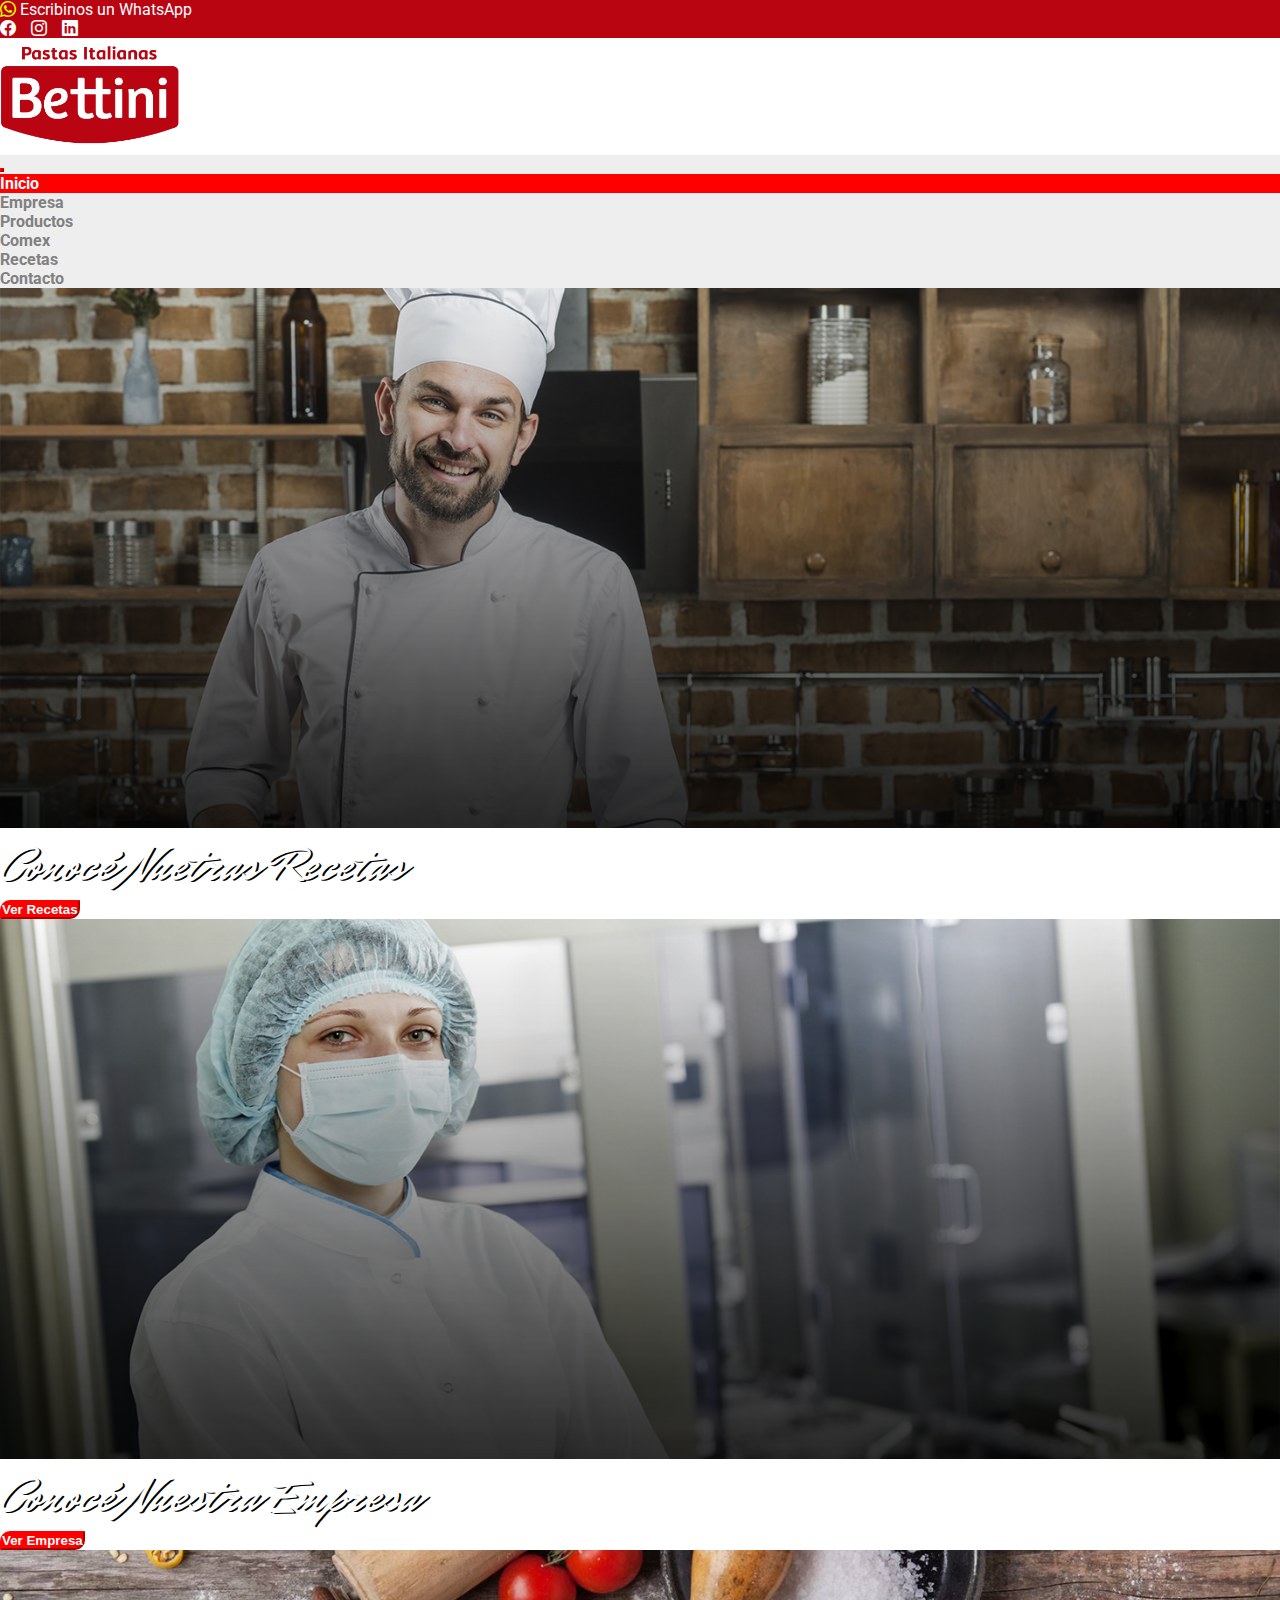
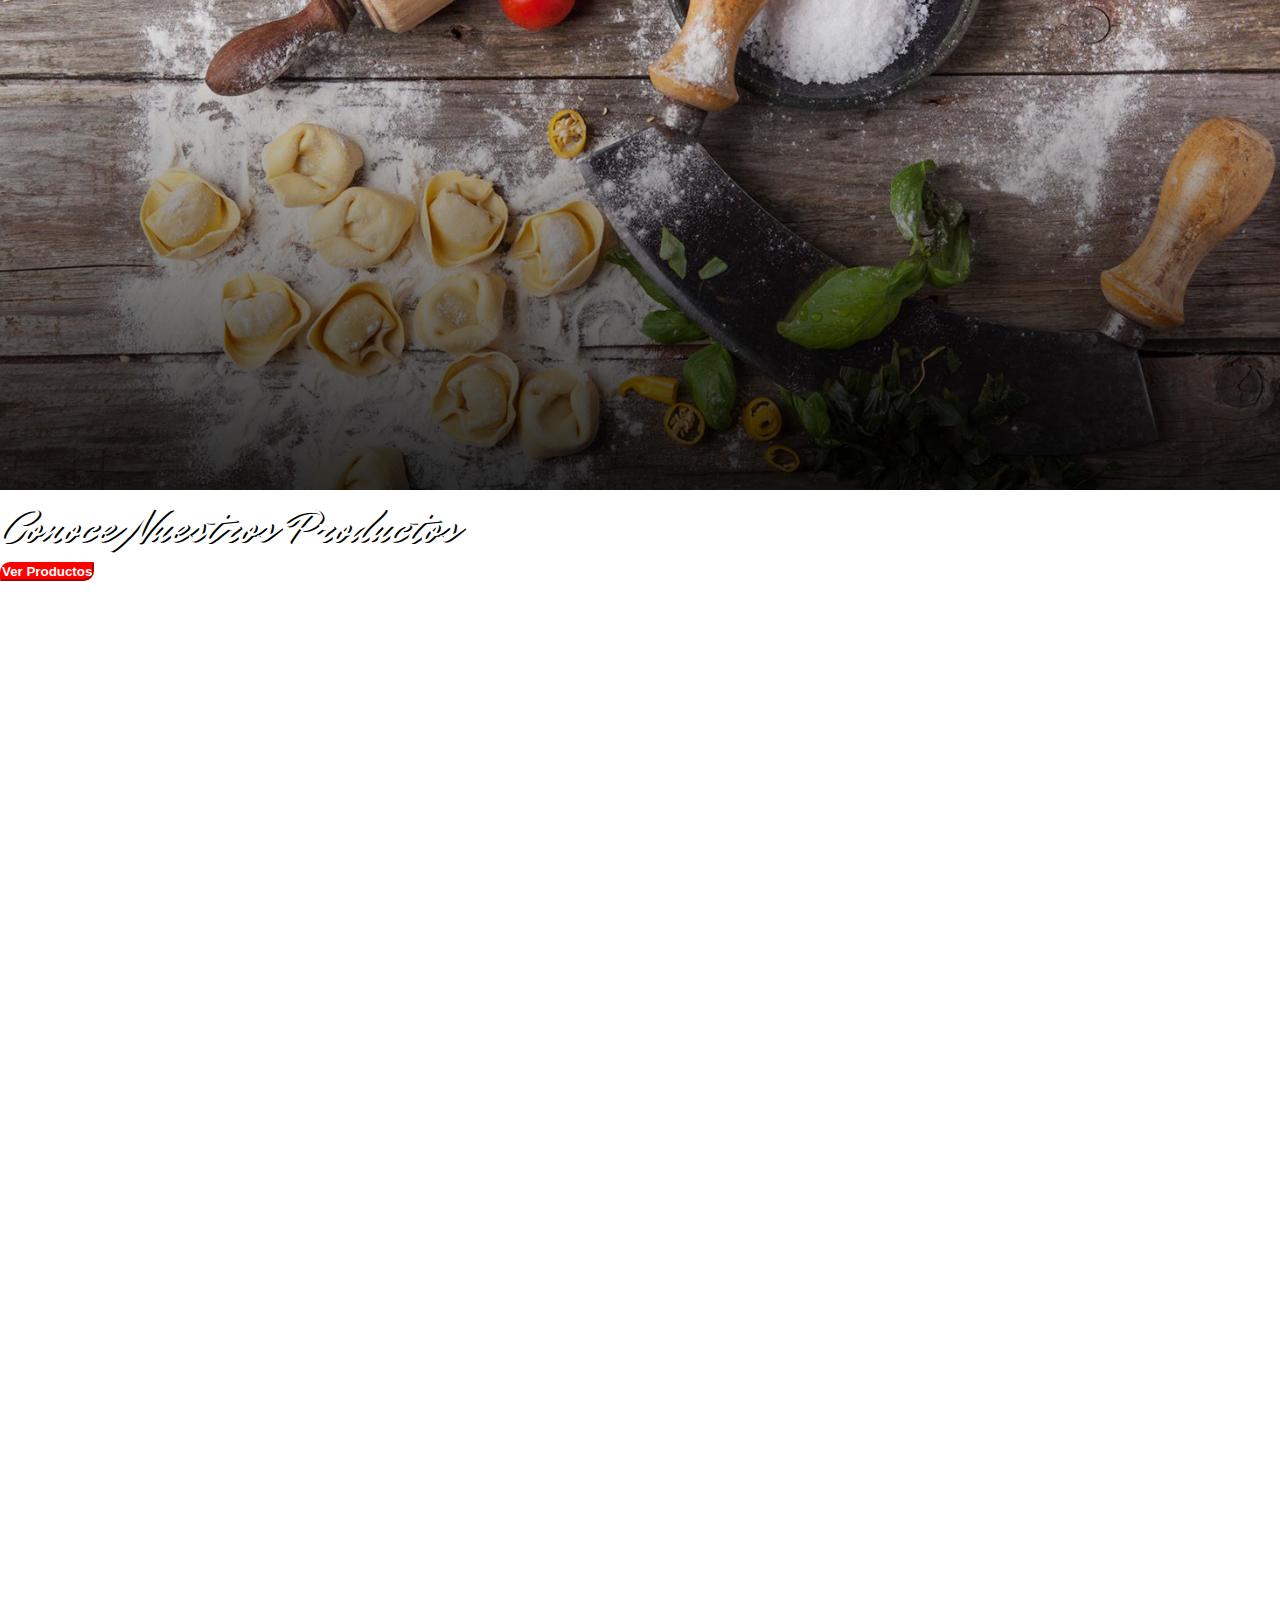
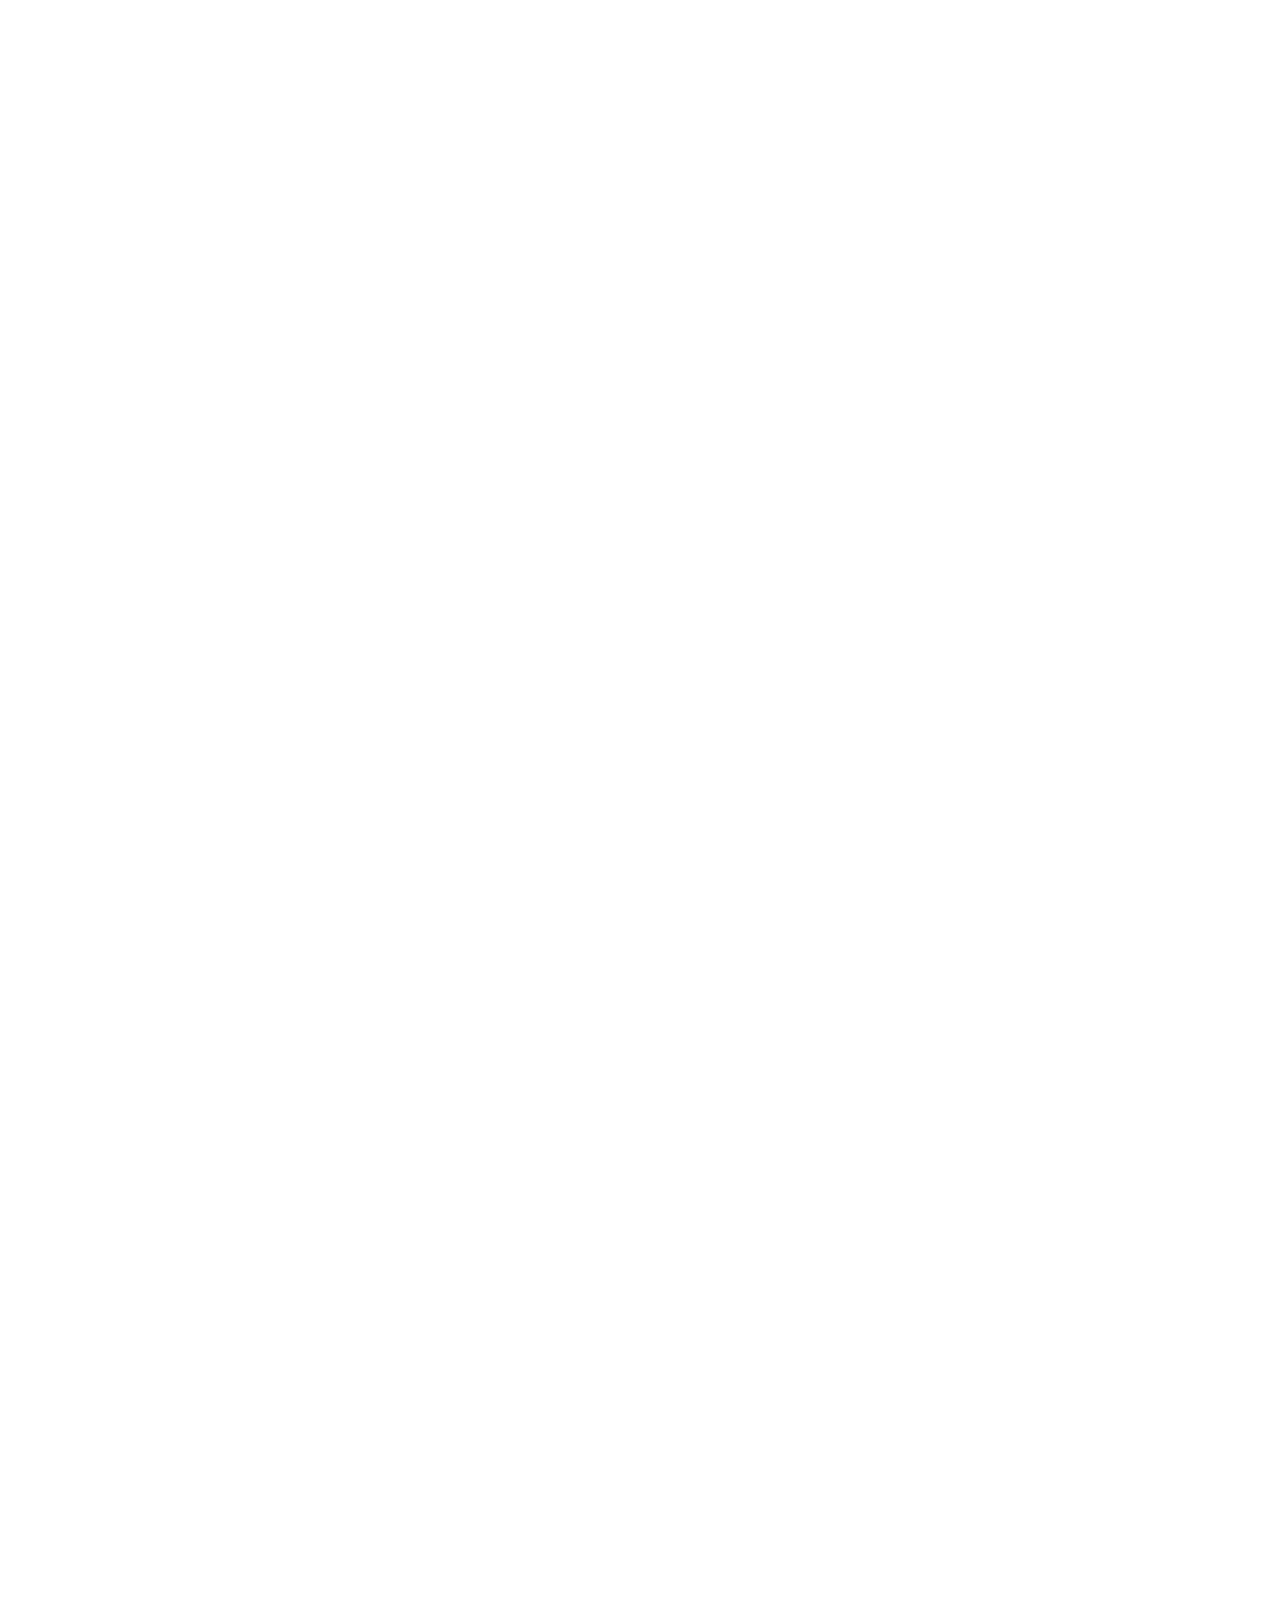
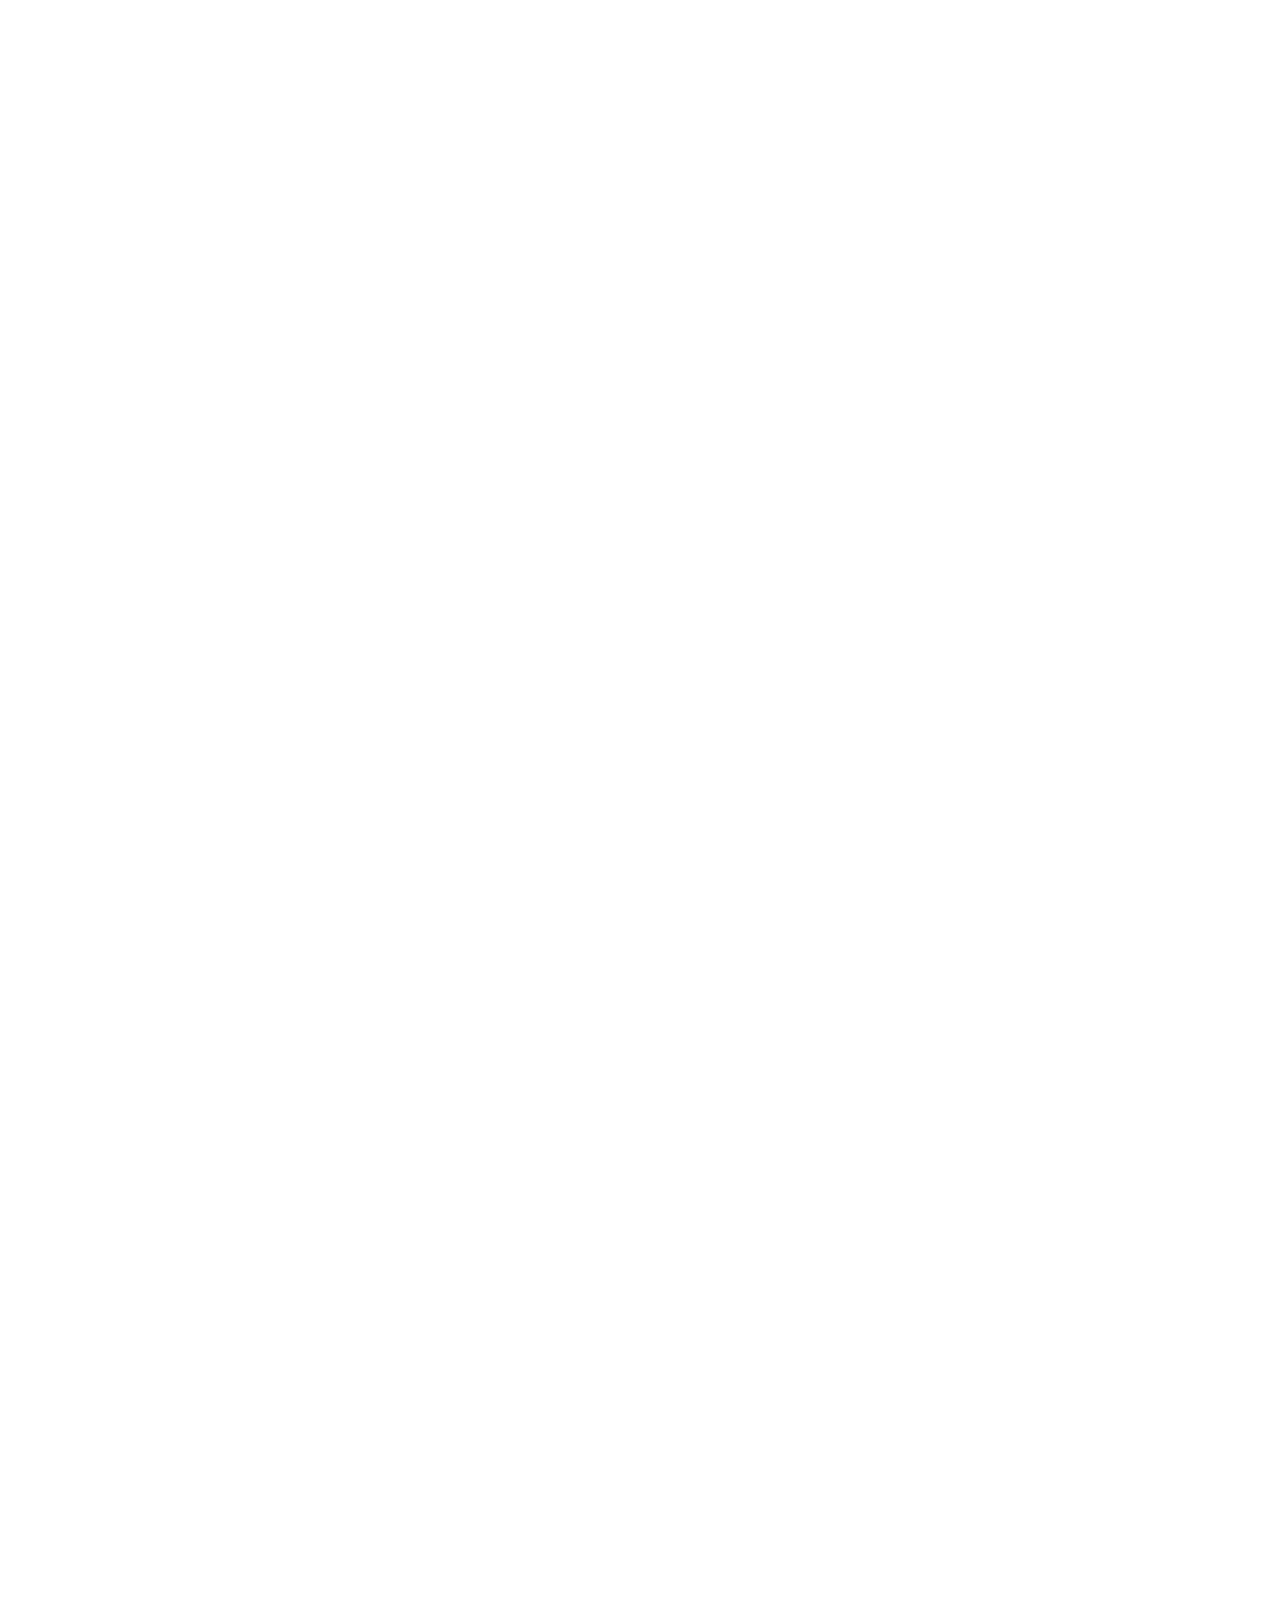
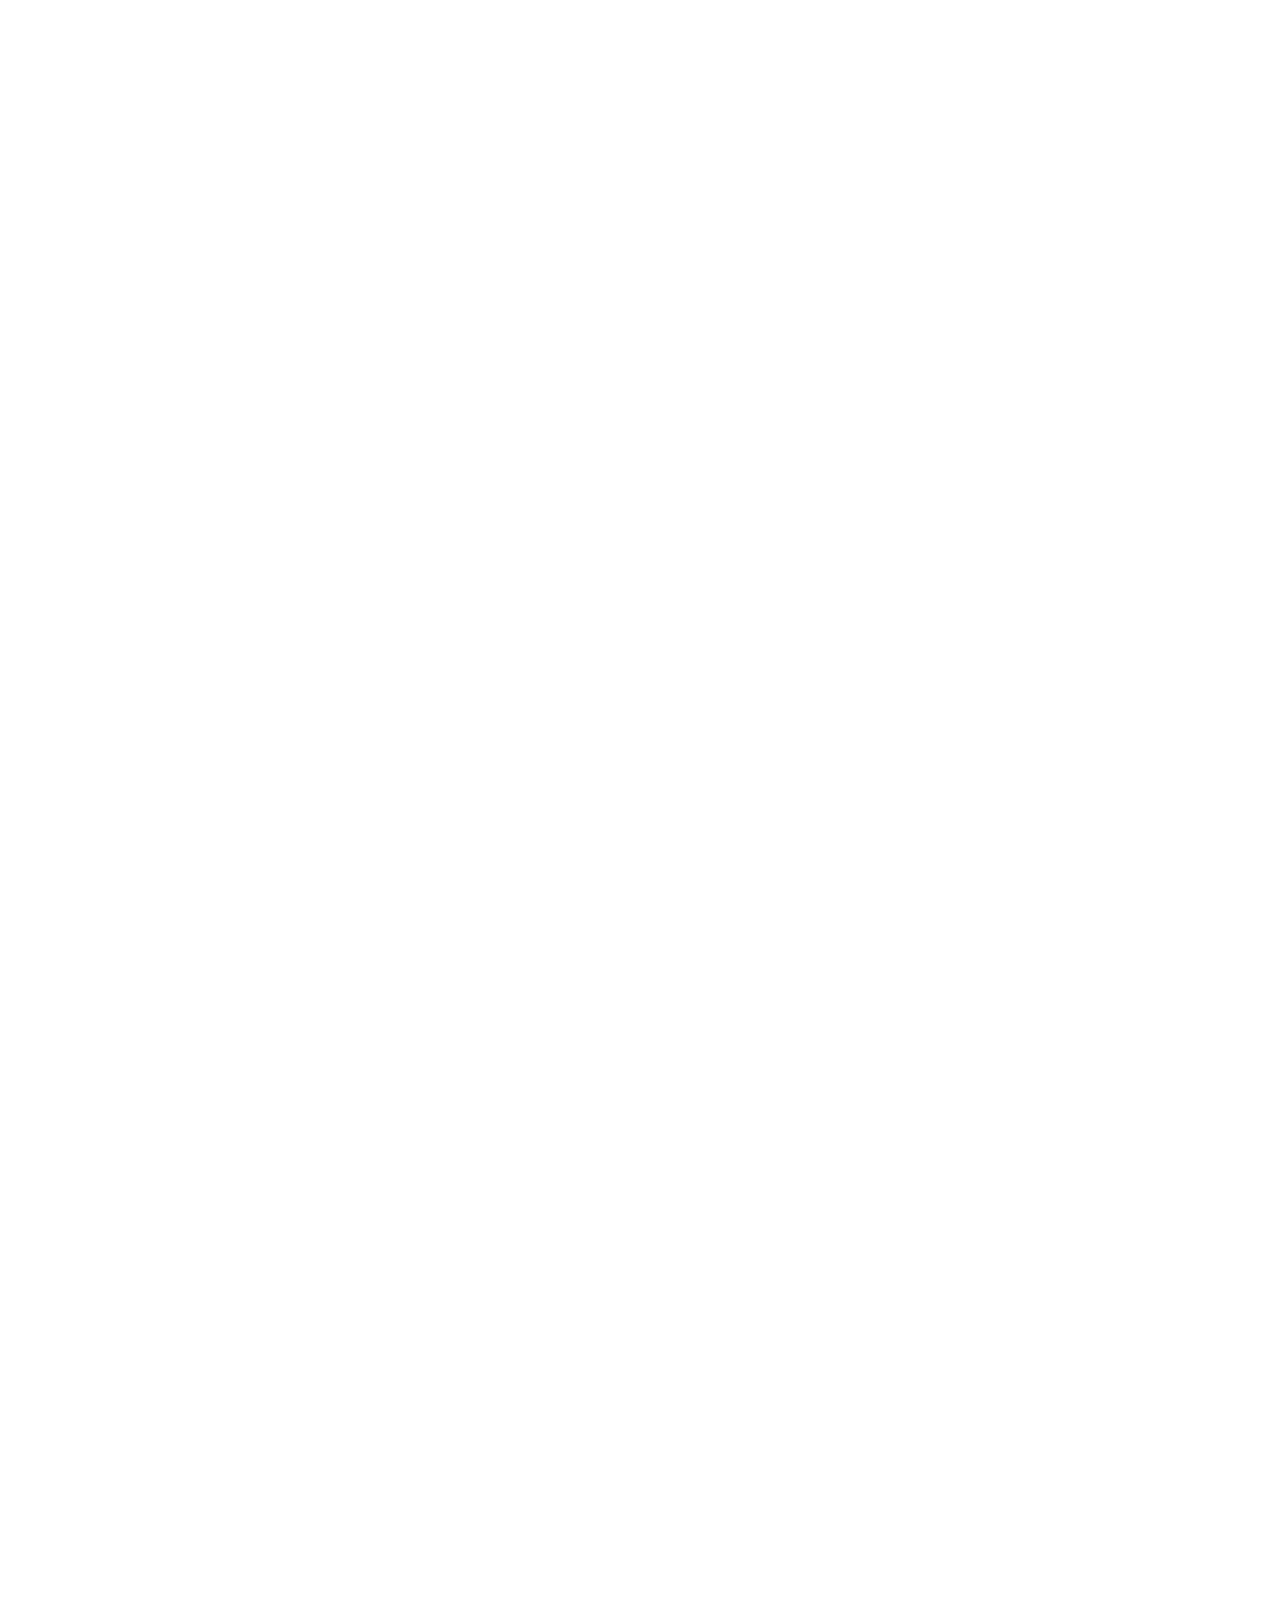
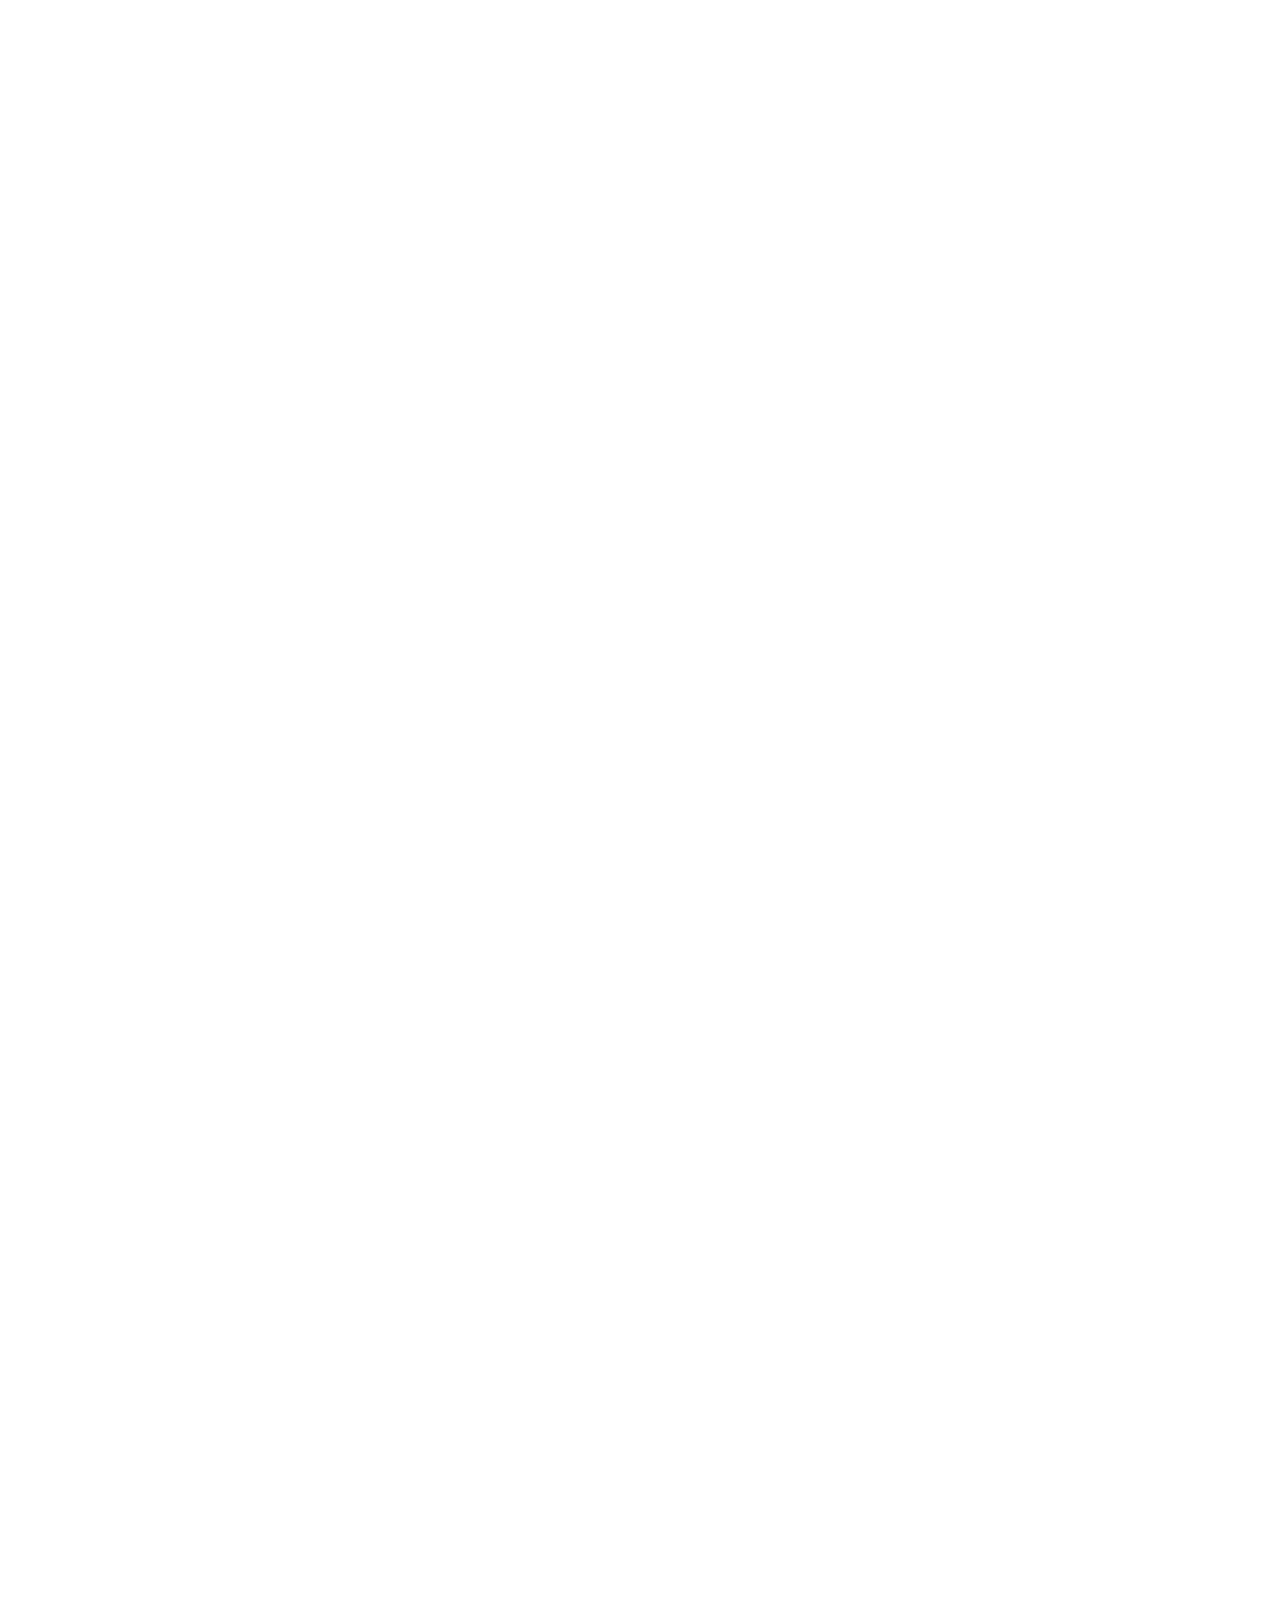
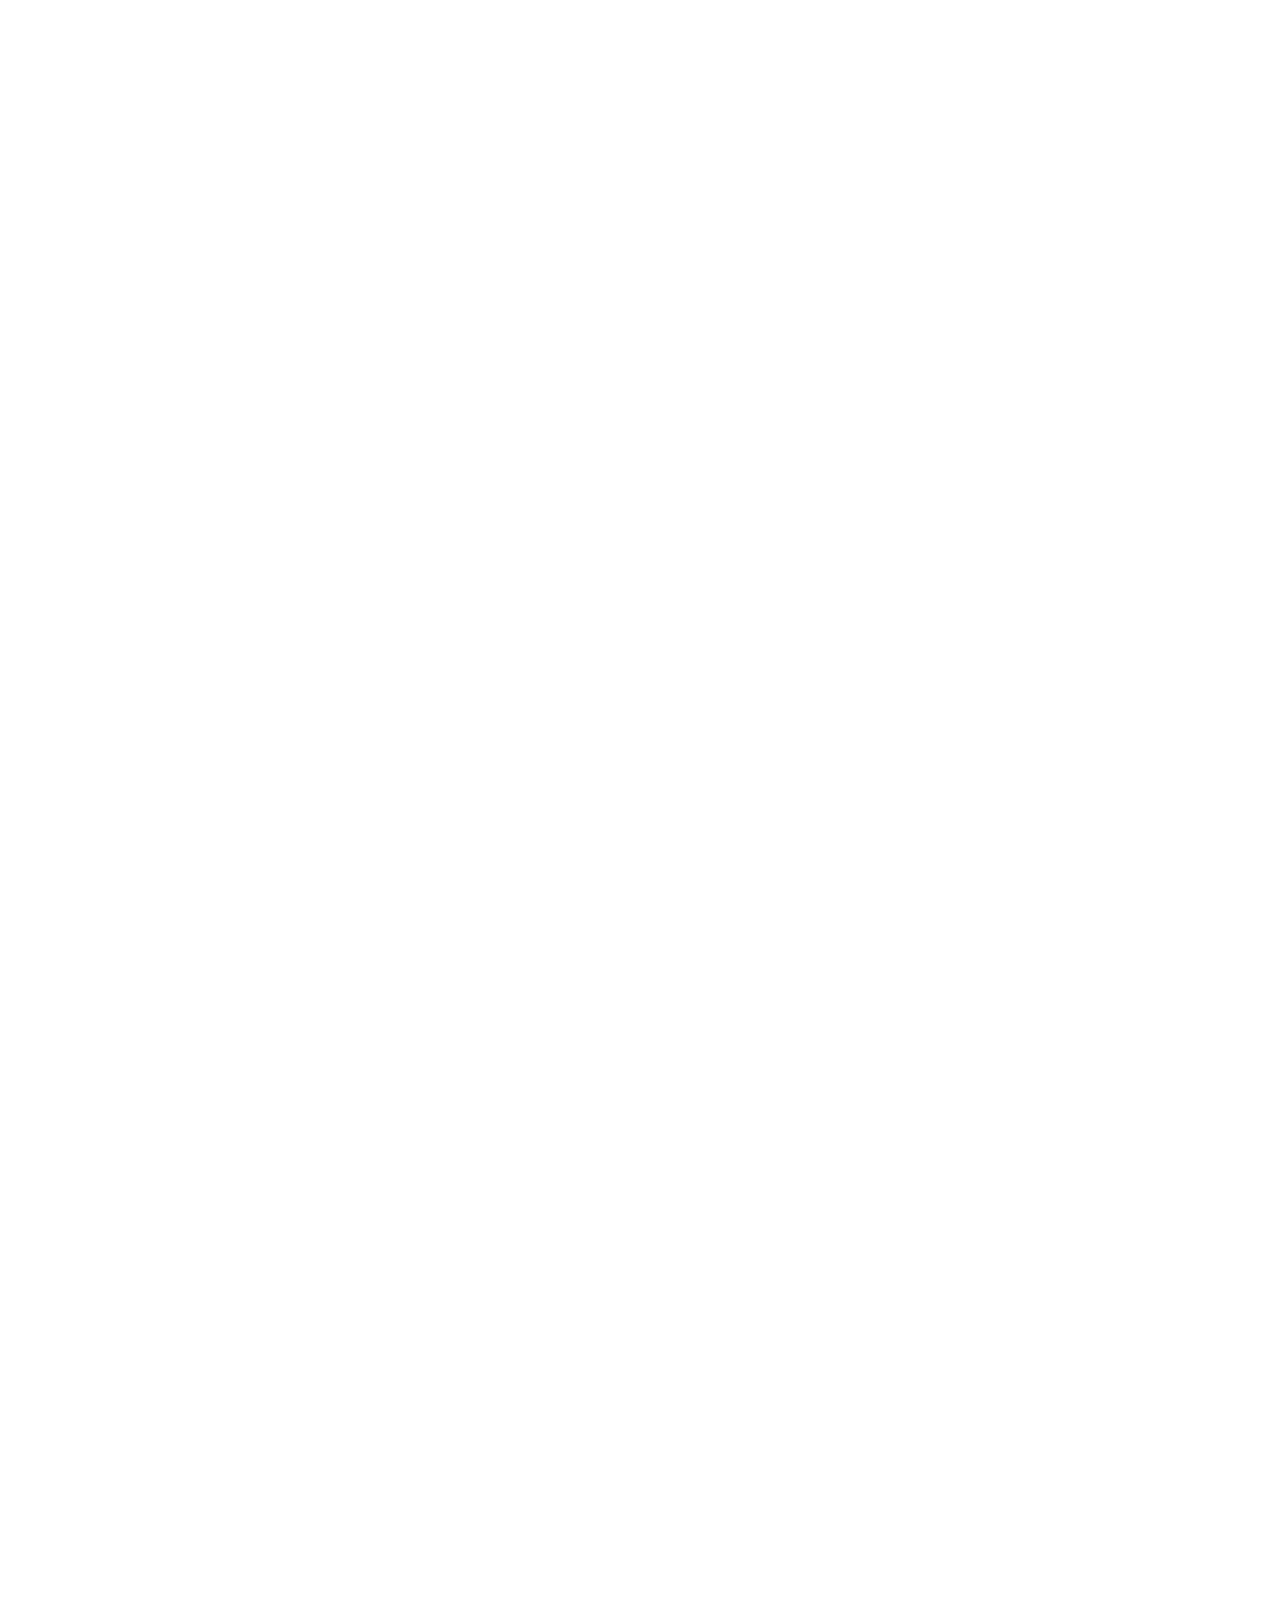
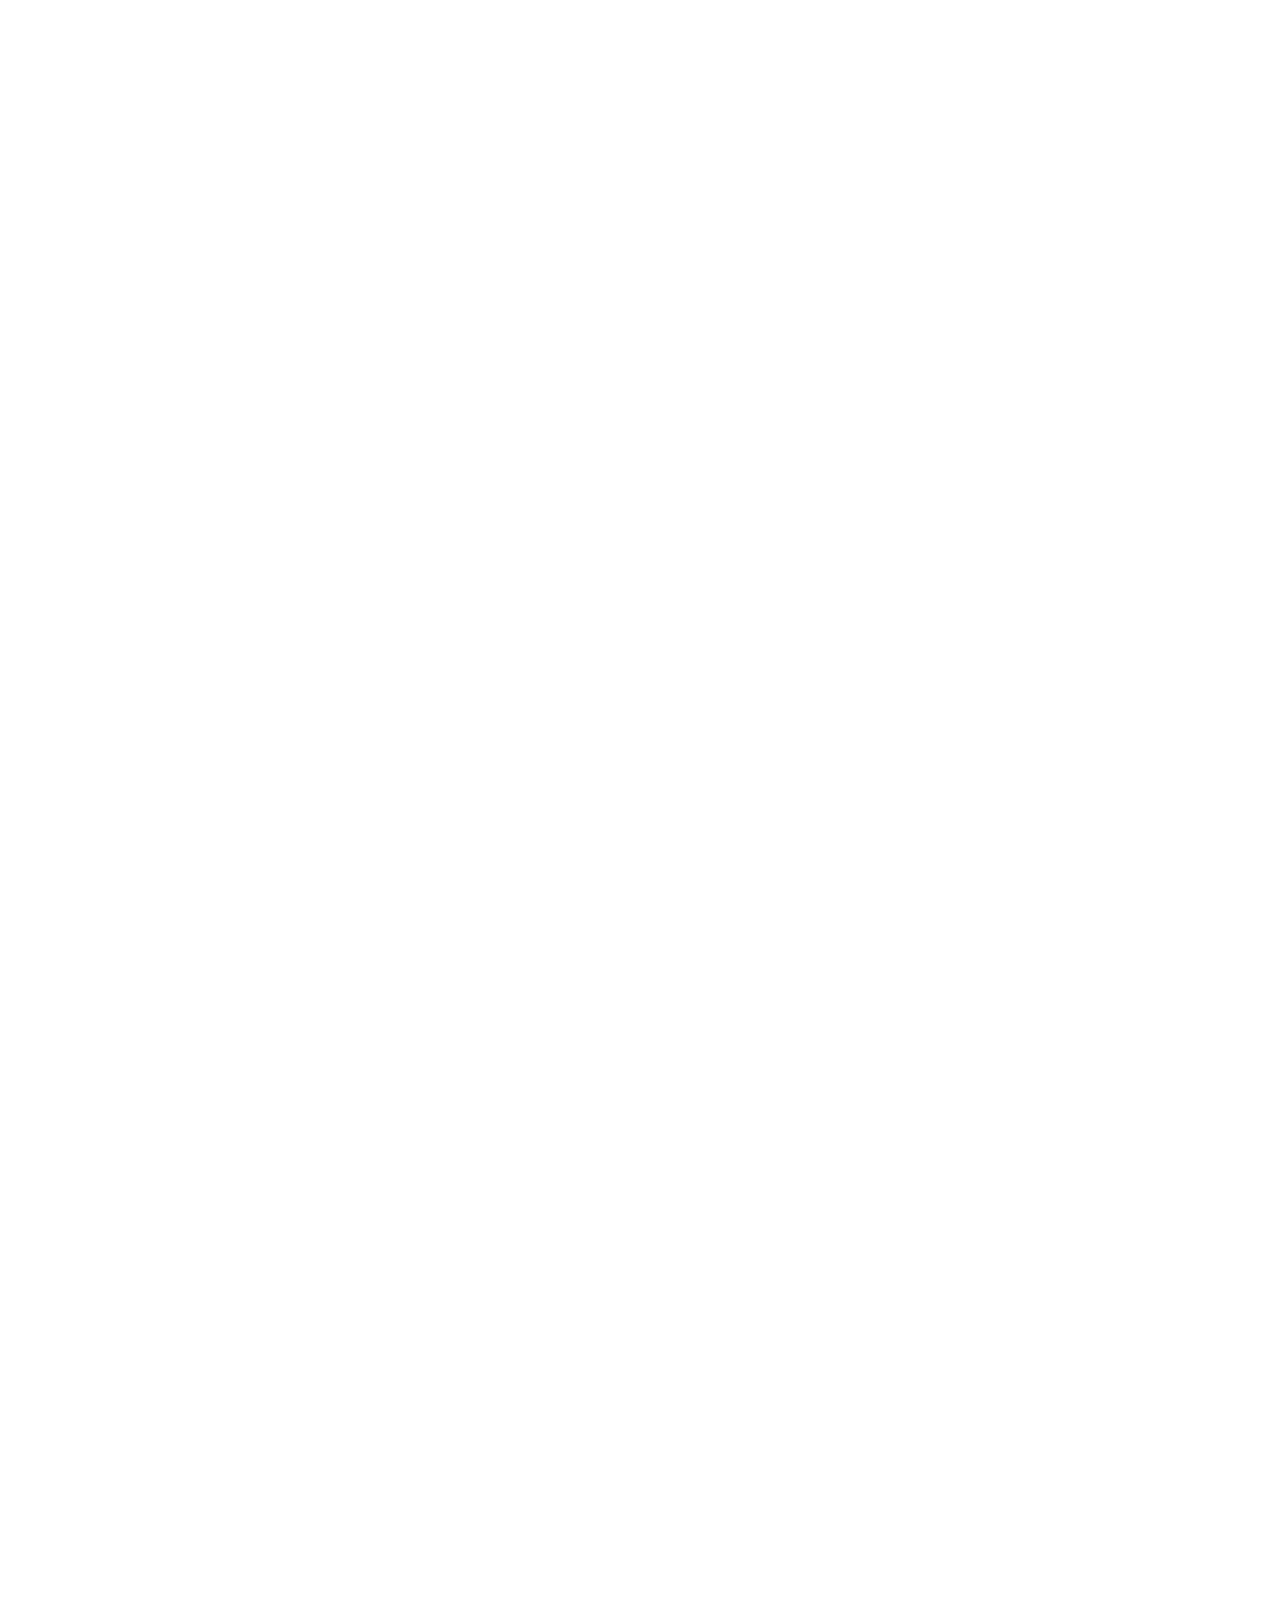
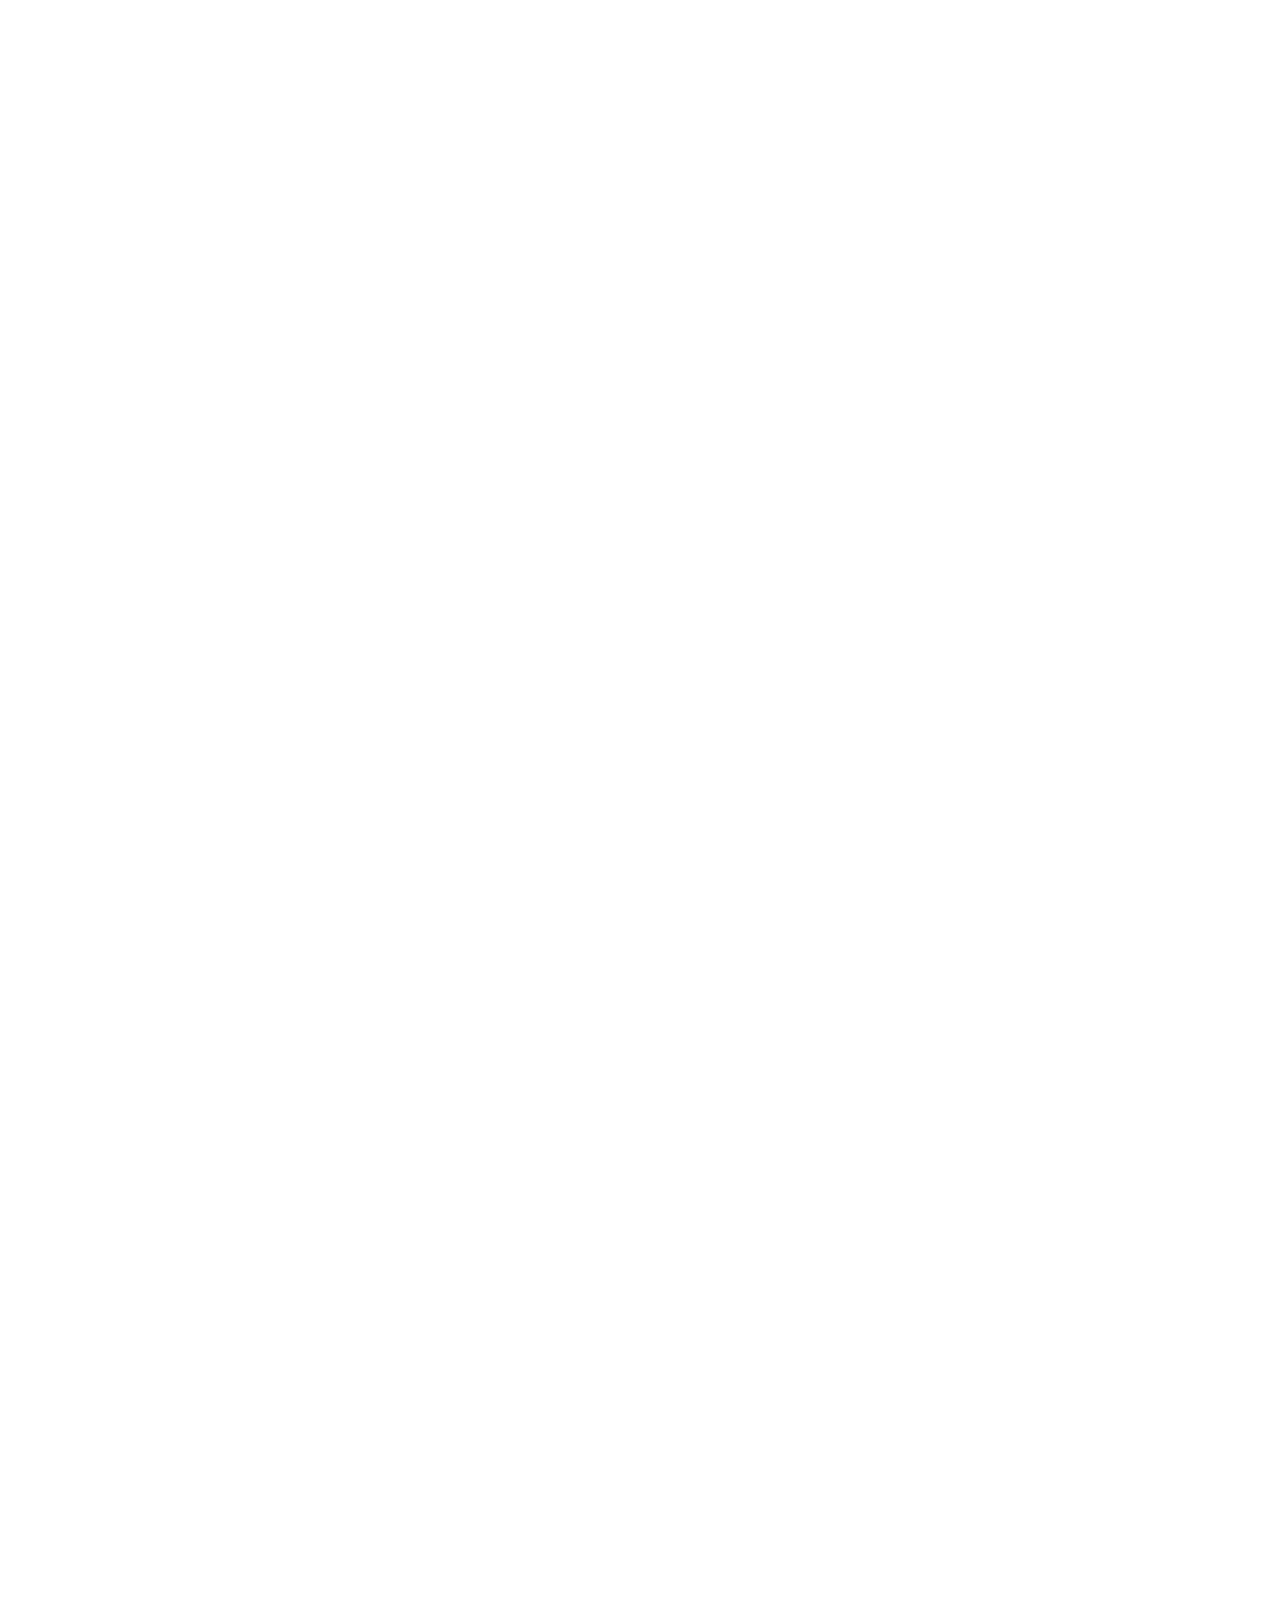
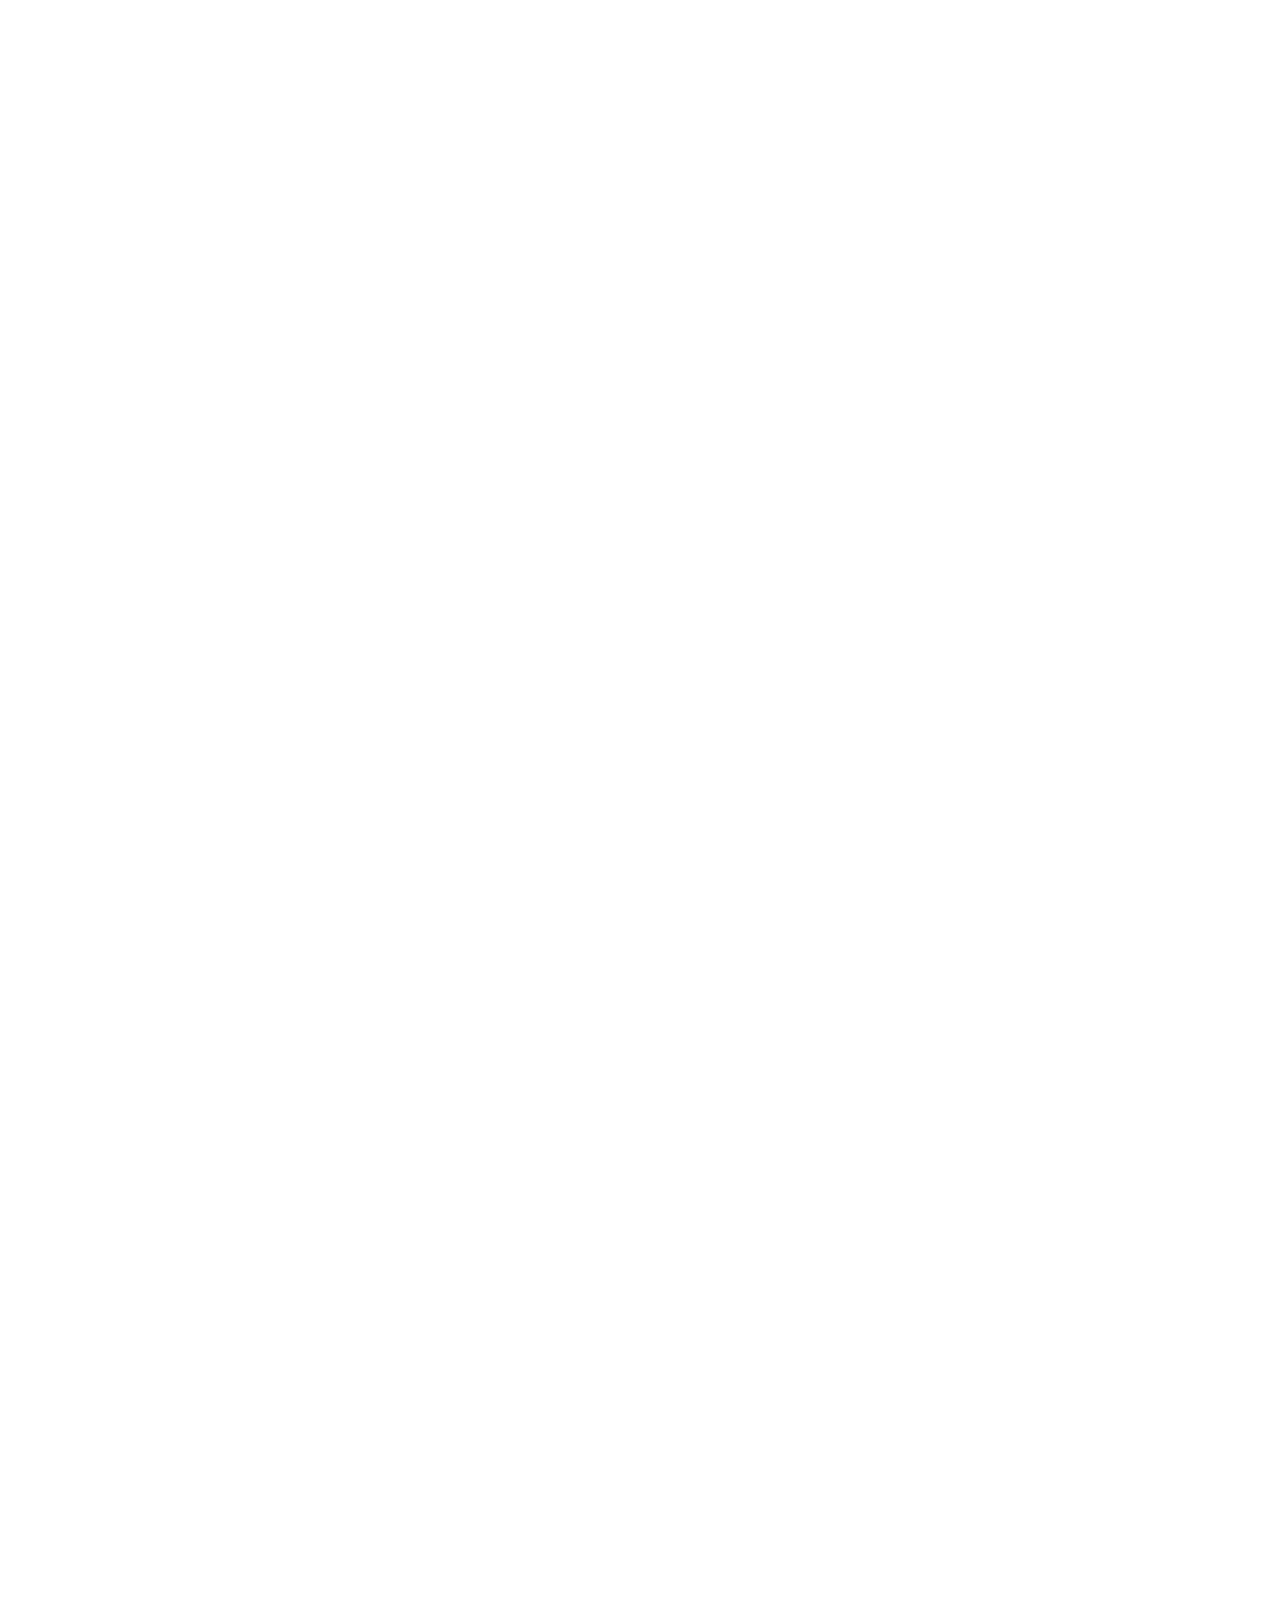
<file: index.html>
<!DOCTYPE html>
<html lang="es">
<!-- Bettini - Robledo Francisco -->

<head>
    <meta charset="UTF-8">
    <meta http-equiv="X-UA-Compatible" content="IE=edge">
    <meta name="viewport" content="width=device-width, initial-scale=1.0">
    <meta name="description" content="Bettini Fábrica de Pastas Italianas. Córdoba Argentina">
    <meta name="author" content="Francisco Robledo">
    <meta name="robots" content=" index,follow">
    <meta name="viewport" content="width=device-width, initial-scale=1">

    <title>Bettini Bootstrap | Fábrica de Pastas Italianas</title>
    <link rel="shortcut icon" href="favicon.ico" type="image/x-icon">
    <link href="https://cdn.jsdelivr.net/npm/bootstrap@5.1.3/dist/css/bootstrap.min.css" rel="stylesheet"
        integrity="sha384-1BmE4kWBq78iYhFldvKuhfTAU6auU8tT94WrHftjDbrCEXSU1oBoqyl2QvZ6jIW3" crossorigin="anonymous" />
    <link rel="stylesheet" href="css/style-boostramp.css" />
    <link rel="stylesheet" href="https://cdn.jsdelivr.net/npm/bootstrap-icons@1.8.0/font/bootstrap-icons.css" />
    <link rel="stylesheet" href="css/animate.css" />

    <link
        href="https://fonts.googleapis.com/css?family=Roboto:100,100italic,300,300italic,regular,italic,500,500italic,700,700italic,900,900italic"
        rel="stylesheet" />
    <link href="https://fonts.googleapis.com/css?family=Mr+Dafoe:regular" rel="stylesheet" />
    <link href="https://fonts.googleapis.com/css?family=Bree+Serif:regular" rel="stylesheet" />
</head>

<body id="home">
    <header>
        <div class="container-fluid fondoHeaderTop py-2">
            <div class="container">

                <div class="row justify-content-around">
                    <div class="col-ms-4 col-9 wow bounceInLeft">
                        <i class="bi bi-whatsapp"></i>
                        <a href="+5493512307538">Escribinos un WhatsApp</a>
                    </div>
                    <div class="col-ms-2 col-3">
                        <ul class="redesSociales wow bounceInRight">
                            <li><a href="https://www.facebook.com/PastasBettini" target="_blank"><i
                                        class="bi bi-facebook"></i></a></li>
                            <li><a href="https://www.instagram.com/bettinipastas/" target="_blank"><i
                                        class="bi bi-instagram"></i></a> </li>
                            <li><a href="https://www.linkedin.com/company/bettini/about/" target="_blank"><i
                                        class="bi bi-linkedin"></i></a></li>
                        </ul>
                    </div>
                </div>
            </div>

        </div>
        <div class="container">
            <div class="row">
                <div class="col-12 text-center">
                    <a href="index.html">
                        <img class="logo my-2" src="images/logo-header.webp" alt="Logo Pastas Bettini">
                    </a>
                </div>
            </div>
        </div>

        <nav class="navbar navbar-expand-lg navbar-light bg-light">
            <div class="container justify-content-center">
                <button class="navbar-toggler" type="button" data-bs-toggle="collapse"
                    data-bs-target="#navbarSupportedContent" aria-controls="navbarSupportedContent"
                    aria-expanded="false" aria-label="Toggle navigation">
                    <span class="navbar-toggler-icon"></span>
                </button>
                <div class="collapse navbar-collapse justify-content-center" id="navbarSupportedContent">
                    <ul class="navbar-nav pt-2 pt-lg-0 text-center">
                        <li class="nav-item px-4 py-2 active">
                            <a href="index.html">Inicio</a>
                        </li>
                        <li class="nav-item px-4 py-2">
                            <a href="empresa.html">Empresa</a>
                        </li>
                        <li class="nav-item px-4 py-2">
                            <a href="productos.html">Productos</a>
                        </li>
                        <li class="nav-item px-4 py-2">
                            <a href="comex.html">Comex</a>
                        </li>
                        <li class="nav-item px-4 py-2">
                            <a href="recetas.html">Recetas</a>
                        </li>
                        <li class="nav-item px-4 py-2">
                            <a href="contacto.html">Contacto</a>
                        </li>

                    </ul>
                </div>
            </div>
        </nav>



    </header>
    <main>

        <section class="container-fluid">
            <article>
                <!-- Aca Comienza Slider-->

                <div id="carouselExampleCaptions" class="carousel slide" data-bs-ride="carousel">
                    <!-- <div class="carousel-indicators">
                        <button type="button" data-bs-target="#carouselExampleCaptions" data-bs-slide-to="0"
                            class="active" aria-current="true" aria-label="Slide 1"></button>
                        <button type="button" data-bs-target="#carouselExampleCaptions" data-bs-slide-to="1"
                            aria-label="Slide 2"></button>
                        <button type="button" data-bs-target="#carouselExampleCaptions" data-bs-slide-to="2"
                            aria-label="Slide 3"></button>
                    </div> -->
                    <div class="carousel-inner">
                        <div class="carousel-item active">
                            <div class="transparente">
                                <img src="images/conocer-recetas.webp" class="d-block w-100"
                                    alt="Conoce nuestras recetas">
                                <div class="carousel-caption">
                                    <p class="h1 tituloBlanco pb-3">Conocé Nuetras Recetas</p>
                                    <a href="recetas.html"><button type="button" class="btn btn-primary mx-2">Ver
                                            Recetas</button></a>
                                </div>
                            </div>
                        </div>
                        <div class="carousel-item">
                            <img src="images/conoce-empresa.webp" class="d-block w-100" alt="empresa">
                            <div class="carousel-caption">
                                <p class="h1 tituloBlanco pb-3">Conocé Nuestra Empresa</p>
                                <a href="empresa.html"><button type="button" class="btn btn-primary mx-2">Ver
                                        Empresa</button></a>
                            </div>
                        </div>
                        <div class="carousel-item">
                            <img src="images/conocer-productos.webp" class="d-block w-100" alt="productos">
                            <div class="carousel-caption ">
                                <p class="h1 tituloBlanco mp-3">Conoce Nuestros Productos</p>
                                <a href="productos.html"><button type="button" class="btn btn-primary mx-2">Ver
                                        Productos</button></a>
                            </div>
                        </div>
                    </div>
                    <button class="carousel-control-prev" type="button" data-bs-target="#carouselExampleCaptions"
                        data-bs-slide="prev">
                        <span class="carousel-control-prev-icon" aria-hidden="true"></span>
                        <!-- <span class="visually-hidden">Previous</span> -->
                    </button>
                    <button class="carousel-control-next" type="button" data-bs-target="#carouselExampleCaptions"
                        data-bs-slide="next">
                        <span class="carousel-control-next-icon" aria-hidden="true"></span>
                        <!-- <span class="visually-hidden">Next</span> -->
                    </button>
                    <div class="wow bounceInDown"><a href="#home-empresa"><i class="bi bi-arrow-down-circle animacionBajar"></i></a></div>

                </div>
                <!-- Aca termina Slider-->

            </article>
        </section>

        <section id="home-empresa" class="container my-5 py-5 text-center">
            <h1 class="titulo centrado h2 py-3 wow bounceInUp">Calidad, Sabor y Prestigio</h1>
            <img class="separadorImg pb-5 wow fadeInLeftBig" src="images/italia.png" alt="Pastas italianas">
            <article class="row">
                <div class="col-lg-6 col-sm-12">
                    <img class="rotar3 wow bounceInLeft" src="../images/empresa-prestigio.webp" alt="Pretigio"
                        data-wow-delay="1s">
                </div>
                <div class="col-lg-6 col-sm-12 wow bounceInRight" data-wow-delay="2s">
                    <p>Palabras que envuelven una historia de más de 80 años en la fabricación de pastas italianas.</p>
                    <p>Desde Italia, la familia Bettini llegó a un pintoresco barrio Cordobés donde comenzaron con una
                        pequeña fábrica de pastas, tradición de su familia. Combinaron sus exquisitas recetas con
                        materias
                        primas que encontraron en el país y lograron así las pastas más reconocidas del mercado.</p>
                    <p>Sin pausa fueron creciendo e invirtiendo en tecnología, normas de calidad, capacitación, lo que
                        los
                        llevó a convertirse en lo que es hoy una fábrica modelo.</p>
                </div>


            </article>
        </section>

        <section class="container-fluid fondoGrisClarito my-5 py-5 wow fadeInUp" id="productos">
            <div class="container text-center">
                <h2 class="titulo centrado py-3 wow bounceInUp" data-wow-delay="1s">Conocé Nuestras Líneas de Productos
                </h2>
                <img class="separadorImg pb-5 wow fadeInLeftBig" src="images/italia.png" alt="Pastas italianas">
            </div>
            <article>

                <div class="container">
                    <div class="row my-5 wow bounceInUp" data-wow-delay="2s">
                        <div class="col-lg-3 col-sm-6 col-12">
                            <a href="productos.html#pastasRellenas">
                                <img class="productoImg" src="images/linea-pastas-rellenas.webp" alt="Pastas Rellenas">
                                <p class="bold text-center pt-3">Pastas Rellenas</p>
                            </a>
                        </div>
                        <div class="col-lg-3 col-sm-6 col-12">
                            <a href="productos.html#pastasFrescas">
                                <img class="productoImg" src="images/linea-pastas-frescas.webp" alt="Pastas Frescas">
                                <p class="bold text-center pt-3">Pastas Frescas</p>
                            </a>
                        </div>
                        <div class="col-lg-3 col-sm-6 col-12">
                            <a href="productos.html#discosEmpanadas">
                                <img class="productoImg" src="images/linea-empanadas.webp" alt="Tapas Empanadas">
                                <p class="bold text-center pt-3">Discos Empanadas</p>
                            </a>
                        </div>
                        <div class="col-lg-3 col-sm-6 col-12">
                            <a href="productos.html#discosPascualinas">
                                <img class="productoImg" src="images/linea-pascualinas.webp" alt="Tapas Pascualinas">
                                <p class="bold text-center pt-3">Discos Pascualinas</p>
                            </a>
                        </div>
                    </div>
                </div>

                <div class="container">
                    <div class="row text-center wow bounceInUp" data-wow-delay="2s">
                        <div class="col-sm-6 col-12 mb-3">
                            <a href="productos.html"><button type="button" class="btn btn-primary mx-2">Ver
                                    Productos</button></a>
                        </div>
                        <div class="col-sm-6 col-12 mb-3">
                            <a href="productos.html"><button type="button" class="btn btn-secondary mx-2">Enviar
                                    whatsapp</button></a>
                        </div>
                    </div>
                </div>

            </article>
        </section>
        <section id="recetas" class="my-5 py-5">
            <div class="container text-center">
                <h3 class="titulo centrado h2 py-3 wow bounceInUp">Conocé Nuetras Recetas</h3>
                <img class="separadorImg pb-5 wow fadeInLeftBig" src="images/italia.png" alt="Pastas italianas">
            </div>
            <article class="container">
                <div class="row py-5 wow bounceInUp" data-wow-delay="1s">
                    <div class="col-lg-3 col-sm-6 col-12">
                        <a href="recetas/ravioles-salsa-pesto.html">
                            <img class="imgVcard" src="images/receta-salsa-alfredo.webp" alt="Salsa Alfredo">
                            <p class="bold text-center pt-3">Salsa Alfredo</p>
                        </a>
                    </div>
                    <div class="col-lg-3 col-sm-6 col-12">
                        <a href="recetas/ravioles-salsa-pesto.html">
                            <img class="imgVcard" src="images/salsa-champignones.webp" alt="Salsa de Champiñones">
                            <p class="bold text-center pt-3">Salsa de Champiñones</p>
                        </a>
                    </div>
                    <div class="col-lg-3 col-sm-6 col-12">
                        <a href="recetas/ravioles-salsa-pesto.html">
                            <img class="imgVcard" src="images/salsa-crema-burrata.webp" alt="Salsa Crema de Burrata">
                            <p class="bold text-center pt-3">Salsa Crema de Burrata</p>
                        </a>
                    </div>
                    <div class="col-lg-3 col-sm-6 col-12">
                        <a href="recetas/ravioles-salsa-pesto.html">
                            <img class="imgVcard" src="images/salsa-de-ricotta-y-nuez.webp"
                                alt="Salsa de Ricotta y Nuez">
                        </a>
                        <p class="bold text-center pt-3">Salsa de Ricotta y Nuez</p>
                    </div>
                </div>
                <div class="row text-center wow bounceInUp" data-wow-delay="1s">
                    <div class="col">
                        <a href="recetas.html"><button type="button" class="btn btn-primary mx-2">
                                Ver Recetas</button>
                        </a>
                    </div>
                </div>

            </article>
        </section>
        <section class="container-fuir fondoGrisClarito mt-5 py-5 wow fadeInUp">
            <article class="container">
                <div class="row py-5">
                    <div class="col-lg-3 col-sm-6 col-12">
                        <a href="empresa.html#cordoba">
                            <img class="imgVcard" src="images/exportamos-productos.jpg"
                                alt="Banner Desde Córdoba al Mundo">
                            <p class="bold text-center pt-3">Desde Córdoba Al Mundo</p>
                        </a>
                    </div>
                    <div class="col-lg-3 col-sm-6 col-12">
                        <a href="empresa.html#planta">
                            <img class="imgVcard" src="images/raviolesmarcablanca.jpg" alt="Banner Nueva Planta">
                        </a>
                        <p class="bold text-center pt-3">Nueva Planta</p>
                    </div>
                    <div class="col-lg-3 col-sm-6 col-12">
                        <a href="empresa.html#responsabilidad">
                            <img class="imgVcard" src="images/recetasbettini.jpg"
                                alt="Banner Responsabilidad Empresarial">
                            <p class="bold text-center pt-3">Responsabilidad Social</p>
                        </a>
                    </div>
                    <div class="col-lg-3 col-sm-6 col-12">
                        <a href="contacto.html">
                            <img class="imgVcard" src="images/contacto.jpg" alt="Banner Contacto">
                            <p class="bold text-center pt-3">Contacto</p>
                        </a>
                    </div>
                </div>

            </article>
        </section>
    </main>
    <footer class="container-fluid fondoGrisClaro pt-5 wow fadeInUp">
        <div class="container">
            <div class="row my-5">
                <div class="col-lg-3 col-sm-6 col-12 pb-5">
                    <h4 class="text-center">Empresa</h4>
                    <ul>
                        <li><a href="empresa.html#calidad">Calidad, Sabor y Prestigio</a></li>
                        <li><a href="empresa.html#planta">Nueva Planta, Nuevas Líneas.</a></li>
                        <li><a href="empresa.html#cordoba">Desde Córdoba al Mundo</a></li>
                    </ul>
                </div>
                <div class="col-lg-3 col-sm-6 col-12 pb-5">
                    <h4 class="text-center">Comex</h4>
                    <ul>
                        <li><a href="productos.html">Productos</a></li>
                        <li><a href="comex.html#mercados">Nuestros Mercados</a></li>
                        <li><a href="comex.html#partner">Partner Comercial</a></li>
                    </ul>
                </div>
                <div class="col-lg-3 col-sm-6 col-12 pb-5">
                    <h4 class="text-center">Cocina</h4>
                    <ul>
                        <li><a href="productos/raviol-pollo-carne-espinaca.html#comoCocinar">Como Cocinar Ravioles</a>
                        </li>
                        <li><a href="productos/raviol-pollo-carne-espinaca.html#comoCocinar">Como Cocinar Tallarines</a>
                        </li>
                        <li><a href="productos/raviol-pollo-carne-espinaca.html#comoCocinar">Como Cocinar Ñoquis</a>
                        </li>
                    </ul>
                </div>
                <div class="col-lg-3 col-sm-6 col-12 pb-5">
                    <h4 class="text-center">Redes Sociales</h4>
                    <ul>
                        <li><a href="https://www.facebook.com/PastasBettini" target="_blank">Facebook</a></li>
                        <li><a href="https://www.instagram.com/bettinipastas/" target="_blank">Instagram</a></li>
                        <li><a href="https://www.linkedin.com/company/bettini/about/" target="_blank">Linkedin</a></li>
                    </ul>
                </div>
            </div>
        </div>
        <div class="container-fluid footerSecundarioFondo pt-5">
            <div class="container">
                <div class="row justify-content-center">
                    <div class="col-lg-2 col-sm-6 col-12">
                        <img src="images/indupas-01.svg" alt="Logo Indupas">
                    </div>
                    <div class="col-lg-8 col-sm-6 col-12">
                        <p>Av. Vélez Sarsfield 5087 (ex 4987) - Córdoba - Argentina Tel: +54 (351) 4930006 - Fax: +54
                            (351)
                            4930009</p>
                    </div>
                </div>
            </div>
        </div>
        <div class="footerCopyright py-3">
            <div class="container text-center">
                <p>Copyright © 2022 - Bettini y Don Ravioli son propiedad de INDUPAS SRL.
                    <!--<a href="#">Políticas de
                        Privacidad.</a> --> Todos los derechos
                    reservados. | Desarrollo Web con amor por Franrobledo</p>
            </div>

        </div>
    </footer>

    <script src="https://cdn.jsdelivr.net/npm/@popperjs/core@2.10.2/dist/umd/popper.min.js"
        integrity="sha384-7+zCNj/IqJ95wo16oMtfsKbZ9ccEh31eOz1HGyDuCQ6wgnyJNSYdrPa03rtR1zdB" crossorigin="anonymous">
    </script>
    <script src="https://cdn.jsdelivr.net/npm/bootstrap@5.1.3/dist/js/bootstrap.min.js"
        integrity="sha384-QJHtvGhmr9XOIpI6YVutG+2QOK9T+ZnN4kzFN1RtK3zEFEIsxhlmWl5/YESvpZ13" crossorigin="anonymous">
    </script>

    <script src="js/wow.js"></script>
    <script>
        wow = new WOW({
            boxClass: 'wow', // default
            animateClass: 'animated', // default
            offset: 0, // default
            mobile: true, // default
            live: true // default
        })
        wow.init();
    </script>

</body>

</html>
</file>
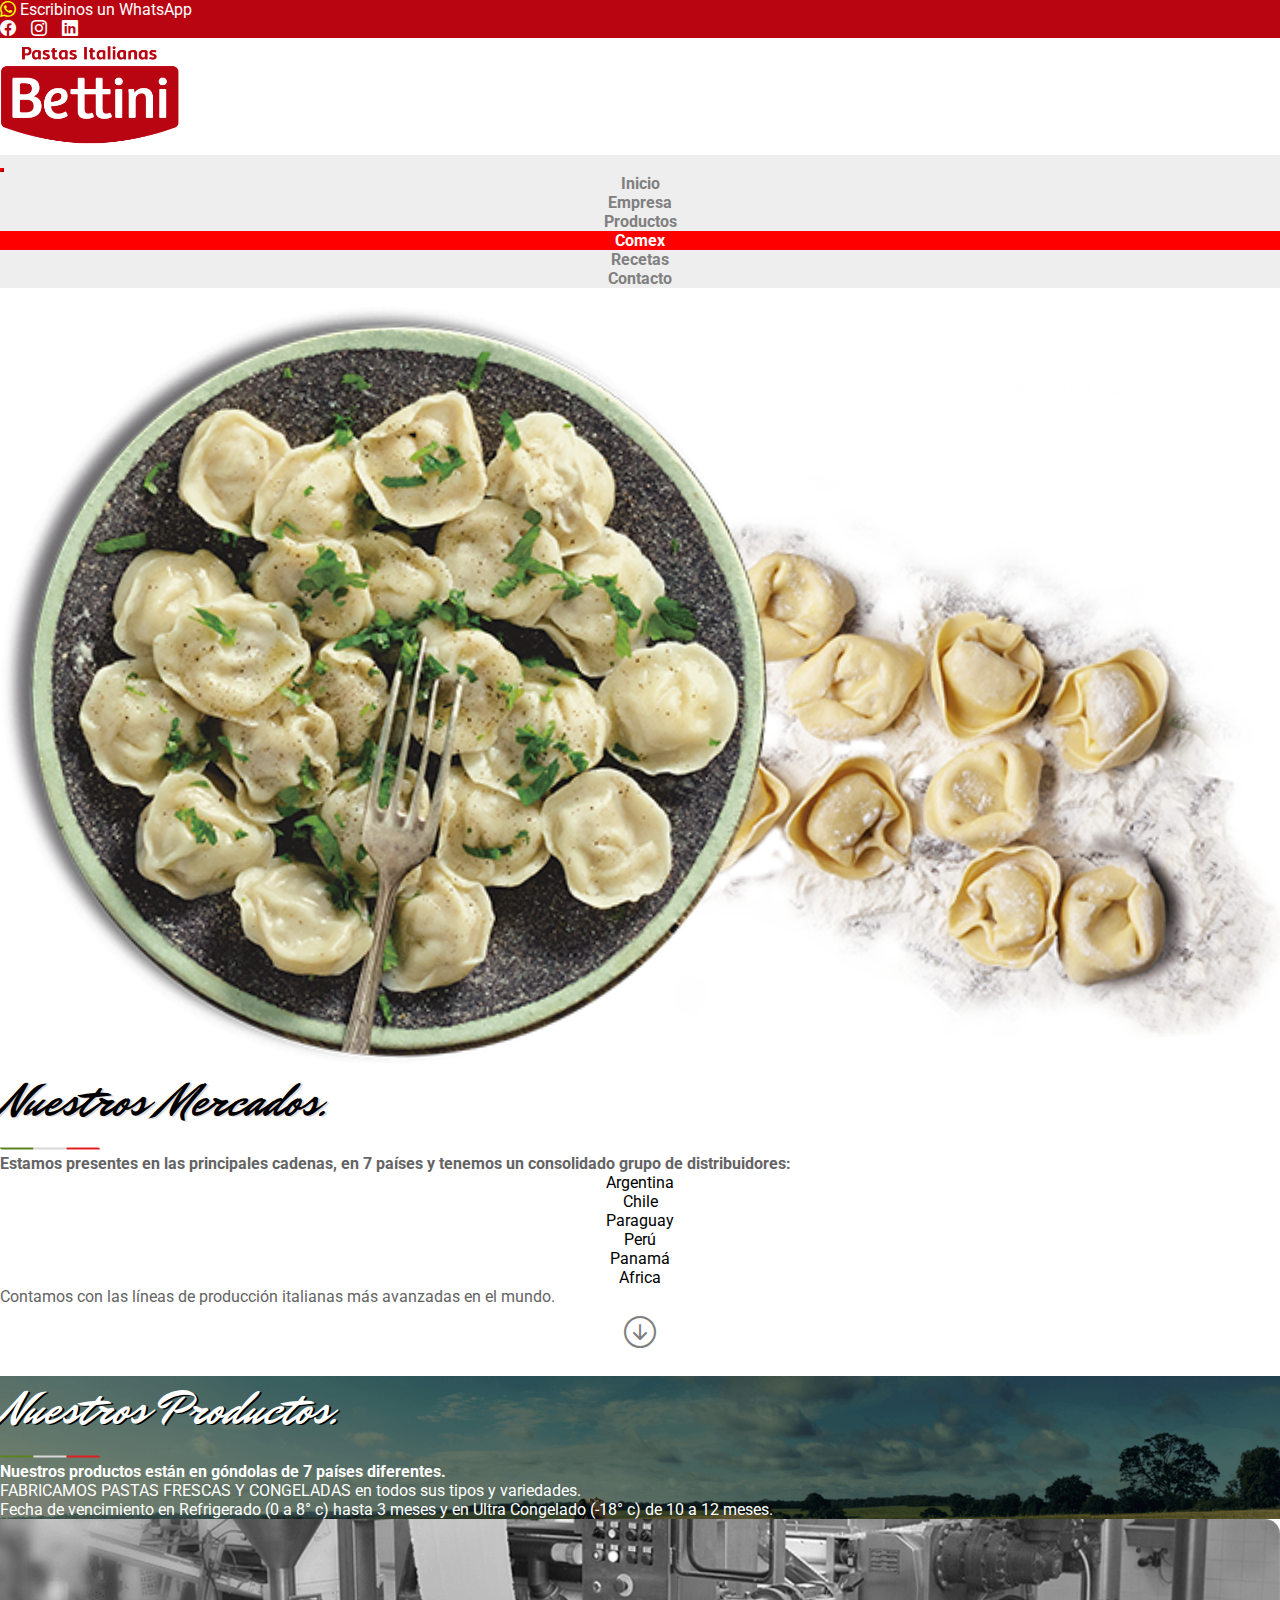
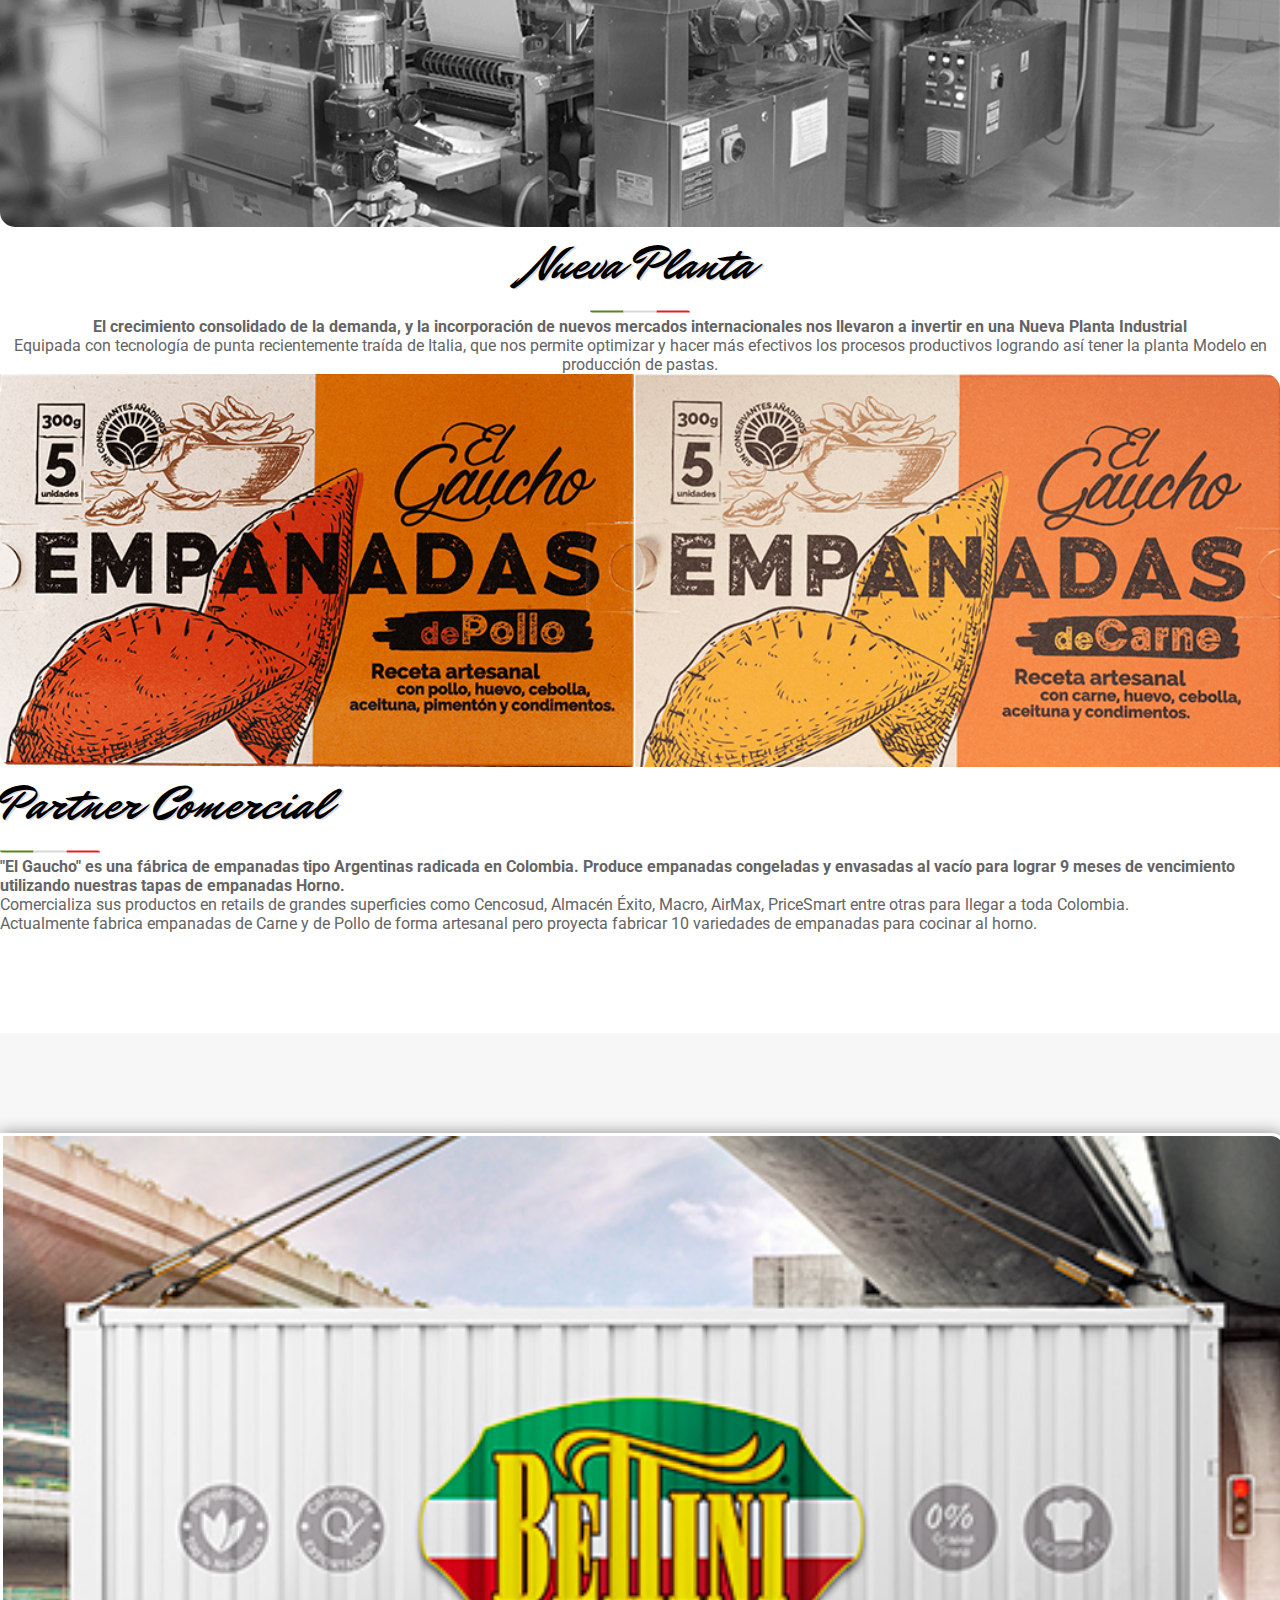
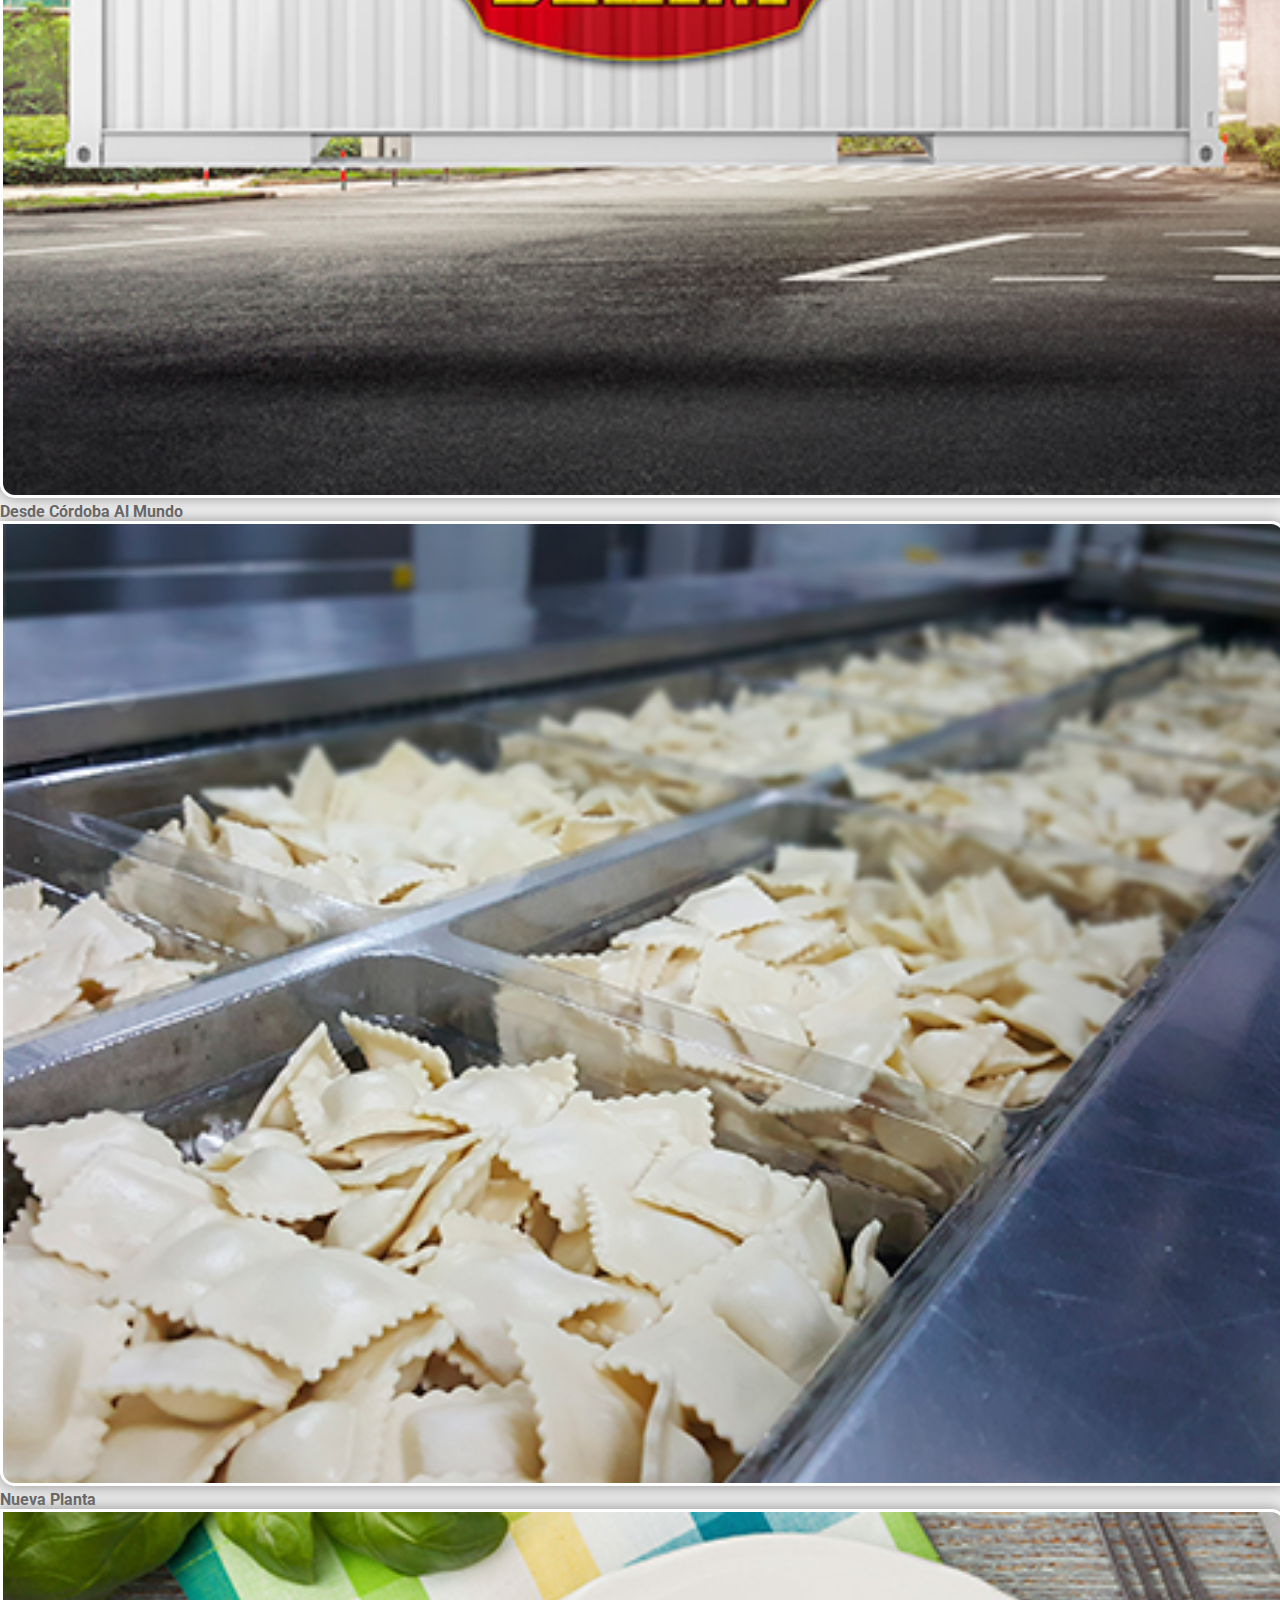
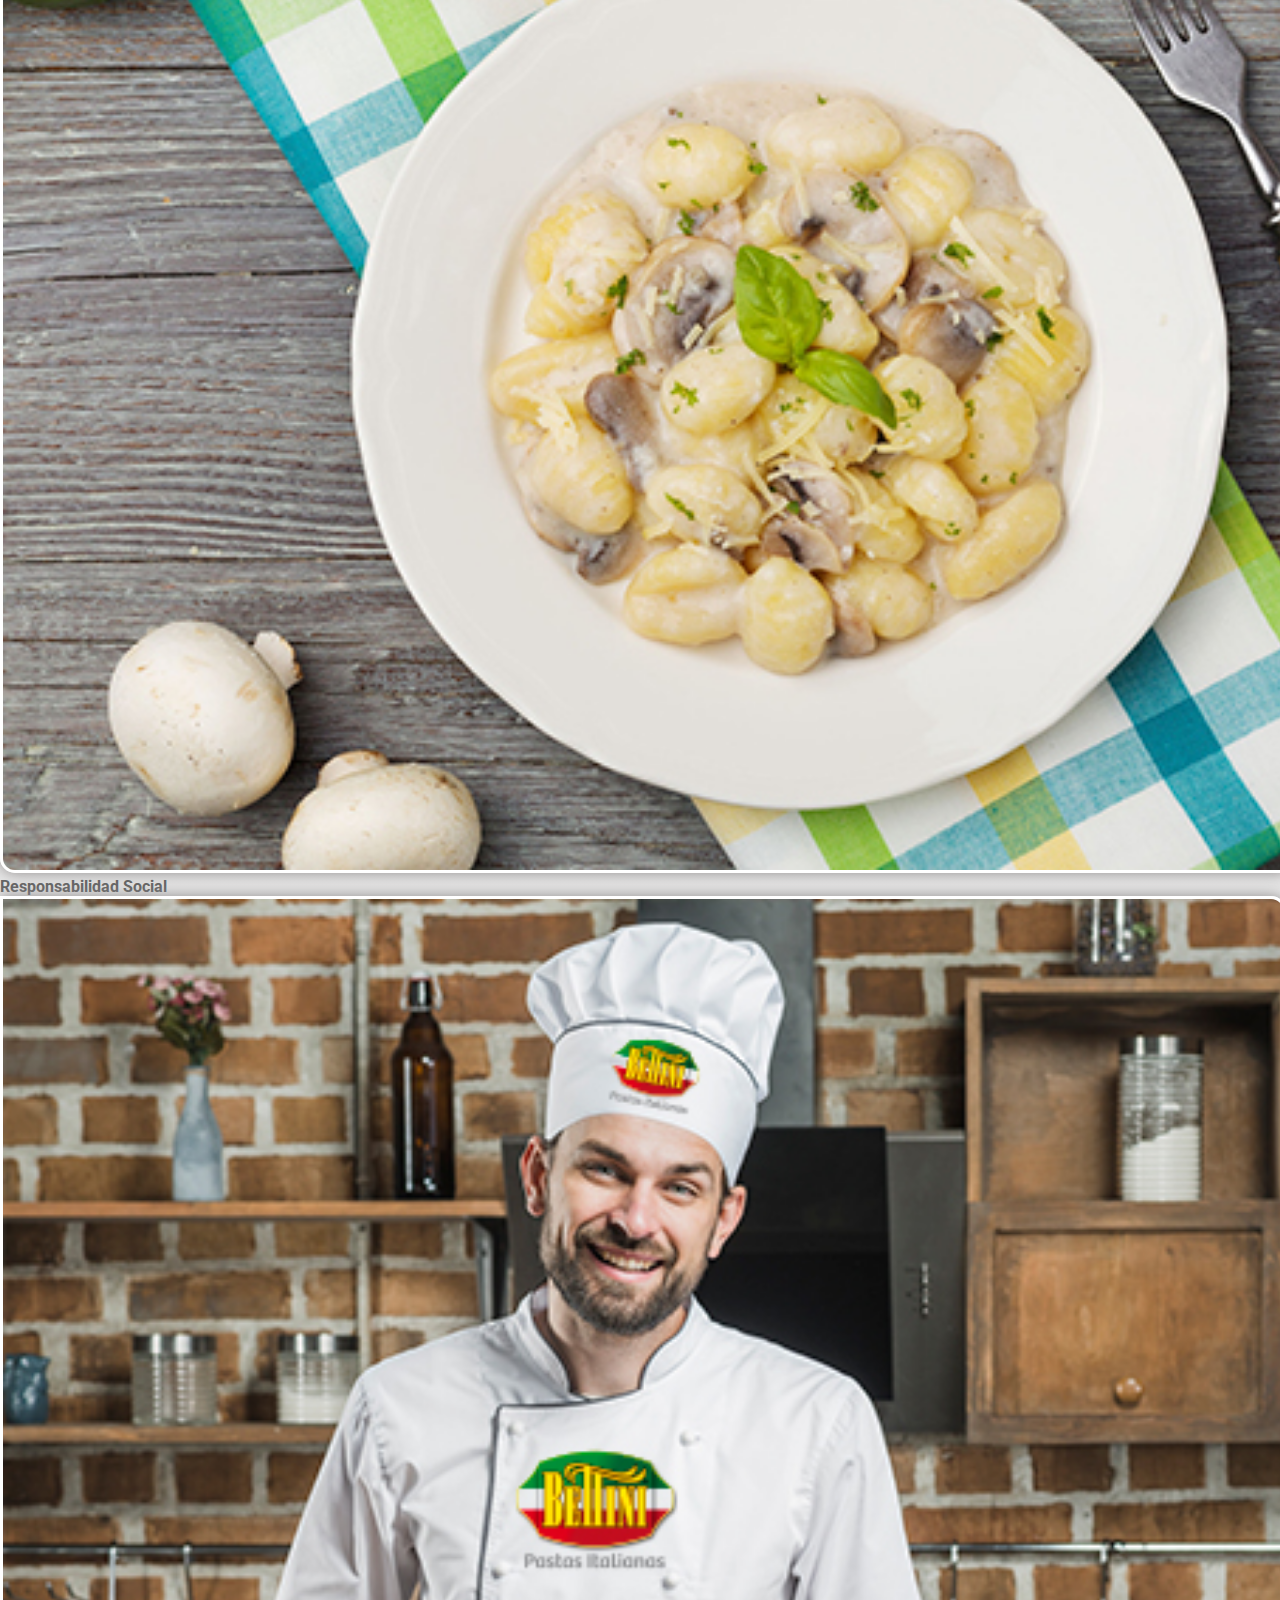
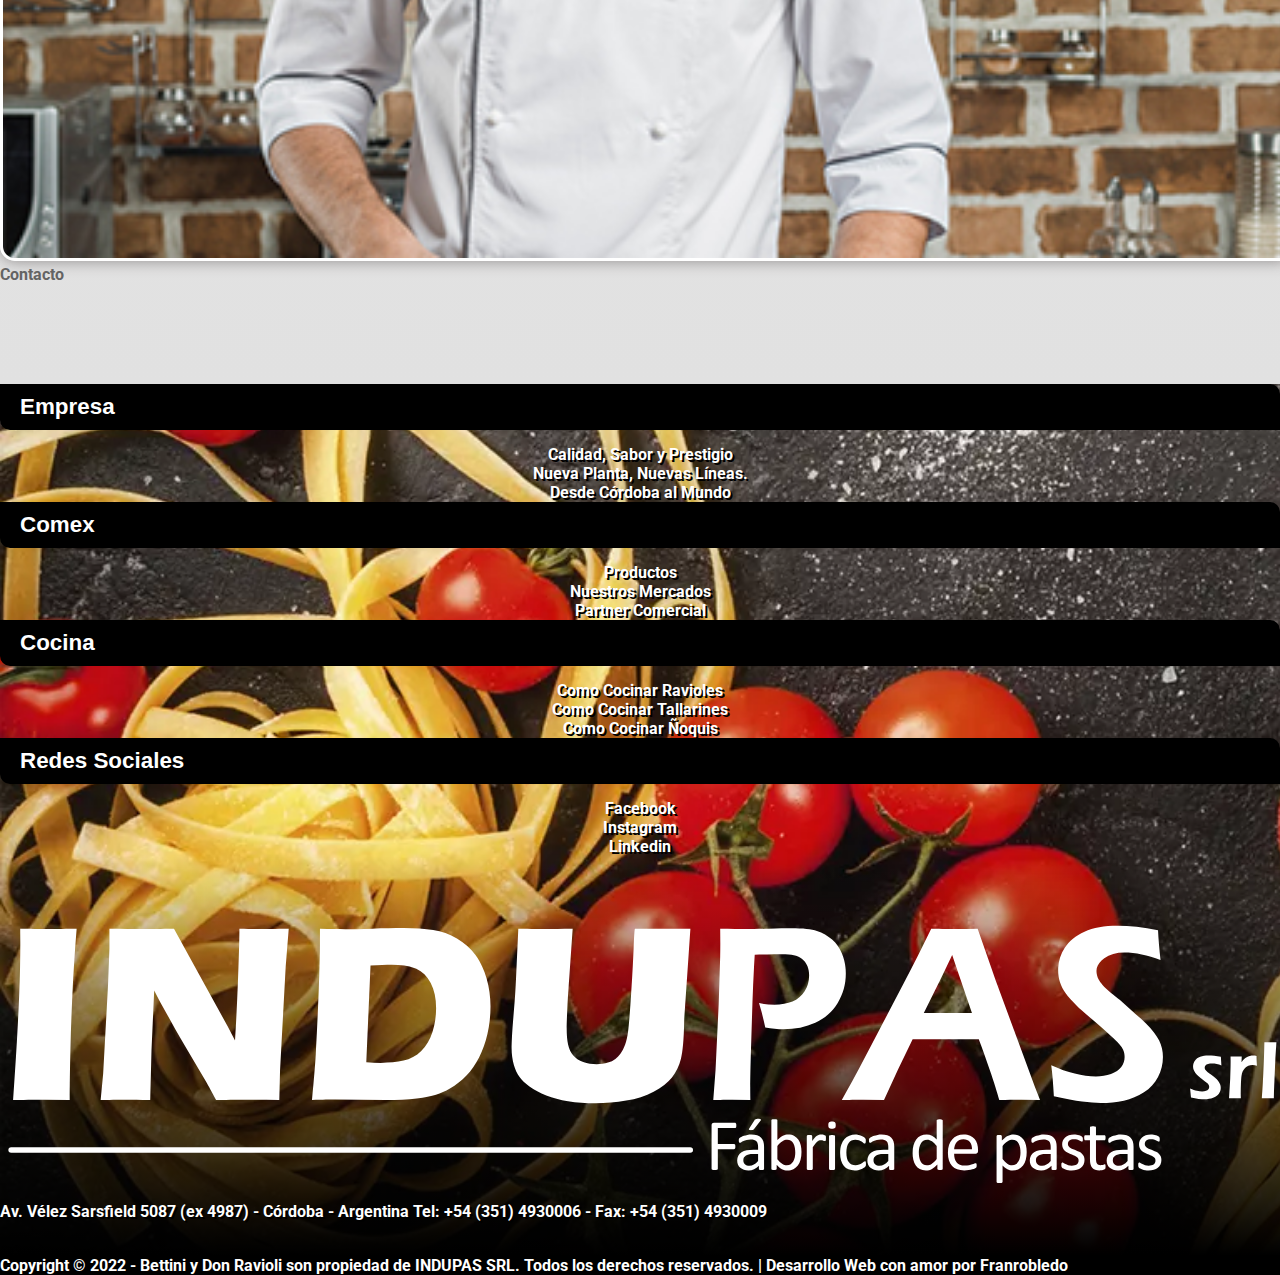
<file: comex.html>
<!DOCTYPE html>
<html lang="es">
<head>
    <meta charset="UTF-8">
    <meta http-equiv="X-UA-Compatible" content="IE=edge">
    <meta name="viewport" content="width=device-width, initial-scale=1.0">
    <meta name="description" content="Bettini Fábrica de Pastas Italianas. Córdoba Argentina">
    <meta name="author" content="Francisco Robledo">
    <meta name="robots" content=" index,follow">
    <meta name="viewport" content="width=device-width, initial-scale=1">

    <title>Comercio Exterior | Fábrica de Pastas Italianas</title>
    <link rel="shortcut icon" href="favicon.ico" type="image/x-icon">
    <link href="https://cdn.jsdelivr.net/npm/bootstrap@5.1.3/dist/css/bootstrap.min.css" rel="stylesheet" integrity="sha384-1BmE4kWBq78iYhFldvKuhfTAU6auU8tT94WrHftjDbrCEXSU1oBoqyl2QvZ6jIW3" crossorigin="anonymous">
    <link rel="stylesheet" href="css/style-boostramp.css">
    <link rel="stylesheet" href="https://cdn.jsdelivr.net/npm/bootstrap-icons@1.8.0/font/bootstrap-icons.css">

    <link
        href="https://fonts.googleapis.com/css?family=Roboto:100,100italic,300,300italic,regular,italic,500,500italic,700,700italic,900,900italic"
        rel="stylesheet" />
    <link href="https://fonts.googleapis.com/css?family=Mr+Dafoe:regular" rel="stylesheet" />
    <link href="https://fonts.googleapis.com/css?family=Bree+Serif:regular" rel="stylesheet" />
</head>

<body id="comex">
    <header>
        <div class="container-fluid fondoHeaderTop py-2">
            <div class="container">

                <div class="row justify-content-around">
                    <div class="col-ms-4 col-9">
                        <i class="bi bi-whatsapp"></i>
                        <a href="+5493512307538">Escribinos un WhatsApp</a>
                    </div>
                    <div class="col-ms-2 col-3">
                        <ul class="redesSociales">
                            <li><a href="https://www.facebook.com/PastasBettini" target="_blank"><i
                                        class="bi bi-facebook"></i></a></li>
                            <li><a href="https://www.instagram.com/bettinipastas/" target="_blank"><i
                                        class="bi bi-instagram"></i></a> </li>
                            <li><a href="https://www.linkedin.com/company/bettini/about/" target="_blank"><i
                                        class="bi bi-linkedin"></i></a></li>
                        </ul>
                    </div>
                </div>
            </div>

        </div>
        <div class="container">
            <div class="row">
                <div class="col-12 text-center">
                    <a href="index.html">
                        <img class="logo my-2" src="images/logo-header.webp" alt="Logo Pastas Bettini">
                    </a>
                </div>                
            </div>
        </div>

        <nav class="navbar navbar-expand-lg navbar-light bg-light">
            <div class="container justify-content-center">
                <button class="navbar-toggler" type="button" data-bs-toggle="collapse"
                    data-bs-target="#navbarSupportedContent" aria-controls="navbarSupportedContent"
                    aria-expanded="false" aria-label="Toggle navigation">
                    <span class="navbar-toggler-icon"></span>
                </button>
                <div class="collapse navbar-collapse justify-content-center" id="navbarSupportedContent">
                    <ul class="navbar-nav pt-2 pt-lg-0 text-center">
                        <li class="nav-item px-4 py-2">
                            <a href="index.html">Inicio</a>
                        </li>
                        <li class="nav-item px-4 py-2">
                            <a href="empresa.html">Empresa</a>
                        </li>
                        <li class="nav-item px-4 py-2">
                            <a href="productos.html">Productos</a>
                        </li>
                        <li class="nav-item px-4 py-2 active">
                            <a href="comex.html">Comex</a>
                        </li>
                        <li class="nav-item px-4 py-2">
                            <a href="recetas.html">Recetas</a>
                        </li>
                        <li class="nav-item px-4 py-2">
                            <a href="contacto.html">Contacto</a>
                        </li>

                    </ul>
                </div>
            </div>
        </nav>



    </header>

    <main>
        <div class="mainContent">

            <section id="calidad" class="container py-5 my-5">
                <article class="row">
                    <div class="col-lg-6 col-sm-12 pb-sm-5">
                        <img class="rotar3" src="../images/empresa-prestigio.webp" alt="">
                    </div>
                    <div class="col-lg-6 col-sm-12 text-center">
                        <h2 class="titulo h2 py-3">Nuestros Mercados.</h2>
                            <img class="separadorImg pb-5" src="images/italia.png" alt="">
                        <p><span> Estamos presentes en las principales cadenas, en 7 países y tenemos un consolidado
                                grupo
                                de
                                distribuidores:</span></p>
                        <ul>
                            <li>Argentina</li>
                            <li>Chile</li>
                            <li>Paraguay</li>
                            <li>Perú</li>
                            <li>Panamá</li>
                            <li>Africa</li>
                        </ul>
                        <p>Contamos con las líneas de producción italianas más avanzadas en el mundo.</p>
                    </div>
                </article>
                <a href="#exportacion"><i class="bi bi-arrow-down-circle animacionBajar"></i></a>
            </section>


            <section class="container-fluid py-5 my-5" id="exportacion">
                <article class="container text-center align-items-center">
                    <h2 class="tituloBlanco py-3">Nuestros Productos.</h2>
                        <img class="separadorImg pb-5" src="images/italia.png" alt="">
                    <p><span> Nuestros productos están en góndolas de 7 países diferentes.</span></p>
                    <p>FABRICAMOS PASTAS FRESCAS Y CONGELADAS en todos sus tipos y variedades.</p>
                    <p> Fecha de vencimiento en Refrigerado (0 a 8° c) hasta 3 meses y en Ultra Congelado (-18° c) de 10
                        a
                        12 meses.</p>
                </article>
            </section>




            <section class="container text-center py-5 my-5">
                <article id="planta">
                    <img class="blancoYnegro pb-5" src="images/bettini-empresa-maquina-t1.png" alt="Portada imagen">
                    <h2 class="titulo h2 py-3">Nueva Planta</h2>
                        <img class="separadorImg pb-5" src="images/italia.png" alt="">
                    
                    <p><span>El crecimiento consolidado de la demanda, y la incorporación de nuevos mercados
                            internacionales
                            nos llevaron a invertir en una Nueva Planta Industrial</span></p>
                    <p>Equipada con tecnología de punta recientemente traída de Italia, que nos permite optimizar y
                        hacer
                        más efectivos los procesos productivos logrando así tener la planta Modelo en producción de
                        pastas.
                    </p>
                </article>
            </section>


            <section id="partner" class="container py-5 my-5">
                <article class="row">
                    <div class="col-lg-6 col-sm-12 pb-sm-5">
                        <img src="images/empanadas-el-gaucho-t1.png" alt="Parnet comercial">
                    </div>
                    <div class="col-lg-6 col-sm-12 text-center">
                        <h2 class="titulo h2 py-3">Partner Comercial</h2>
                            <img class="separadorImg pb-5" src="images/italia.png" alt="">
                        
                        <p><span>"El Gaucho" es una fábrica de empanadas tipo Argentinas radicada en Colombia. Produce
                                empanadas
                                congeladas y envasadas al vacío para lograr 9 meses de vencimiento utilizando nuestras
                                tapas
                                de
                                empanadas Horno.</span></p>
                        <p>Comercializa sus productos en retails de grandes superficies como Cencosud, Almacén Éxito,
                            Macro,
                            AirMax, PriceSmart entre otras para llegar a toda Colombia.</p>
                        <p>Actualmente fabrica empanadas de Carne y de Pollo de forma artesanal pero proyecta fabricar
                            10
                            variedades de empanadas para cocinar al horno.</p>
                        </ul>
                    </div>

                </article>
            </section>


            <section class="container-fuir fondoGrisClarito mt-5 py-5">
                <article class="container">
                    <div class="row py-5">
                        <div class="col-lg-3 col-sm-6 col-12">
                            <a href="empresa.html#cordoba">
                                <img class="imgVcard" src="images/exportamos-productos.jpg"
                                    alt="Banner Desde Córdoba al Mundo">
                                <p class="bold text-center pt-3">Desde Córdoba Al Mundo</p>
                            </a>
                        </div>
                        <div class="col-lg-3 col-sm-6 col-12">
                            <a href="empresa.html#planta">
                                <img class="imgVcard" src="images/raviolesmarcablanca.jpg" alt="Banner Nueva Planta">
                            </a>
                            <p class="bold text-center pt-3">Nueva Planta</p>
                        </div>
                        <div class="col-lg-3 col-sm-6 col-12">
                            <a href="empresa.html#responsabilidad">
                                <img class="imgVcard" src="images/recetasbettini.jpg"
                                    alt="Banner Responsabilidad Empresarial">
                                <p class="bold text-center pt-3">Responsabilidad Social</p>
                            </a>
                        </div>
                        <div class="col-lg-3 col-sm-6 col-12">
                            <a href="contacto.html">
                                <img class="imgVcard" src="images/contacto.jpg" alt="Banner Contacto">
                                <p class="bold text-center pt-3">Contacto</p>
                            </a>
                        </div>
                    </div>
    
                </article>
            </section>
        </main>
        <footer class="container-fluid fondoGrisClaro pt-5">
            <div class="container">
                <div class="row my-5">
                    <div class="col-lg-3 col-sm-6 col-12 pb-5">
                        <h4 class="text-center">Empresa</h4>
                        <ul>
                            <li><a href="empresa.html#calidad">Calidad, Sabor y Prestigio</a></li>
                            <li><a href="empresa.html#planta">Nueva Planta, Nuevas Líneas.</a></li>
                            <li><a href="empresa.html#cordoba">Desde Córdoba al Mundo</a></li>
                        </ul>
                    </div>
                    <div class="col-lg-3 col-sm-6 col-12 pb-5">
                        <h4 class="text-center">Comex</h4>
                        <ul>
                            <li><a href="productos.html">Productos</a></li>
                            <li><a href="comex.html#mercados">Nuestros Mercados</a></li>
                            <li><a href="comex.html#partner">Partner Comercial</a></li>
                        </ul>
                    </div>
                    <div class="col-lg-3 col-sm-6 col-12 pb-5">
                        <h4 class="text-center">Cocina</h4>
                        <ul>
                            <li><a href="productos/raviol-pollo-carne-espinaca.html#comoCocinar">Como Cocinar Ravioles</a>
                            </li>
                            <li><a href="productos/raviol-pollo-carne-espinaca.html#comoCocinar">Como Cocinar Tallarines</a>
                            </li>
                            <li><a href="productos/raviol-pollo-carne-espinaca.html#comoCocinar">Como Cocinar Ñoquis</a>
                            </li>
                        </ul>
                    </div>
                    <div class="col-lg-3 col-sm-6 col-12 pb-5">
                        <h4 class="text-center">Redes Sociales</h4>
                        <ul>
                            <li><a href="https://www.facebook.com/PastasBettini" target="_blank">Facebook</a></li>
                            <li><a href="https://www.instagram.com/bettinipastas/" target="_blank">Instagram</a></li>
                            <li><a href="https://www.linkedin.com/company/bettini/about/" target="_blank">Linkedin</a></li>
                        </ul>
                    </div>
                </div>
            </div>
            <div class="container-fluid footerSecundarioFondo pt-5">
                <div class="container">
                    <div class="row justify-content-center">
                        <div class="col-lg-2 col-sm-6 col-12">
                            <img src="images/indupas-01.svg" alt="Logo Indupas">
                        </div>
                        <div class="col-lg-8 col-sm-6 col-12">
                            <p>Av. Vélez Sarsfield 5087 (ex 4987) - Córdoba - Argentina Tel: +54 (351) 4930006 - Fax: +54 (351)
                                4930009</p>
                        </div>
                    </div>
                </div>
            </div>
            <div class="footerCopyright py-3">
                <div class="container text-center">
                    <p>Copyright © 2022 - Bettini y Don Ravioli son propiedad de INDUPAS SRL. <!--<a href="#">Políticas de
                            Privacidad.</a> --> Todos los derechos
                        reservados. | Desarrollo Web con amor por Franrobledo</p>
                </div>
    
            </div>
        </footer>
    
        <script src="https://cdn.jsdelivr.net/npm/@popperjs/core@2.10.2/dist/umd/popper.min.js"
            integrity="sha384-7+zCNj/IqJ95wo16oMtfsKbZ9ccEh31eOz1HGyDuCQ6wgnyJNSYdrPa03rtR1zdB" crossorigin="anonymous">
        </script>
        <script src="https://cdn.jsdelivr.net/npm/bootstrap@5.1.3/dist/js/bootstrap.min.js"
            integrity="sha384-QJHtvGhmr9XOIpI6YVutG+2QOK9T+ZnN4kzFN1RtK3zEFEIsxhlmWl5/YESvpZ13" crossorigin="anonymous">
        </script>    
                <script>
                    var $ = jQuery.noConflict();
        $(window).scroll(function(){
          var scroll = $(this).scrollTop();
        });
                </script>
    </body>
    
    </html>
</file>
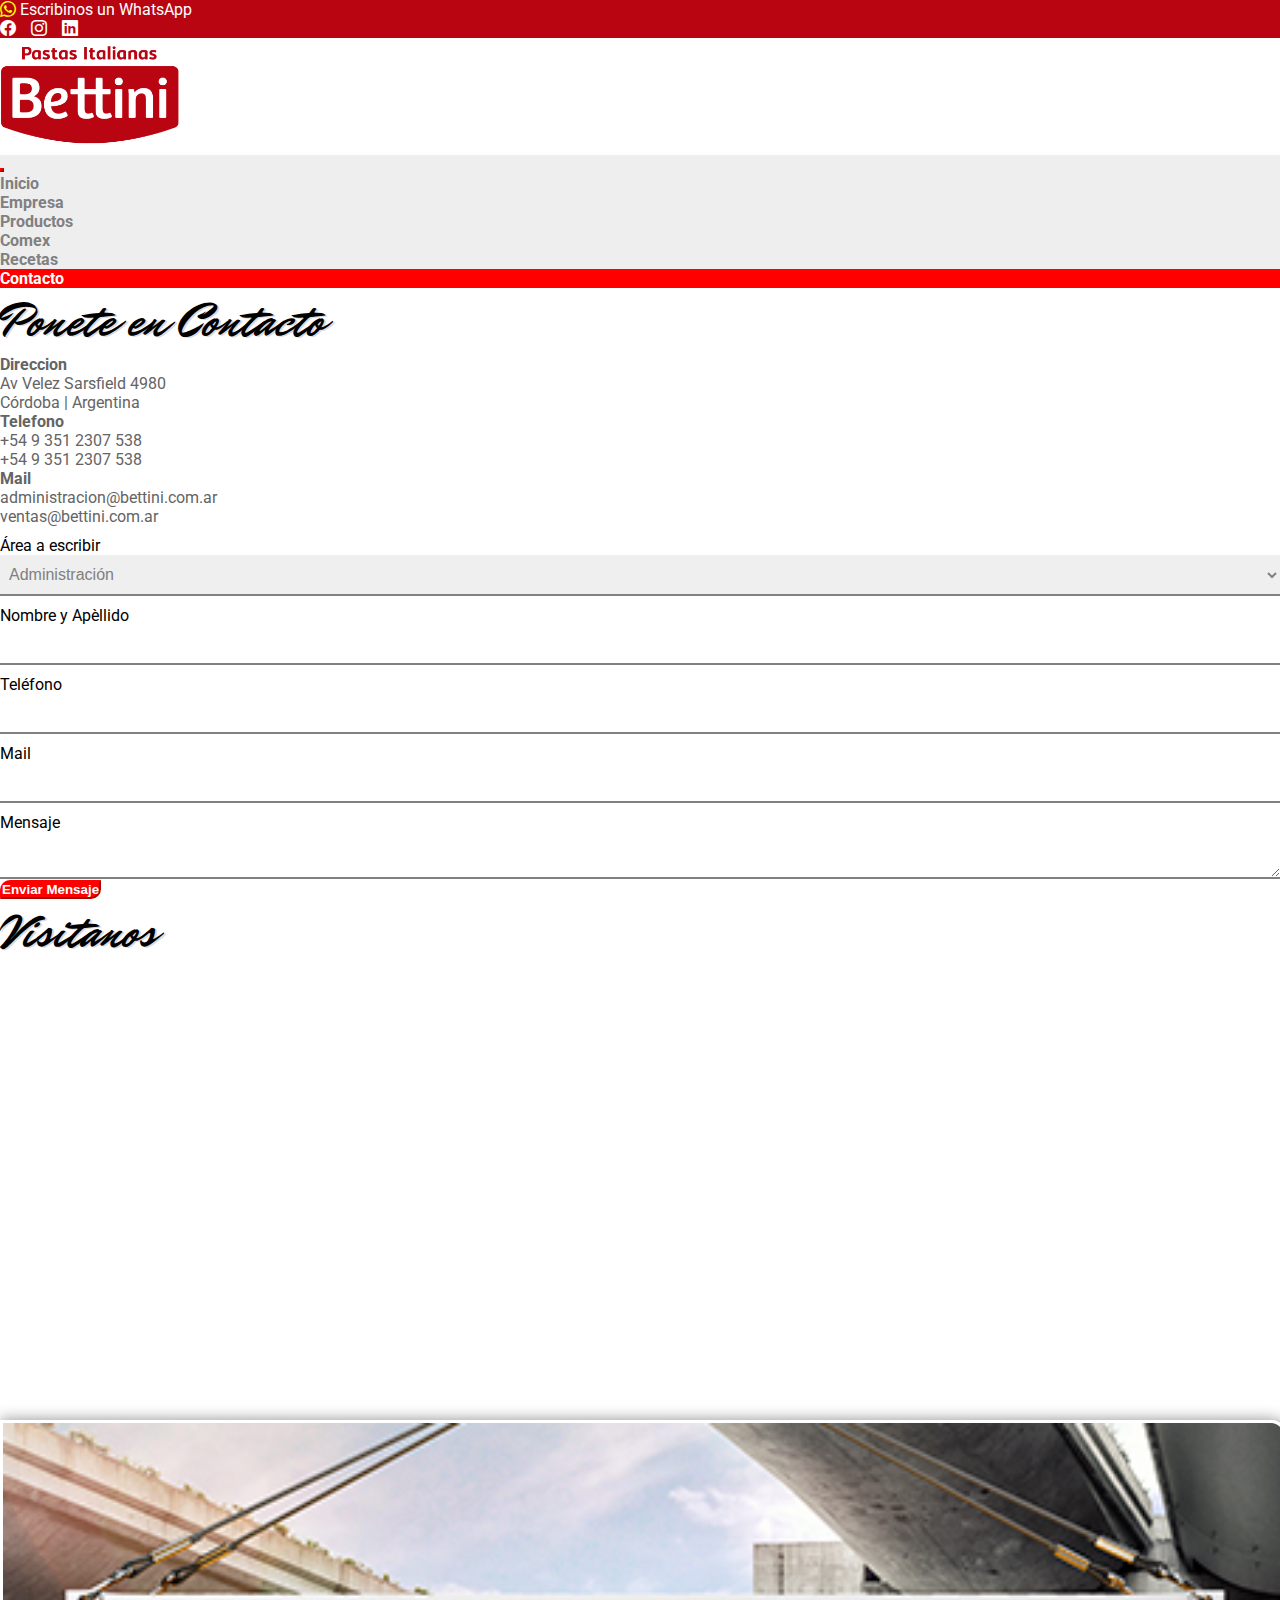
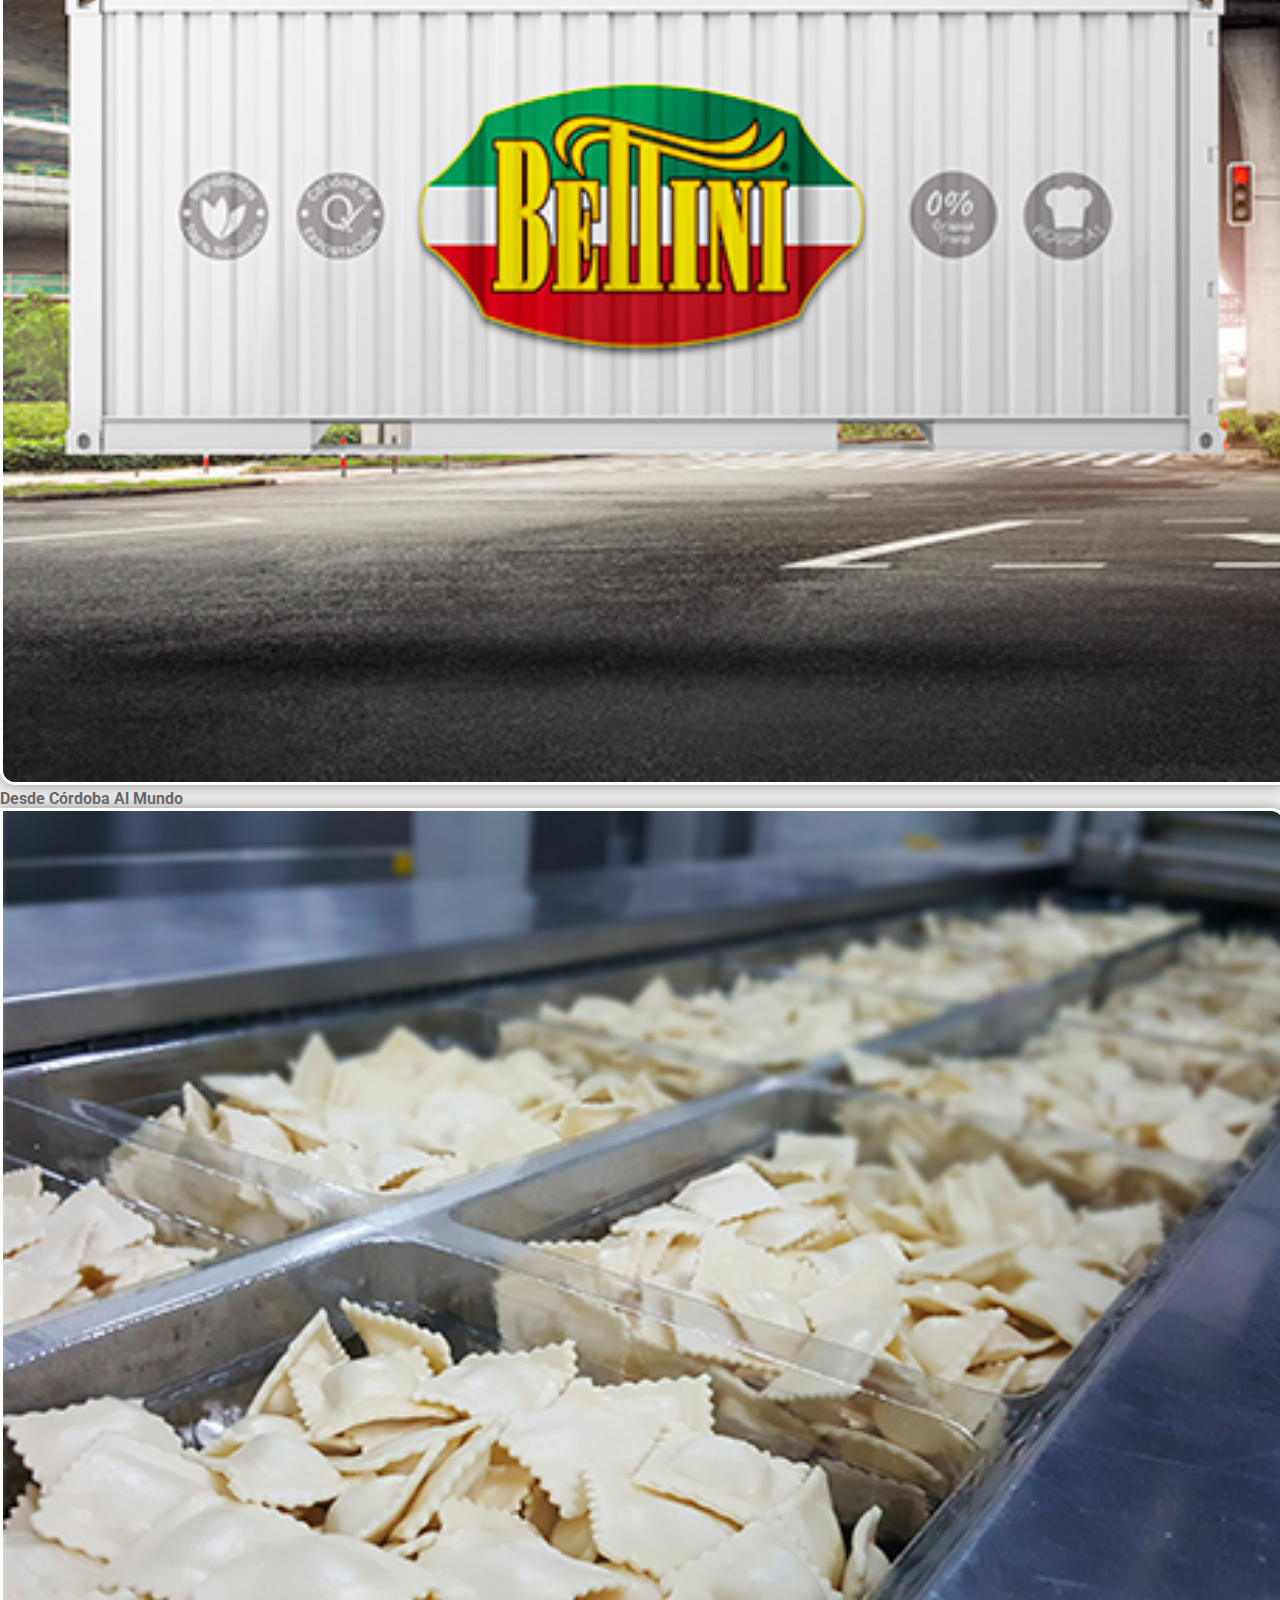
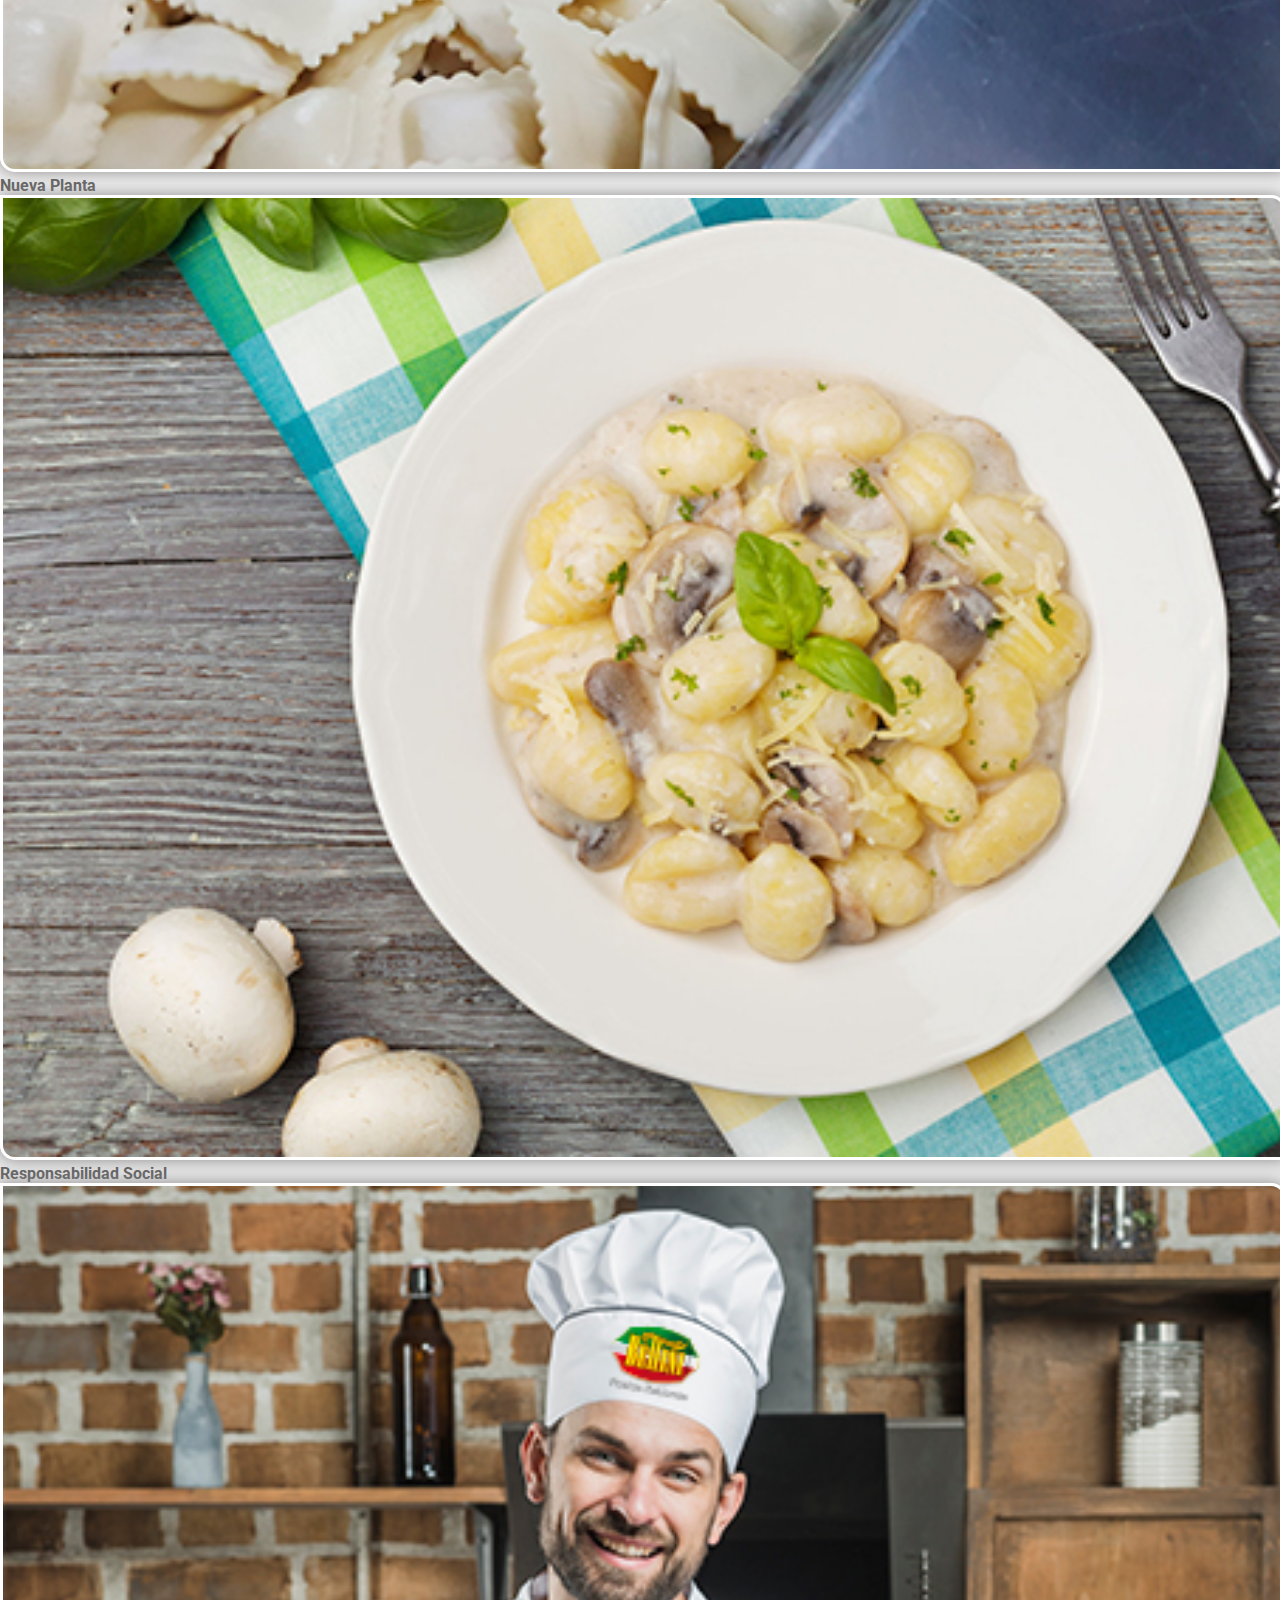
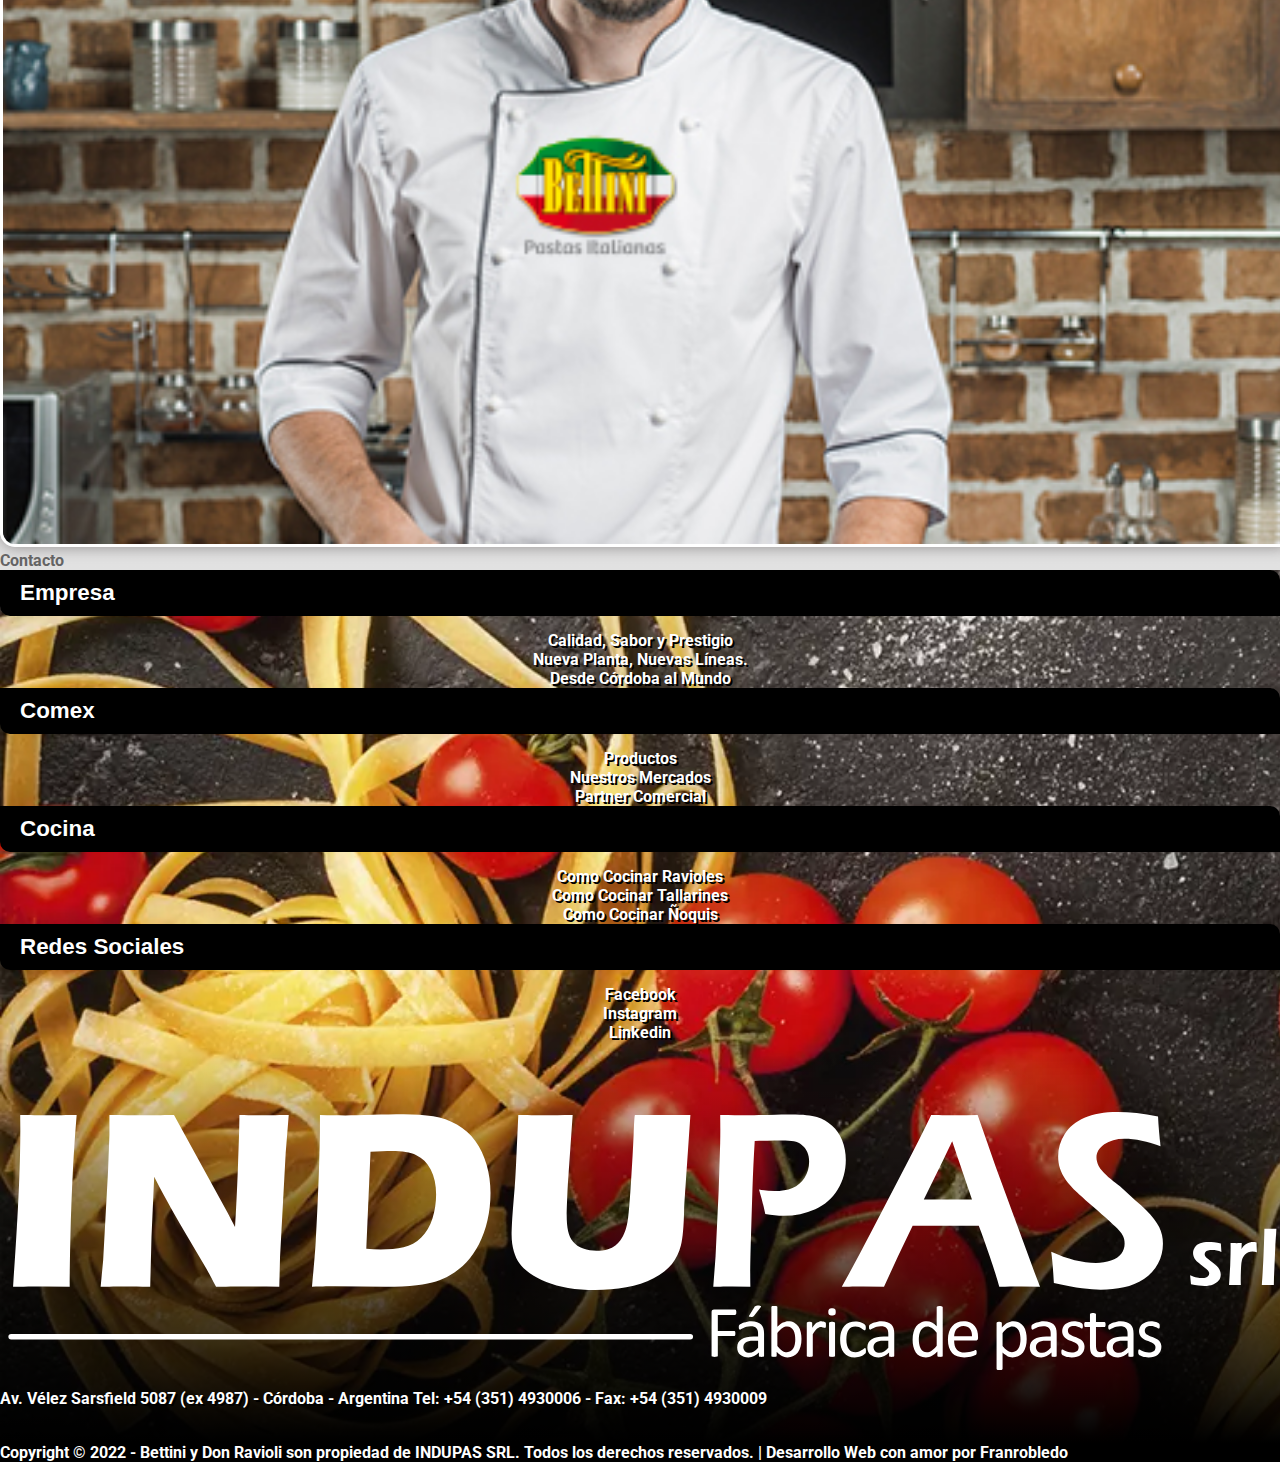
<file: contacto.html>
<!DOCTYPE html>
<html lang="es">
<head>
    <meta charset="UTF-8">
    <meta http-equiv="X-UA-Compatible" content="IE=edge">
    <meta name="viewport" content="width=device-width, initial-scale=1.0">
    <meta name="description" content="Bettini Fábrica de Pastas Italianas. Córdoba Argentina">
    <meta name="author" content="Francisco Robledo">
    <meta name="robots" content=" index,follow">
    <meta name="viewport" content="width=device-width, initial-scale=1">


    <title>Contacto | Fábrica de Pastas Italianas</title>
    <link rel="shortcut icon" href="favicon.ico" type="image/x-icon">
    <link href="https://cdn.jsdelivr.net/npm/bootstrap@5.1.3/dist/css/bootstrap.min.css" rel="stylesheet" integrity="sha384-1BmE4kWBq78iYhFldvKuhfTAU6auU8tT94WrHftjDbrCEXSU1oBoqyl2QvZ6jIW3" crossorigin="anonymous">
    <link rel="stylesheet" href="css/style-boostramp.css">
    <link rel="stylesheet" href="https://cdn.jsdelivr.net/npm/bootstrap-icons@1.8.0/font/bootstrap-icons.css">

    <link
        href="https://fonts.googleapis.com/css?family=Roboto:100,100italic,300,300italic,regular,italic,500,500italic,700,700italic,900,900italic"
        rel="stylesheet" />
    <link href="https://fonts.googleapis.com/css?family=Mr+Dafoe:regular" rel="stylesheet" />
    <link href="https://fonts.googleapis.com/css?family=Bree+Serif:regular" rel="stylesheet" />
</head>

<body id="contacto">
    <header>
        <div class="container-fluid fondoHeaderTop py-2">
            <div class="container">

                <div class="row justify-content-around">
                    <div class="col-ms-4 col-9">
                        <i class="bi bi-whatsapp"></i>
                        <a href="+5493512307538">Escribinos un WhatsApp</a>
                    </div>
                    <div class="col-ms-2 col-3">
                        <ul class="redesSociales">
                            <li><a href="https://www.facebook.com/PastasBettini" target="_blank"><i
                                        class="bi bi-facebook"></i></a></li>
                            <li><a href="https://www.instagram.com/bettinipastas/" target="_blank"><i
                                        class="bi bi-instagram"></i></a> </li>
                            <li><a href="https://www.linkedin.com/company/bettini/about/" target="_blank"><i
                                        class="bi bi-linkedin"></i></a></li>
                        </ul>
                    </div>
                </div>
            </div>

        </div>
        <div class="container">
            <div class="row">
                <div class="col-12 text-center">
                    <a href="index.html">
                        <img class="logo my-2" src="images/logo-header.webp" alt="Logo Pastas Bettini">
                    </a>
                </div>                
            </div>
        </div>

        <nav class="navbar navbar-expand-lg navbar-light bg-light">
            <div class="container justify-content-center">
                <button class="navbar-toggler" type="button" data-bs-toggle="collapse"
                    data-bs-target="#navbarSupportedContent" aria-controls="navbarSupportedContent"
                    aria-expanded="false" aria-label="Toggle navigation">
                    <span class="navbar-toggler-icon"></span>
                </button>
                <div class="collapse navbar-collapse justify-content-center" id="navbarSupportedContent">
                    <ul class="navbar-nav pt-2 pt-lg-0 text-center">
                        <li class="nav-item px-4 py-2">
                            <a href="index.html">Inicio</a>
                        </li>
                        <li class="nav-item px-4 py-2">
                            <a href="empresa.html">Empresa</a>
                        </li>
                        <li class="nav-item px-4 py-2">
                            <a href="productos.html">Productos</a>
                        </li>
                        <li class="nav-item px-4 py-2">
                            <a href="comex.html">Comex</a>
                        </li>
                        <li class="nav-item px-4 py-2">
                            <a href="recetas.html">Recetas</a>
                        </li>
                        <li class="nav-item px-4 py-2 active">
                            <a href="contacto.html">Contacto</a>
                        </li>

                    </ul>
                </div>
            </div>
        </nav>



    </header>
    <main>
        
        <div class="container">
            <h1 class="text-center my-5 py-5 titulo ">Ponete en Contacto</h1>
                <section class="row" id="datosContacto">
                    <article class="col-lg-4 col-sm-12 mb-5">

                        <div class="contactoBorder">
                            <p class="bold">Direccion</p>
                            <p>Av Velez Sarsfield 4980<br>
                                Córdoba | Argentina</p>
                        </div>
                        <div class="contactoBorder">
                            <p class="bold">Telefono</p>
                            <p>+54 9 351 2307 538<br>
                                +54 9 351 2307 538</p>
                        </div>
                        <div class="contactoBorder">
                            <p class="bold">Mail</p>
                            <p>administracion@bettini.com.ar<br>
                                ventas@bettini.com.ar </p>
                        </div>
                    </article>

                    <article class="col-lg-8 col-sm-12" id="formularioContacto">
                        <form action="">
                            <label for="area" class="form-label">Área a escribir</label>
                            <select class="form-select" aria-label="Default select example" id="area">
                                <option value="administracion">Administración</option>
                                <option value="Comercio Exterior">Comercio Exterior</option>
                                <option value="calidad">Calidad</option>
                                <option value="mkt">Marketing</option>
                                <option value="gerencia">Gerencia</option>
                            </select>
                            <label for="nombre-apellido" class="form-label">Nombre y Apèllido</label>
                            <input class="form-control" type="text"  aria-label="Ingresar Nombre y Apellido" id="nombre-apellido">
                            <label for="telefono" class="form-label">Teléfono</label>
                            <input class="form-control" id="telefono" type="number">
                            <label for="mail" class="form-label">Mail</label>
                            <input type="email" class="form-control" id="mail" aria-describedby="emailHelp">
                            <label for="mensaje" class="form-label">Mensaje</label>
                            <textarea class="form-control" id="mensaje" rows="3"></textarea>
                            <button type="submit" class="btn btn-primary mt-3 ">Enviar Mensaje</button>
                        </form>
                    </article>
                </section>
        </div>
                <div class="container-fluid">
                    <section class="my-5" id="mapaFormulario">
                        <article class="row">
                            <h2 class="text-center my-5 titulo ">Visitanos</h2>
                            <iframe
                                src="https://www.google.com/maps/embed?pb=!1m18!1m12!1m3!1d3402.77847374551!2d-64.20479308454462!3d-31.475279481384646!2m3!1f0!2f0!3f0!3m2!1i1024!2i768!4f13.1!3m3!1m2!1s0x9432a3a38cabde15%3A0xf221ef48bc310b37!2sAv.%20V%C3%A9lez%20Sarsfield%205087%2C%20C%C3%B3rdoba!5e0!3m2!1ses-419!2sar!4v1641840504423!5m2!1ses-419!2sar"
                                style="border:0;" allowfullscreen="" class="mapa" loading="lazy"></iframe>
                        </article>
                    </section>
                </div>

            
        

        <section class="container-fuir fondoGrisClarito mt-5 py-5">
            <article class="container">
                <div class="row py-5">
                    <div class="col-lg-3 col-sm-6 col-12">
                        <a href="empresa.html#cordoba">
                            <img class="imgVcard" src="images/exportamos-productos.jpg"
                                alt="Banner Desde Córdoba al Mundo">
                            <p class="bold text-center pt-3">Desde Córdoba Al Mundo</p>
                        </a>
                    </div>
                    <div class="col-lg-3 col-sm-6 col-12">
                        <a href="empresa.html#planta">
                            <img class="imgVcard" src="images/raviolesmarcablanca.jpg" alt="Banner Nueva Planta">
                        </a>
                        <p class="bold text-center pt-3">Nueva Planta</p>
                    </div>
                    <div class="col-lg-3 col-sm-6 col-12">
                        <a href="empresa.html#responsabilidad">
                            <img class="imgVcard" src="images/recetasbettini.jpg"
                                alt="Banner Responsabilidad Empresarial">
                            <p class="bold text-center pt-3">Responsabilidad Social</p>
                        </a>
                    </div>
                    <div class="col-lg-3 col-sm-6 col-12">
                        <a href="contacto.html">
                            <img class="imgVcard" src="images/contacto.jpg" alt="Banner Contacto">
                            <p class="bold text-center pt-3">Contacto</p>
                        </a>
                    </div>
                </div>

            </article>
        </section>
    </main>
    <footer class="container-fluid fondoGrisClaro pt-5">
        <div class="container">
            <div class="row my-5">
                <div class="col-lg-3 col-sm-6 col-12 pb-5">
                    <h4 class="text-center">Empresa</h4>
                    <ul>
                        <li><a href="empresa.html#calidad">Calidad, Sabor y Prestigio</a></li>
                        <li><a href="empresa.html#planta">Nueva Planta, Nuevas Líneas.</a></li>
                        <li><a href="empresa.html#cordoba">Desde Córdoba al Mundo</a></li>
                    </ul>
                </div>
                <div class="col-lg-3 col-sm-6 col-12 pb-5">
                    <h4 class="text-center">Comex</h4>
                    <ul>
                        <li><a href="productos.html">Productos</a></li>
                        <li><a href="comex.html#mercados">Nuestros Mercados</a></li>
                        <li><a href="comex.html#partner">Partner Comercial</a></li>
                    </ul>
                </div>
                <div class="col-lg-3 col-sm-6 col-12 pb-5">
                    <h4 class="text-center">Cocina</h4>
                    <ul>
                        <li><a href="productos/raviol-pollo-carne-espinaca.html#comoCocinar">Como Cocinar Ravioles</a>
                        </li>
                        <li><a href="productos/raviol-pollo-carne-espinaca.html#comoCocinar">Como Cocinar Tallarines</a>
                        </li>
                        <li><a href="productos/raviol-pollo-carne-espinaca.html#comoCocinar">Como Cocinar Ñoquis</a>
                        </li>
                    </ul>
                </div>
                <div class="col-lg-3 col-sm-6 col-12 pb-5">
                    <h4 class="text-center">Redes Sociales</h4>
                    <ul>
                        <li><a href="https://www.facebook.com/PastasBettini" target="_blank">Facebook</a></li>
                        <li><a href="https://www.instagram.com/bettinipastas/" target="_blank">Instagram</a></li>
                        <li><a href="https://www.linkedin.com/company/bettini/about/" target="_blank">Linkedin</a></li>
                    </ul>
                </div>
            </div>
        </div>
        <div class="container-fluid footerSecundarioFondo pt-5">
            <div class="container">
                <div class="row justify-content-center">
                    <div class="col-lg-2 col-sm-6 col-12">
                        <img src="images/indupas-01.svg" alt="Logo Indupas">
                    </div>
                    <div class="col-lg-8 col-sm-6 col-12">
                        <p>Av. Vélez Sarsfield 5087 (ex 4987) - Córdoba - Argentina Tel: +54 (351) 4930006 - Fax: +54 (351)
                            4930009</p>
                    </div>
                </div>
            </div>
        </div>
        <div class="footerCopyright py-3">
            <div class="container text-center">
                <p>Copyright © 2022 - Bettini y Don Ravioli son propiedad de INDUPAS SRL. <!--<a href="#">Políticas de
                        Privacidad.</a> --> Todos los derechos
                    reservados. | Desarrollo Web con amor por Franrobledo</p>
            </div>

        </div>
    </footer>

    <script src="https://cdn.jsdelivr.net/npm/@popperjs/core@2.10.2/dist/umd/popper.min.js"
        integrity="sha384-7+zCNj/IqJ95wo16oMtfsKbZ9ccEh31eOz1HGyDuCQ6wgnyJNSYdrPa03rtR1zdB" crossorigin="anonymous">
    </script>
    <script src="https://cdn.jsdelivr.net/npm/bootstrap@5.1.3/dist/js/bootstrap.min.js"
        integrity="sha384-QJHtvGhmr9XOIpI6YVutG+2QOK9T+ZnN4kzFN1RtK3zEFEIsxhlmWl5/YESvpZ13" crossorigin="anonymous">
    </script>
    <script>
        var $ = jQuery.noConflict();
$(window).scroll(function(){
var scroll = $(this).scrollTop();
});
    </script>

</body>

</html>
</file>
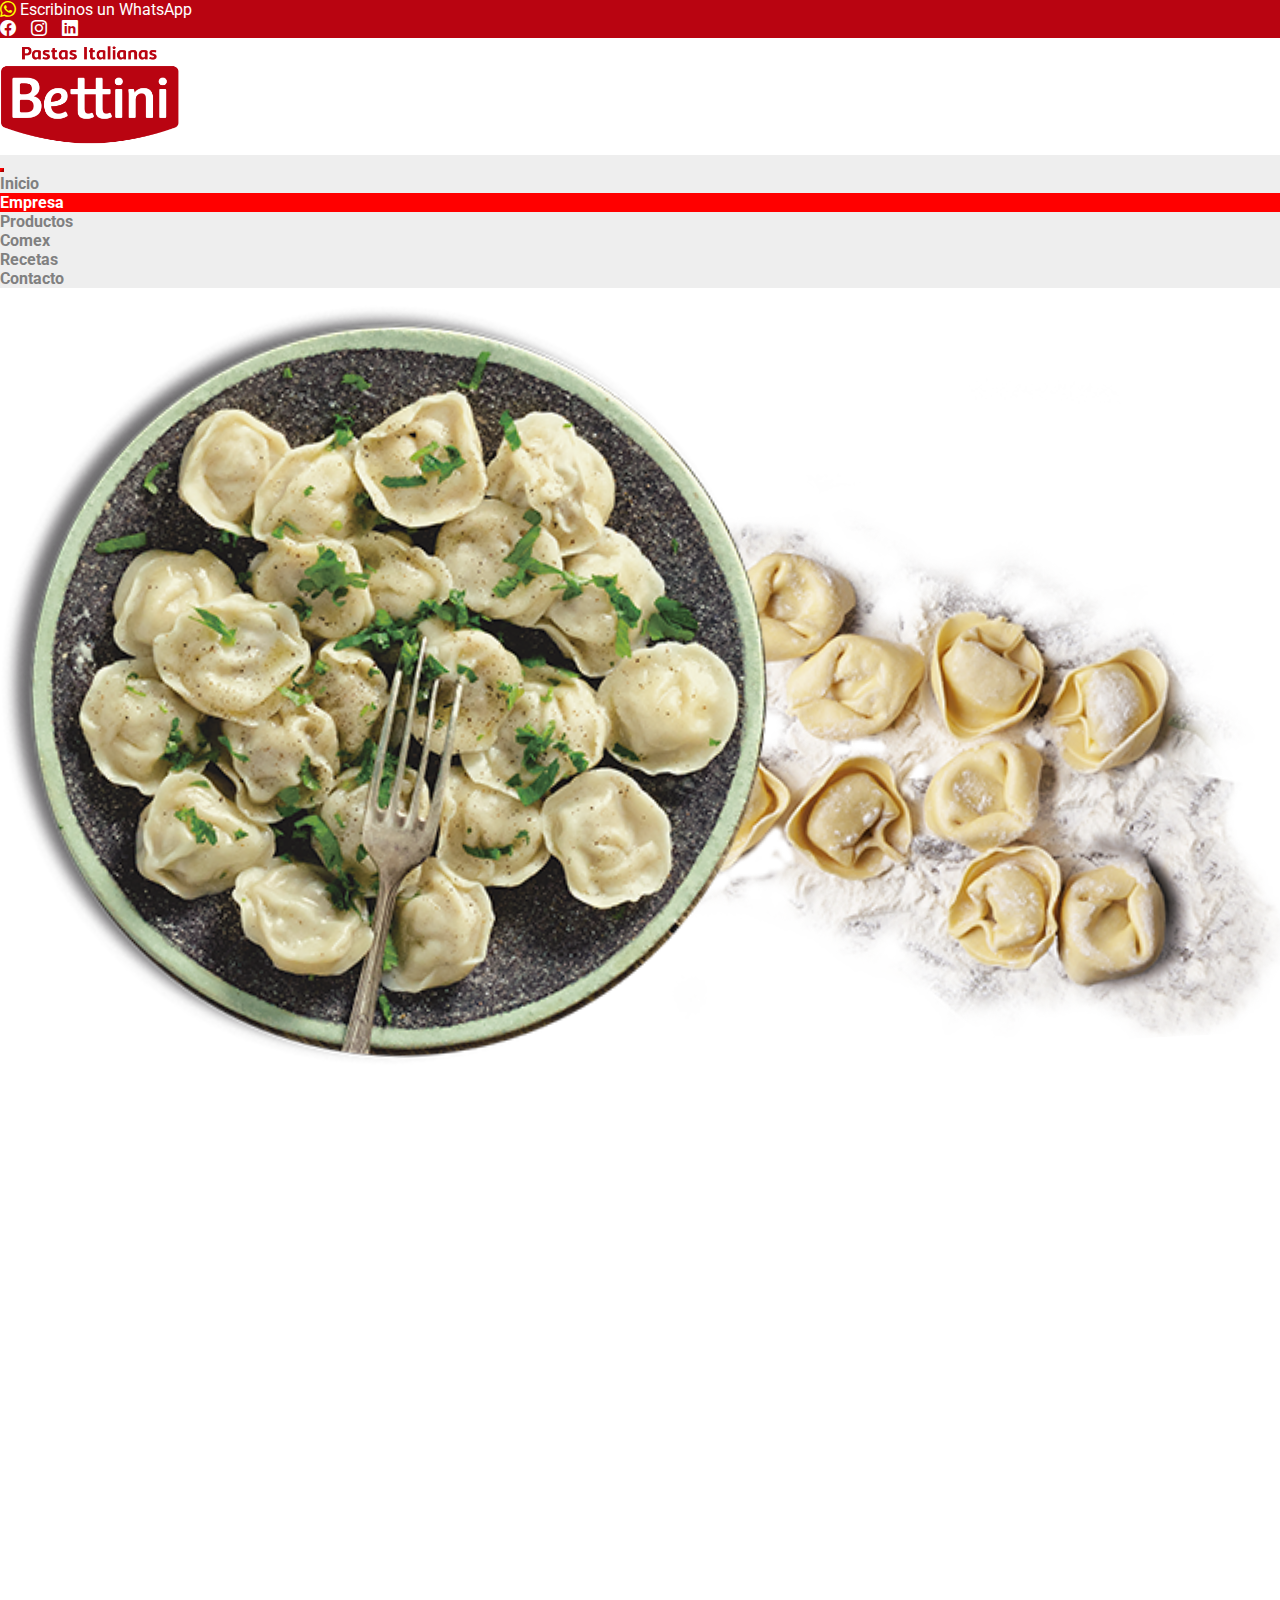
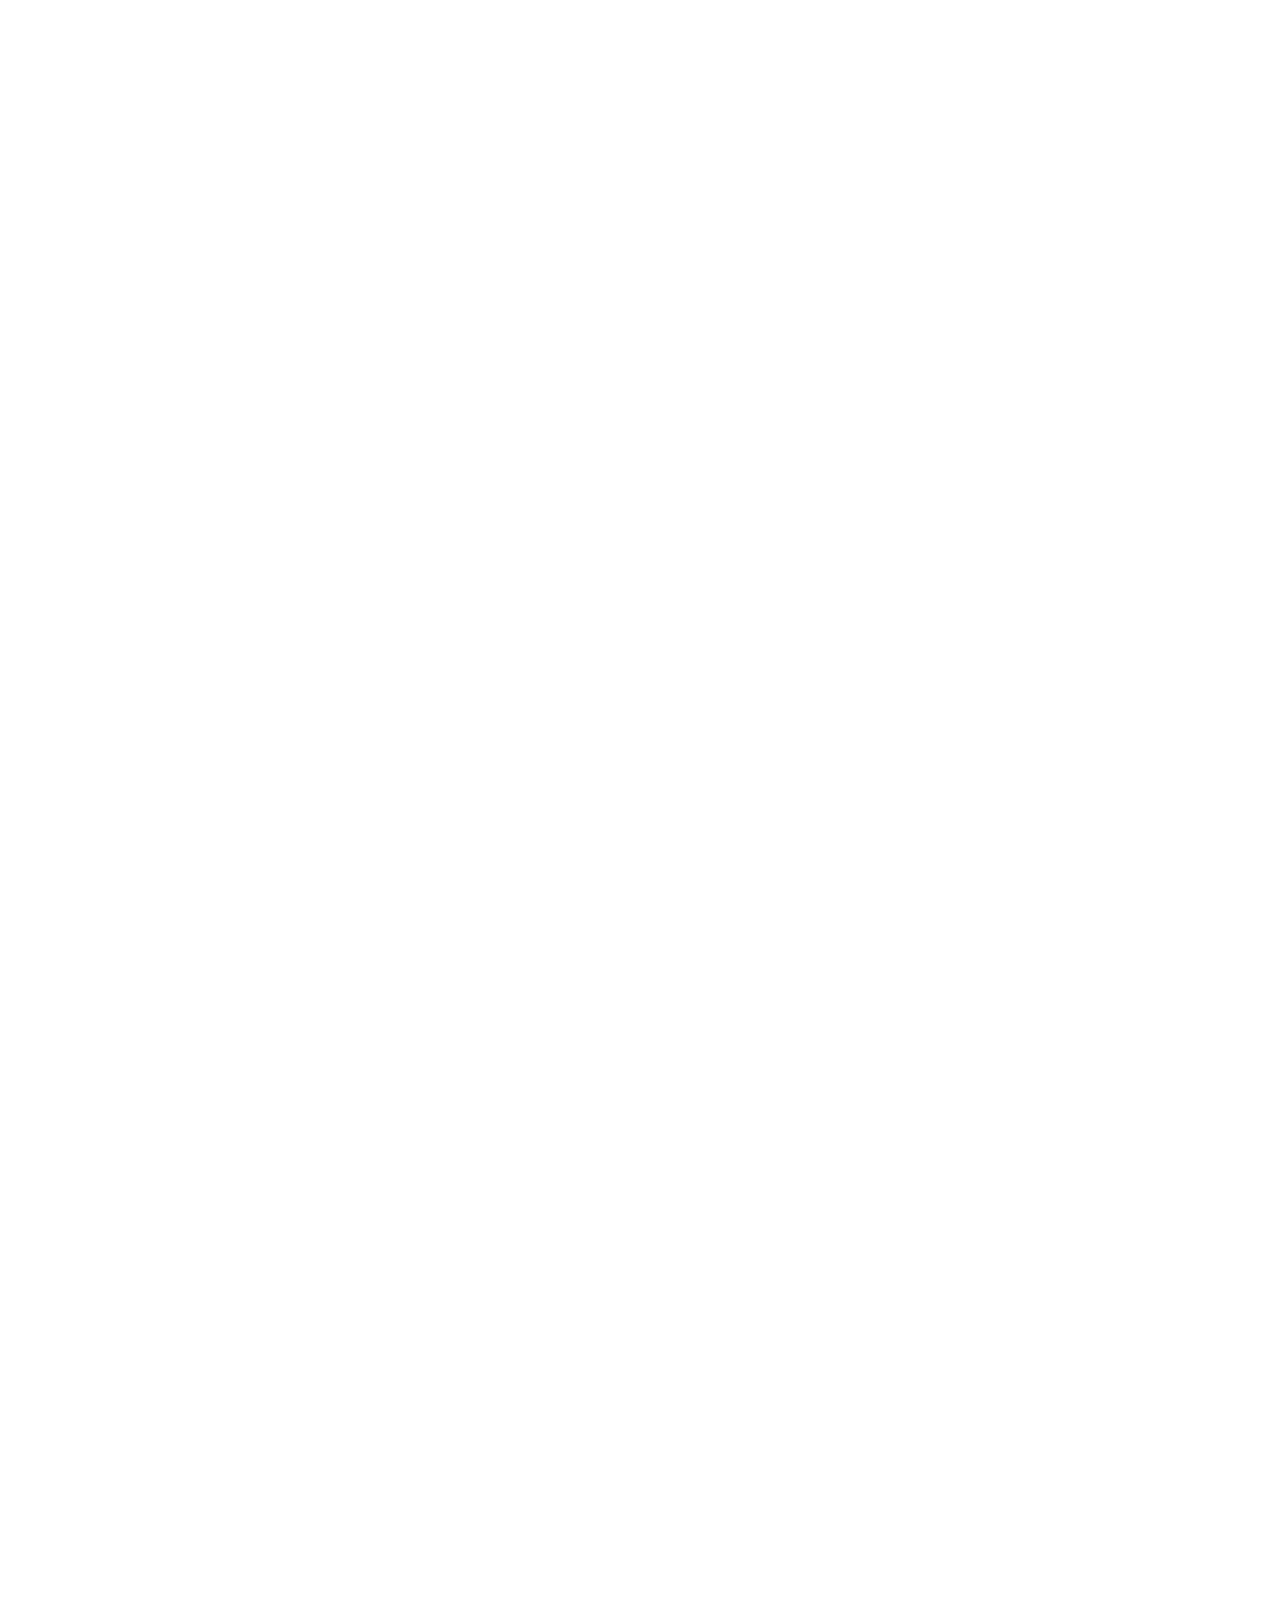
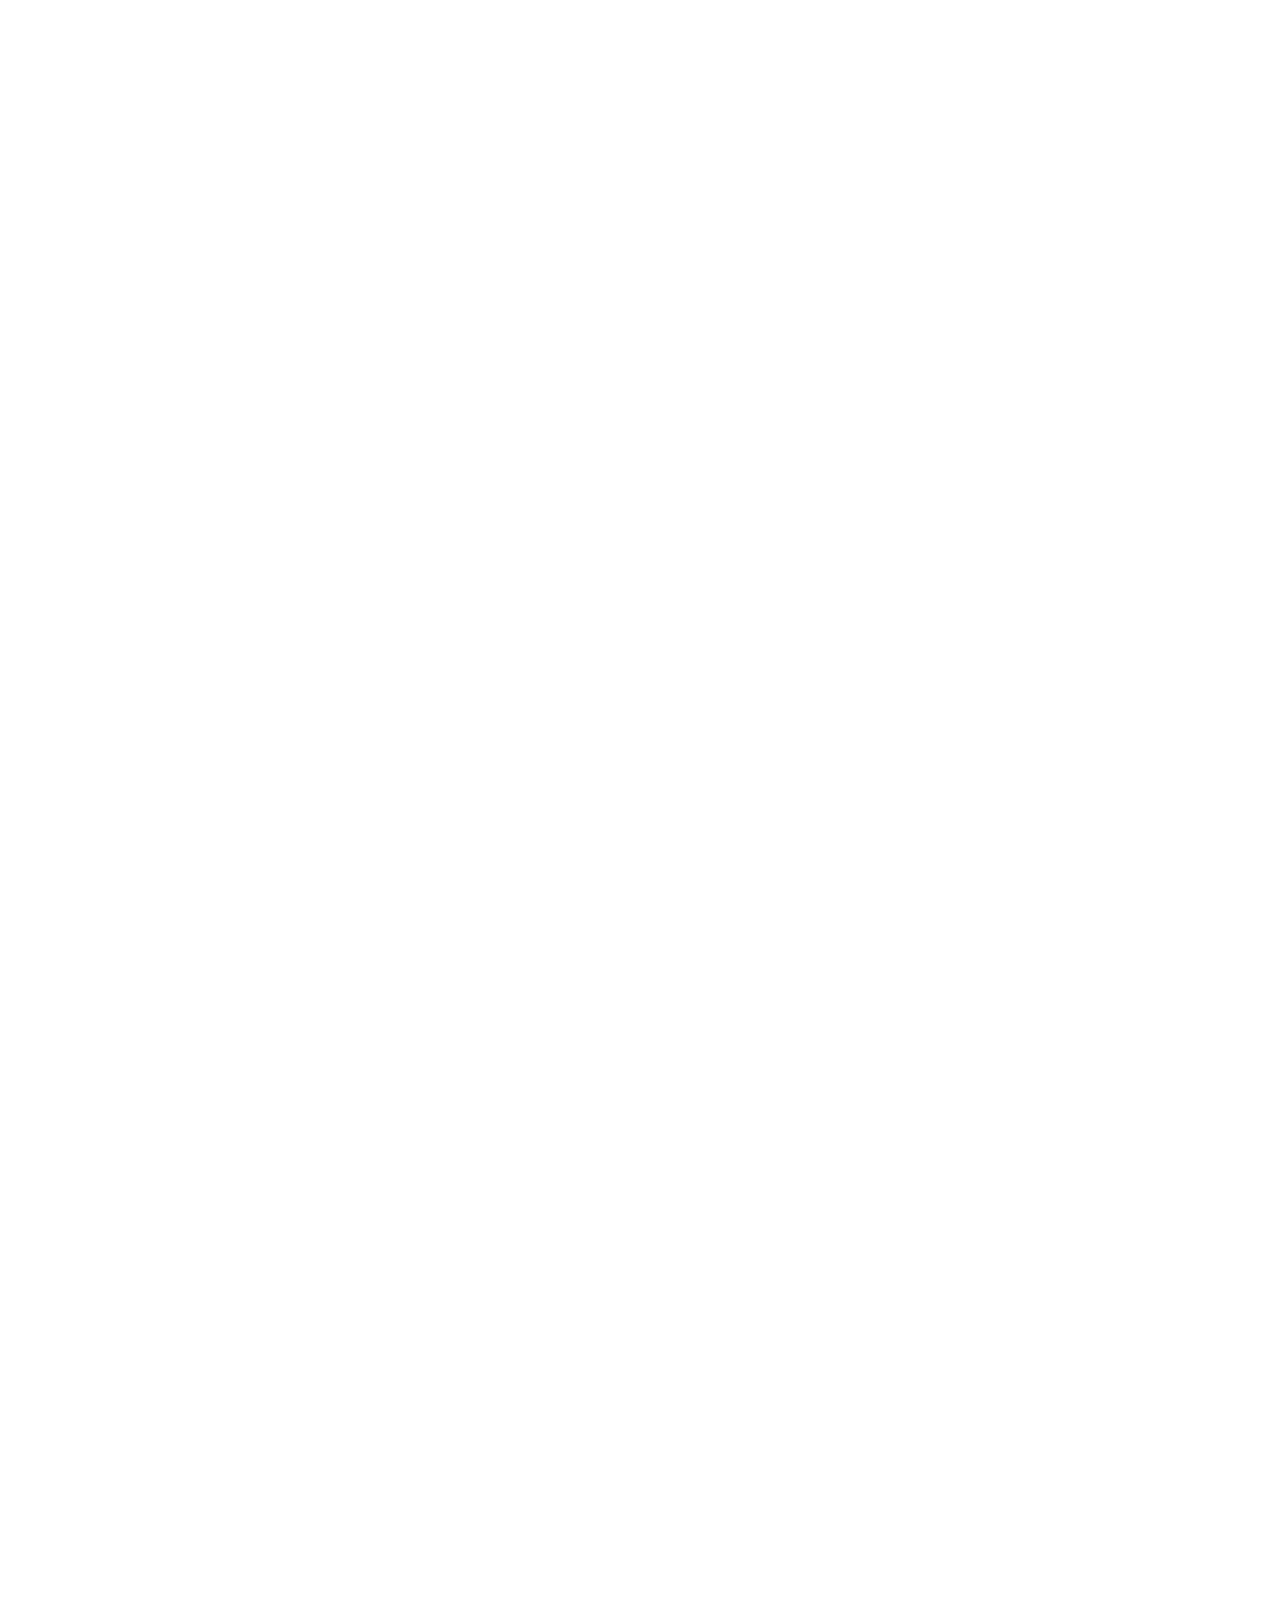
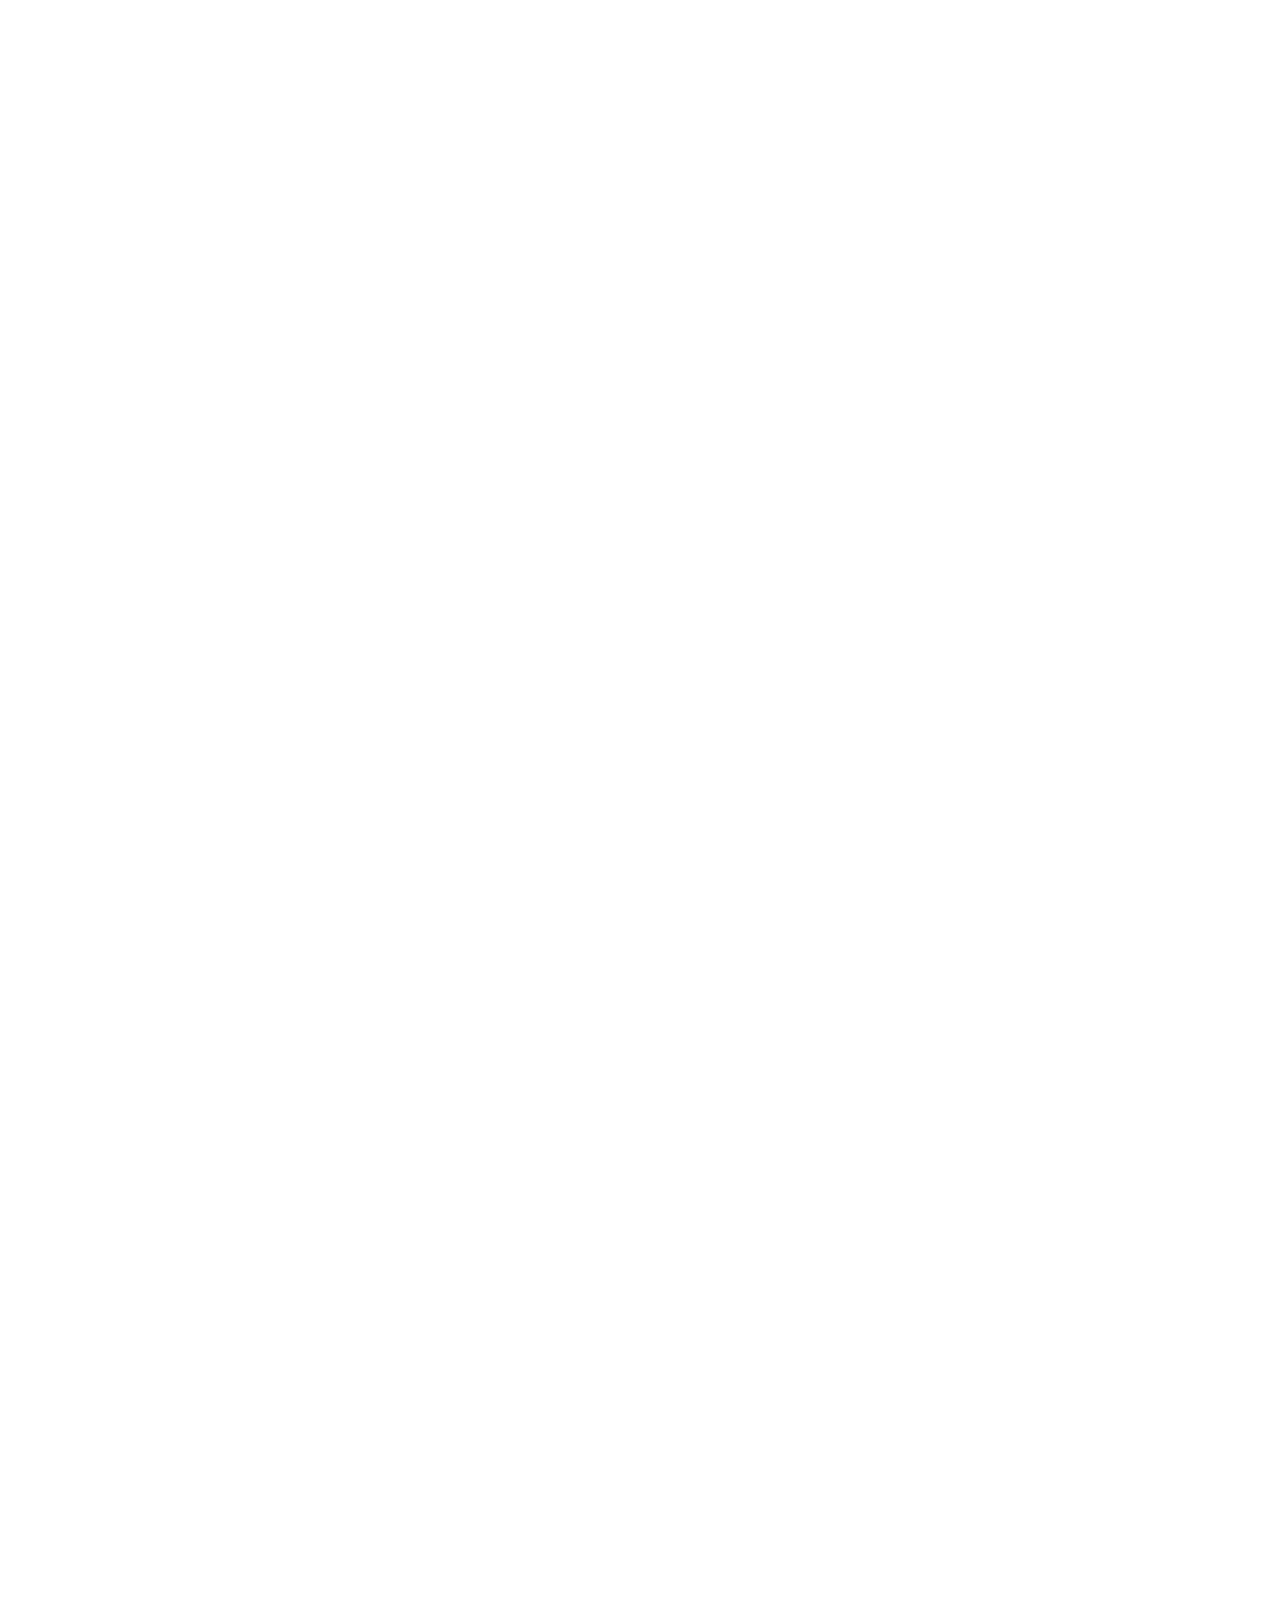
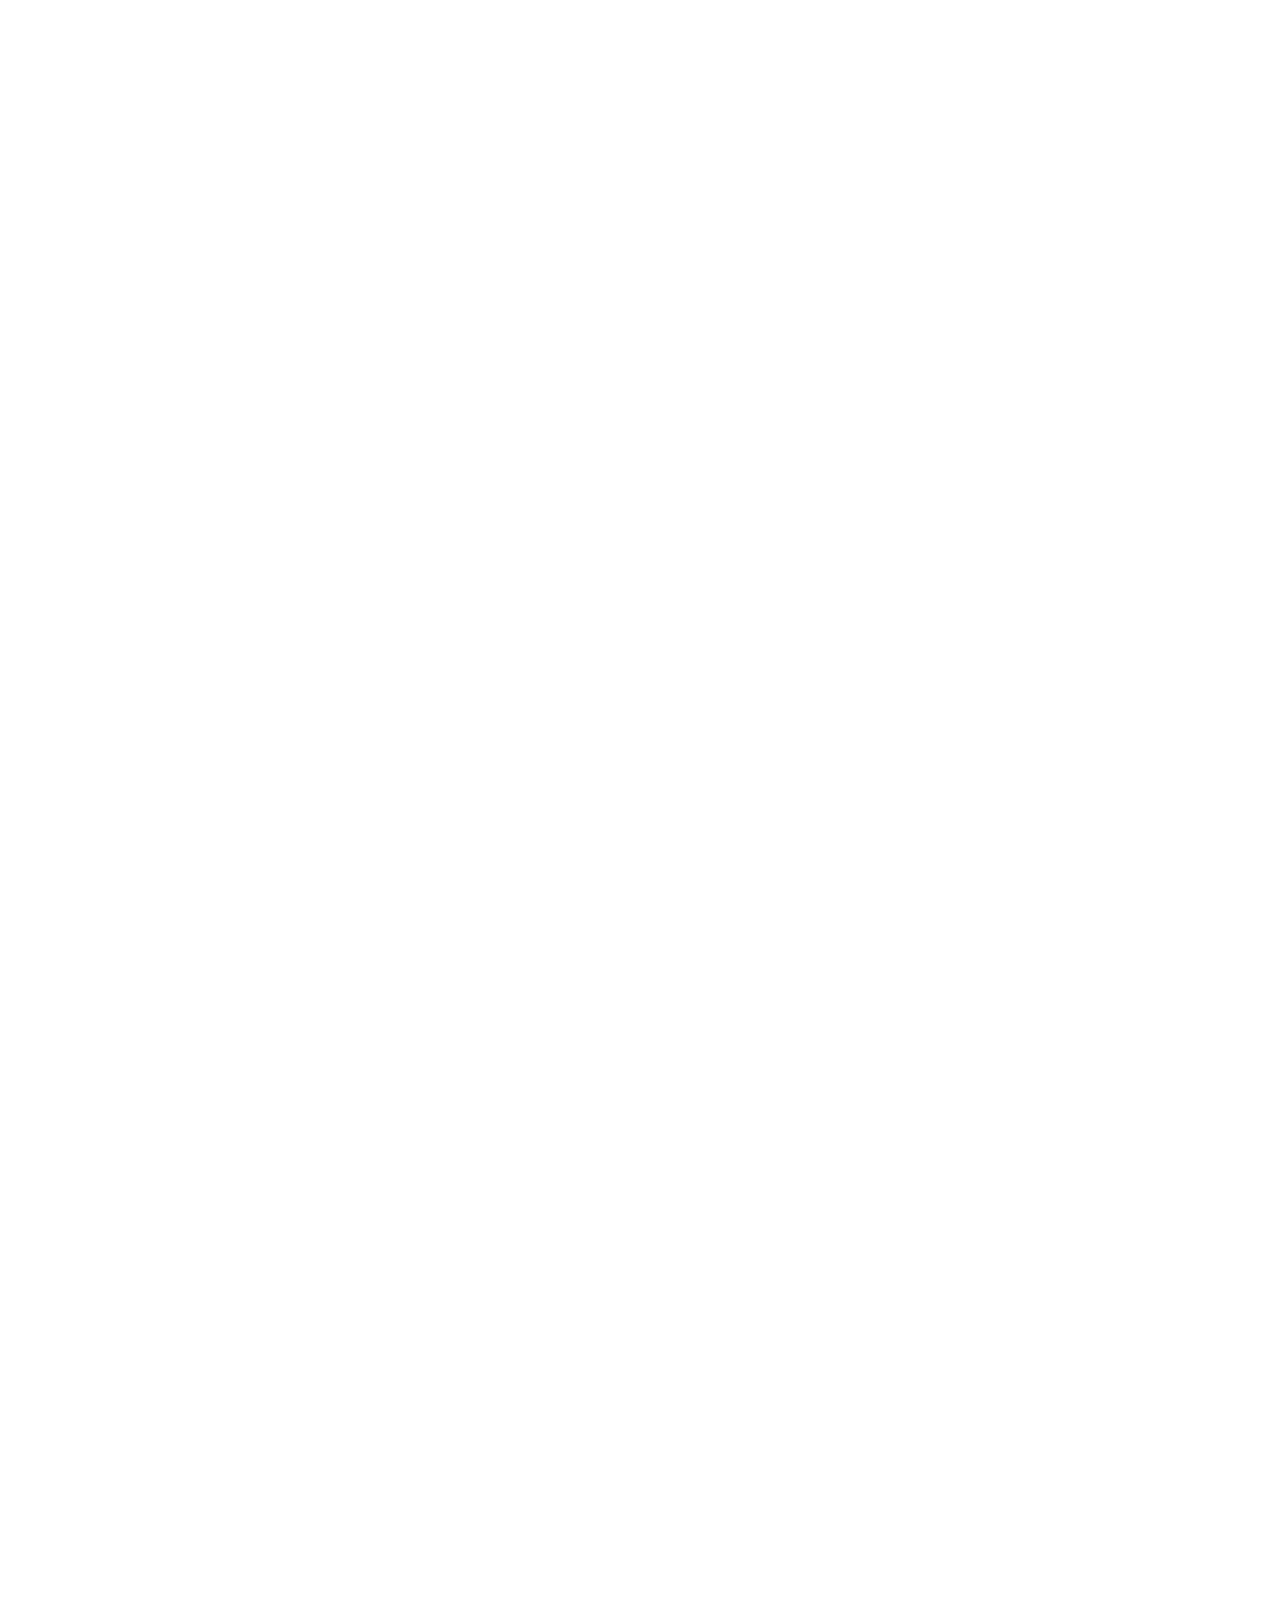
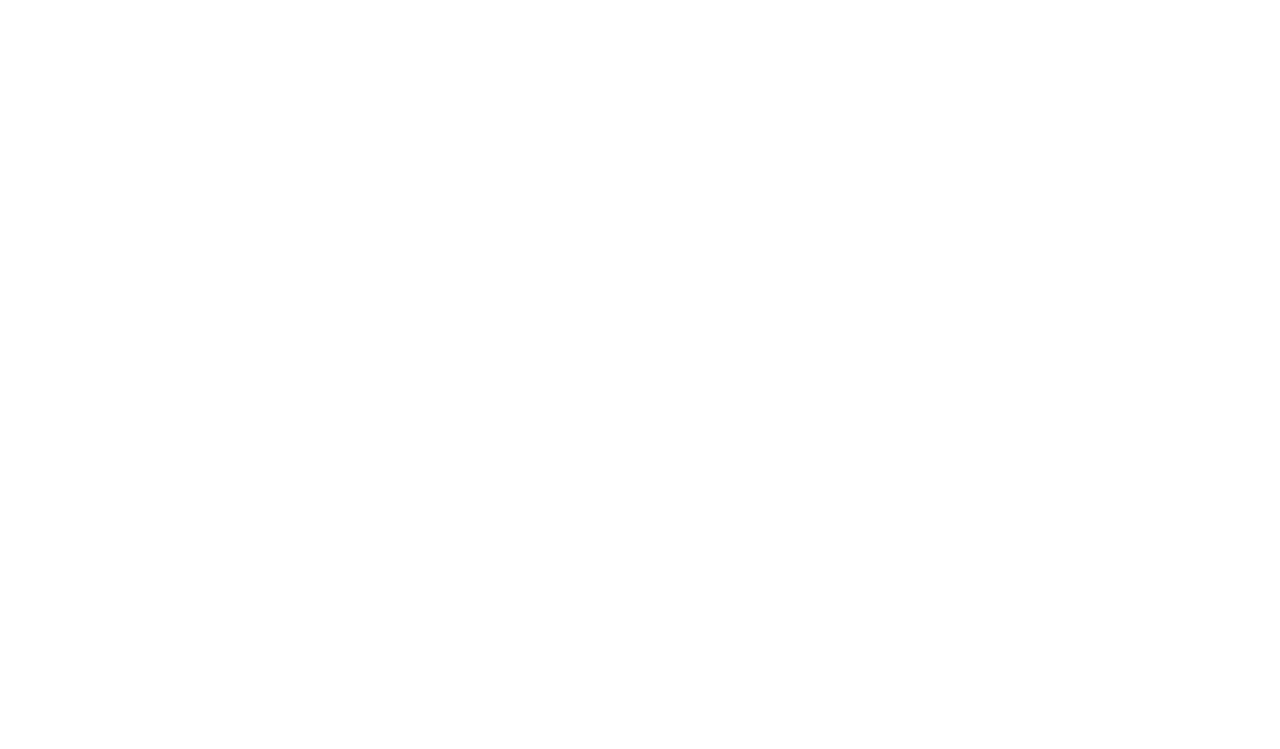
<file: empresa.html>
<!DOCTYPE html>
<html lang="es">

<head>
    <meta charset="UTF-8">
    <meta http-equiv="X-UA-Compatible" content="IE=edge">
    <meta name="viewport" content="width=device-width, initial-scale=1.0">
    <meta name="description" content="Bettini Fábrica de Pastas Italianas. Córdoba Argentina">
    <meta name="author" content="Francisco Robledo">
    <meta name="robots" content=" index,follow">
    <meta name="viewport" content="width=device-width, initial-scale=1">

    <title>Empresa | Fábrica de Pastas Italianas</title>
    <link rel="shortcut icon" href="favicon.ico" type="image/x-icon">
    <link href="https://cdn.jsdelivr.net/npm/bootstrap@5.1.3/dist/css/bootstrap.min.css" rel="stylesheet"
        integrity="sha384-1BmE4kWBq78iYhFldvKuhfTAU6auU8tT94WrHftjDbrCEXSU1oBoqyl2QvZ6jIW3" crossorigin="anonymous">
    <link rel="stylesheet" href="css/style-boostramp.css">
    <link rel="stylesheet" href="https://cdn.jsdelivr.net/npm/bootstrap-icons@1.8.0/font/bootstrap-icons.css">
    <link rel="stylesheet" href="css/animate.css" />

    <link
        href="https://fonts.googleapis.com/css?family=Roboto:100,100italic,300,300italic,regular,italic,500,500italic,700,700italic,900,900italic"
        rel="stylesheet" />
    <link href="https://fonts.googleapis.com/css?family=Mr+Dafoe:regular" rel="stylesheet" />
    <link href="https://fonts.googleapis.com/css?family=Bree+Serif:regular" rel="stylesheet" />
</head>

<body id="empresa">
    <header>
        <div class="container-fluid fondoHeaderTop py-2">
            <div class="container">

                <div class="row justify-content-around">
                    <div class="col-ms-4 col-9 wow bounceInLeft">
                        <i class="bi bi-whatsapp"></i>
                        <a href="+5493512307538">Escribinos un WhatsApp</a>
                    </div>
                    <div class="col-ms-2 col-3">
                        <ul class="redesSociales wow bounceInRight">
                            <li><a href="https://www.facebook.com/PastasBettini" target="_blank"><i
                                        class="bi bi-facebook"></i></a></li>
                            <li><a href="https://www.instagram.com/bettinipastas/" target="_blank"><i
                                        class="bi bi-instagram"></i></a> </li>
                            <li><a href="https://www.linkedin.com/company/bettini/about/" target="_blank"><i
                                        class="bi bi-linkedin"></i></a></li>
                        </ul>
                    </div>
                </div>
            </div>

        </div>
        <div class="container">
            <div class="row">
                <div class="col-12 text-center">
                    <a href="index.html">
                        <img class="logo my-2" src="images/logo-header.webp" alt="Logo Pastas Bettini">
                    </a>
                </div>
            </div>
        </div>

        <nav class="navbar navbar-expand-lg navbar-light bg-light">
            <div class="container justify-content-center">
                <button class="navbar-toggler" type="button" data-bs-toggle="collapse"
                    data-bs-target="#navbarSupportedContent" aria-controls="navbarSupportedContent"
                    aria-expanded="false" aria-label="Toggle navigation">
                    <span class="navbar-toggler-icon"></span>
                </button>
                <div class="collapse navbar-collapse justify-content-center" id="navbarSupportedContent">
                    <ul class="navbar-nav pt-2 pt-lg-0 text-center">
                        <li class="nav-item px-4 py-2">
                            <a href="index.html">Inicio</a>
                        </li>
                        <li class="nav-item px-4 py-2 active">
                            <a href="empresa.html">Empresa</a>
                        </li>
                        <li class="nav-item px-4 py-2">
                            <a href="productos.html">Productos</a>
                        </li>
                        <li class="nav-item px-4 py-2">
                            <a href="comex.html">Comex</a>
                        </li>
                        <li class="nav-item px-4 py-2">
                            <a href="recetas.html">Recetas</a>
                        </li>
                        <li class="nav-item px-4 py-2">
                            <a href="contacto.html">Contacto</a>
                        </li>

                    </ul>
                </div>
            </div>
        </nav>



    </header>
    <main>
        <div class="mainContent">
            <section id="calidad" class="container py-5 my-5">
                <article class="row">
                    <div class="col-lg-6 col-sm-12 pb-sm-5">
                        <img class="rotar3 wow bounceInLeft" data-wow-delay="1s" src="../images/empresa-prestigio.webp"
                            alt="">
                    </div>
                    <div class="col-lg-6 col-sm-12 text-center wow bounceInRight" data-wow-delay="2s">
                        <h1 class="titulo h2 py-3">Calidad, Sabor y Prestigio.</h1>
                        <img class="separadorImg pb-5" src="images/italia.png" alt="">
                        <p><span> Palabras que envuelven una historia de más de 80 años en la fabricación de pastas
                                italianas.</span></p>
                        <p>Desde Italia, la familia Bettini llegó a un pintoresco barrio Cordobés donde comenzaron con
                            una pequeña fábrica de pastas, tradición de su familia.
                            Combinaron sus exquisitas recetas con materias primas que encontraron en el país y lograron
                            así las pastas más reconocidas del mercado.</p>
                        <p>Sin pausa fueron creciendo e invirtiendo en tecnología, normas de calidad, capacitación, lo
                            que los llevó a convertirse en lo que es hoy una fábrica modelo.</p>
                    </div>
                </article>
                <div class="wow bounceInDown" data-wow-delay="3s"><a href="#exportacion"><i class="bi bi-arrow-down-circle animacionBajar"></i></a></div>
            </section>

            <section class="container-fluid py-5 my-5 wow fadeInUp" id="exportacion">
                <article class="container text-center align-items-center wow bounceInUp">

                    <h2 class="tituloBlanco py-3">Argentina, País Agroalimentario.</h2>
                    <img class="separadorImg pb-5" src="images/italia.png" alt="">
                    <p><span> Nos permite el acceso real a las mejores materias primas.</span></p>
                    <p>Argentina, gracias a su clima templado y subtropical, es reconocida mundialmente por ser
                        productor de las mejores carnes, quesos y harinas.</p>
                    <p>Es nuestra ventaja competitiva estar ubicados en el centro de este país agroindustrial que nos
                        ofrece materia prima fresca y seleccionada.</p>

                </article>
            </section>
            <section class="container text-center py-5 my-5">
                <article id="planta" class=" wow bounceInUp">
                    <img class="blancoYnegro pb-5" src="images/bettini-empresa-maquina-t1.png" alt="Portada imagen">
                    <h3 class="titulo h2 py-3">Nueva Planta, Nuevas Líneas.</h3>
                    <img class="separadorImg pb-5" src="images/italia.png" alt="">
                    <p><span>Inversiones recientes: Nueva Planta, nuevas líneas de producción.</span></p>
                    <p>El crecimiento consolidado de la demanda, y la incorporación de nuevos mercados internacionales
                        nos
                        llevaron a invertir en una Nueva Planta Industrial.</p>
                    <p>Situada en un estratégico punto con acceso a los mejores proveedores de materia prima como así
                        también salida a las principales rutas del país. </p>
                    <p>Equipada con tecnología de punta recientemente traída de Italia, que nos permite optimizar y
                        hacer
                        más efectivos los procesos productivos logrando así tener la planta Modelo en producción de
                        pastas.
                    </p>
                </article>
                <div class="wow bounceInDown" data-wow-delay="1s"><a href="#cordoba"><i class="bi bi-arrow-down-circle animacionBajar"></i></a></div>
            </section>
            <section class="container-fluid wow fadeInUp" id="cordoba">
                <article class="container text-center py-5 my-5 wow bounceInUp">
                    <!--<img src="images/bettini-empresa-envases-t1.jpg" alt="Portada imagen">-->
                    <h4 class="tituloBlanco h2 py-3">Desde Córdoba al Mundo.</h4>
                    <img class="separadorImg pb-5" src="images/italia.png" alt="">
                    <p><span> Nuestros productos están en góndolas de 7 países diferentes.</span></p>
                    <p>Nuestro secreto es trabajar con tradicionales recetas italianas, la mejor materia prima,
                        rigurosas
                        normas de calidad, renovación tecnológica y un grupo de excelencia profesional que acompaña la
                        gestión. Sin olvidar la magia italiana que se fue heredando de generación en generación.</p>
                    <p>
                        Fabricamos pastas frescas y congeladas en todos sus tipos y variedades. Usamos métodos de
                        producción modernos como el Pasteurizado, Ultra Congelado y Envasado en Atmósfera Modificada.
                    </p>
                    <p>
                        Fecha de vencimiento en Refrigerado (0 a 8° c) hasta 3 meses y en Ultra Congelado (-18° c) de 10
                        a 12
                        meses.
                    </p>
                </article>
            </section>

            <section id="diferencia" class="container py-5 my-5">
                <article class="row">
                    <div class="col-lg-6 col-sm-12">
                        <img class="rotar3 wow bounceInLeft" src="../images/empresa-diferencia.webp" alt="">
                    </div>
                    <div class="col-lg-6 col-sm-12 text-center wow bounceInRight">
                        <h5 class="titulo h2 py-3">Nos Diferencia:</h5>
                        <img class="separadorImg pb-5" src="images/italia.png" alt="">
                        <ul>
                            <li>Exclusivas Recetas.</li>
                            <li>Acceso a Materia Prima de Primera Calidad.</li>
                            <li>Tecnología de punta.</li>
                            <li>Planta Modelo.</li>
                            <li>Profesionales Especializados.</li>
                            <li>Rigurosas Normas de Calidad.</li>
                            <li>Trayectoria y Experiencia.</li>
                        </ul>
                    </div>

                </article>
            </section>

            <section class="container-fluid wow fadeInUp" id="responsabilidad">
                <article class="container text-center py-5 my-5 wow bounceInUp">
                    <h6 class="tituloBlanco h2 py-3">Responsabilidad Social Empresarial</h6>
                    <img class="separadorImg pb-5" src="images/italia.png" alt="">
                    <p><span> Bettini contribuye activa y voluntariamente al mejoramiento social y ambiental de la
                            comunidad en donde desarrolla su actividad, con el objetivo de mejorar la calidad de vida de
                            toda la sociedad.</span></p>
                    <div class="wow bounceInDown" data-wow-delay="1s"><a href="#detalleResponsabilidad"><i class="bi bi-arrow-down-circle animacionBajarBlanco"></i></a></div>
                </article>
            </section>


            <section class="container text-center py-5 my-5">
                <article id="detalleResponsabilidad" class="wow bounceInUp" data-wow-delay="2s">
                    <img class="separadorImg pb-5" src="images/italia.png" alt="">
                    <p>Bettini mantiene su compromiso con la sociedad y como en toda su trayectoria, participa
                        activamente en diferentes acciones dirigidas a la sociedad:</p>
                    <ul class="text-center">
                        <li>Donaciones a Comedores Infantiles</li>
                        <li>Donaciones a Clubes deportivos</li>
                        <li>Donaciones a ONG.</li>
                        <li>Donaciones a Escuelas Educativas.</li>
                        <li>Sponsor de equipos de Fútbol, Rugby, Básquet, Hockey Femenino y Boxeo amateurs</li>
                        <li>Auspicio de Eventos de ONG</li>
                    </ul>

                    <p> La protección del medio ambiente es compromiso de Bettini. Producir de forma responsable y
                        respetuosa con el entorno es una prioridad.</p>
                    <p>Enfocados en la Gestión Medioambiental apostamos a proteger y mejorar la comunidades en la que
                        estamos inmersos. Año tras año las cifras confirman las mejoras en el uso del agua, energía y
                        residuos.</p>
                </article>
            </section>

            <section class="container-fuir fondoGrisClarito mt-5 py-5 wow fadeInUp">
                <article class="container">
                    <div class="row py-5">
                        <div class="col-lg-3 col-sm-6 col-12">
                            <a href="empresa.html#cordoba">
                                <img class="imgVcard" src="images/exportamos-productos.jpg"
                                    alt="Banner Desde Córdoba al Mundo">
                                <p class="bold text-center pt-3">Desde Córdoba Al Mundo</p>
                            </a>
                        </div>
                        <div class="col-lg-3 col-sm-6 col-12">
                            <a href="empresa.html#planta">
                                <img class="imgVcard" src="images/raviolesmarcablanca.jpg" alt="Banner Nueva Planta">
                            </a>
                            <p class="bold text-center pt-3">Nueva Planta</p>
                        </div>
                        <div class="col-lg-3 col-sm-6 col-12">
                            <a href="empresa.html#responsabilidad">
                                <img class="imgVcard" src="images/recetasbettini.jpg"
                                    alt="Banner Responsabilidad Empresarial">
                                <p class="bold text-center pt-3">Responsabilidad Social</p>
                            </a>
                        </div>
                        <div class="col-lg-3 col-sm-6 col-12">
                            <a href="contacto.html">
                                <img class="imgVcard" src="images/contacto.jpg" alt="Banner Contacto">
                                <p class="bold text-center pt-3">Contacto</p>
                            </a>
                        </div>
                    </div>

                </article>
            </section>
    </main>
    <footer class="container-fluid fondoGrisClaro pt-5 wow fadeInUp">
        <div class="container">
            <div class="row my-5">
                <div class="col-lg-3 col-sm-6 col-12 pb-5">
                    <h4 class="text-center">Empresa</h4>
                    <ul>
                        <li><a href="empresa.html#calidad">Calidad, Sabor y Prestigio</a></li>
                        <li><a href="empresa.html#planta">Nueva Planta, Nuevas Líneas.</a></li>
                        <li><a href="empresa.html#cordoba">Desde Córdoba al Mundo</a></li>
                    </ul>
                </div>
                <div class="col-lg-3 col-sm-6 col-12 pb-5">
                    <h4 class="text-center">Comex</h4>
                    <ul>
                        <li><a href="productos.html">Productos</a></li>
                        <li><a href="comex.html#mercados">Nuestros Mercados</a></li>
                        <li><a href="comex.html#partner">Partner Comercial</a></li>
                    </ul>
                </div>
                <div class="col-lg-3 col-sm-6 col-12 pb-5">
                    <h4 class="text-center">Cocina</h4>
                    <ul>
                        <li><a href="productos/raviol-pollo-carne-espinaca.html#comoCocinar">Como Cocinar Ravioles</a>
                        </li>
                        <li><a href="productos/raviol-pollo-carne-espinaca.html#comoCocinar">Como Cocinar Tallarines</a>
                        </li>
                        <li><a href="productos/raviol-pollo-carne-espinaca.html#comoCocinar">Como Cocinar Ñoquis</a>
                        </li>
                    </ul>
                </div>
                <div class="col-lg-3 col-sm-6 col-12 pb-5">
                    <h4 class="text-center">Redes Sociales</h4>
                    <ul>
                        <li><a href="https://www.facebook.com/PastasBettini" target="_blank">Facebook</a></li>
                        <li><a href="https://www.instagram.com/bettinipastas/" target="_blank">Instagram</a></li>
                        <li><a href="https://www.linkedin.com/company/bettini/about/" target="_blank">Linkedin</a></li>
                    </ul>
                </div>
            </div>
        </div>
        <div class="container-fluid footerSecundarioFondo pt-5">
            <div class="container">
                <div class="row justify-content-center">
                    <div class="col-lg-2 col-sm-6 col-12">
                        <img src="images/indupas-01.svg" alt="Logo Indupas">
                    </div>
                    <div class="col-lg-8 col-sm-6 col-12">
                        <p>Av. Vélez Sarsfield 5087 (ex 4987) - Córdoba - Argentina Tel: +54 (351) 4930006 - Fax: +54
                            (351)
                            4930009</p>
                    </div>
                </div>
            </div>
        </div>
        <div class="footerCopyright py-3">
            <div class="container text-center">
                <p>Copyright © 2022 - Bettini y Don Ravioli son propiedad de INDUPAS SRL.
                    <!--<a href="#">Políticas de
                            Privacidad.</a> --> Todos los derechos
                    reservados. | Desarrollo Web con amor por Franrobledo</p>
            </div>

        </div>
    </footer>

    <script src="https://cdn.jsdelivr.net/npm/@popperjs/core@2.10.2/dist/umd/popper.min.js"
        integrity="sha384-7+zCNj/IqJ95wo16oMtfsKbZ9ccEh31eOz1HGyDuCQ6wgnyJNSYdrPa03rtR1zdB" crossorigin="anonymous">
    </script>
    <script src="https://cdn.jsdelivr.net/npm/bootstrap@5.1.3/dist/js/bootstrap.min.js"
        integrity="sha384-QJHtvGhmr9XOIpI6YVutG+2QOK9T+ZnN4kzFN1RtK3zEFEIsxhlmWl5/YESvpZ13" crossorigin="anonymous">
    </script>
    <script src="js/wow.js"></script>
    <script>
        wow = new WOW({
            boxClass: 'wow', // default
            animateClass: 'animated', // default
            offset: 0, // default
            mobile: true, // default
            live: true // default
        })
        wow.init();
    </script>

</body>

</html>
</file>
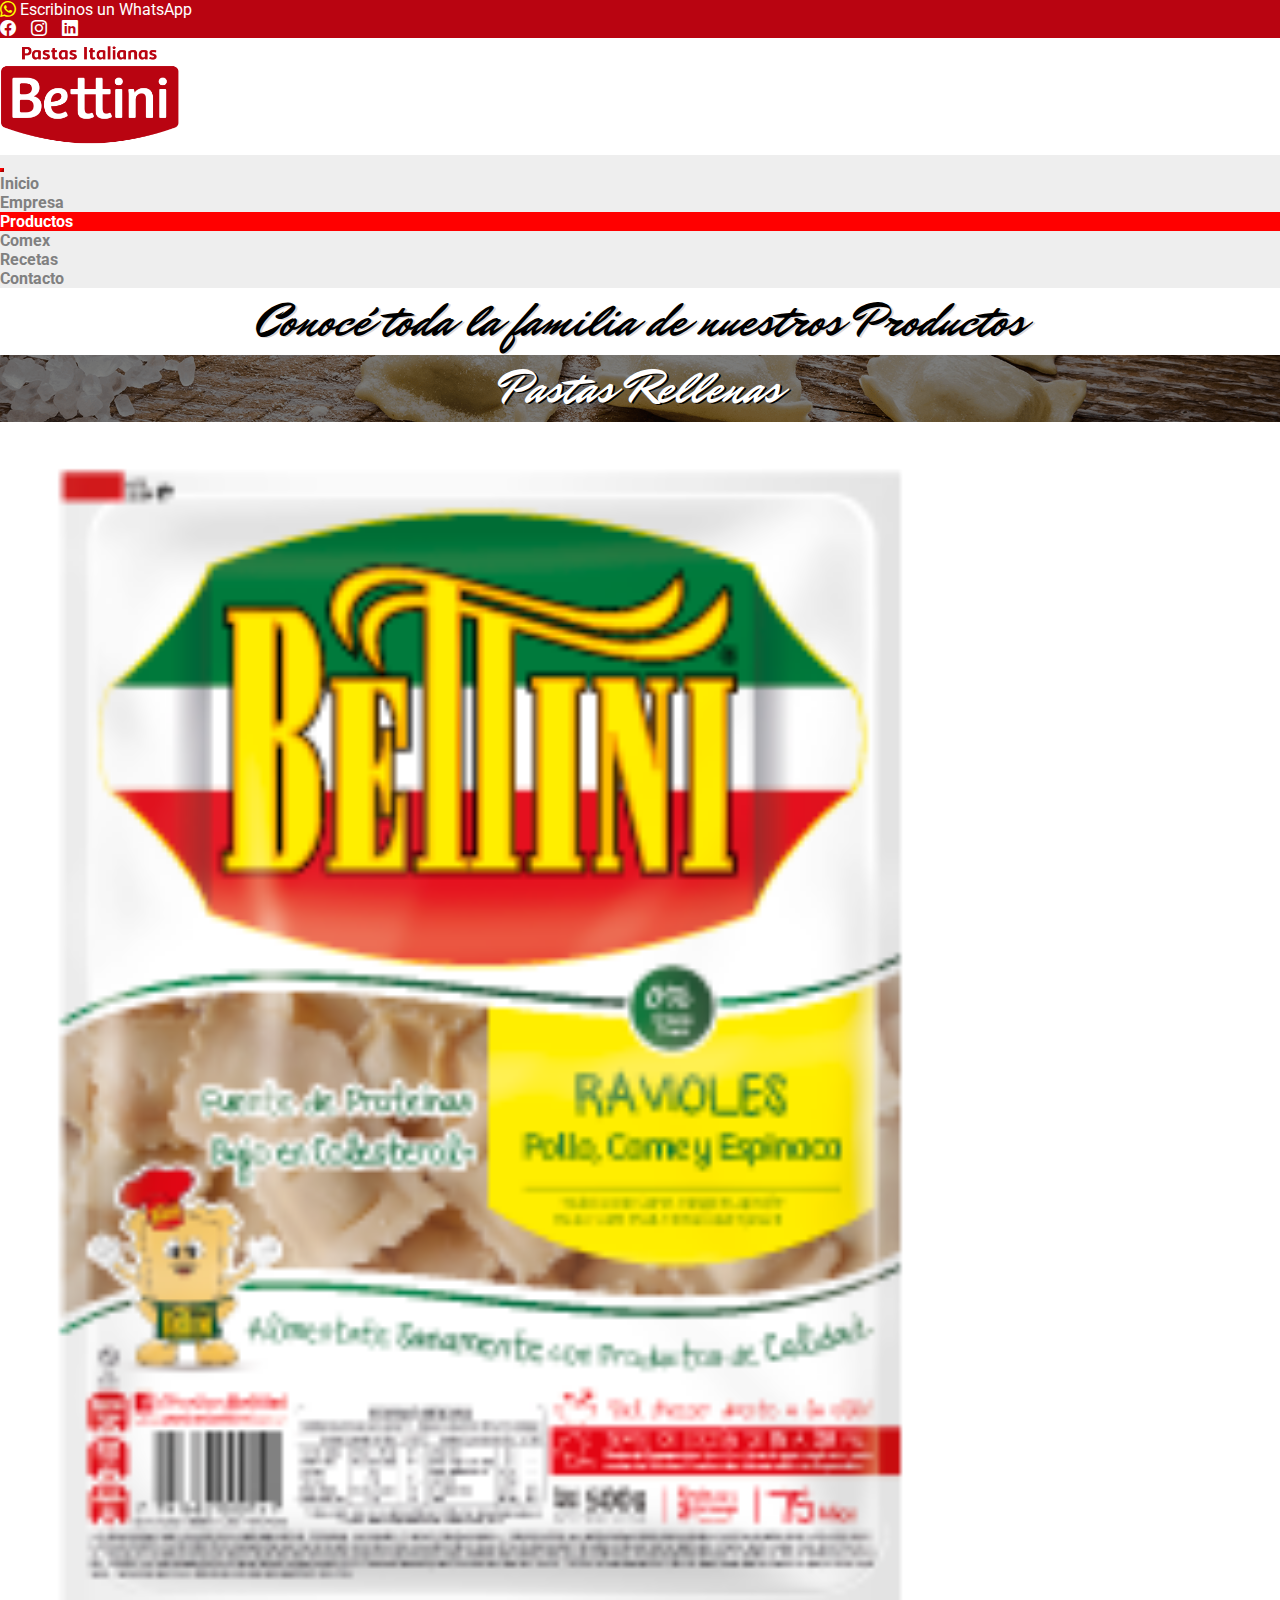
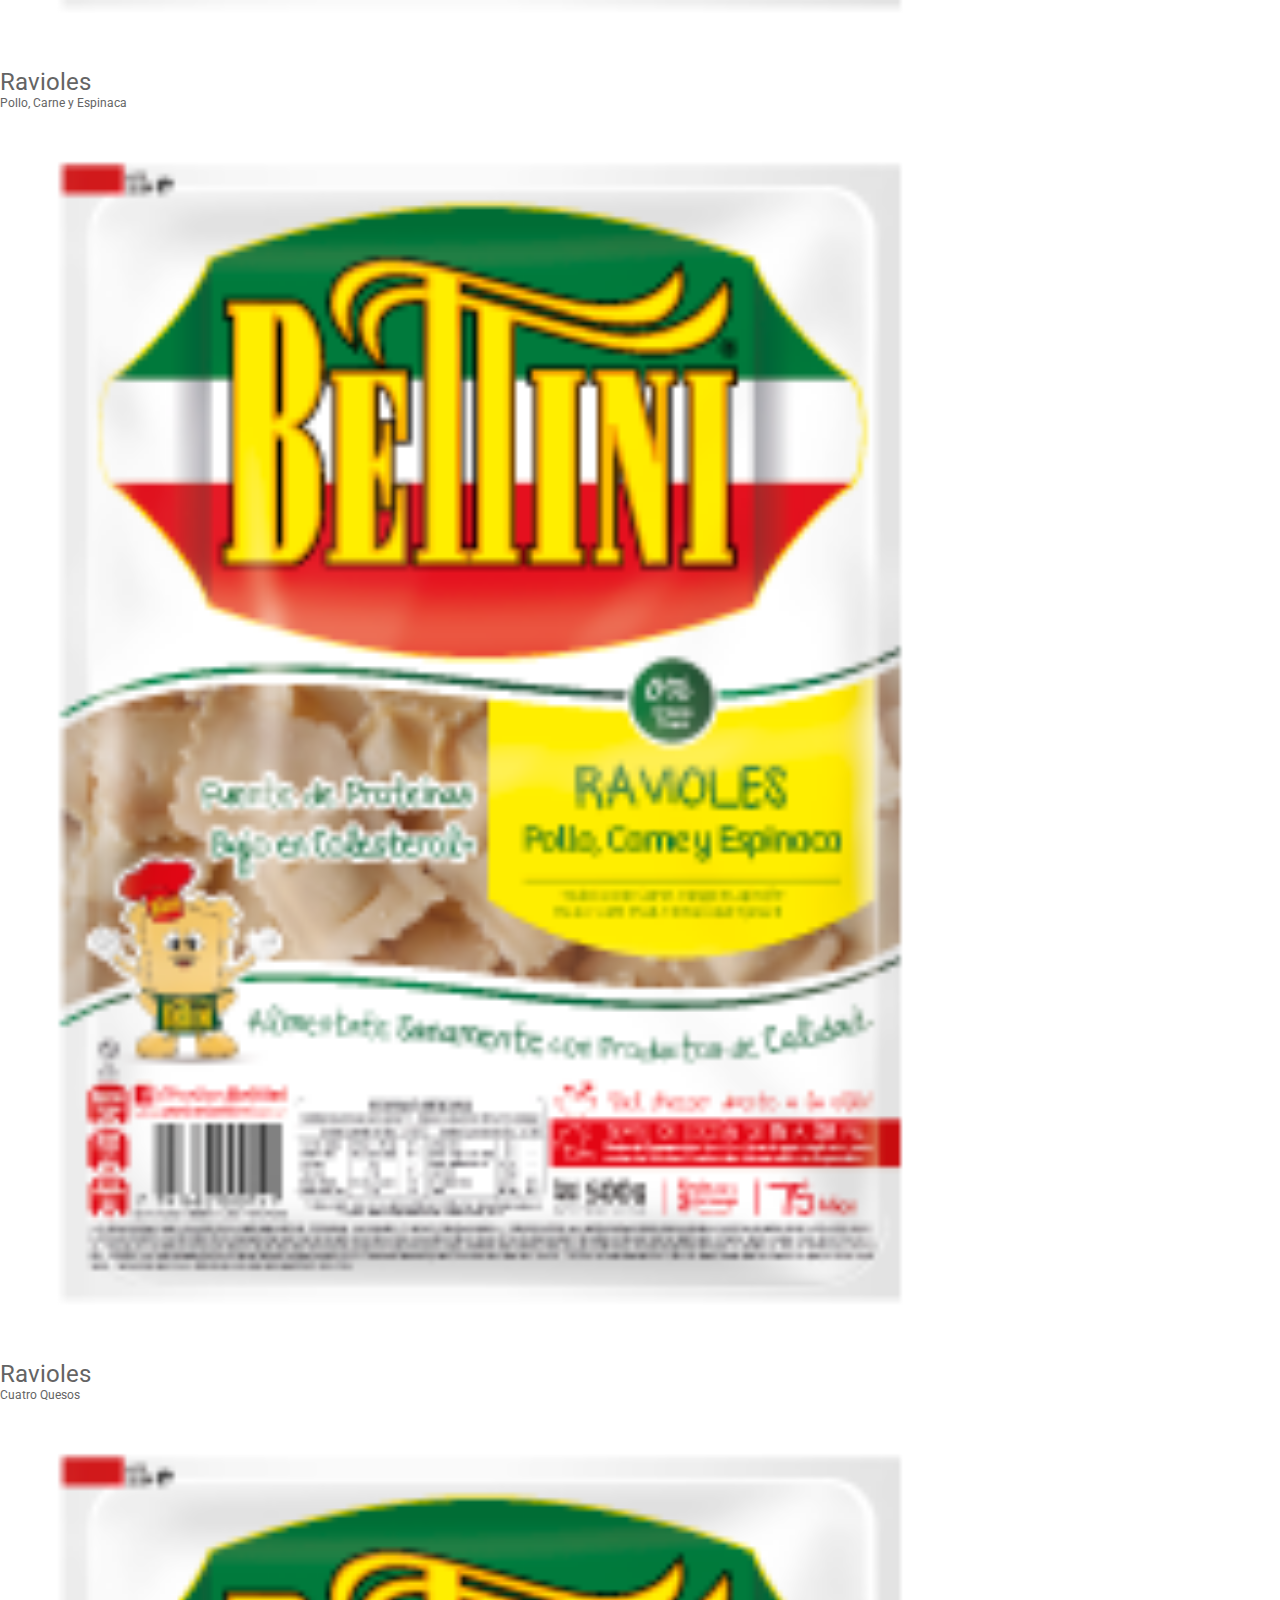
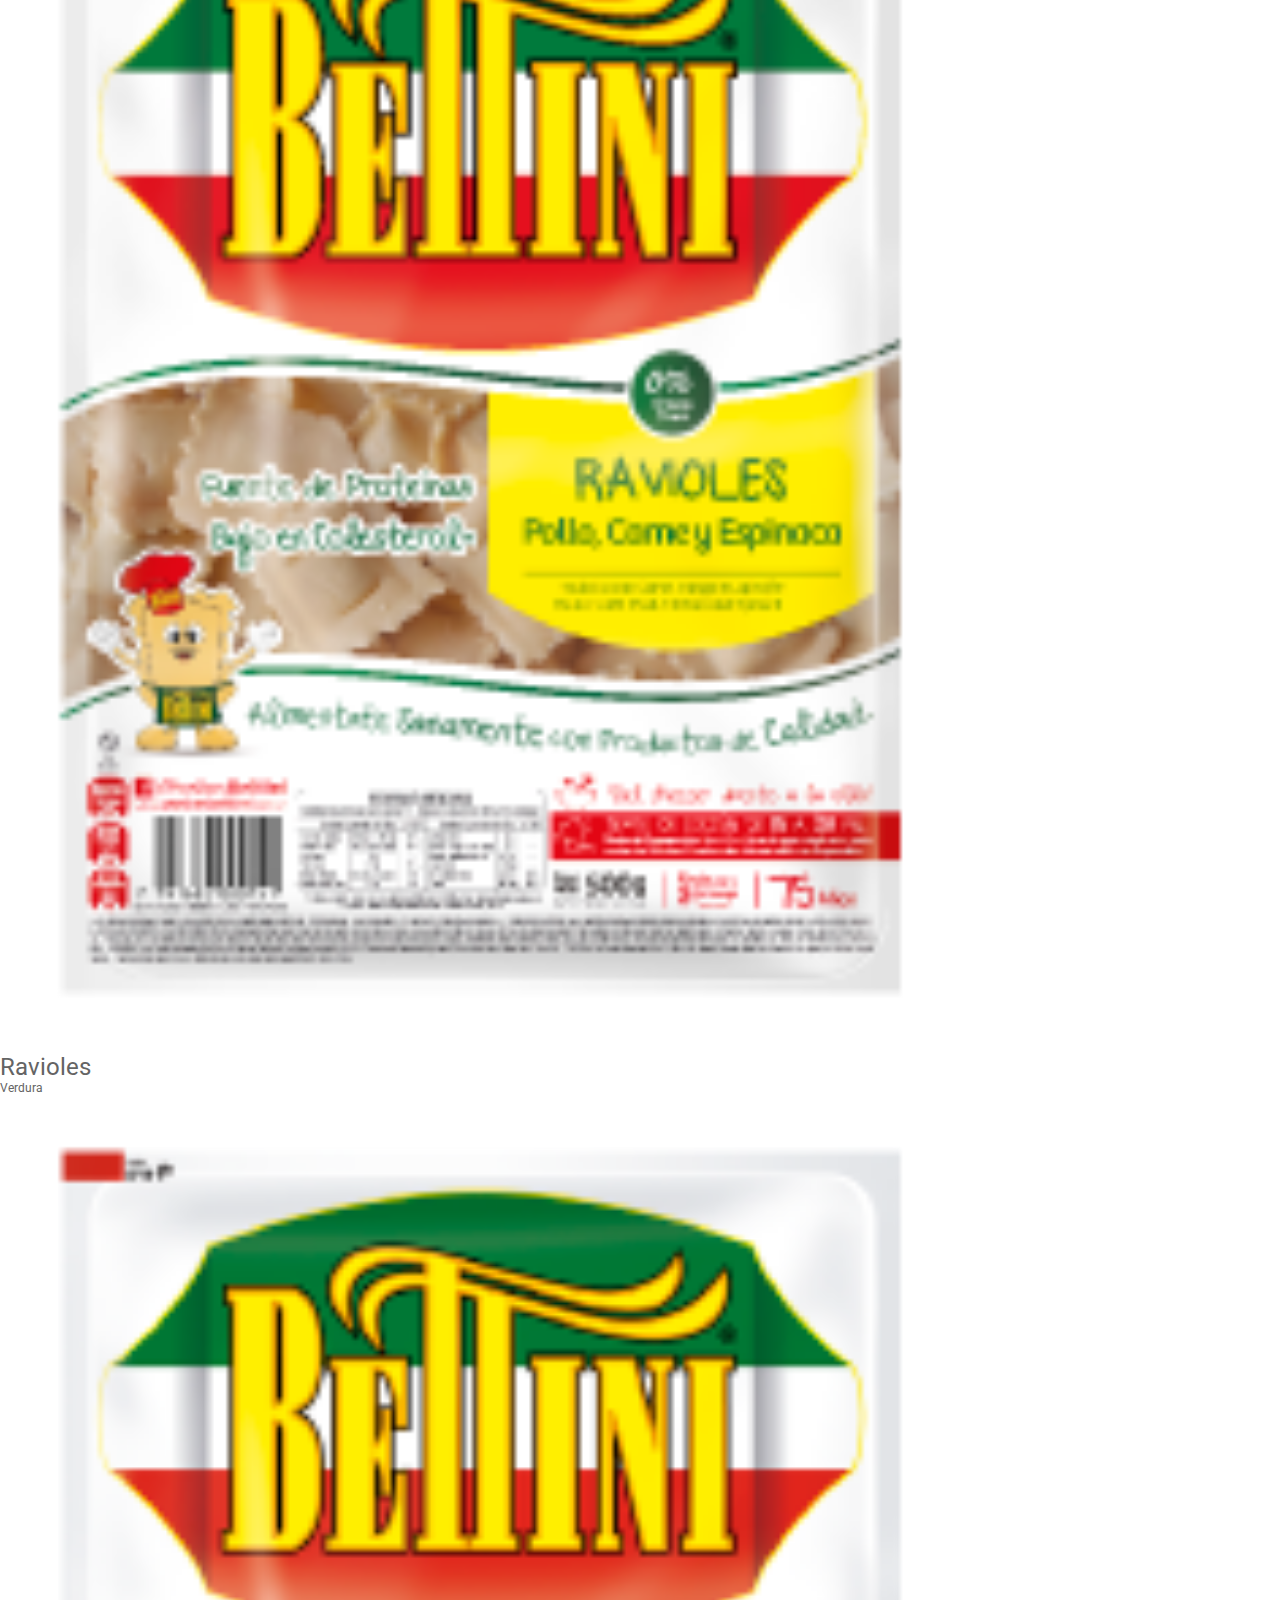
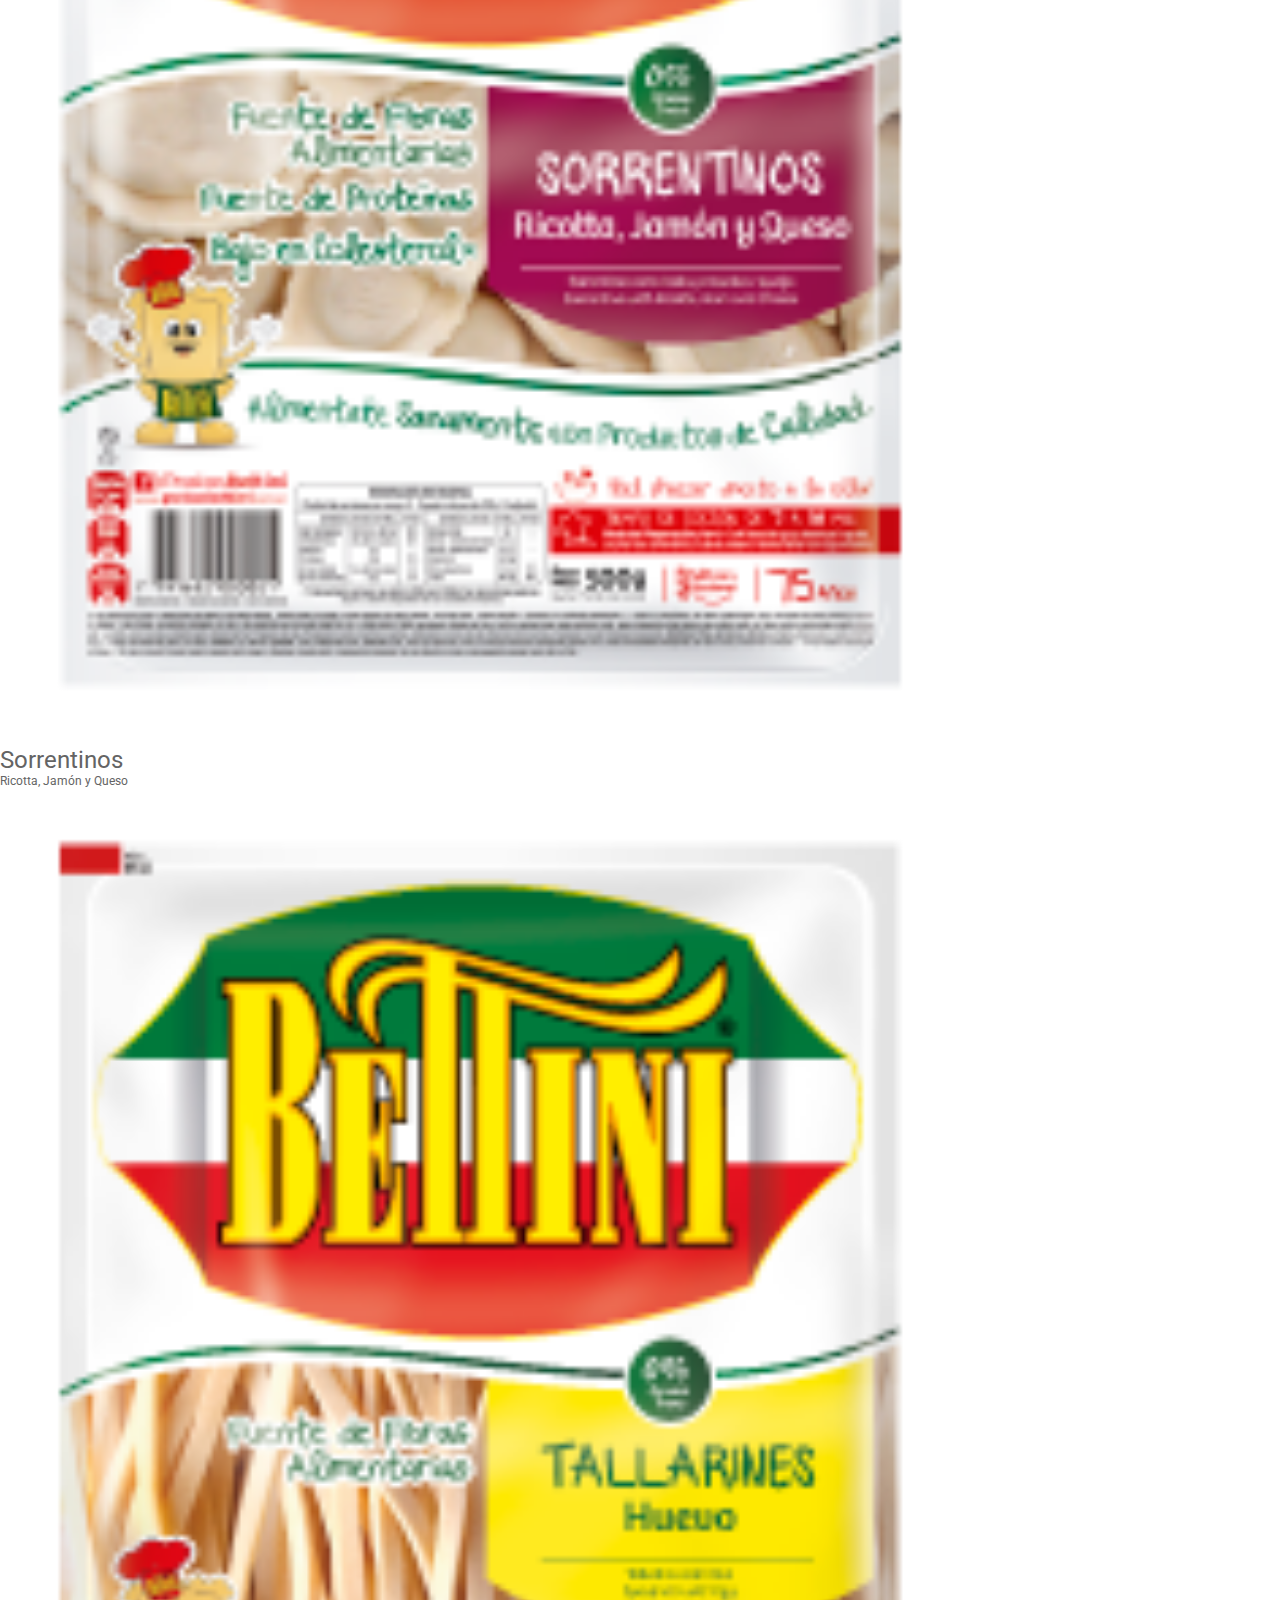
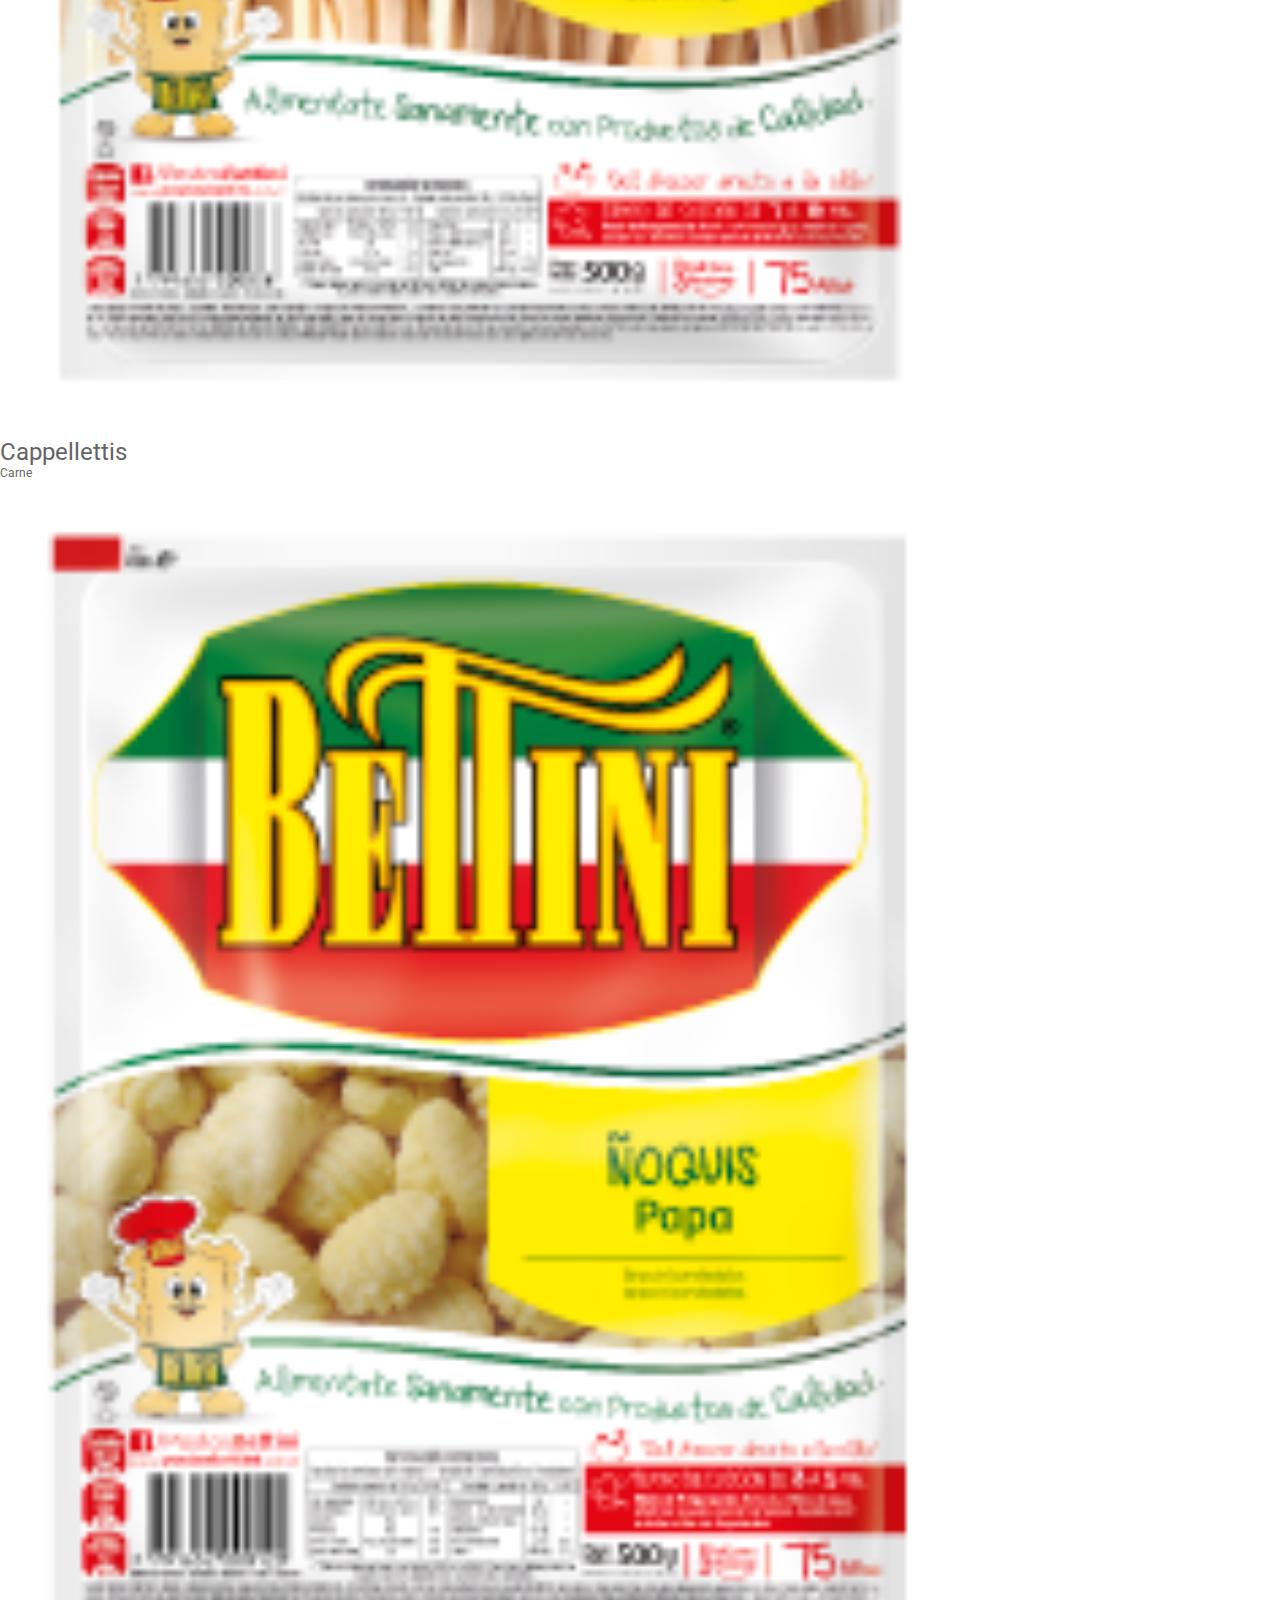
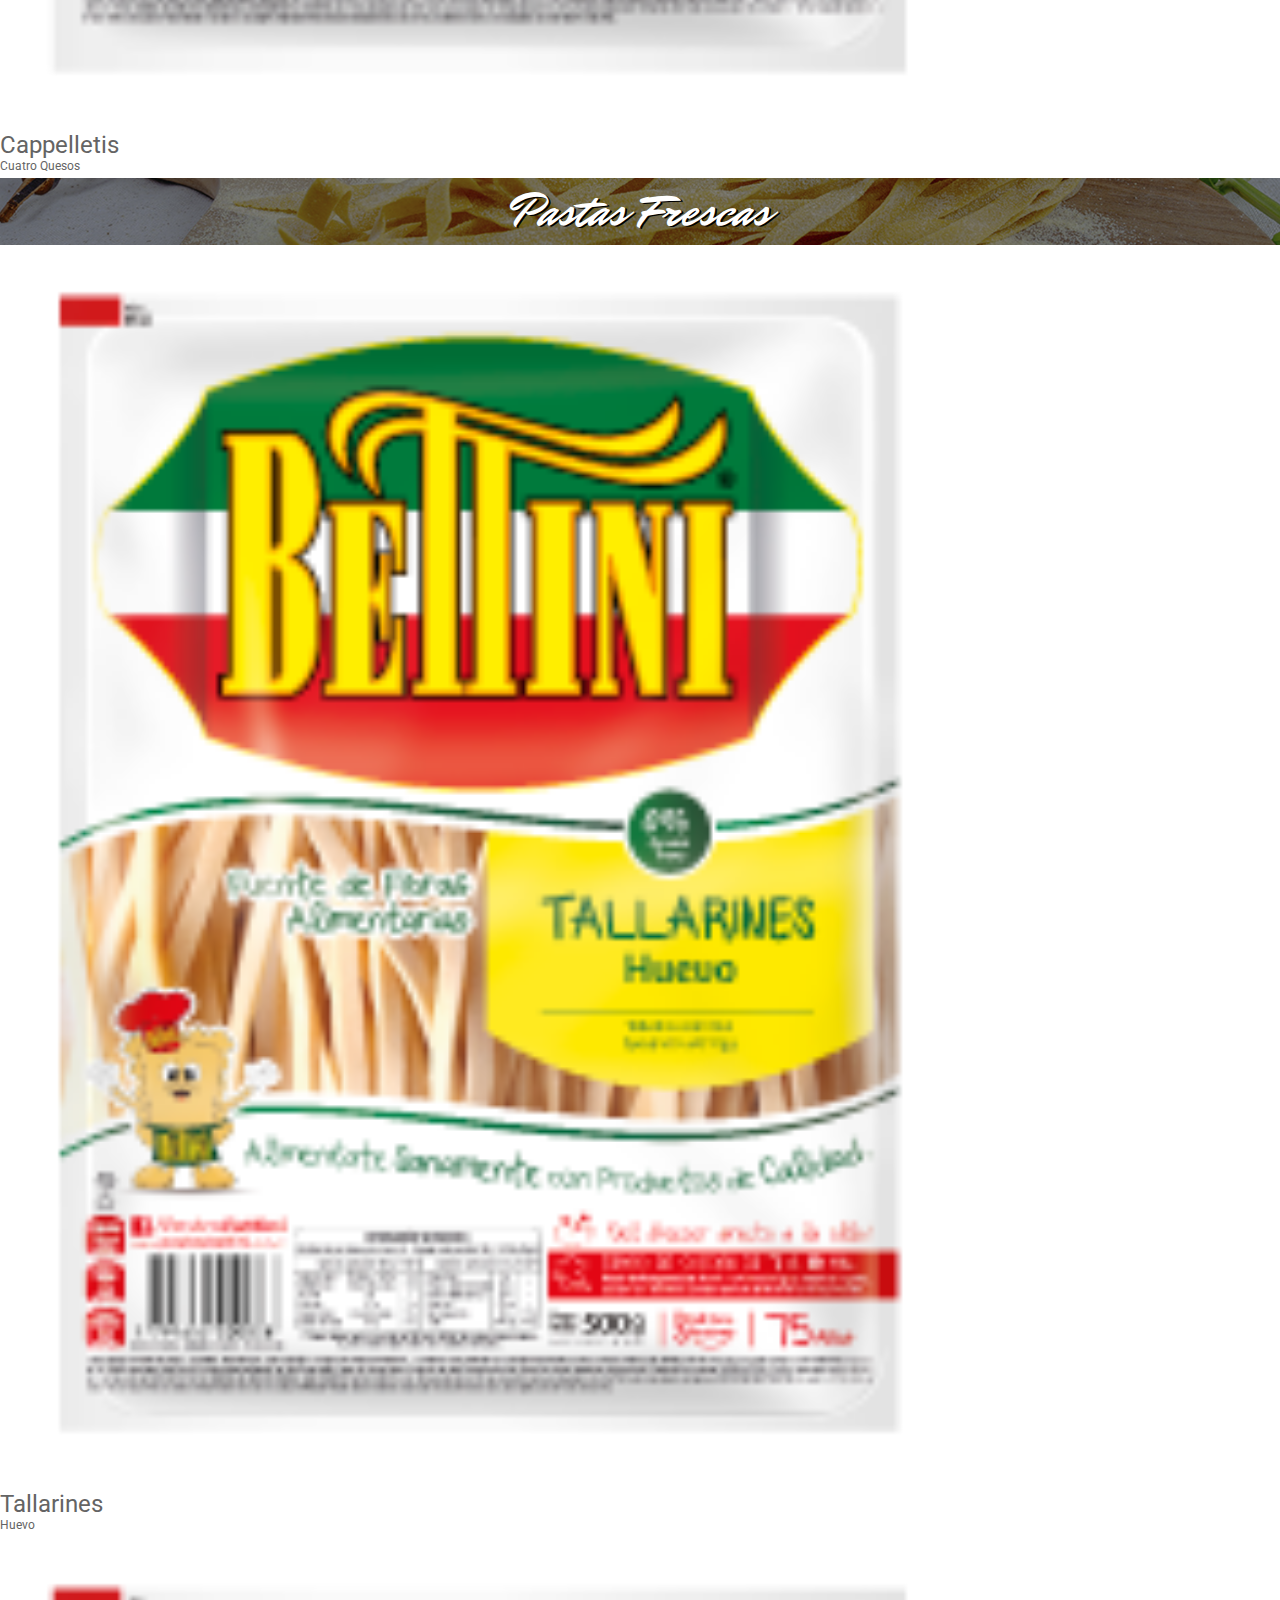
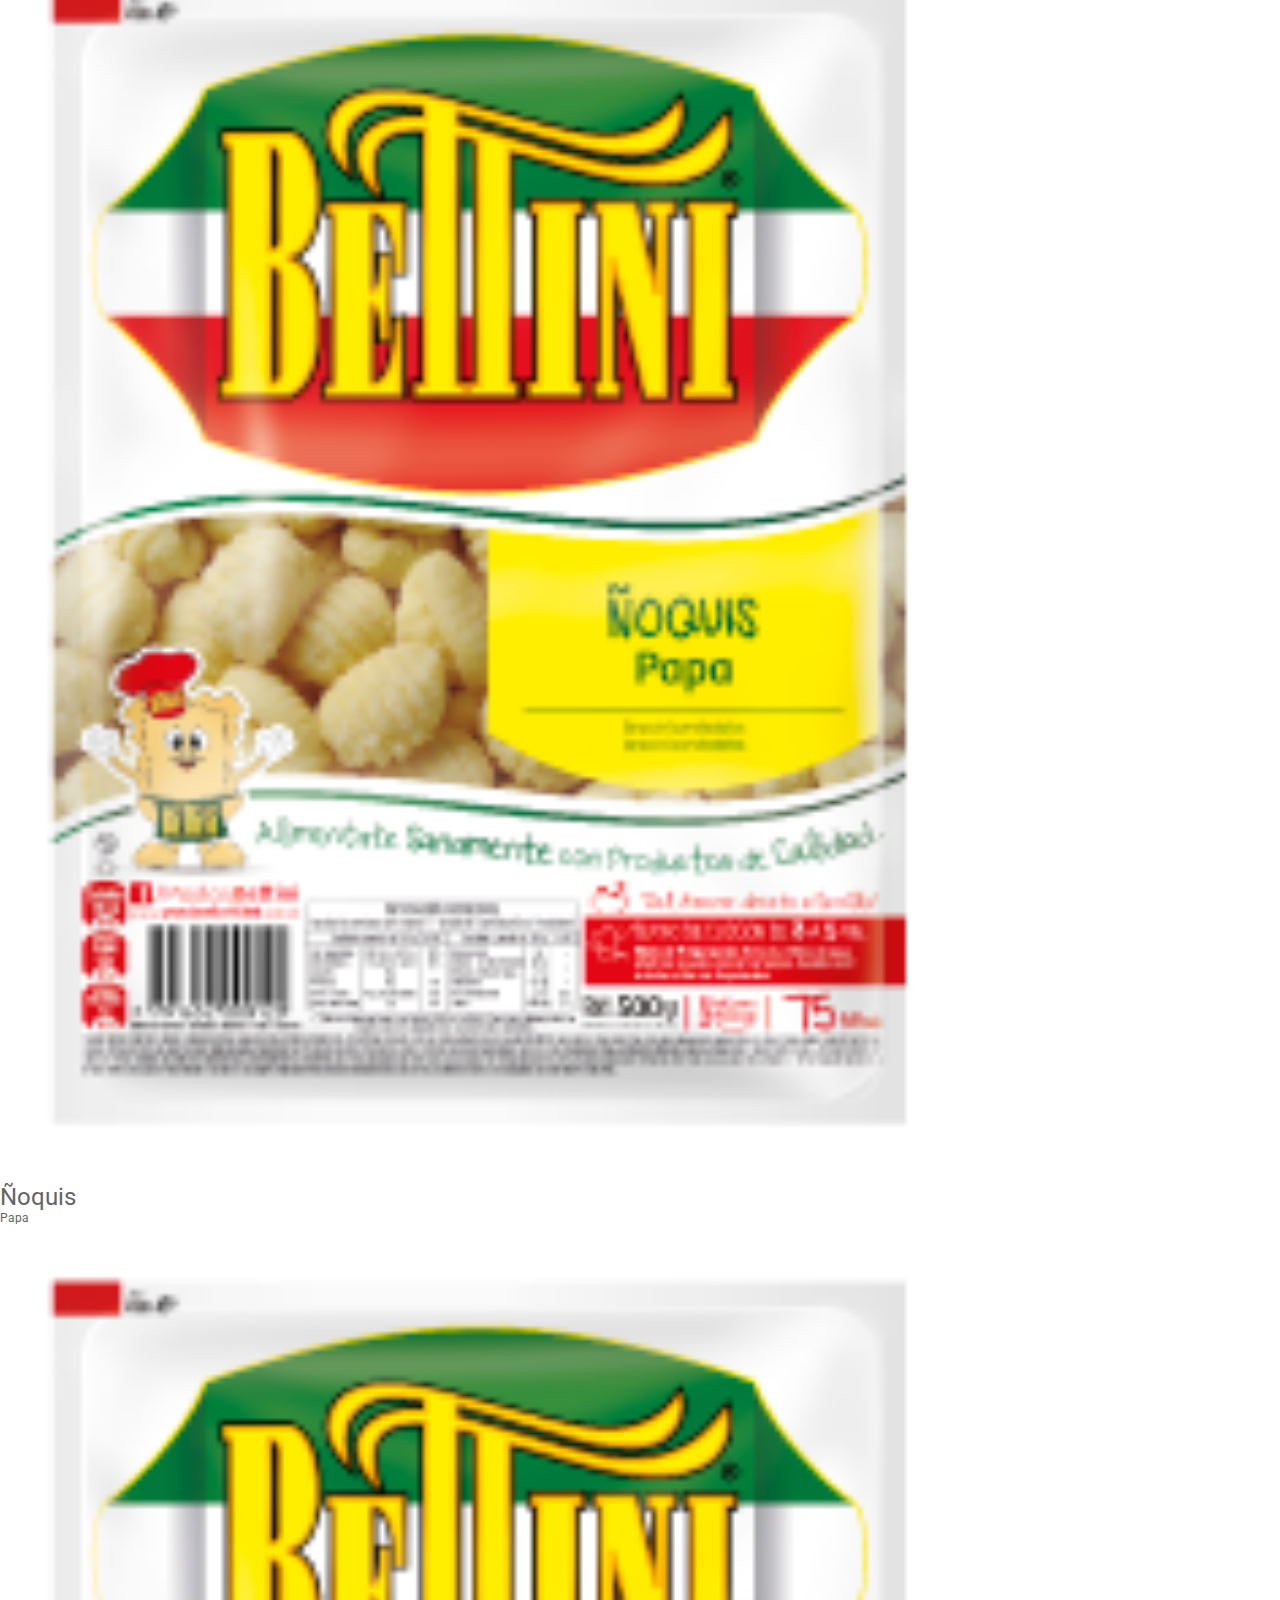
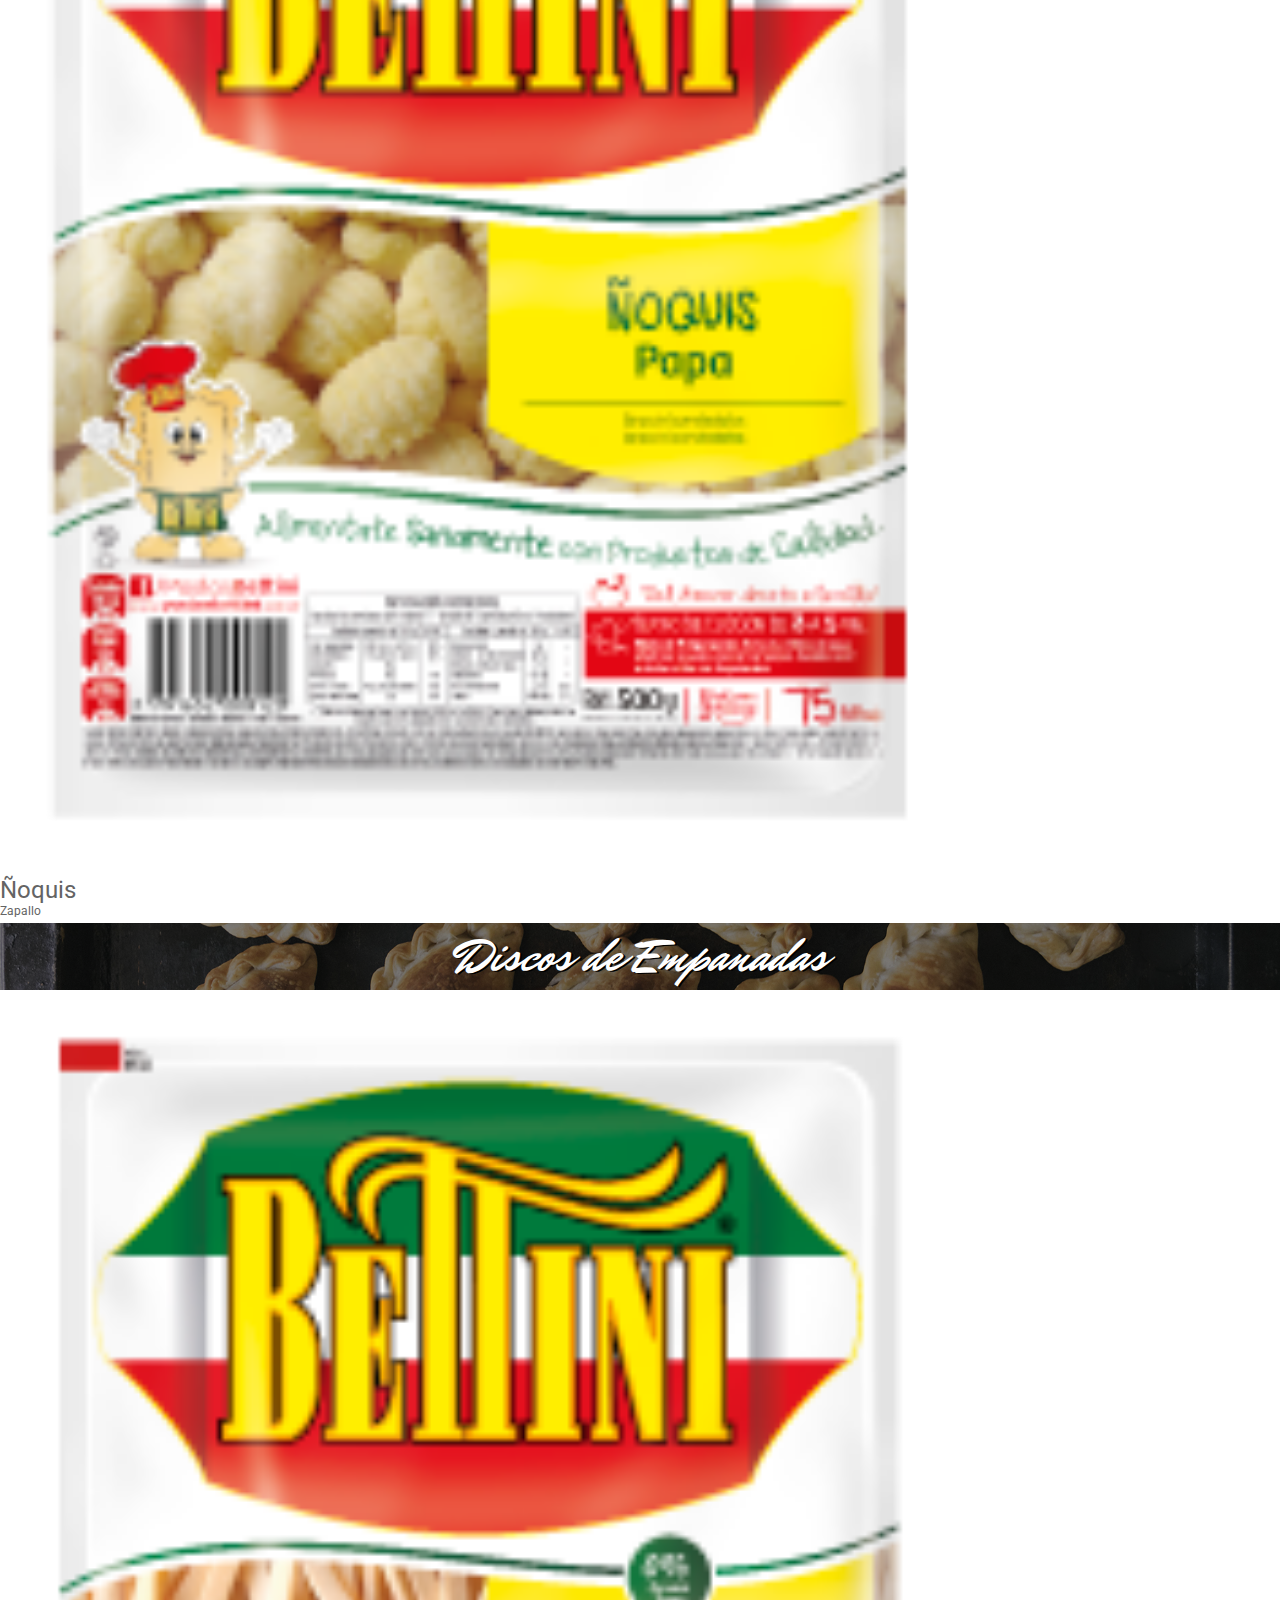
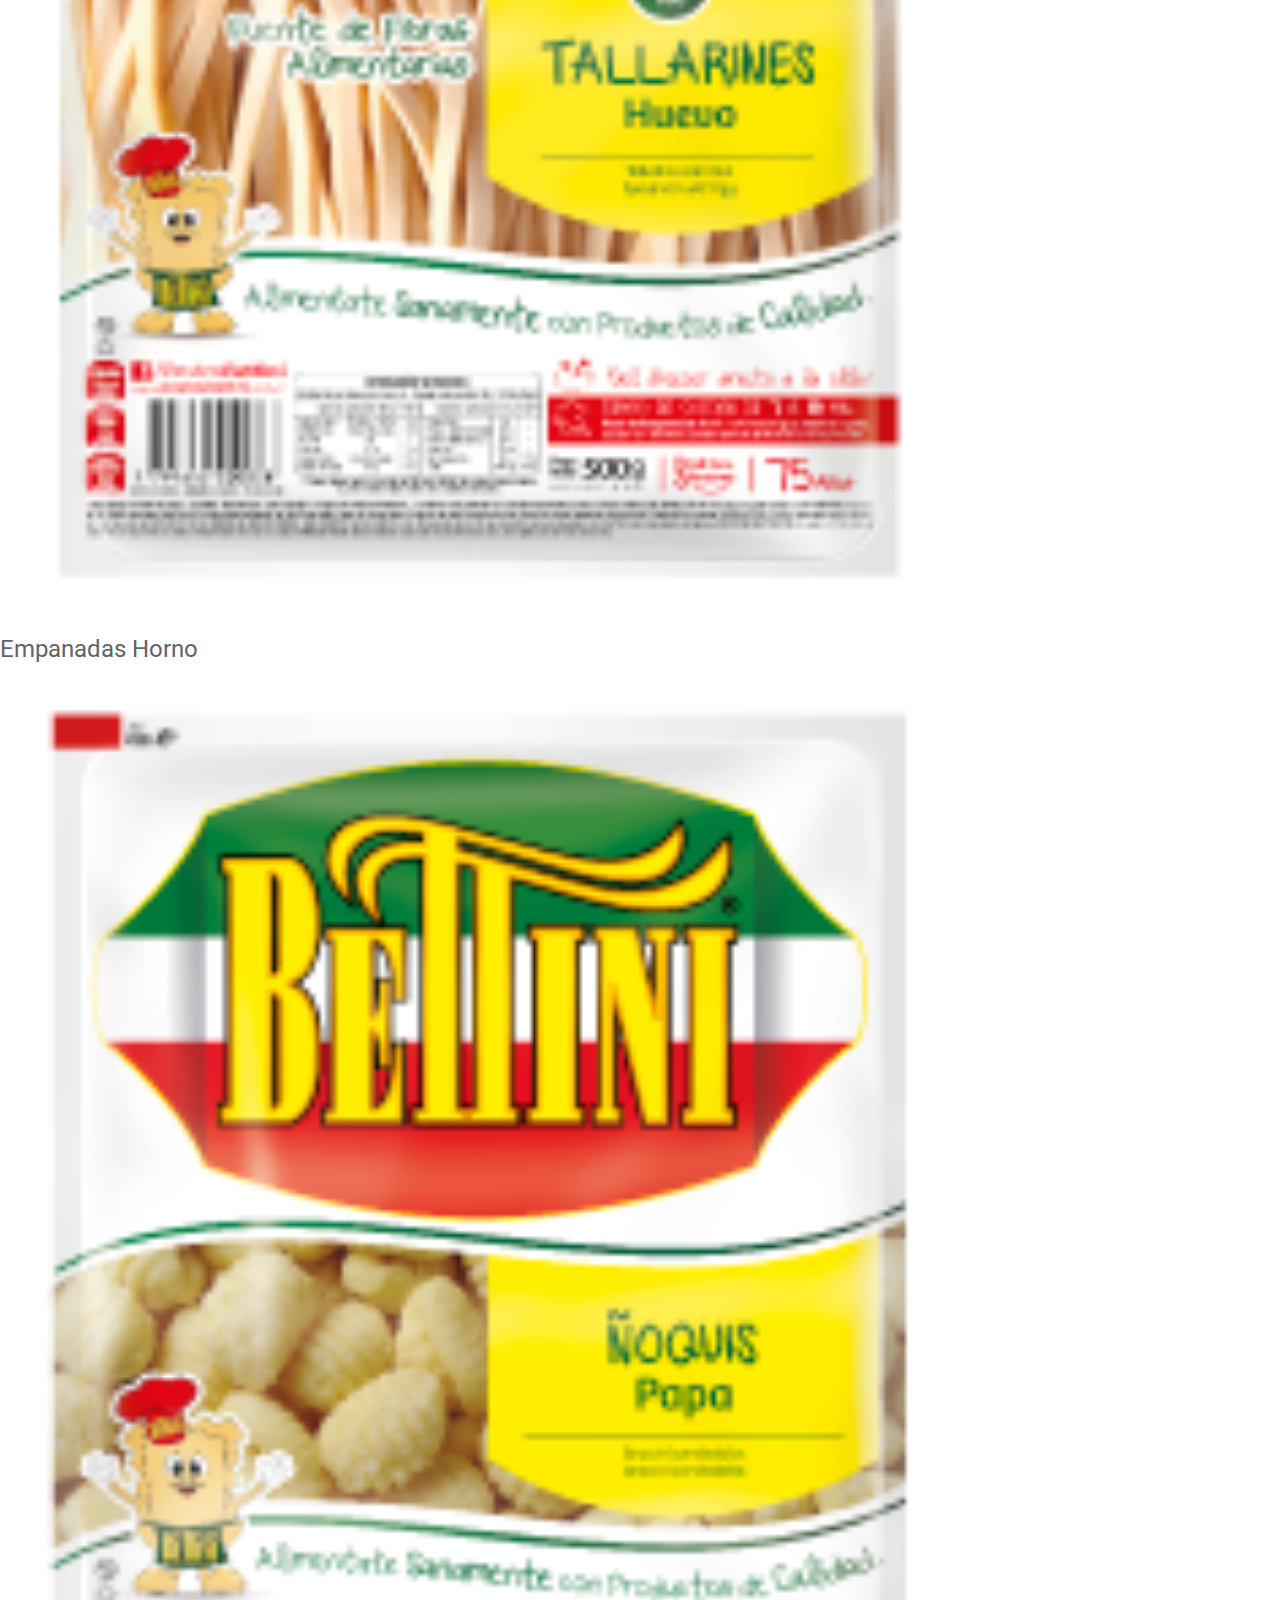
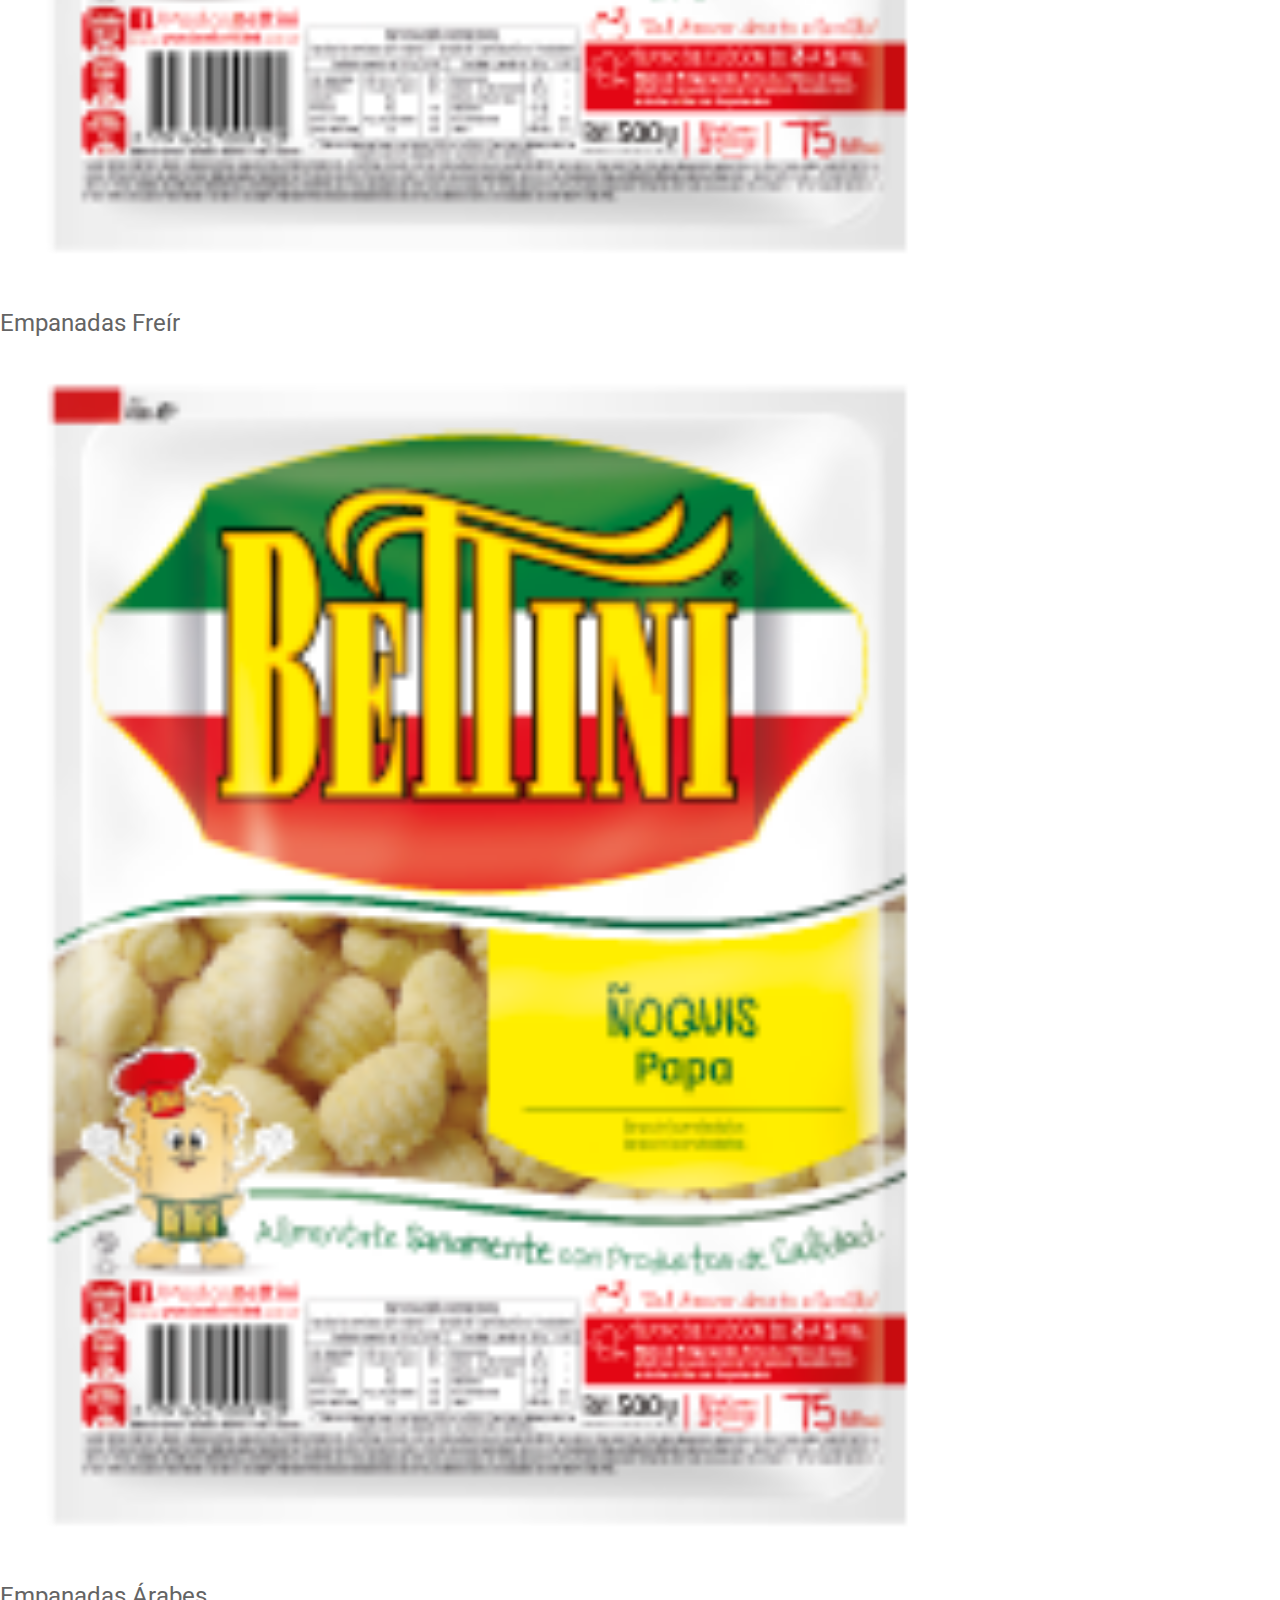
<file: productos.html>
<!DOCTYPE html>
<html lang="es">

<head>
    <meta charset="UTF-8">
    <meta http-equiv="X-UA-Compatible" content="IE=edge">
    <meta name="viewport" content="width=device-width, initial-scale=1.0">
    <meta name="description" content="Bettini Fábrica de Pastas Italianas. Córdoba Argentina">
    <meta name="author" content="Francisco Robledo">
    <meta name="robots" content=" index,follow">
    <meta name="viewport" content="width=device-width, initial-scale=1">

    <title>Catalogo de Productos | Fábrica de Pastas Italianas</title>
    <link rel="shortcut icon" href="favicon.ico" type="image/x-icon">
    <link href="https://cdn.jsdelivr.net/npm/bootstrap@5.1.3/dist/css/bootstrap.min.css" rel="stylesheet" integrity="sha384-1BmE4kWBq78iYhFldvKuhfTAU6auU8tT94WrHftjDbrCEXSU1oBoqyl2QvZ6jIW3" crossorigin="anonymous">
    <link rel="stylesheet" href="css/style-boostramp.css">
    <link rel="stylesheet" href="https://cdn.jsdelivr.net/npm/bootstrap-icons@1.8.0/font/bootstrap-icons.css">

    <link
        href="https://fonts.googleapis.com/css?family=Roboto:100,100italic,300,300italic,regular,italic,500,500italic,700,700italic,900,900italic"
        rel="stylesheet" />
    <link href="https://fonts.googleapis.com/css?family=Mr+Dafoe:regular" rel="stylesheet" />
    <link href="https://fonts.googleapis.com/css?family=Bree+Serif:regular" rel="stylesheet" />
</head>

<body id="productos">
    <header>
        <div class="container-fluid fondoHeaderTop py-2">
            <div class="container">

                <div class="row justify-content-around">
                    <div class="col-ms-4 col-9">
                        <i class="bi bi-whatsapp"></i>
                        <a href="+5493512307538">Escribinos un WhatsApp</a>
                    </div>
                    <div class="col-ms-2 col-3">
                        <ul class="redesSociales">
                            <li><a href="https://www.facebook.com/PastasBettini" target="_blank"><i
                                        class="bi bi-facebook"></i></a></li>
                            <li><a href="https://www.instagram.com/bettinipastas/" target="_blank"><i
                                        class="bi bi-instagram"></i></a> </li>
                            <li><a href="https://www.linkedin.com/company/bettini/about/" target="_blank"><i
                                        class="bi bi-linkedin"></i></a></li>
                        </ul>
                    </div>
                </div>
            </div>

        </div>
        <div class="container">
            <div class="row">
                <div class="col-12 text-center">
                    <a href="index.html">
                        <img class="logo my-2" src="images/logo-header.webp" alt="Logo Pastas Bettini">
                    </a>
                </div>
            </div>
        </div>

        <nav class="navbar navbar-expand-lg navbar-light bg-light">
            <div class="container justify-content-center">
                <button class="navbar-toggler" type="button" data-bs-toggle="collapse"
                    data-bs-target="#navbarSupportedContent" aria-controls="navbarSupportedContent"
                    aria-expanded="false" aria-label="Toggle navigation">
                    <span class="navbar-toggler-icon"></span>
                </button>
                <div class="collapse navbar-collapse justify-content-center" id="navbarSupportedContent">
                    <ul class="navbar-nav pt-2 pt-lg-0 text-center">
                        <li class="nav-item px-4 py-2">
                            <a href="index.html">Inicio</a>
                        </li>
                        <li class="nav-item px-4 py-2">
                            <a href="empresa.html">Empresa</a>
                        </li>
                        <li class="nav-item px-4 py-2 active">
                            <a href="productos.html">Productos</a>
                        </li>
                        <li class="nav-item px-4 py-2">
                            <a href="comex.html">Comex</a>
                        </li>
                        <li class="nav-item px-4 py-2">
                            <a href="recetas.html">Recetas</a>
                        </li>
                        <li class="nav-item px-4 py-2">
                            <a href="contacto.html">Contacto</a>
                        </li>

                    </ul>
                </div>
            </div>
        </nav>



    </header>

    <main>
        <div>
            <h1 class="titulo my-5">Conocé toda la familia de nuestros Productos</h1>
            <section>
                <div class="container-fluid py-5 mb-5" id="pastasRellenas">
                    <h2 class="centrado tituloBlanco">Pastas Rellenas</h2>
                </div>
                <article class="container">
                    <div class="row justify-content-center">
                        <div class="col-lg-3 col-md-4 col-sm-6 col-12 text-center">
                            <a href="productos/raviol-pollo-carne-espinaca.html">
                                <img class="imgCatalogo" src="images/ravioles-pollo-carne-espinaca-ban.png"
                                    alt="Ravioles Pollo Carne y Espinaca Bettini">
                            </a>
                            <p class="textoGrande">Ravioles</p>
                            <p class="textoChico"> Pollo, Carne y Espinaca</p>
                        </div>
                        <div class="col-lg-3 col-md-4 col-sm-6 col-12 text-center">
                            <a href="productos/raviol-pollo-carne-espinaca.html">
                                <img class="imgCatalogo" src="images/ravioles-pollo-carne-espinaca-ban.png"
                                    alt="Ravioles Pollo Carne y Espinaca Bettini">
                                <p class="textoGrande">Ravioles</p>
                                <p class="textoChico"> Cuatro Quesos</p>
                        </div>
                        <div class="col-lg-3 col-md-4 col-sm-6 col-12 text-center">
                            <a href="productos/raviol-pollo-carne-espinaca.html">
                                <img class="imgCatalogo" src="images/ravioles-pollo-carne-espinaca-ban.png"
                                    alt="Ravioles Pollo Carne y Espinaca Bettini">
                            </a>
                            <p class="textoGrande">Ravioles</p>
                            <p class="textoChico">Verdura</p>
                        </div>
                        <div class="col-lg-3 col-md-4 col-sm-6 col-12 text-center">
                            <a href="productos/raviol-pollo-carne-espinaca.html">
                                <img class="imgCatalogo" src="images/sorrentinos-ricotta-jamon-queso.png"
                                    alt="Sorrentinos Ricotta Jamón y Queso Bettini">
                            </a>
                            <p class="textoGrande">Sorrentinos</p>
                            <p class="textoChico">Ricotta, Jamón y Queso</p>
                        </div>
                        <div class="col-lg-3 col-md-4 col-sm-6 col-12 text-center">
                            <a href="productos/raviol-pollo-carne-espinaca.html">
                                <img class="imgCatalogo" src="images/tallarines-ban.png" alt="Tallarines Bettini">
                            </a>
                            <p class="textoGrande">Cappellettis</p>
                            <p class="textoChico"> Carne</p>
                        </div>
                        <div class="col-lg-3 col-md-4 col-sm-6 col-12 text-center">
                            <a href="productos/raviol-pollo-carne-espinaca.html">
                                <img class="imgCatalogo" src="images/noquis-papa.png" alt="Ñoquis Bettini">
                            </a>
                            <p class="textoGrande">Cappelletis</p>
                            <p class="textoChico"> Cuatro Quesos</p>
                        </div>
                    </div>

                </article>
            </section>
            <section>
                <div class="container-fluid py-5 my-5" id="pastasFrescas">
                    <h3 class="centrado h2 tituloBlanco">Pastas Frescas</h3>
                </div>
                <article class="container">
                    <div class="row justify-content-center">
                        <div class="col-lg-3 col-md-4 col-sm-6 col-12 text-center">
                            <a href="productos/raviol-pollo-carne-espinaca.html">
                                <img class="imgCatalogo" src="images/tallarines-ban.png" alt="Tallarines Bettini">
                            </a>
                            <p class="textoGrande">Tallarines</p>
                            <p class="textoChico"> Huevo</p>
                        </div>
                        <div class="col-lg-3 col-md-4 col-sm-6 col-12 text-center">
                            <a href="productos/raviol-pollo-carne-espinaca.html">
                                <img class="imgCatalogo" src="images/noquis-papa.png" alt="Ñoquis Bettini">
                            </a>
                            <p class="textoGrande">Ñoquis</p>
                            <p class="textoChico"> Papa</p>
                        </div>
                        <div class="col-lg-3 col-md-4 col-sm-6 col-12 text-center">
                            <a href="productos/raviol-pollo-carne-espinaca.html">
                                <img class="imgCatalogo" src="images/noquis-papa.png" alt="Ñoquis Bettini">
                            </a>
                            <p class="textoGrande">Ñoquis</p>
                            <p class="textoChico"> Zapallo</p>
                        </div>
                    </div>
                </article>
            </section>
            <section>
                <div class="container-fluid py-5 my-5" id="discosEmpanadas">
                    <h4 class="centrado h2 tituloBlanco">Discos de Empanadas</h4>
                </div>
                <article class="container">
                    <div class="row justify-content-center">
                        <div class="col-lg-3 col-md-4 col-sm-6 col-12 text-center">
                            <a href="productos/raviol-pollo-carne-espinaca.html">
                                <img class="imgCatalogo" src="images/tallarines-ban.png" alt="Tallarines Bettini">
                            </a>
                            <p class="textoGrande">Empanadas Horno</p>
                        </div>
                        <div class="col-lg-3 col-md-4 col-sm-6 col-12 text-center">
                            <a href="productos/raviol-pollo-carne-espinaca.html">
                                <img class="imgCatalogo" src="images/noquis-papa.png" alt="Ñoquis Bettini">
                            </a>
                            <p class="textoGrande">Empanadas Freír</p>
                        </div>
                        <div class="col-lg-3 col-md-4 col-sm-6 col-12 text-center">
                            <a href="productos/raviol-pollo-carne-espinaca.html">
                                <img class="imgCatalogo" src="images/noquis-papa.png" alt="Ñoquis Bettini">
                            </a>
                            <p class="textoGrande">Empanadas Árabes</p>
                        </div>
                    </div>
                </article>
            </section>
            <section>
                <div class="container-fluid py-5 my-5" id="discosPascualinas">
                    <h5 class="centrado h2 tituloBlanco">Discos Pascualinas</h5>
                </div>
                <article class="container">
                    <div class="row justify-content-center">
                        <div class="col-lg-3 col-md-4 col-sm-6 col-12 text-center">
                            <a href="productos/raviol-pollo-carne-espinaca.html">
                                <img class="imgCatalogo" src="images/tallarines-ban.png" alt="Tallarines Bettini">
                            </a>
                            <p class="textoGrande">Pascualinas</p>
                        </div>
                        <div class="col-lg-3 col-md-4 col-sm-6 col-12 text-center">
                            <a href="productos/raviol-pollo-carne-espinaca.html">
                                <img class="imgCatalogo" src="images/noquis-papa.png" alt="Ñoquis Bettini">
                            </a>
                            <p class="textoGrande">Pascualina Light</p>
                        </div>
                    </div>
                </article>
            </section>

        </div>

        <section class="container-fuir fondoGrisClarito mt-5 py-5">
            <article class="container">
                <div class="row py-5">
                    <div class="col-lg-3 col-sm-6 col-12">
                        <a href="empresa.html#cordoba">
                            <img class="imgVcard" src="images/exportamos-productos.jpg"
                                alt="Banner Desde Córdoba al Mundo">
                            <p class="bold text-center pt-3">Desde Córdoba Al Mundo</p>
                        </a>
                    </div>
                    <div class="col-lg-3 col-sm-6 col-12">
                        <a href="empresa.html#planta">
                            <img class="imgVcard" src="images/raviolesmarcablanca.jpg" alt="Banner Nueva Planta">
                        </a>
                        <p class="bold text-center pt-3">Nueva Planta</p>
                    </div>
                    <div class="col-lg-3 col-sm-6 col-12">
                        <a href="empresa.html#responsabilidad">
                            <img class="imgVcard" src="images/recetasbettini.jpg"
                                alt="Banner Responsabilidad Empresarial">
                            <p class="bold text-center pt-3">Responsabilidad Social</p>
                        </a>
                    </div>
                    <div class="col-lg-3 col-sm-6 col-12">
                        <a href="contacto.html">
                            <img class="imgVcard" src="images/contacto.jpg" alt="Banner Contacto">
                            <p class="bold text-center pt-3">Contacto</p>
                        </a>
                    </div>
                </div>

            </article>
        </section>
    </main>
    <footer class="container-fluid fondoGrisClaro pt-5">
        <div class="container">
            <div class="row my-5">
                <div class="col-lg-3 col-sm-6 col-12 pb-5">
                    <h4 class="text-center">Empresa</h4>
                    <ul>
                        <li><a href="empresa.html#calidad">Calidad, Sabor y Prestigio</a></li>
                        <li><a href="empresa.html#planta">Nueva Planta, Nuevas Líneas.</a></li>
                        <li><a href="empresa.html#cordoba">Desde Córdoba al Mundo</a></li>
                    </ul>
                </div>
                <div class="col-lg-3 col-sm-6 col-12 pb-5">
                    <h4 class="text-center">Comex</h4>
                    <ul>
                        <li><a href="productos.html">Productos</a></li>
                        <li><a href="comex.html#mercados">Nuestros Mercados</a></li>
                        <li><a href="comex.html#partner">Partner Comercial</a></li>
                    </ul>
                </div>
                <div class="col-lg-3 col-sm-6 col-12 pb-5">
                    <h4 class="text-center">Cocina</h4>
                    <ul>
                        <li><a href="productos/raviol-pollo-carne-espinaca.html#comoCocinar">Como Cocinar Ravioles</a>
                        </li>
                        <li><a href="productos/raviol-pollo-carne-espinaca.html#comoCocinar">Como Cocinar Tallarines</a>
                        </li>
                        <li><a href="productos/raviol-pollo-carne-espinaca.html#comoCocinar">Como Cocinar Ñoquis</a>
                        </li>
                    </ul>
                </div>
                <div class="col-lg-3 col-sm-6 col-12 pb-5">
                    <h4 class="text-center">Redes Sociales</h4>
                    <ul>
                        <li><a href="https://www.facebook.com/PastasBettini" target="_blank">Facebook</a></li>
                        <li><a href="https://www.instagram.com/bettinipastas/" target="_blank">Instagram</a></li>
                        <li><a href="https://www.linkedin.com/company/bettini/about/" target="_blank">Linkedin</a></li>
                    </ul>
                </div>
            </div>
        </div>
        <div class="container-fluid footerSecundarioFondo pt-5">
            <div class="container">
                <div class="row justify-content-center">
                    <div class="col-lg-2 col-sm-6 col-12">
                        <img src="images/indupas-01.svg" alt="Logo Indupas">
                    </div>
                    <div class="col-lg-8 col-sm-6 col-12">
                        <p>Av. Vélez Sarsfield 5087 (ex 4987) - Córdoba - Argentina Tel: +54 (351) 4930006 - Fax: +54
                            (351)
                            4930009</p>
                    </div>
                </div>
            </div>
        </div>
        <div class="footerCopyright py-3">
            <div class="container text-center">
                <p>Copyright © 2022 - Bettini y Don Ravioli son propiedad de INDUPAS SRL.
                    <!--<a href="#">Políticas de
                        Privacidad.</a> --> Todos los derechos
                    reservados. | Desarrollo Web con amor por Franrobledo</p>
            </div>

        </div>
    </footer>

    <script src="https://cdn.jsdelivr.net/npm/@popperjs/core@2.10.2/dist/umd/popper.min.js"
        integrity="sha384-7+zCNj/IqJ95wo16oMtfsKbZ9ccEh31eOz1HGyDuCQ6wgnyJNSYdrPa03rtR1zdB" crossorigin="anonymous">
    </script>
    <script src="https://cdn.jsdelivr.net/npm/bootstrap@5.1.3/dist/js/bootstrap.min.js"
        integrity="sha384-QJHtvGhmr9XOIpI6YVutG+2QOK9T+ZnN4kzFN1RtK3zEFEIsxhlmWl5/YESvpZ13" crossorigin="anonymous">
    </script>

</body>

</html>
</file>
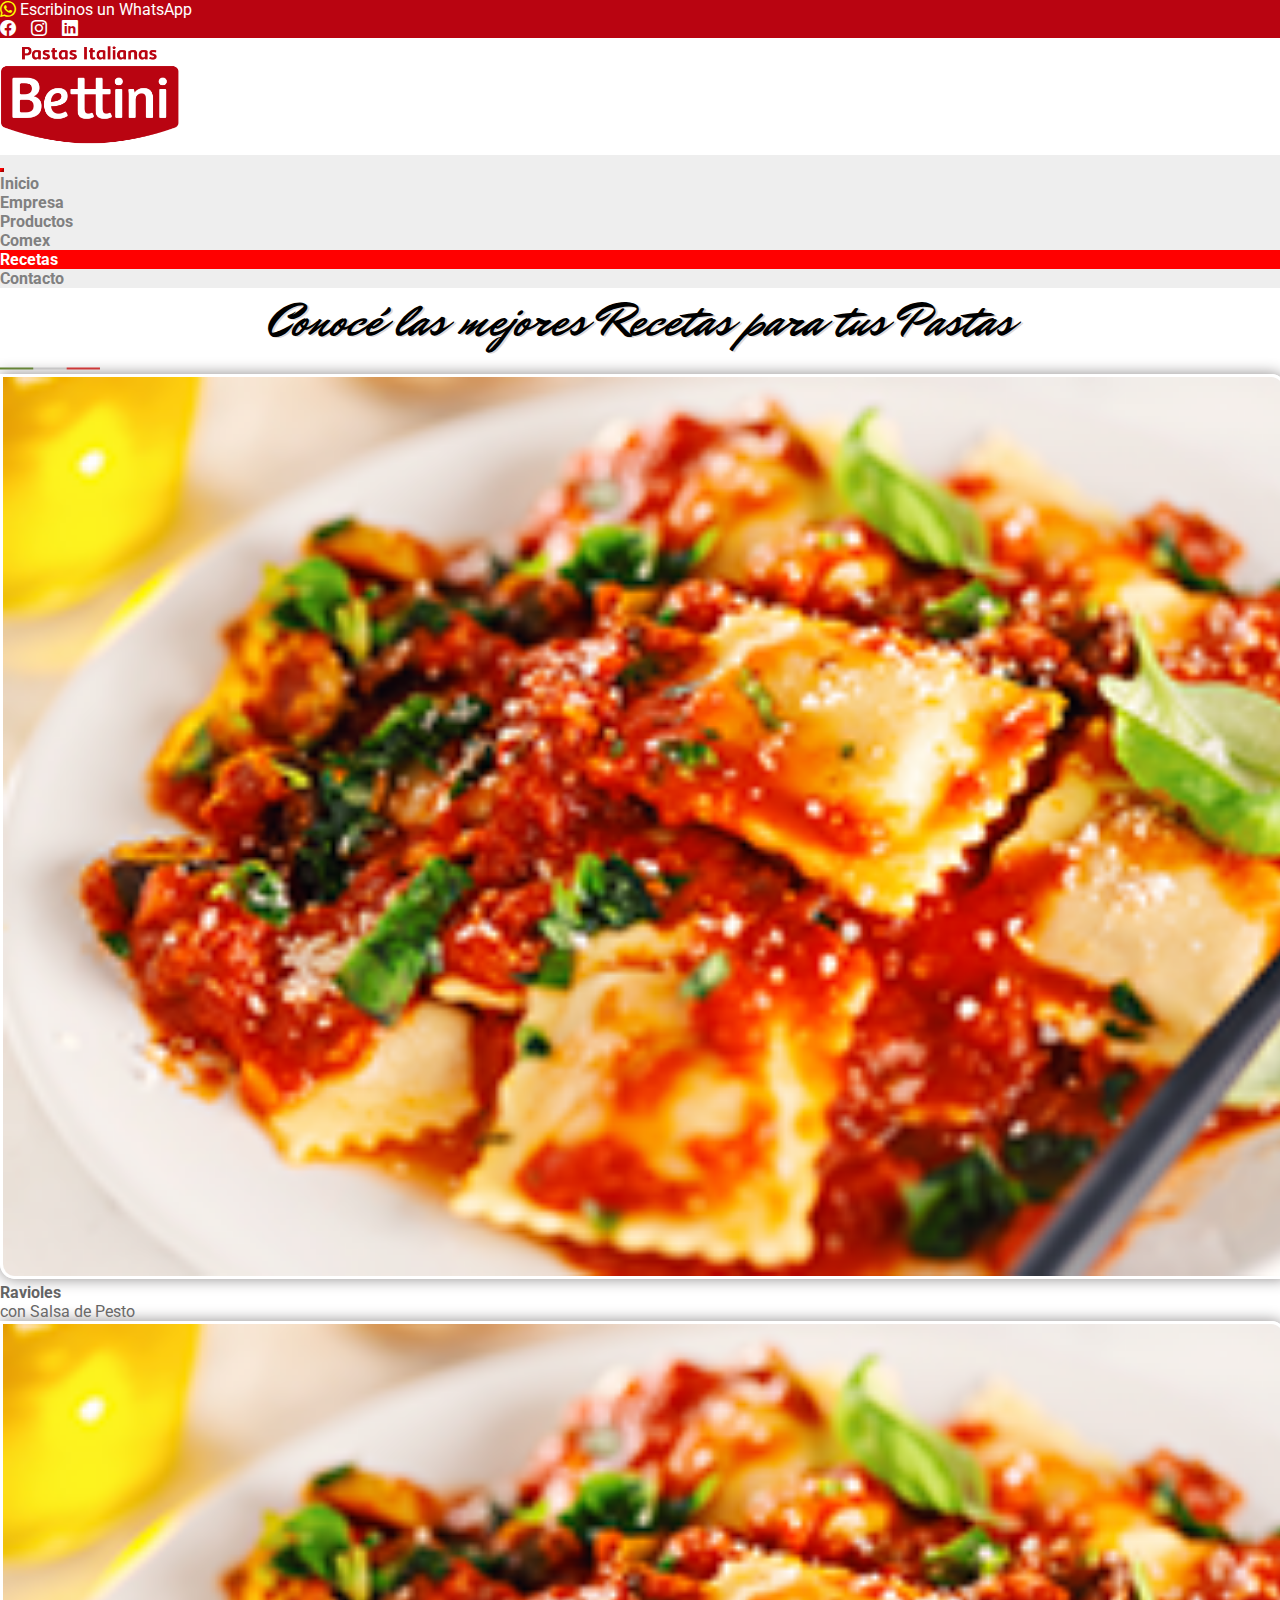
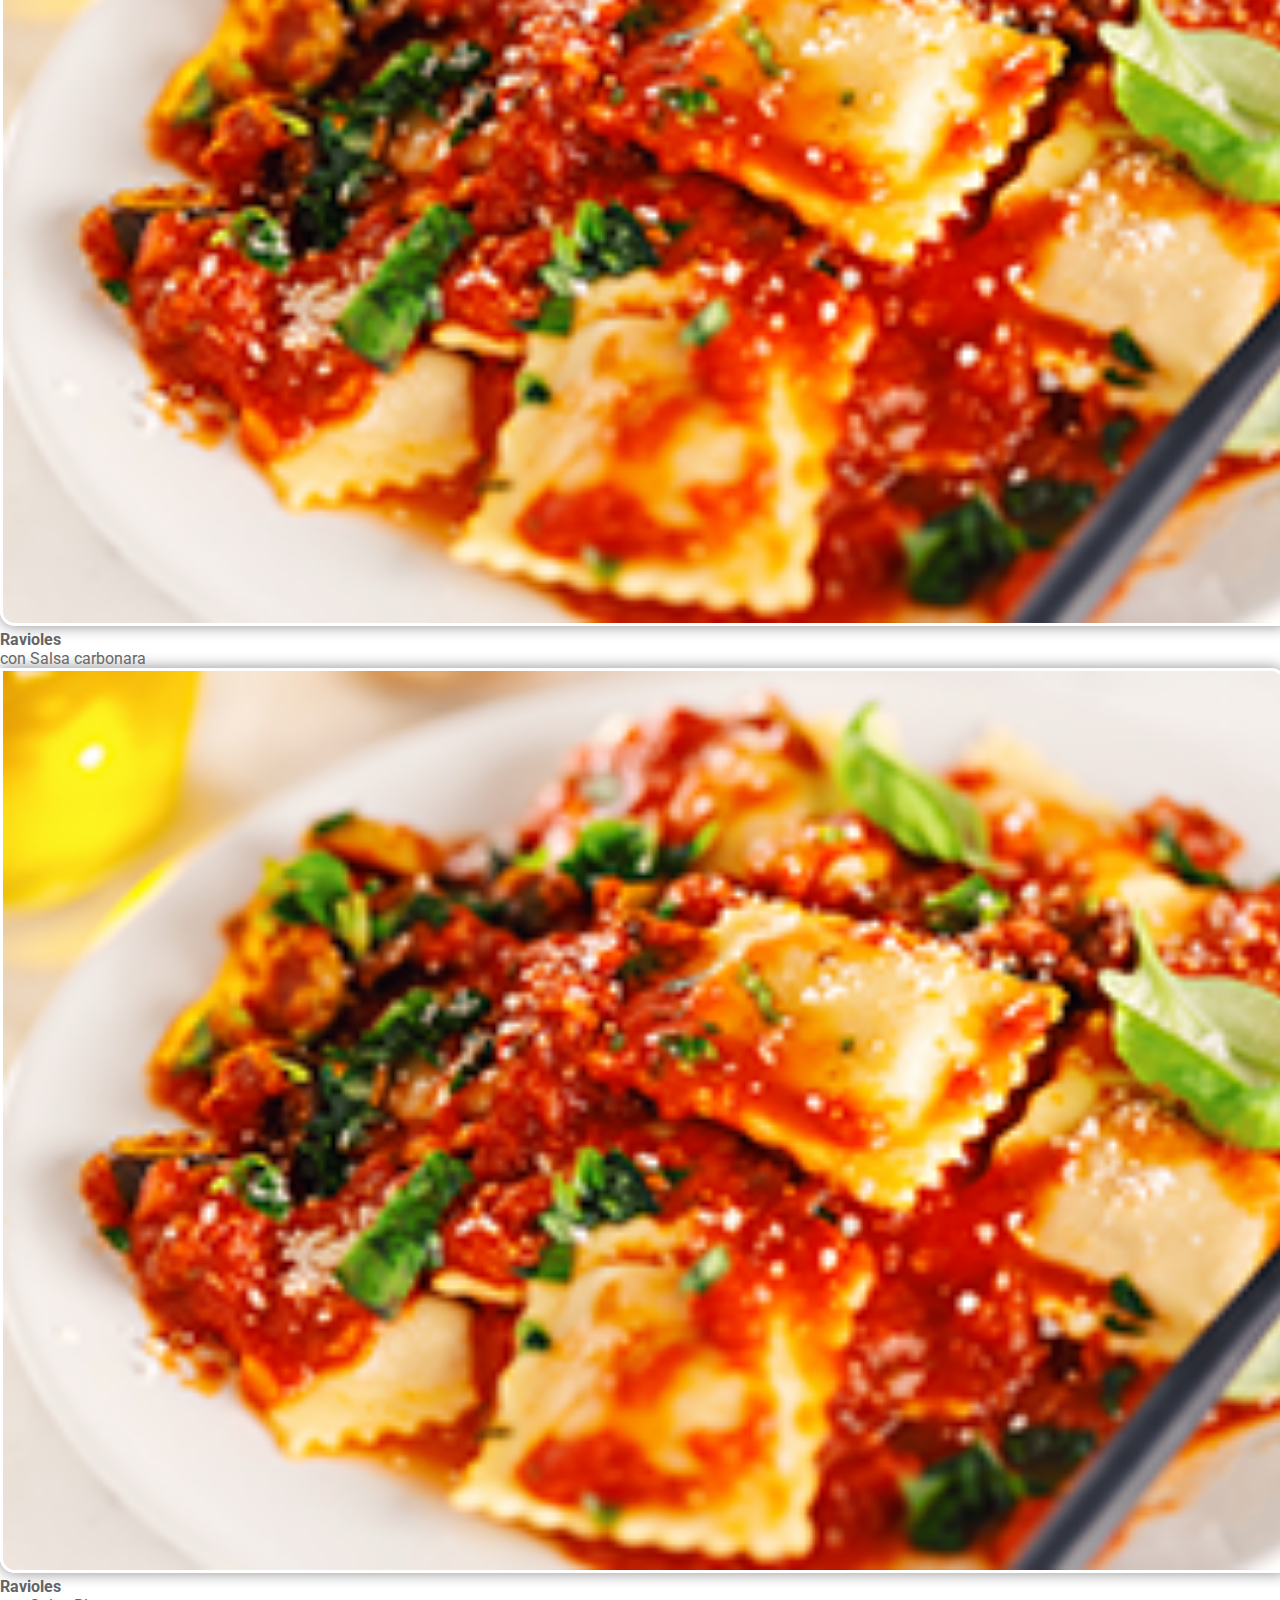
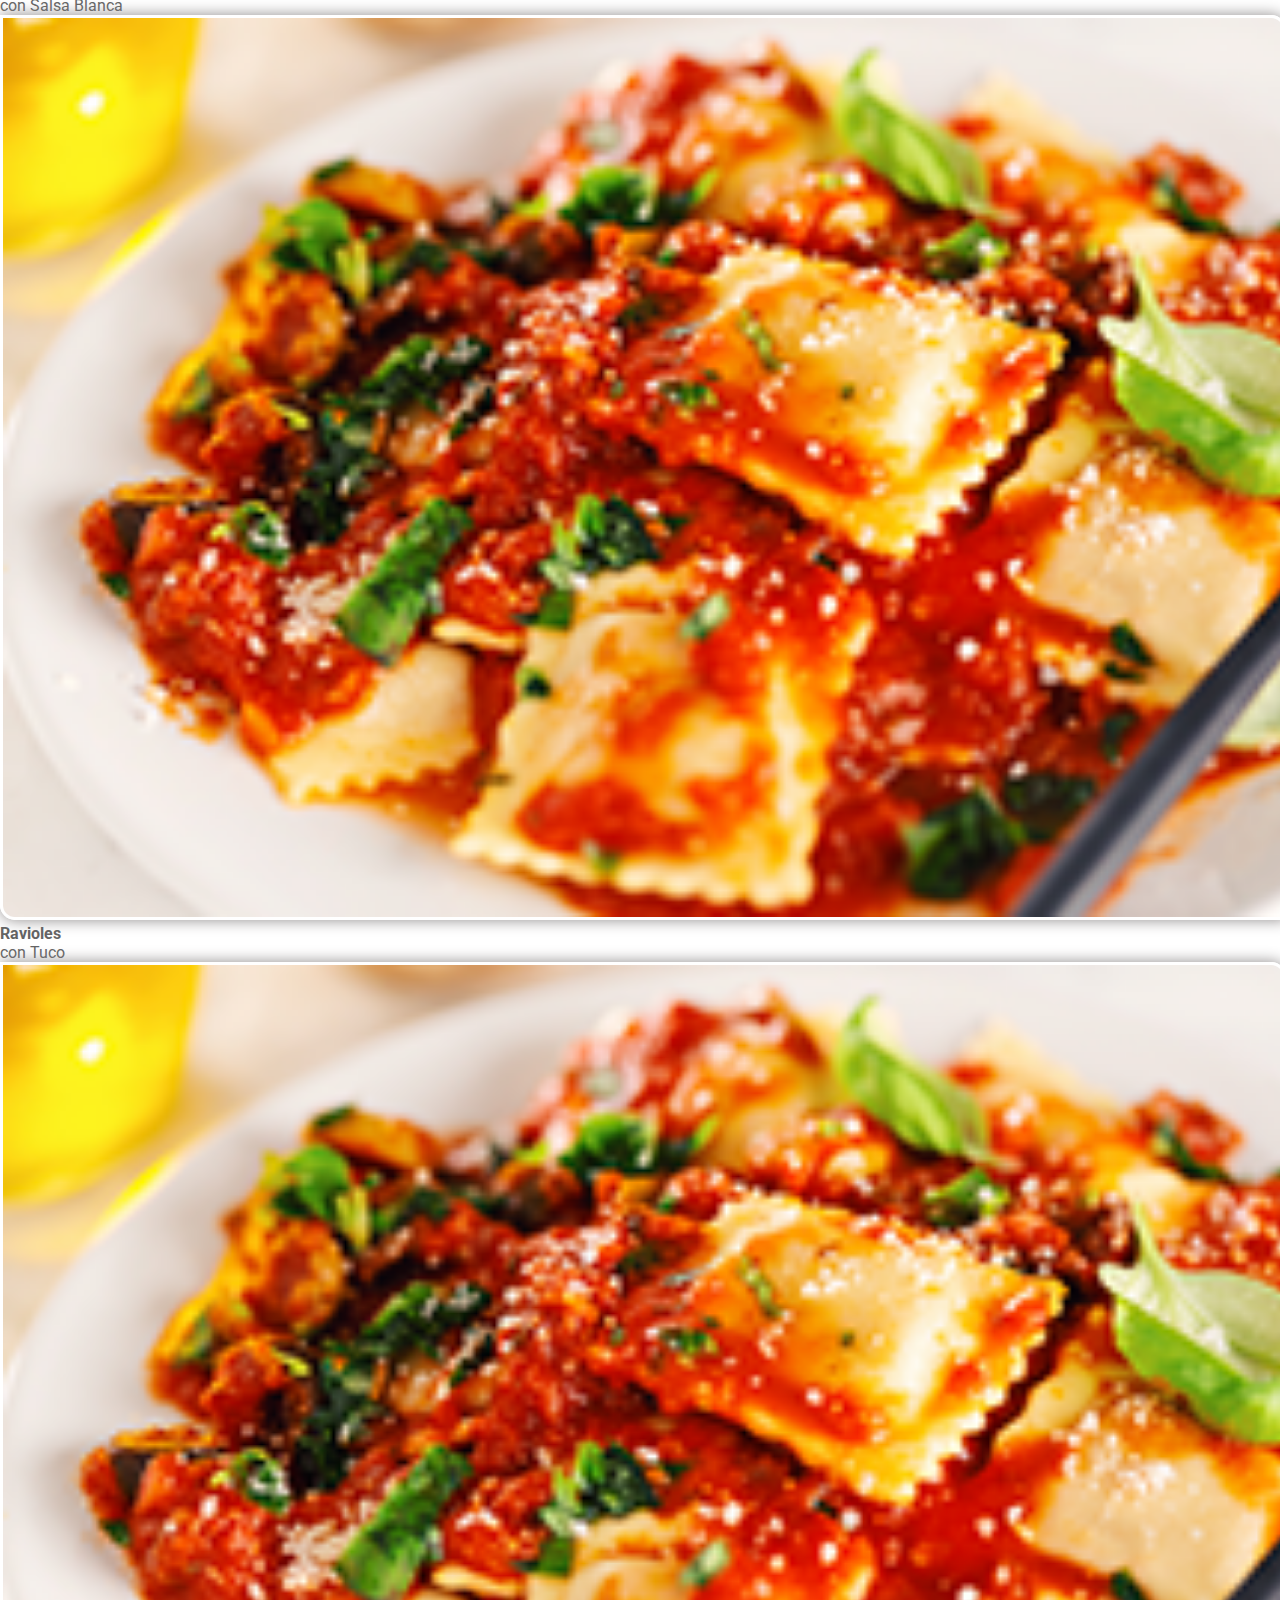
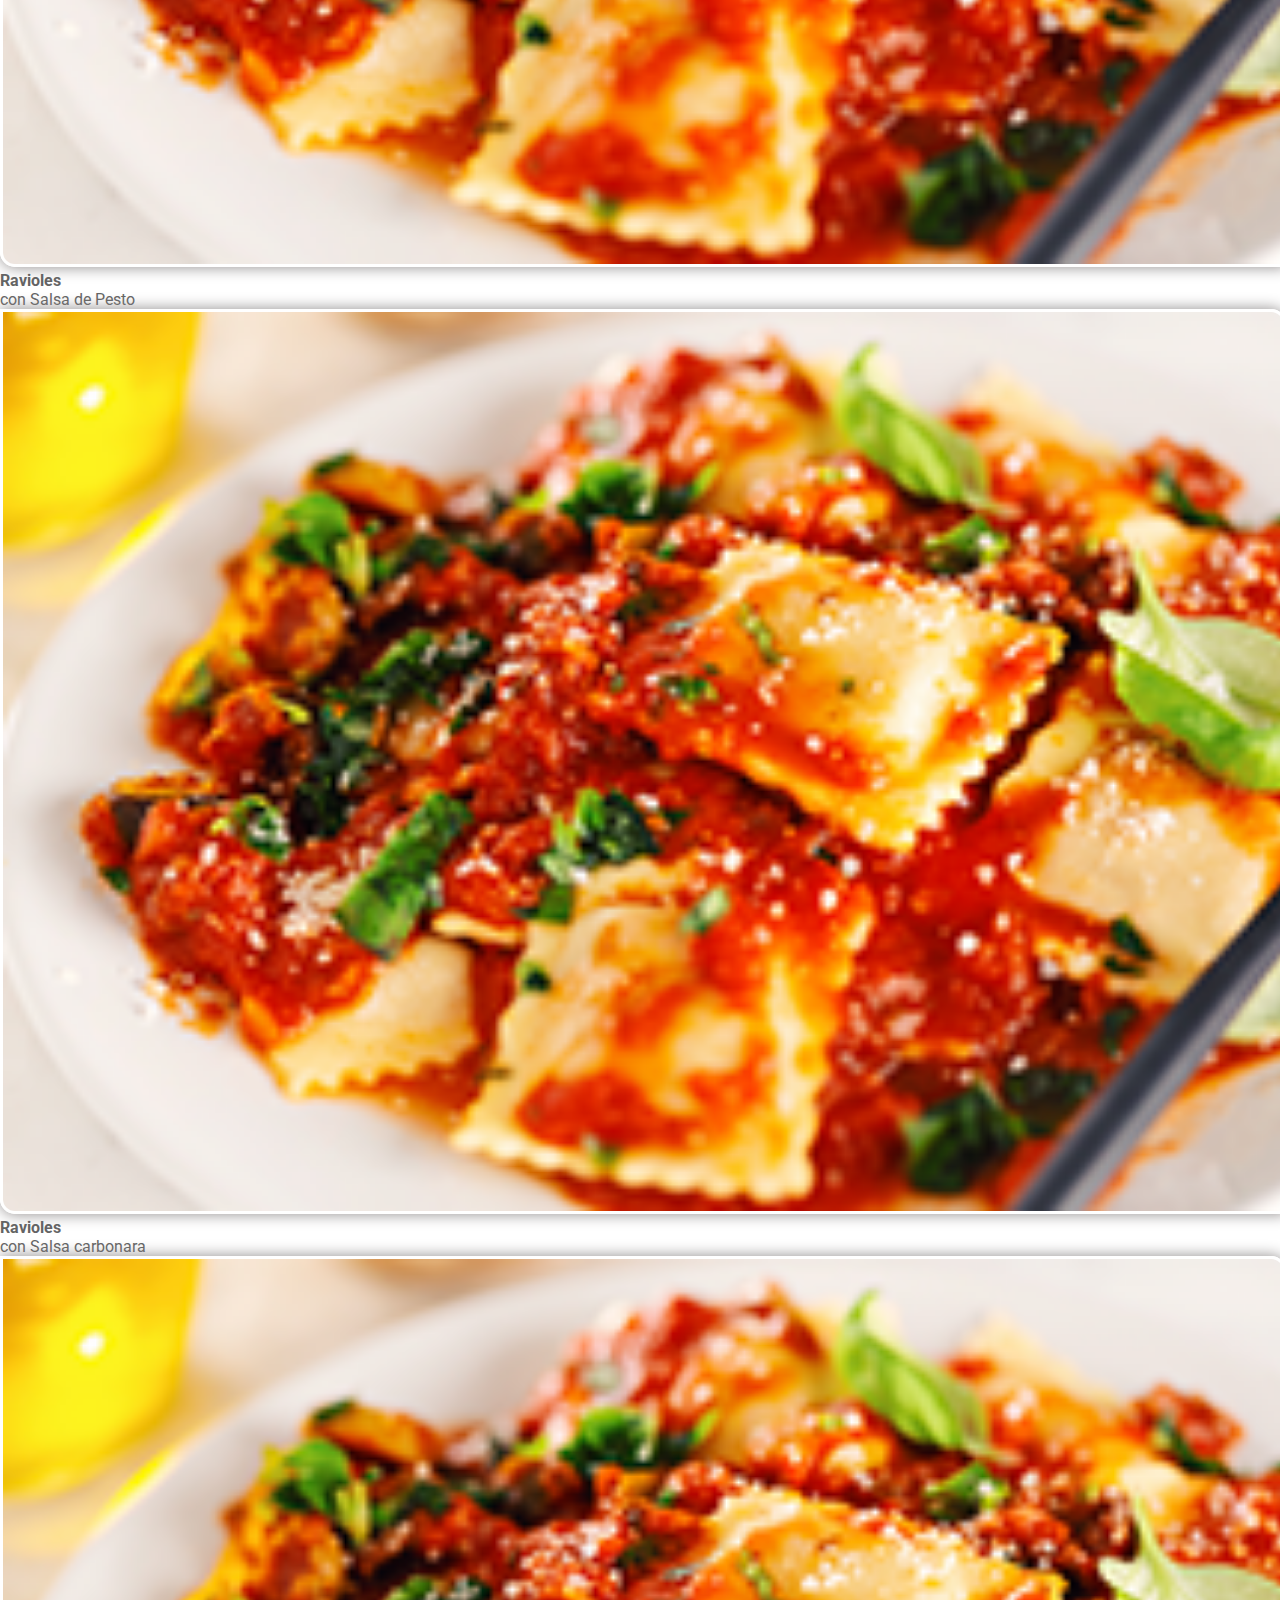
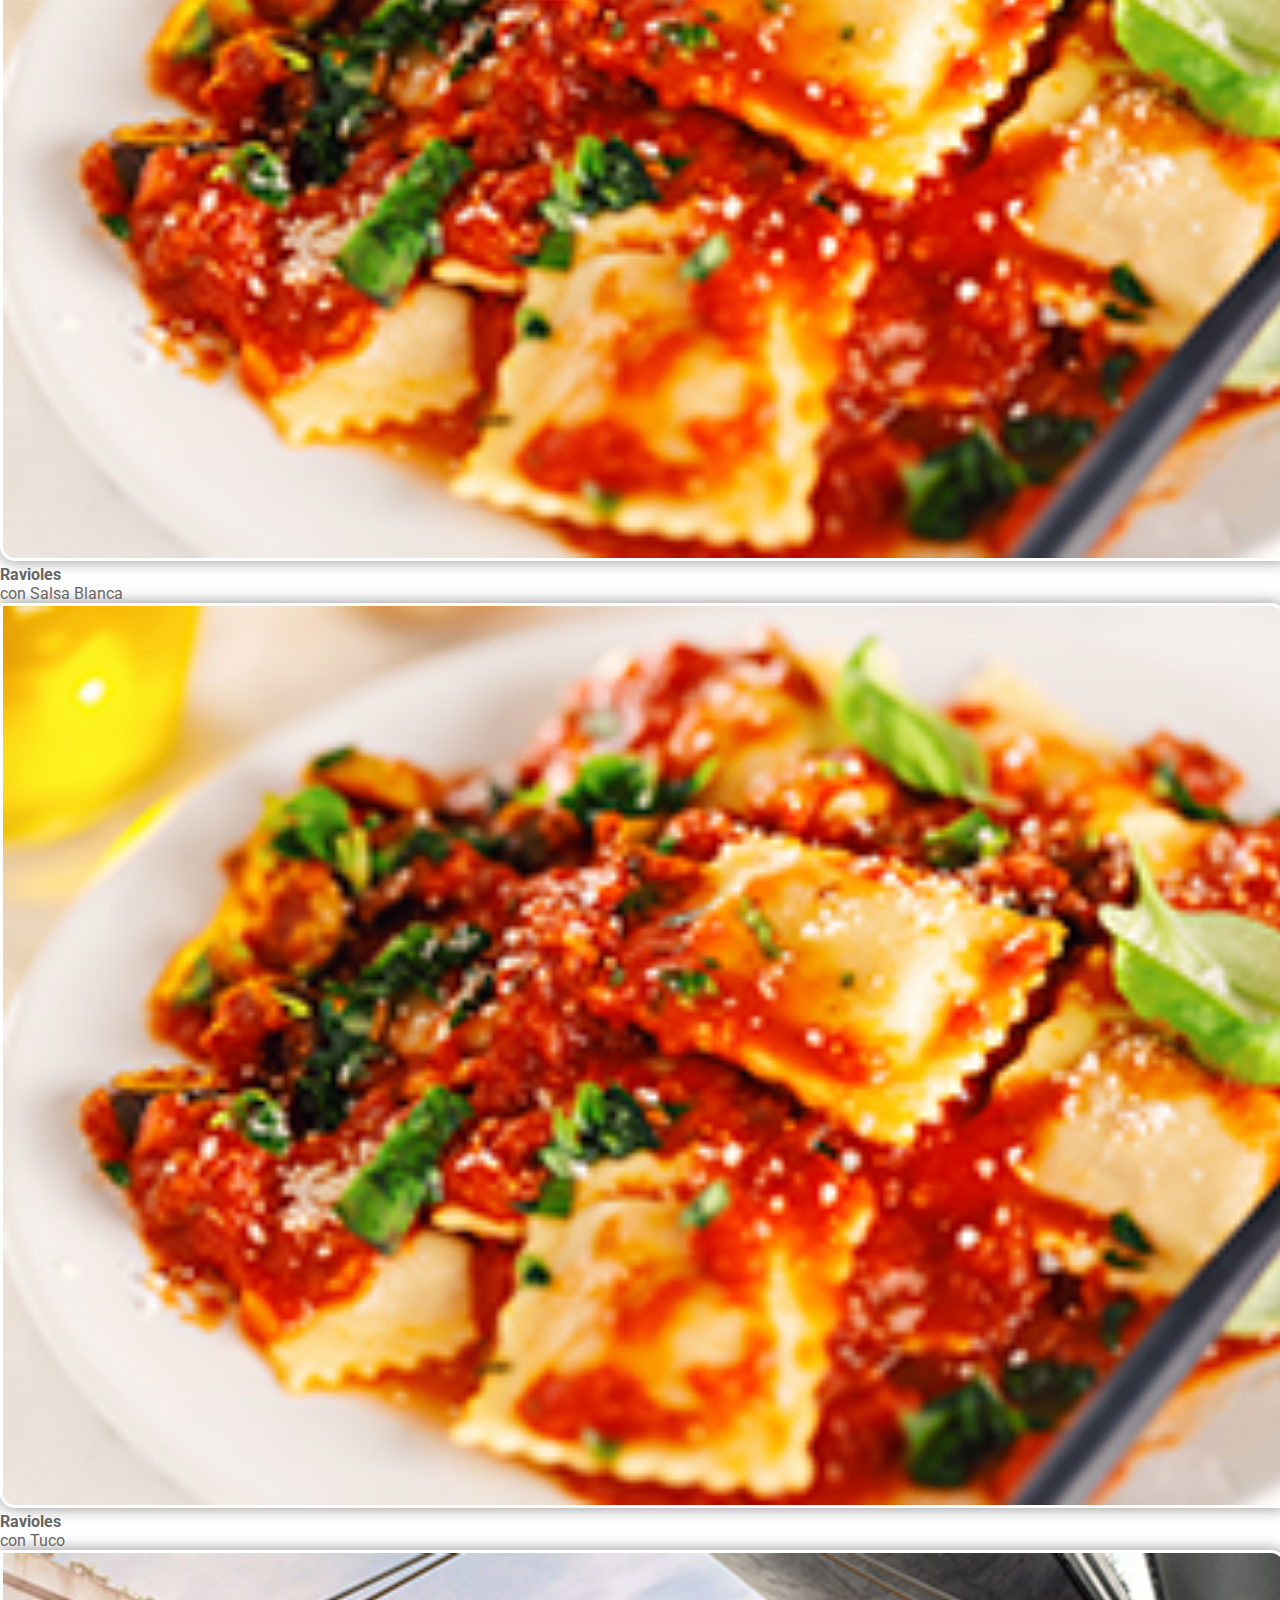
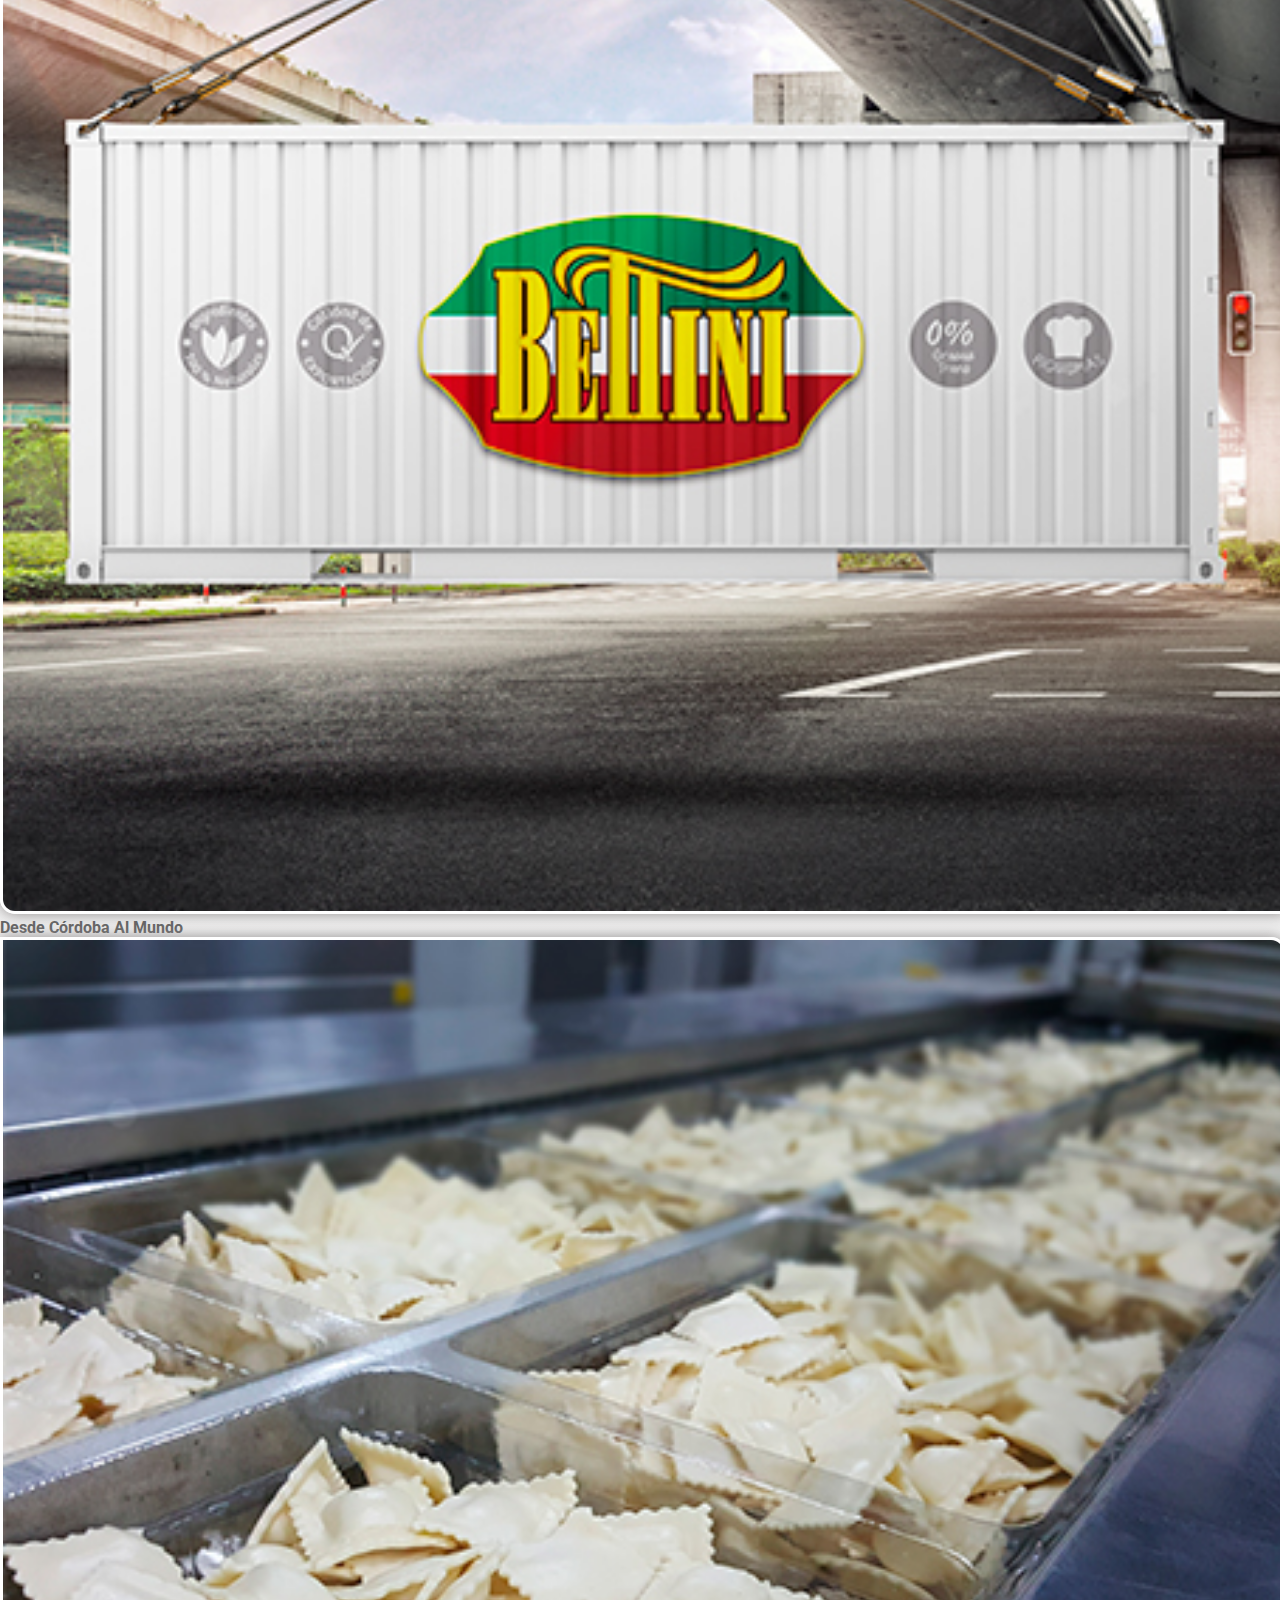
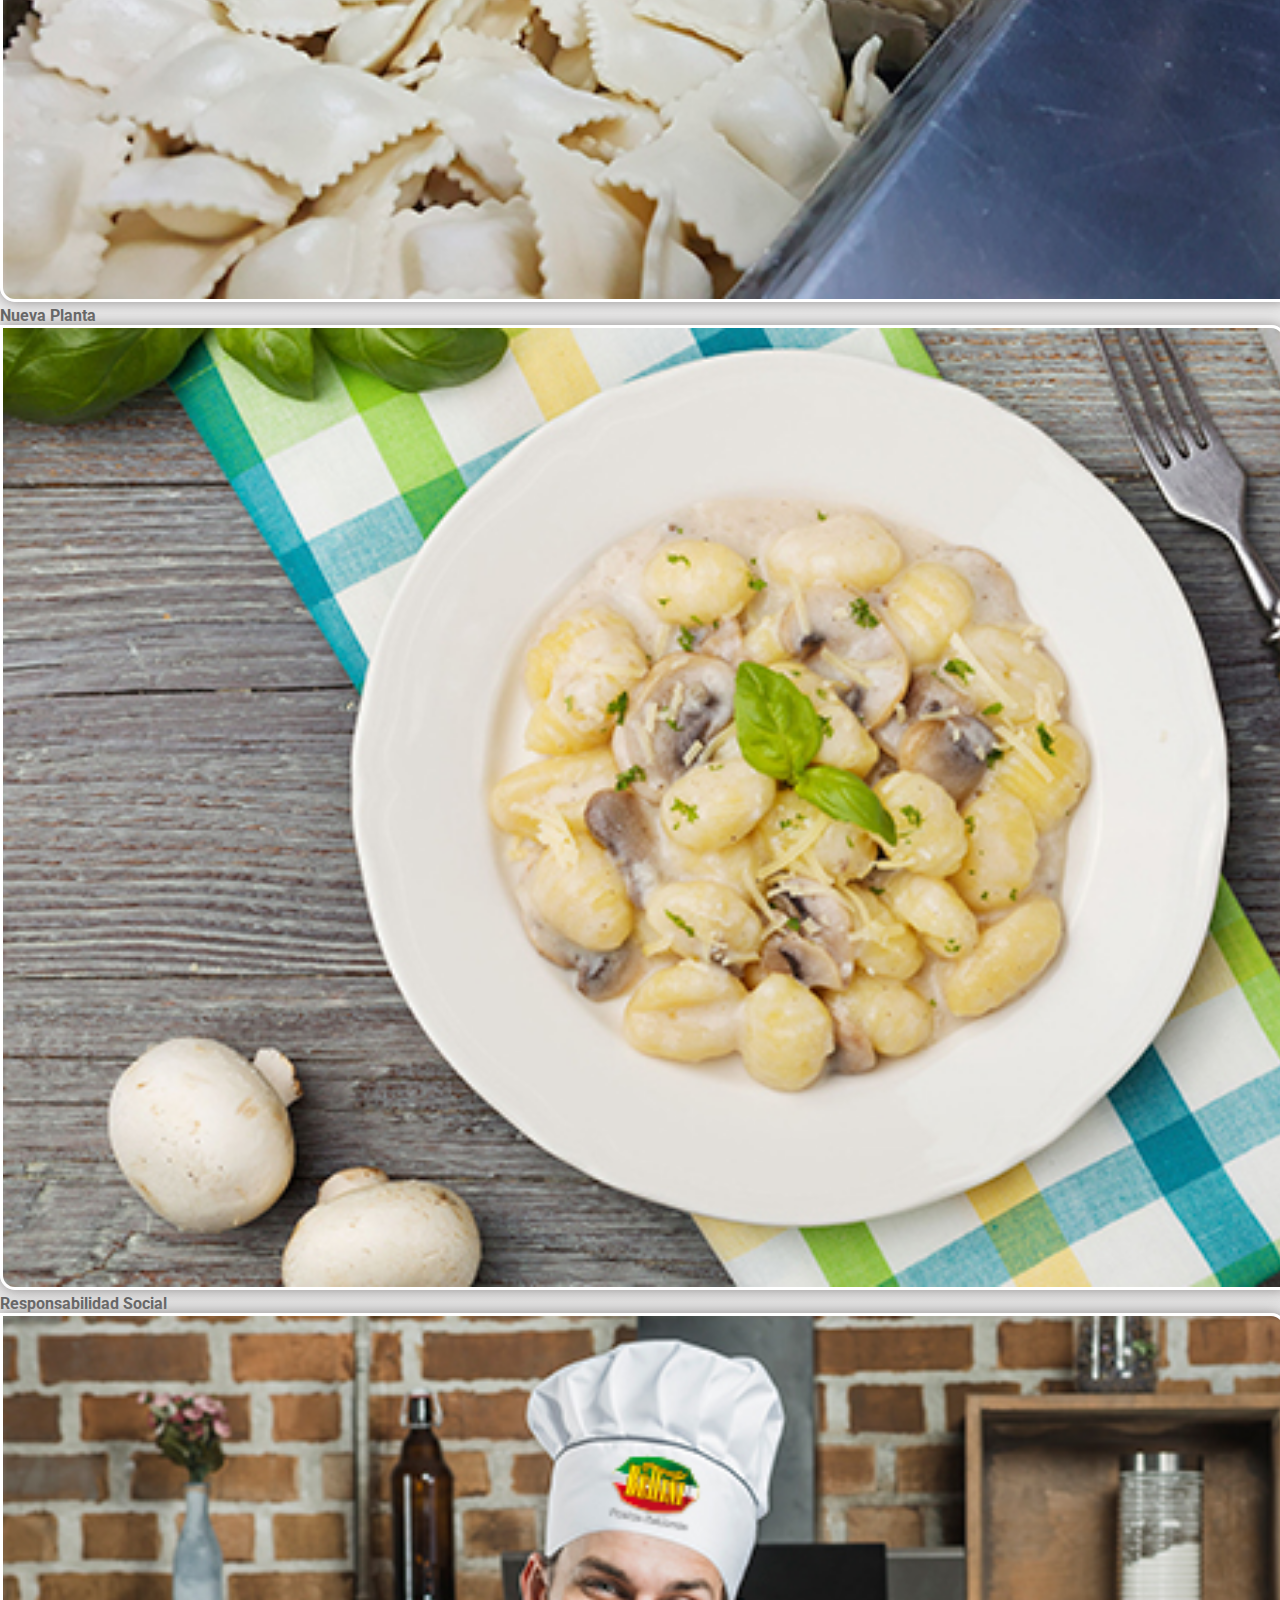
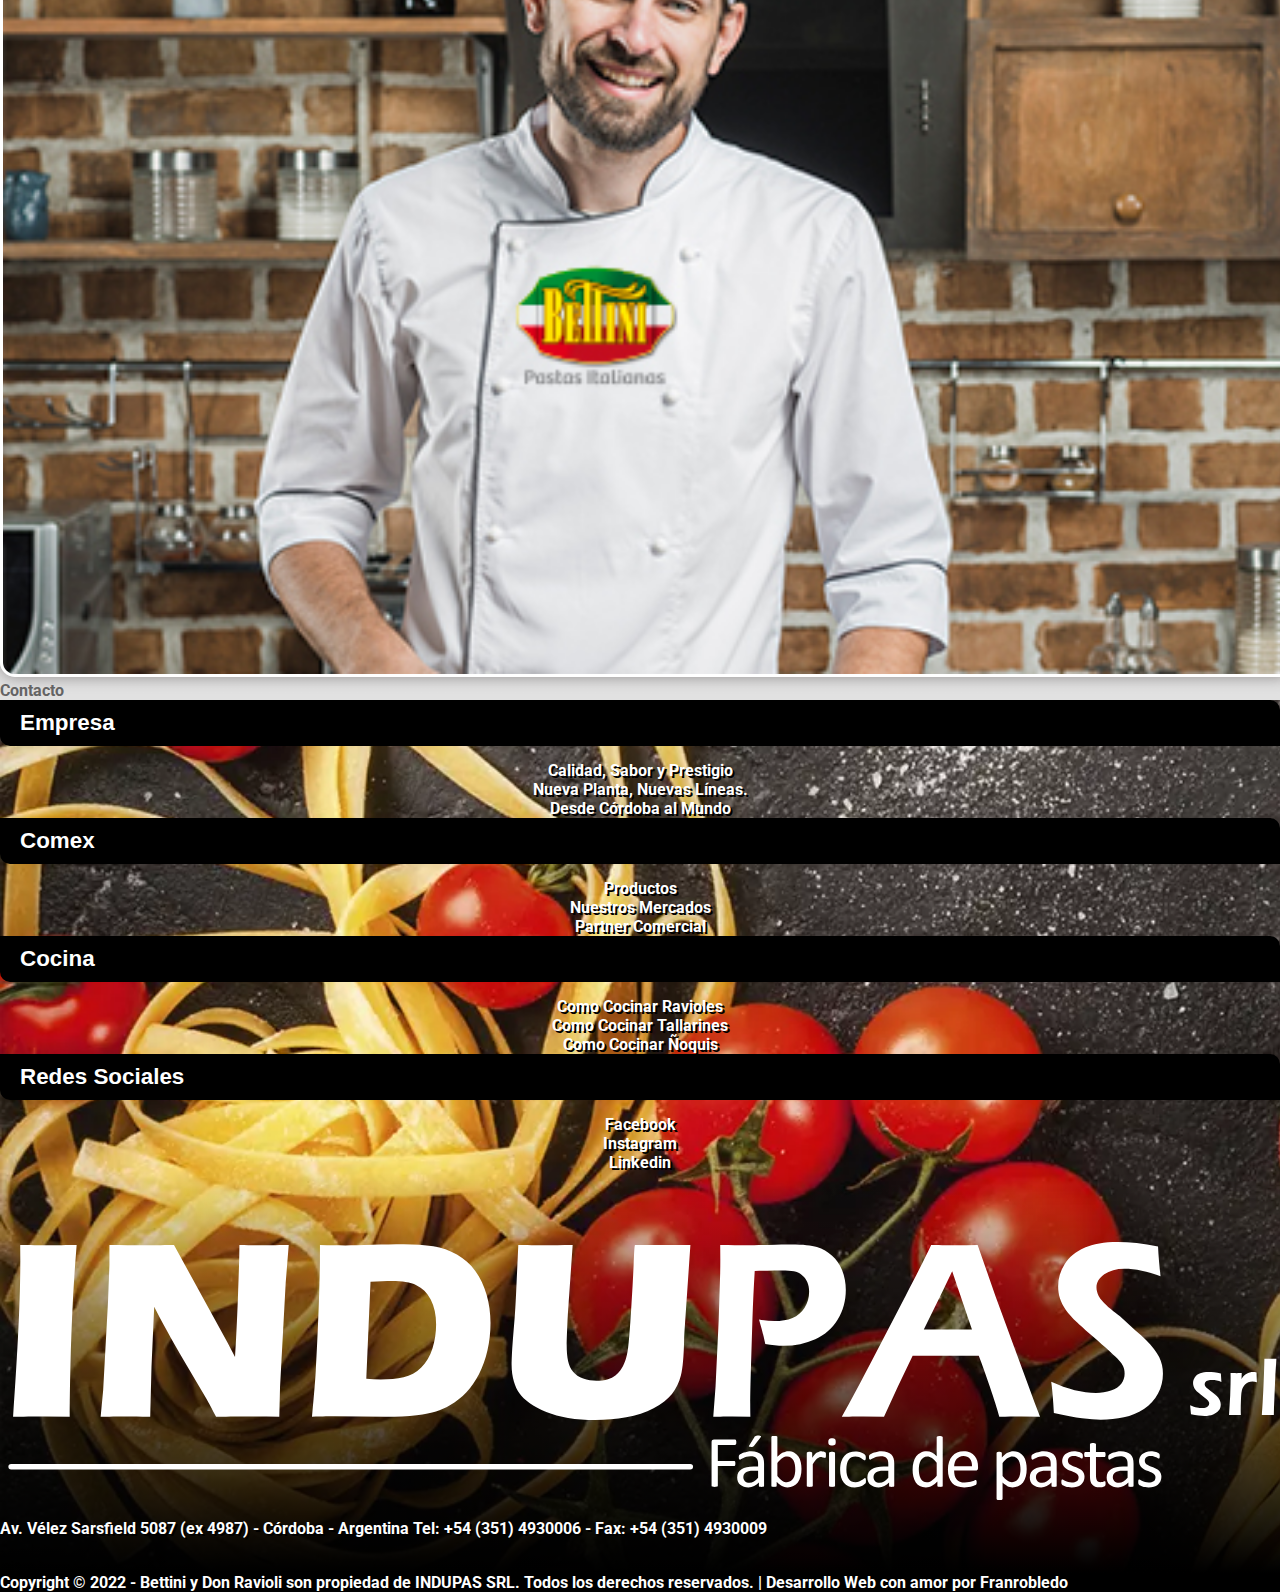
<file: recetas.html>
<!DOCTYPE html>
<html lang="es">
<head>
    <meta charset="UTF-8">
    <meta http-equiv="X-UA-Compatible" content="IE=edge">
    <meta name="viewport" content="width=device-width, initial-scale=1.0">
    <meta name="description" content="Bettini Fábrica de Pastas Italianas. Córdoba Argentina">
    <meta name="author" content="Francisco Robledo">
    <meta name="robots" content=" index,follow">
    <meta name="viewport" content="width=device-width, initial-scale=1">

    <title>Recetas | Fábrica de Pastas Italianas</title>
    <link rel="shortcut icon" href="favicon.ico" type="image/x-icon">
    <link href="https://cdn.jsdelivr.net/npm/bootstrap@5.1.3/dist/css/bootstrap.min.css" rel="stylesheet" integrity="sha384-1BmE4kWBq78iYhFldvKuhfTAU6auU8tT94WrHftjDbrCEXSU1oBoqyl2QvZ6jIW3" crossorigin="anonymous">
    <link rel="stylesheet" href="css/style-boostramp.css">
    <link rel="stylesheet" href="https://cdn.jsdelivr.net/npm/bootstrap-icons@1.8.0/font/bootstrap-icons.css">

    <link
        href="https://fonts.googleapis.com/css?family=Roboto:100,100italic,300,300italic,regular,italic,500,500italic,700,700italic,900,900italic"
        rel="stylesheet" />
    <link href="https://fonts.googleapis.com/css?family=Mr+Dafoe:regular" rel="stylesheet" />
    <link href="https://fonts.googleapis.com/css?family=Bree+Serif:regular" rel="stylesheet" />
</head>

<body id="recetas">
    <header>
        <div class="container-fluid fondoHeaderTop py-2">
            <div class="container">

                <div class="row justify-content-around">
                    <div class="col-ms-4 col-9">
                        <i class="bi bi-whatsapp"></i>
                        <a href="+5493512307538">Escribinos un WhatsApp</a>
                    </div>
                    <div class="col-ms-2 col-3">
                        <ul class="redesSociales">
                            <li><a href="https://www.facebook.com/PastasBettini" target="_blank"><i
                                        class="bi bi-facebook"></i></a></li>
                            <li><a href="https://www.instagram.com/bettinipastas/" target="_blank"><i
                                        class="bi bi-instagram"></i></a> </li>
                            <li><a href="https://www.linkedin.com/company/bettini/about/" target="_blank"><i
                                        class="bi bi-linkedin"></i></a></li>
                        </ul>
                    </div>
                </div>
            </div>

        </div>
        <div class="container">
            <div class="row">
                <div class="col-12 text-center">
                    <a href="index.html">
                        <img class="logo my-2" src="images/logo-header.webp" alt="Logo Pastas Bettini">
                    </a>
                </div>                
            </div>
        </div>

        <nav class="navbar navbar-expand-lg navbar-light bg-light">
            <div class="container justify-content-center">
                <button class="navbar-toggler" type="button" data-bs-toggle="collapse"
                    data-bs-target="#navbarSupportedContent" aria-controls="navbarSupportedContent"
                    aria-expanded="false" aria-label="Toggle navigation">
                    <span class="navbar-toggler-icon"></span>
                </button>
                <div class="collapse navbar-collapse justify-content-center" id="navbarSupportedContent">
                    <ul class="navbar-nav pt-2 pt-lg-0 text-center">
                        <li class="nav-item px-4 py-2">
                            <a href="index.html">Inicio</a>
                        </li>
                        <li class="nav-item px-4 py-2">
                            <a href="empresa.html">Empresa</a>
                        </li>
                        <li class="nav-item px-4 py-2">
                            <a href="productos.html">Productos</a>
                        </li>
                        <li class="nav-item px-4 py-2">
                            <a href="comex.html">Comex</a>
                        </li>
                        <li class="nav-item px-4 py-2 active">
                            <a href="recetas.html">Recetas</a>
                        </li>
                        <li class="nav-item px-4 py-2">
                            <a href="contacto.html">Contacto</a>
                        </li>

                    </ul>
                </div>
            </div>
        </nav>



    </header>

    <main>
        <div class="container text-center">
            <h1 class="titulo my-5">Conocé las mejores Recetas para tus Pastas</h1>
            <img class="separadorImg pb-5" src="images/italia.png" alt="">
            <section>
                <article class="row">                 
                    <div class="col-lg-3 col-md-4 col-sm-6 col-12 text-center">
                            <a href="recetas/ravioles-salsa-pesto.html">
                                <img class="imgReceta" src="images/receta-mini.png"
                                    alt="Ravioles Pollo Carne y Espinaca Bettini">
                            </a>
                            <p class="bold text-center pt-3 h4">Ravioles</p>
                            <p> con Salsa de Pesto</p>
                        </div>
                        <div class="col-lg-3 col-md-4 col-sm-6 col-12 text-center">
                            <a href="recetas/ravioles-salsa-pesto.html">
                                <img class="imgReceta" src="images/receta-mini.png"
                                    alt="Ravioles Pollo Carne y Espinaca Bettini">
                            </a>
                            <p class="bold text-center pt-3 h4">Ravioles</p>
                            <p> con Salsa carbonara</p=>
                        </div>
                        <div class="col-lg-3 col-md-4 col-sm-6 col-12 text-center">
                            <a href="recetas/ravioles-salsa-pesto.html">
                                <img class="imgReceta" src="images/receta-mini.png"
                                    alt="Ravioles Pollo Carne y Espinaca Bettini">
                            </a>
                            <p class="bold text-center pt-3 h4">Ravioles</p>
                            <p>con Salsa Blanca</p>
                        </div>
                        <div class="col-lg-3 col-md-4 col-sm-6 col-12 text-center">
                            <a href="recetas/ravioles-salsa-pesto.html">
                                <img class="imgReceta" src="images/receta-mini.png"
                                    alt="Sorrentinos Ricotta Jamón y Queso Bettini">
                            </a>
                            <p class="bold text-center pt-3 h4">Ravioles</p>
                            <p>con Tuco</p>
                        </div>
                        <div class="col-lg-3 col-md-4 col-sm-6 col-12 text-center">
                            <a href="recetas/ravioles-salsa-pesto.html">
                                <img class="imgReceta" src="images/receta-mini.png"
                                    alt="Ravioles Pollo Carne y Espinaca Bettini">
                            </a>
                            <p class="bold text-center pt-3 h4">Ravioles</p>
                            <p> con Salsa de Pesto</p>
                        </div>
                        <div class="col-lg-3 col-md-4 col-sm-6 col-12 text-center">
                            <a href="recetas/ravioles-salsa-pesto.html">
                                <img class="imgReceta" src="images/receta-mini.png"
                                    alt="Ravioles Pollo Carne y Espinaca Bettini">
                            </a>
                            <p class="bold text-center pt-3 h4">Ravioles</p>
                            <p> con Salsa carbonara</p>
                        </div>
                        <div class="col-lg-3 col-md-4 col-sm-6 col-12 text-center">
                            <a href="recetas/ravioles-salsa-pesto.html">
                                <img class="imgReceta" src="images/receta-mini.png"
                                    alt="Ravioles Pollo Carne y Espinaca Bettini">
                            </a>
                            <p class="bold text-center pt-3 h4">Ravioles</p>
                            <p>con Salsa Blanca</p>
                        </div>
                        <div class="col-lg-3 col-md-4 col-sm-6 col-12 text-center">
                            <a href="recetas/ravioles-salsa-pesto.html">
                                <img class="imgReceta" src="images/receta-mini.png"
                                    alt="Sorrentinos Ricotta Jamón y Queso Bettini">
                            </a>
                            <p class="bold text-center pt-3 h4">Ravioles</p>
                            <p>con Tuco</p>
                        </div>

                </article>
            </section>



        </div>

        <section class="container-fuir fondoGrisClarito mt-5 py-5">
            <article class="container">
                <div class="row py-5">
                    <div class="col-lg-3 col-sm-6 col-12">
                        <a href="empresa.html#cordoba">
                            <img class="imgVcard" src="images/exportamos-productos.jpg"
                                alt="Banner Desde Córdoba al Mundo">
                            <p class="bold text-center pt-3">Desde Córdoba Al Mundo</p>
                        </a>
                    </div>
                    <div class="col-lg-3 col-sm-6 col-12">
                        <a href="empresa.html#planta">
                            <img class="imgVcard" src="images/raviolesmarcablanca.jpg" alt="Banner Nueva Planta">
                        </a>
                        <p class="bold text-center pt-3">Nueva Planta</p>
                    </div>
                    <div class="col-lg-3 col-sm-6 col-12">
                        <a href="empresa.html#responsabilidad">
                            <img class="imgVcard" src="images/recetasbettini.jpg"
                                alt="Banner Responsabilidad Empresarial">
                            <p class="bold text-center pt-3">Responsabilidad Social</p>
                        </a>
                    </div>
                    <div class="col-lg-3 col-sm-6 col-12">
                        <a href="contacto.html">
                            <img class="imgVcard" src="images/contacto.jpg" alt="Banner Contacto">
                            <p class="bold text-center pt-3">Contacto</p>
                        </a>
                    </div>
                </div>

            </article>
        </section>
    </main>
    <footer class="container-fluid fondoGrisClaro pt-5">
        <div class="container">
            <div class="row my-5">
                <div class="col-lg-3 col-sm-6 col-12 pb-5">
                    <h4 class="text-center">Empresa</h4>
                    <ul>
                        <li><a href="empresa.html#calidad">Calidad, Sabor y Prestigio</a></li>
                        <li><a href="empresa.html#planta">Nueva Planta, Nuevas Líneas.</a></li>
                        <li><a href="empresa.html#cordoba">Desde Córdoba al Mundo</a></li>
                    </ul>
                </div>
                <div class="col-lg-3 col-sm-6 col-12 pb-5">
                    <h4 class="text-center">Comex</h4>
                    <ul>
                        <li><a href="productos.html">Productos</a></li>
                        <li><a href="comex.html#mercados">Nuestros Mercados</a></li>
                        <li><a href="comex.html#partner">Partner Comercial</a></li>
                    </ul>
                </div>
                <div class="col-lg-3 col-sm-6 col-12 pb-5">
                    <h4 class="text-center">Cocina</h4>
                    <ul>
                        <li><a href="productos/raviol-pollo-carne-espinaca.html#comoCocinar">Como Cocinar Ravioles</a>
                        </li>
                        <li><a href="productos/raviol-pollo-carne-espinaca.html#comoCocinar">Como Cocinar Tallarines</a>
                        </li>
                        <li><a href="productos/raviol-pollo-carne-espinaca.html#comoCocinar">Como Cocinar Ñoquis</a>
                        </li>
                    </ul>
                </div>
                <div class="col-lg-3 col-sm-6 col-12 pb-5">
                    <h4 class="text-center">Redes Sociales</h4>
                    <ul>
                        <li><a href="https://www.facebook.com/PastasBettini" target="_blank">Facebook</a></li>
                        <li><a href="https://www.instagram.com/bettinipastas/" target="_blank">Instagram</a></li>
                        <li><a href="https://www.linkedin.com/company/bettini/about/" target="_blank">Linkedin</a></li>
                    </ul>
                </div>
            </div>
        </div>
        <div class="container-fluid footerSecundarioFondo pt-5">
            <div class="container">
                <div class="row justify-content-center">
                    <div class="col-lg-2 col-sm-6 col-12">
                        <img src="images/indupas-01.svg" alt="Logo Indupas">
                    </div>
                    <div class="col-lg-8 col-sm-6 col-12">
                        <p>Av. Vélez Sarsfield 5087 (ex 4987) - Córdoba - Argentina Tel: +54 (351) 4930006 - Fax: +54 (351)
                            4930009</p>
                    </div>
                </div>
            </div>
        </div>
        <div class="footerCopyright py-3">
            <div class="container text-center">
                <p>Copyright © 2022 - Bettini y Don Ravioli son propiedad de INDUPAS SRL. <!--<a href="#">Políticas de
                        Privacidad.</a> --> Todos los derechos
                    reservados. | Desarrollo Web con amor por Franrobledo</p>
            </div>

        </div>
    </footer>

    <script src="https://cdn.jsdelivr.net/npm/@popperjs/core@2.10.2/dist/umd/popper.min.js"
        integrity="sha384-7+zCNj/IqJ95wo16oMtfsKbZ9ccEh31eOz1HGyDuCQ6wgnyJNSYdrPa03rtR1zdB" crossorigin="anonymous">
    </script>
    <script src="https://cdn.jsdelivr.net/npm/bootstrap@5.1.3/dist/js/bootstrap.min.js"
        integrity="sha384-QJHtvGhmr9XOIpI6YVutG+2QOK9T+ZnN4kzFN1RtK3zEFEIsxhlmWl5/YESvpZ13" crossorigin="anonymous">
    </script>
    <script>
        var $ = jQuery.noConflict();
$(window).scroll(function(){
var scroll = $(this).scrollTop();
$('.parallax').css({'background-position':'0px '+scroll/2+'px'});
});

    </script>

</body>

</html>
</file>
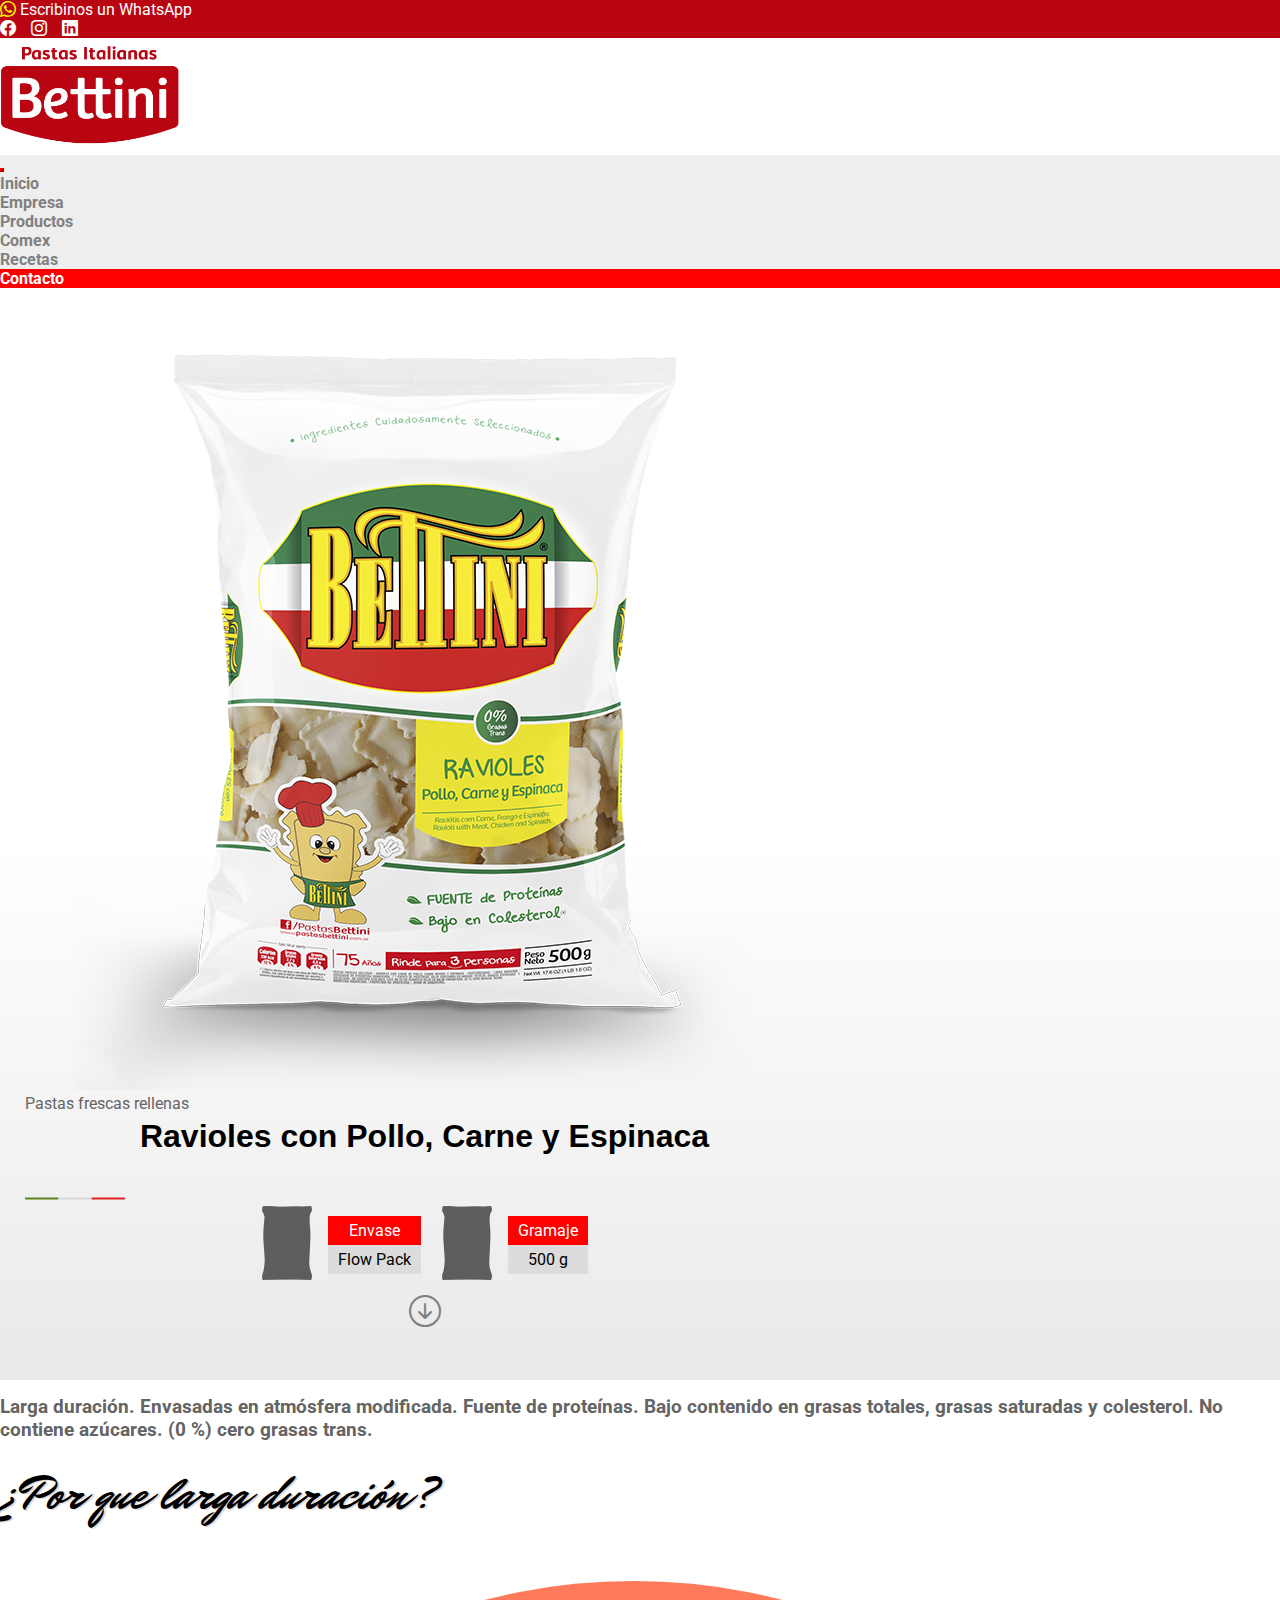
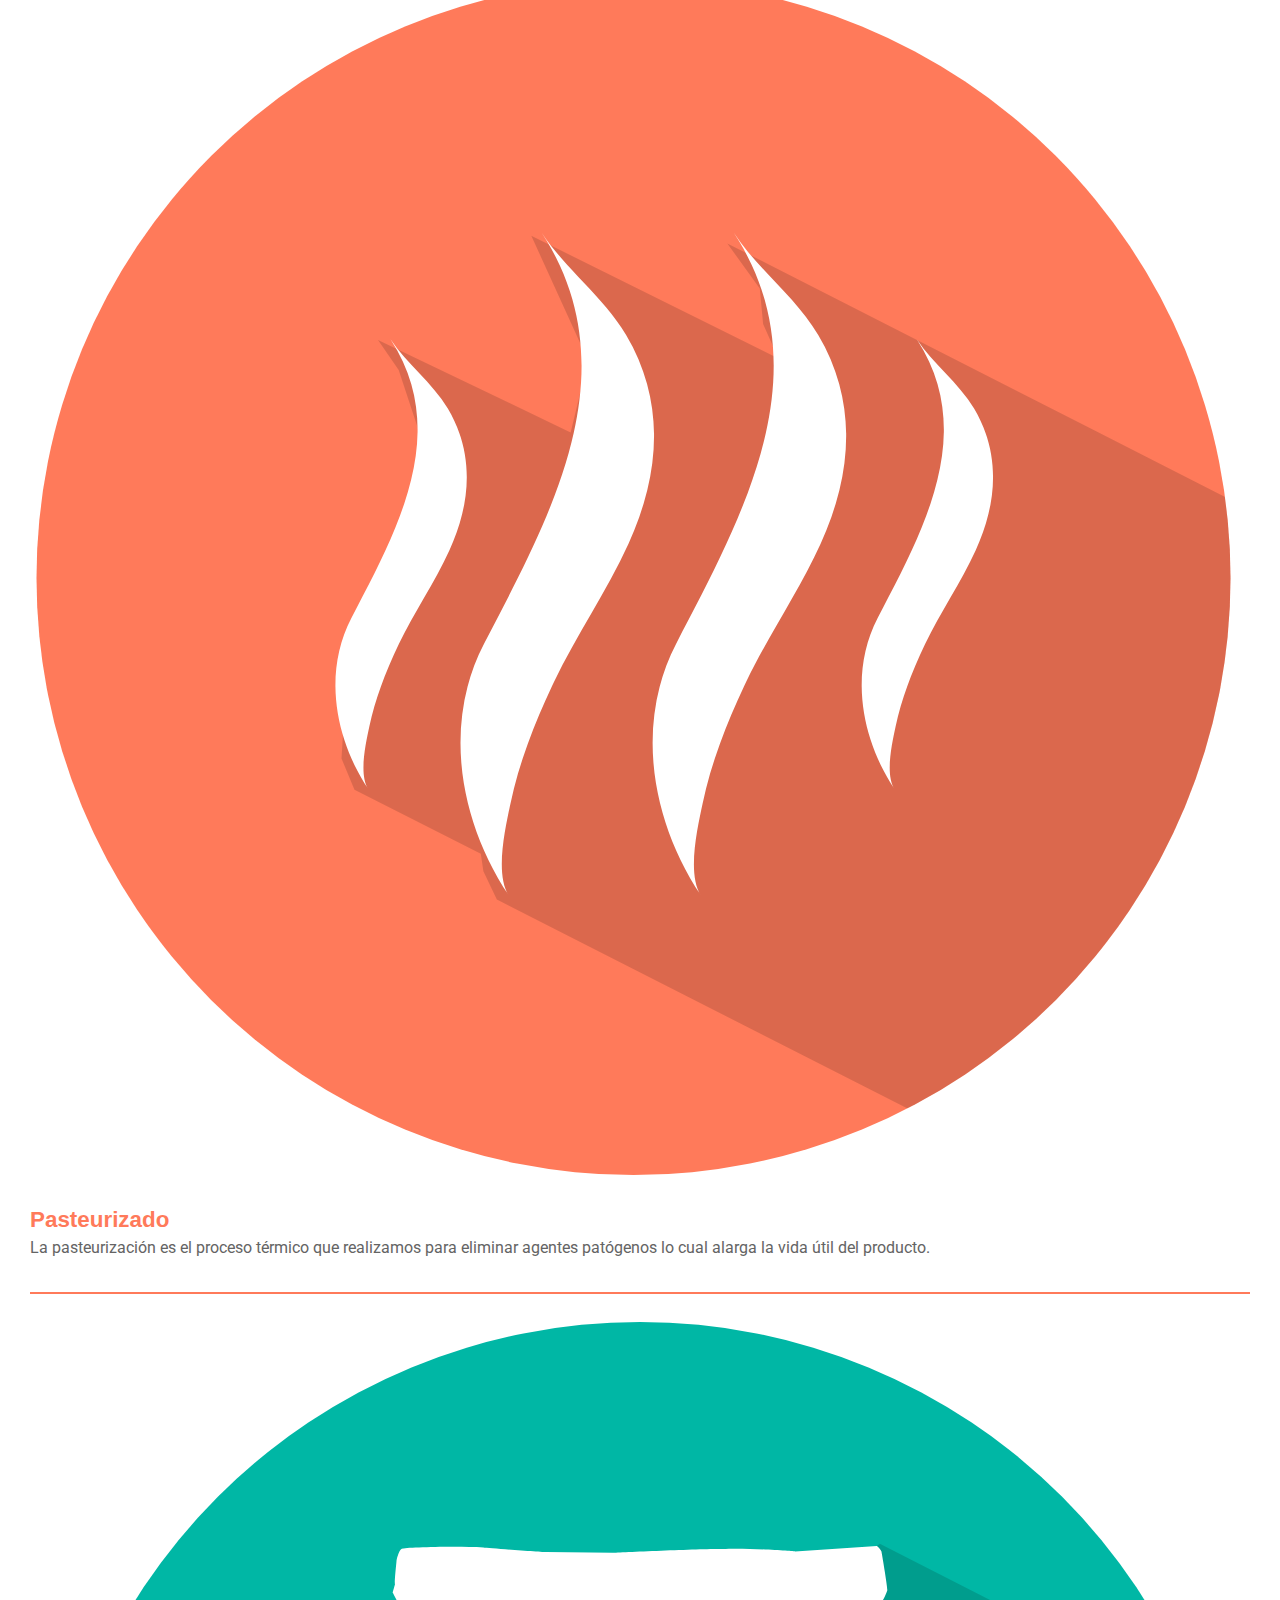
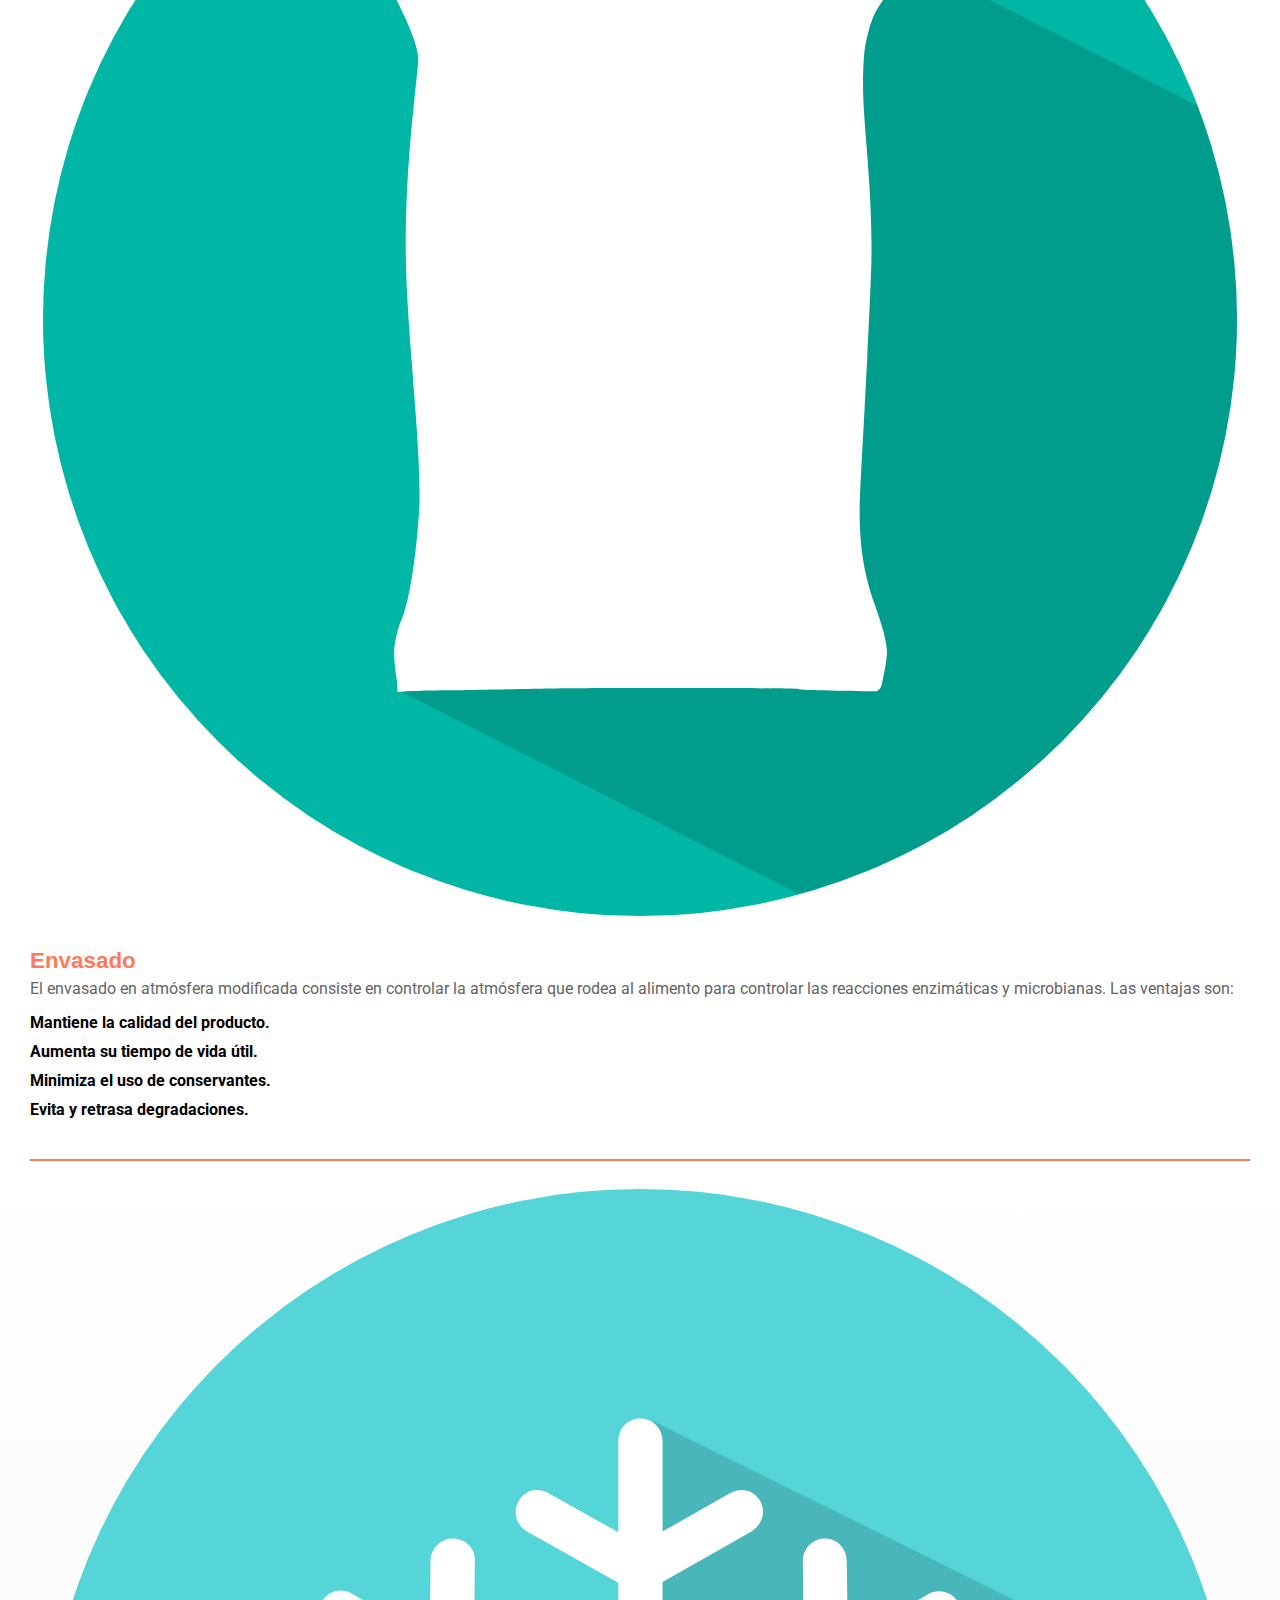
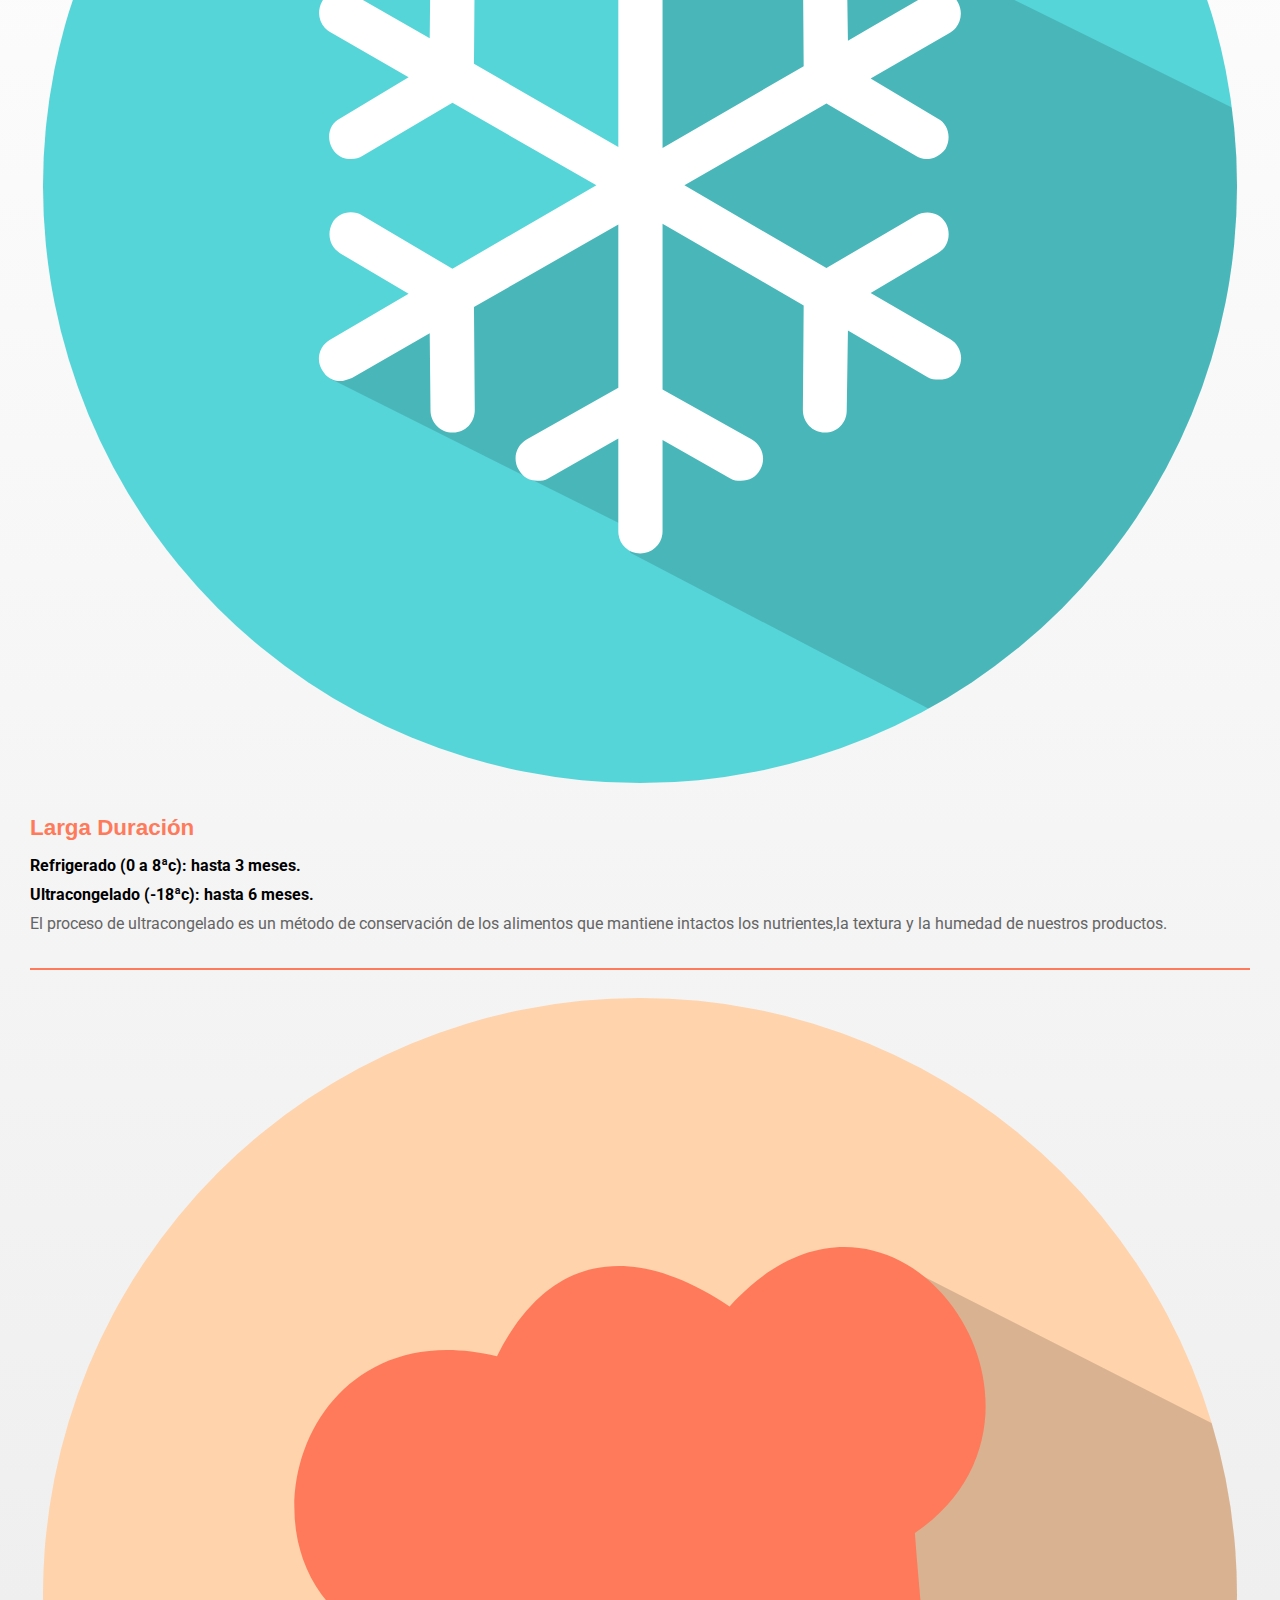
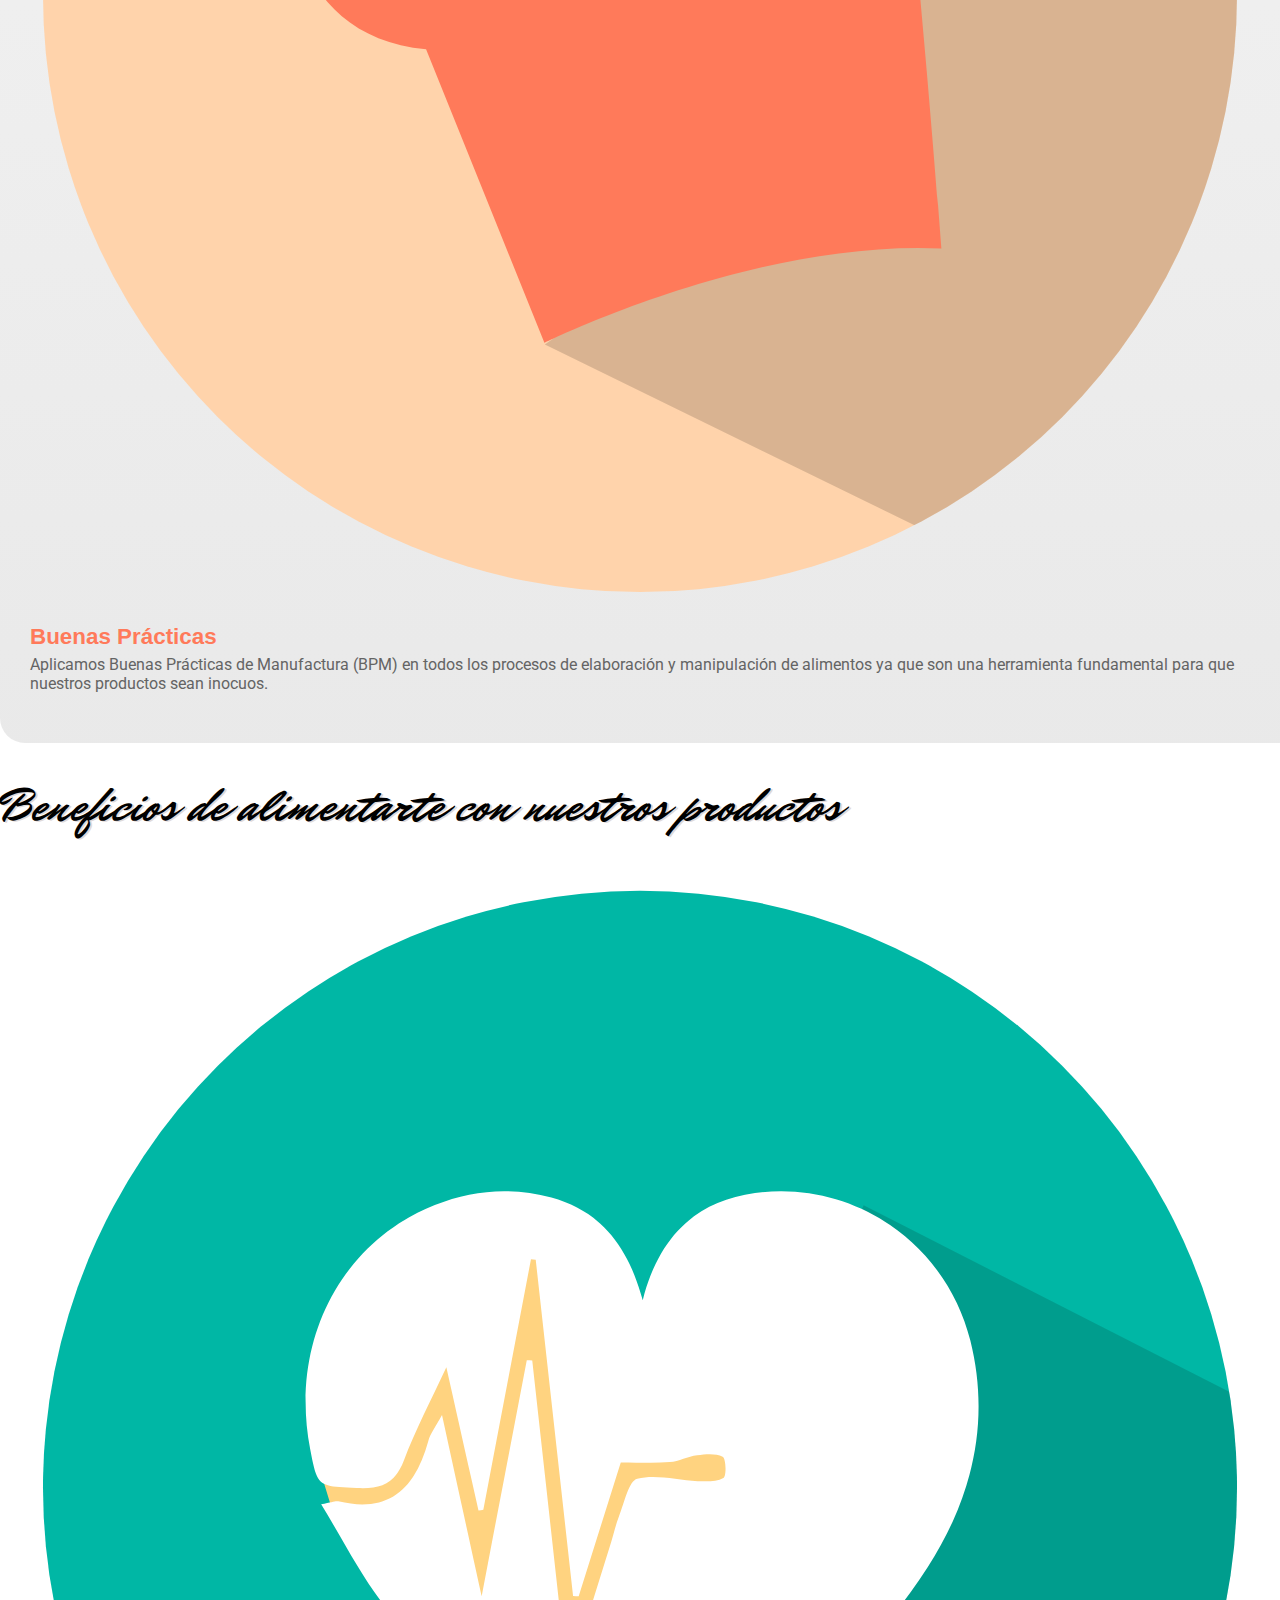
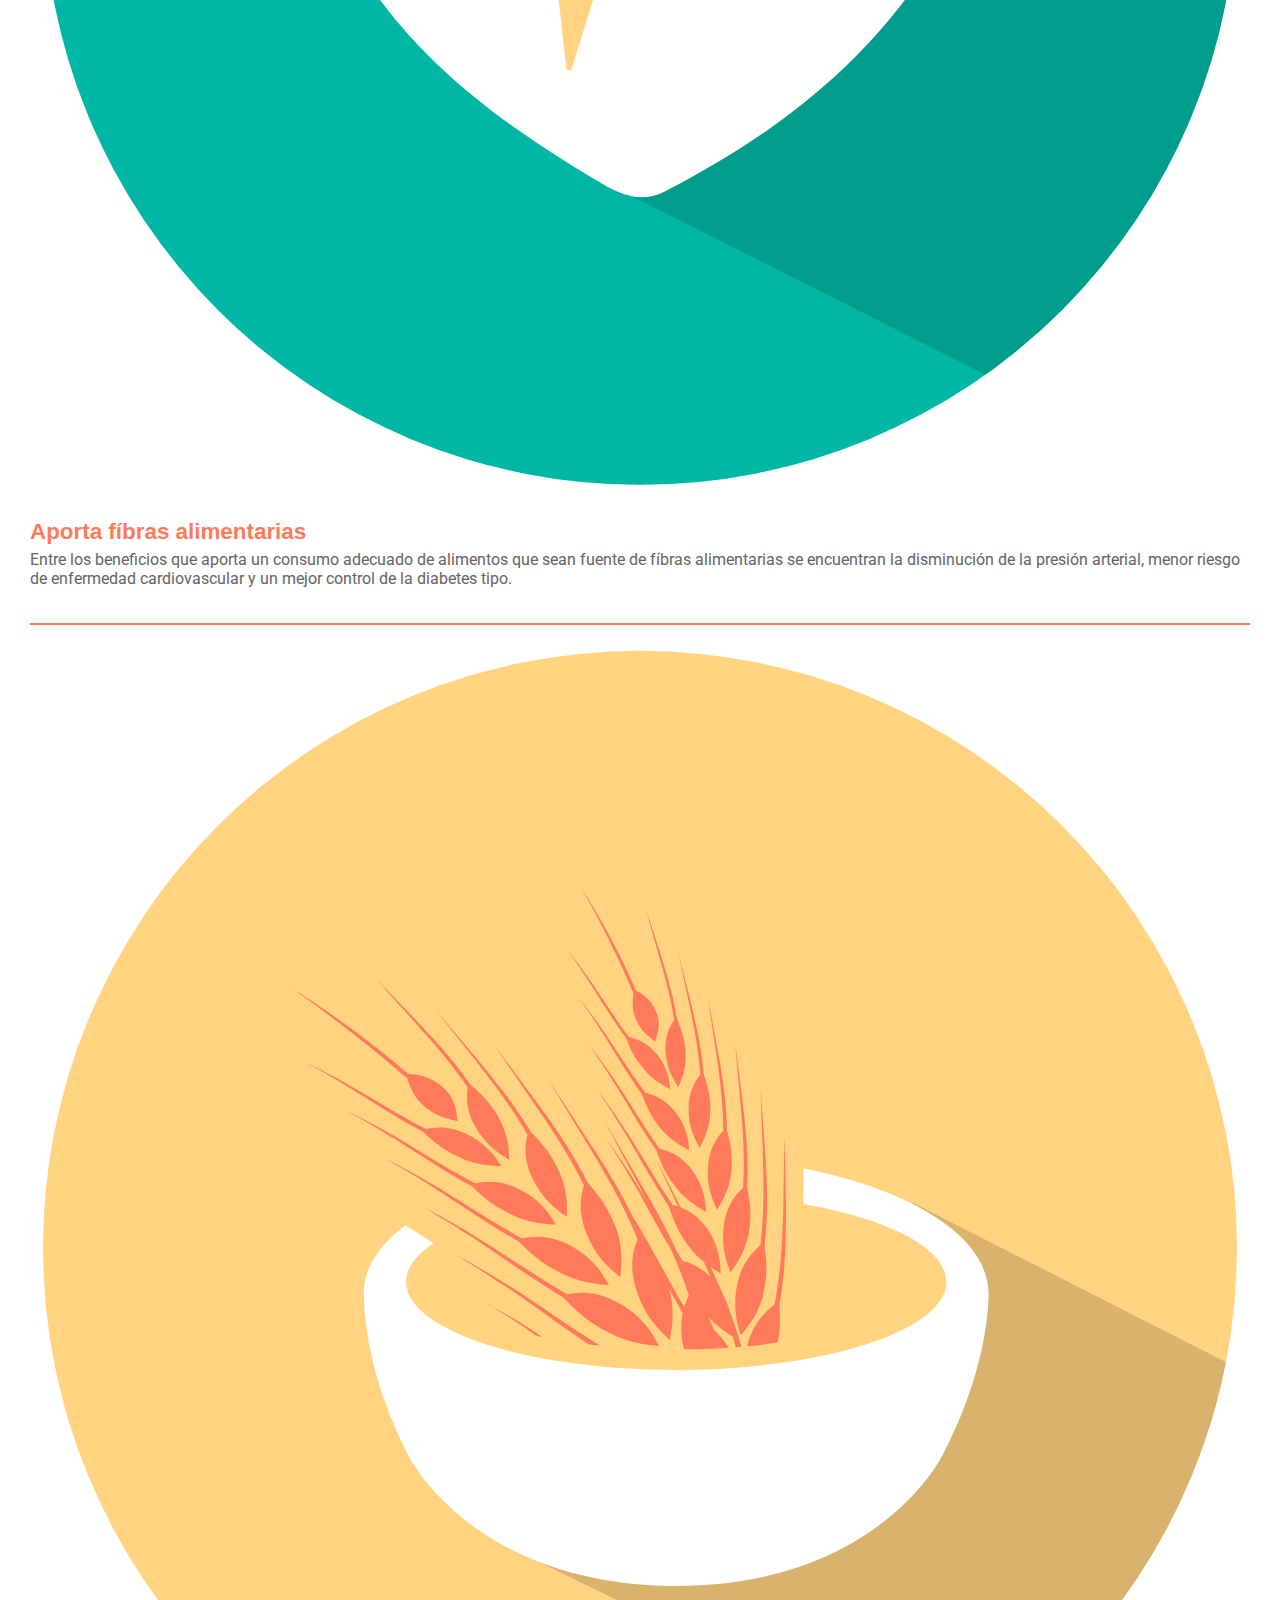
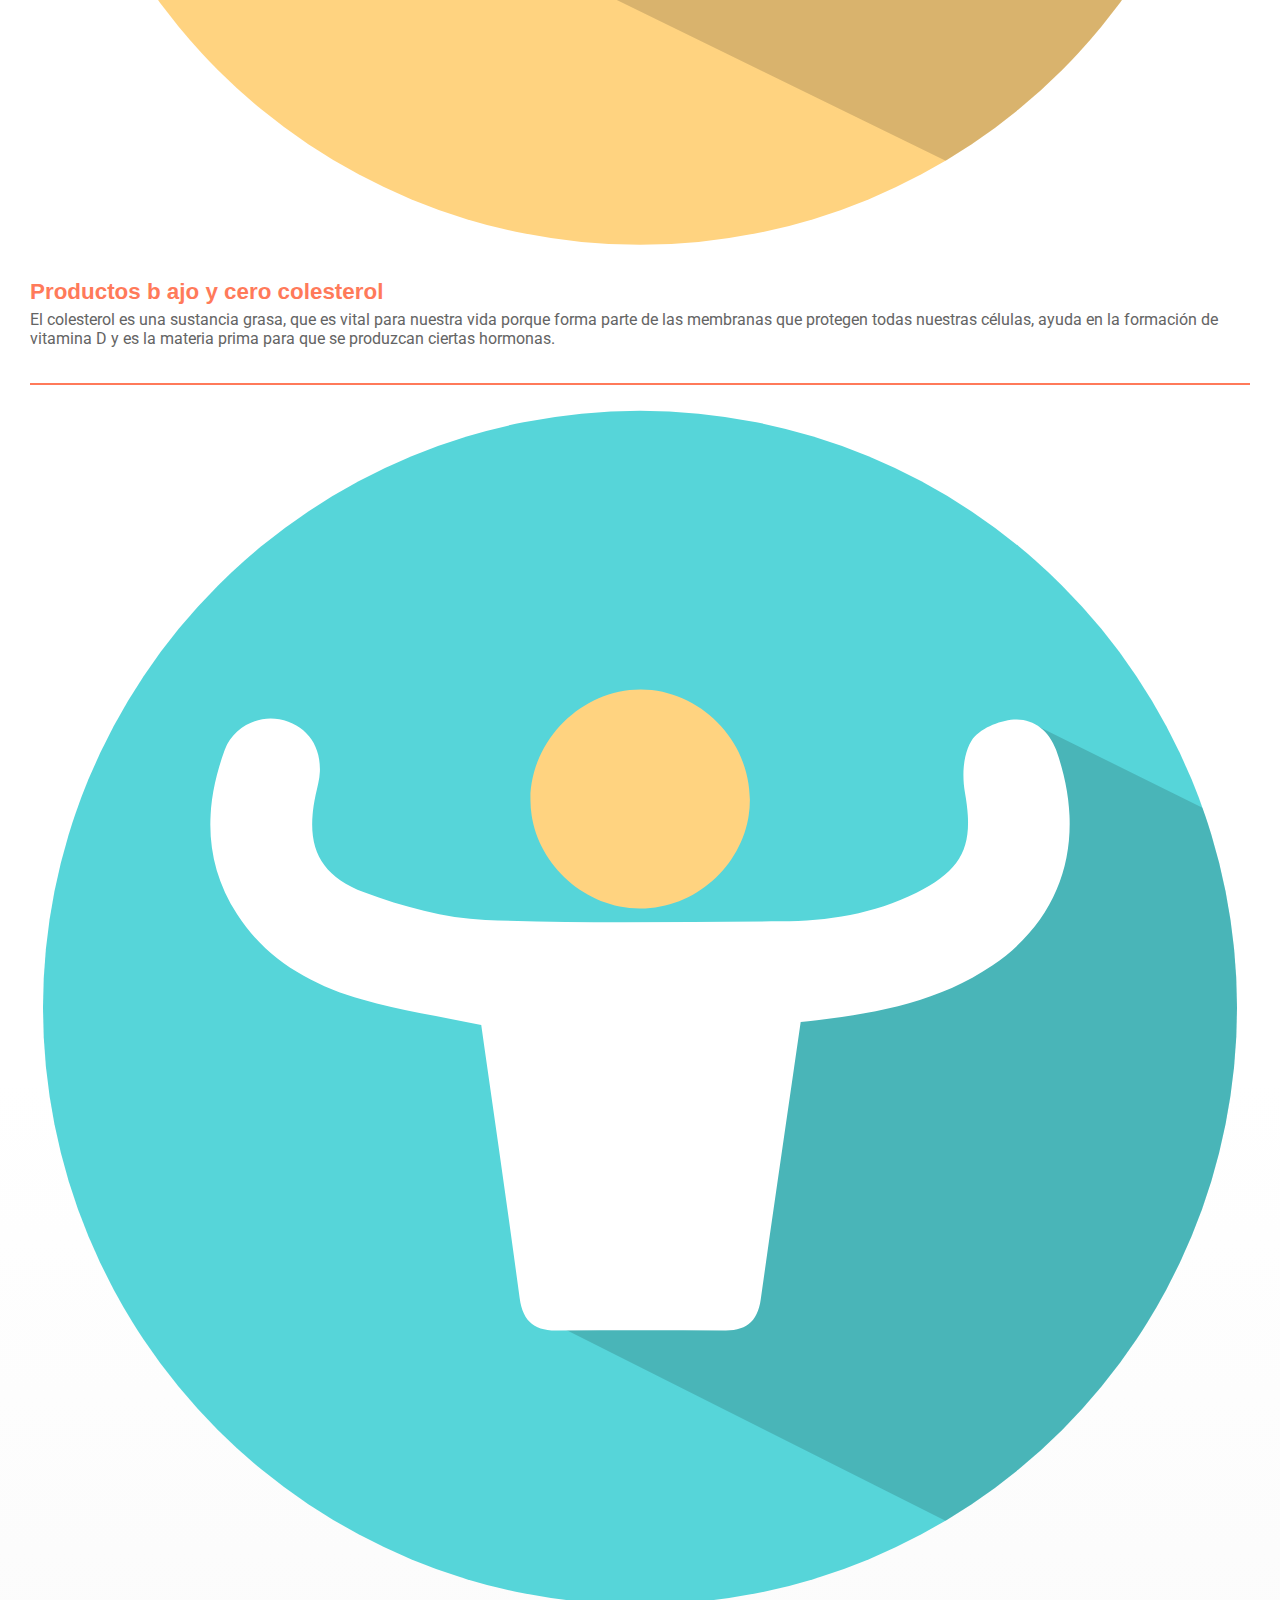
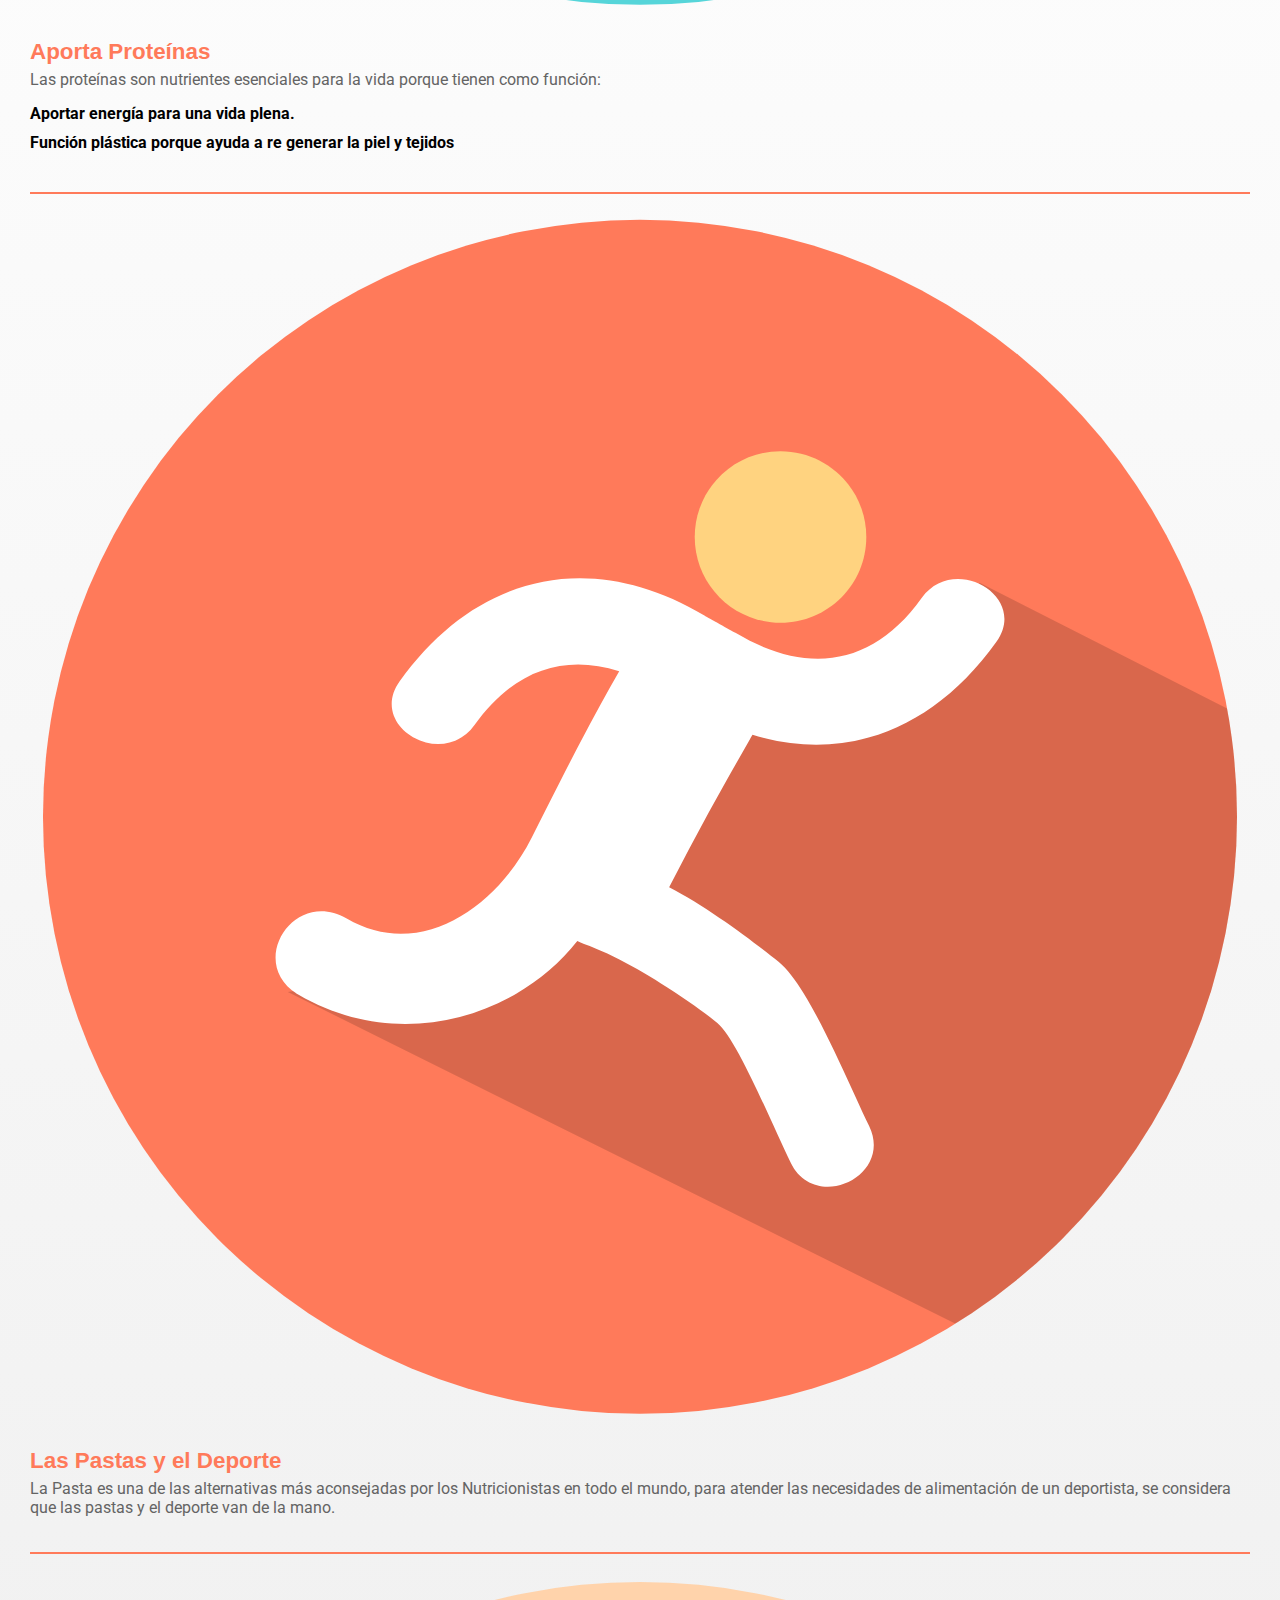
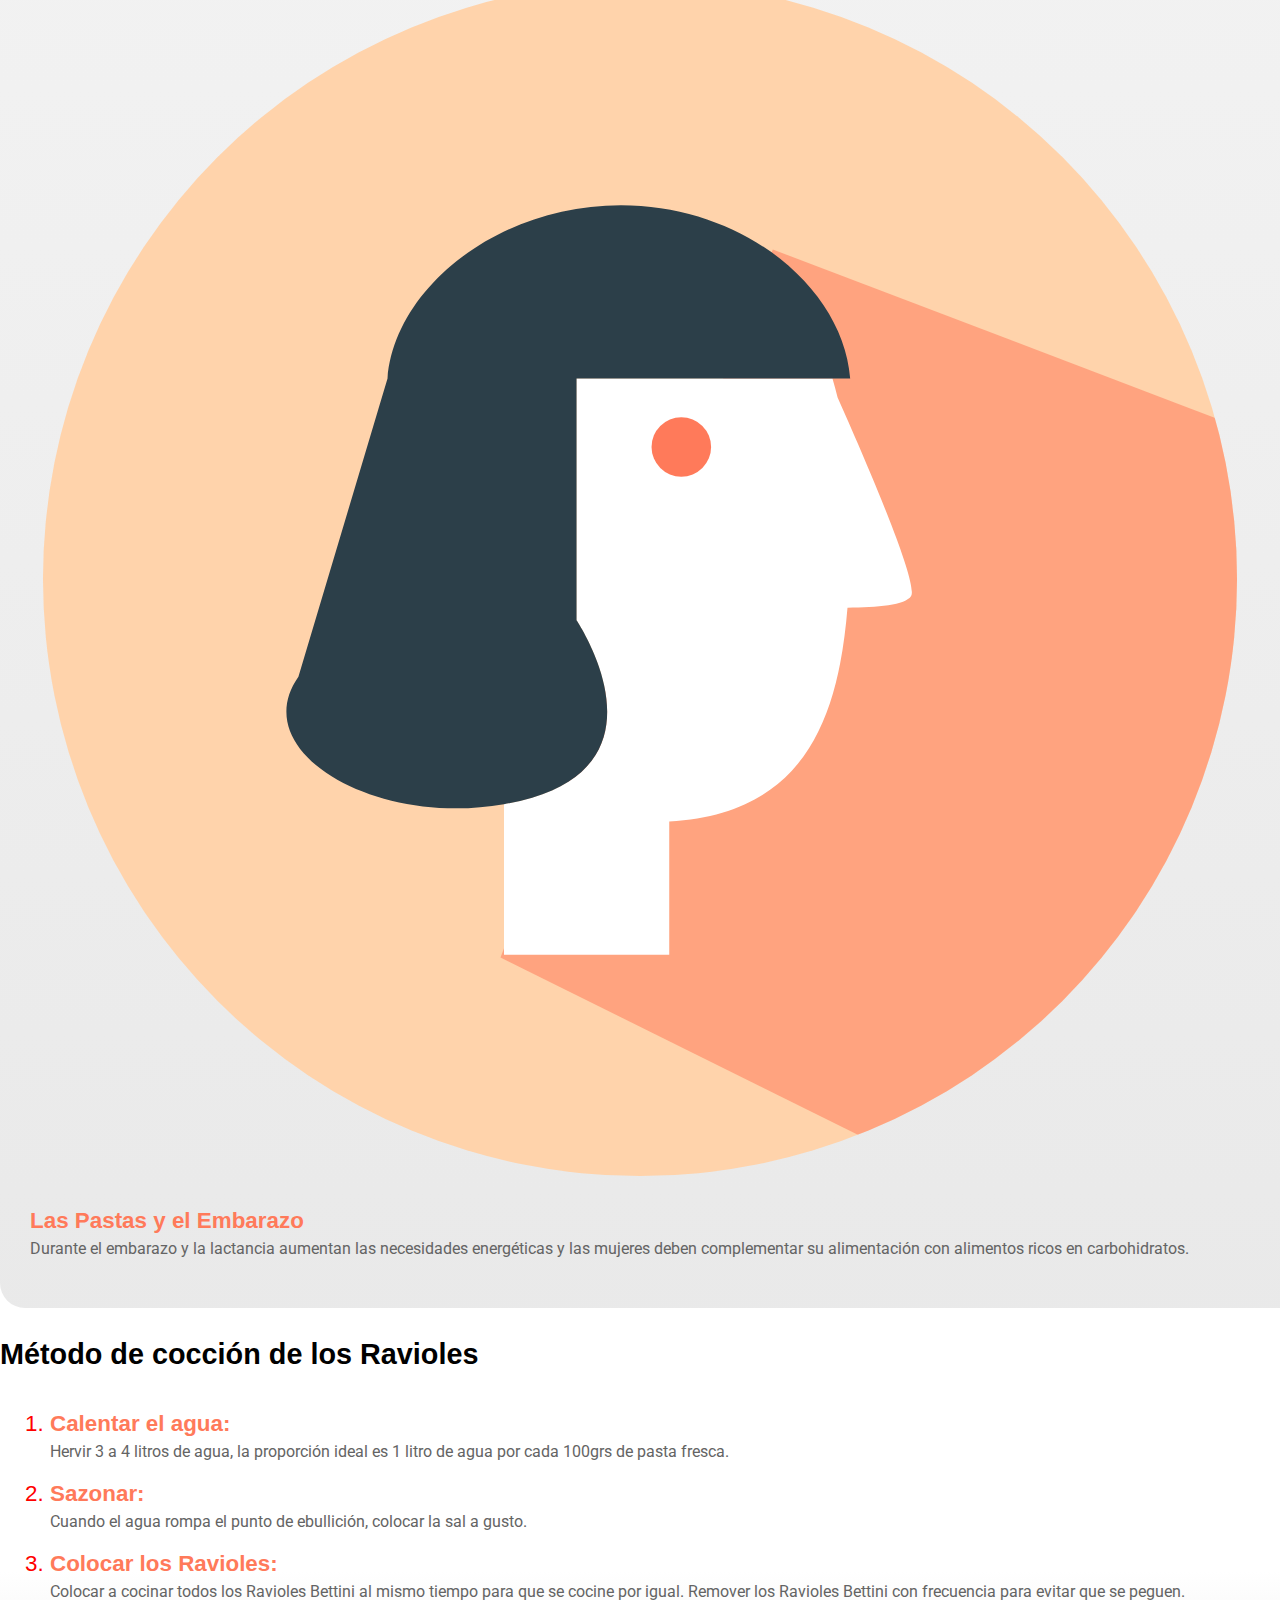
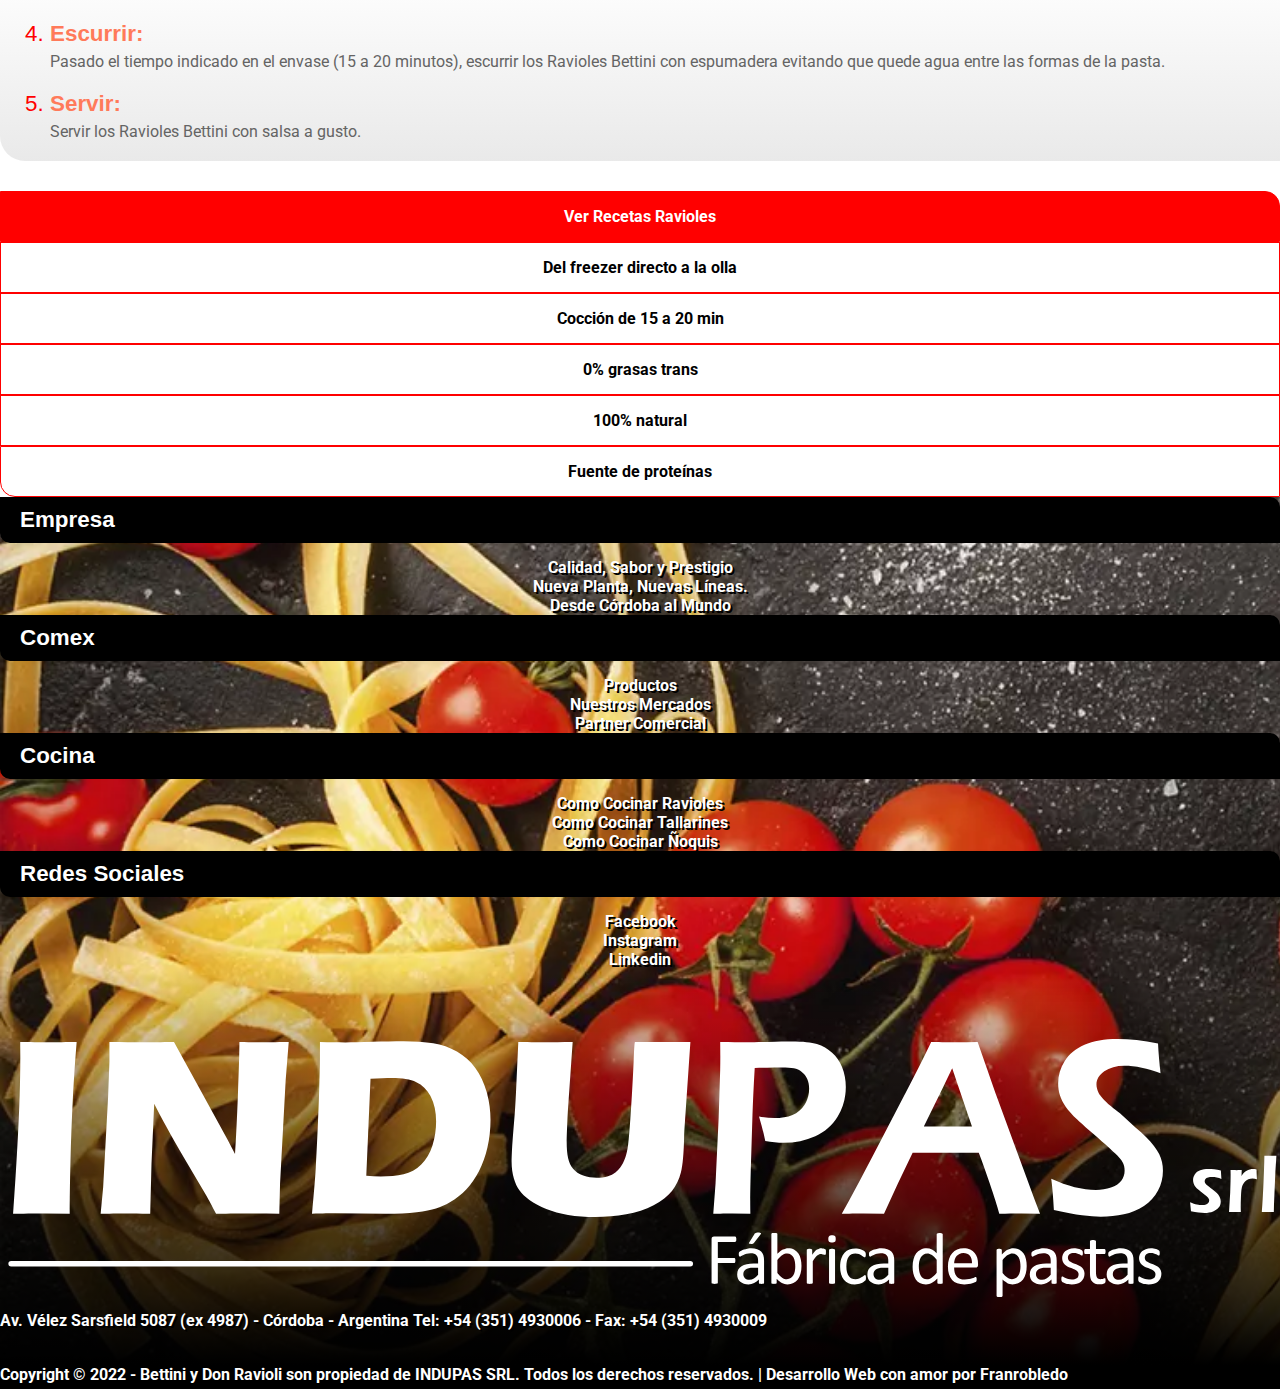
<file: productos/raviol-pollo-carne-espinaca.html>
<!DOCTYPE html>
<html lang="es">

<head>
    <meta charset="UTF-8">
    <meta http-equiv="X-UA-Compatible" content="IE=edge">
    <meta name="viewport" content="width=device-width, initial-scale=1.0">
    <meta name="description" content="Bettini Fábrica de Pastas Italianas. Córdoba Argentina">
    <meta name="author" content="Francisco Robledo">
    <meta name="robots" content=" index,follow">
    <meta name="viewport" content="width=device-width, initial-scale=1">

    <title>Raviol Pollo, Carne y Espinaca Bettini | Fábrica de Pastas Italianas</title>
    <link rel="shortcut icon" href="../favicon.ico" type="image/x-icon">
    <link href="https://cdn.jsdelivr.net/npm/bootstrap@5.1.3/dist/css/bootstrap.min.css" rel="stylesheet"
        integrity="sha384-1BmE4kWBq78iYhFldvKuhfTAU6auU8tT94WrHftjDbrCEXSU1oBoqyl2QvZ6jIW3" crossorigin="anonymous">
    <link rel="stylesheet" href="../css/style-boostramp.css">
    <link rel="stylesheet" href="https://cdn.jsdelivr.net/npm/bootstrap-icons@1.8.0/font/bootstrap-icons.css">

    <link
        href="https://fonts.googleapis.com/css?family=Roboto:100,100italic,300,300italic,regular,italic,500,500italic,700,700italic,900,900italic"
        rel="stylesheet" />
    <link href="https://fonts.googleapis.com/css?family=Mr+Dafoe:regular" rel="stylesheet" />
    <link href="https://fonts.googleapis.com/css?family=Bree+Serif:regular" rel="stylesheet" />
</head>

<body id="detalleProducto">
    <header>
        <div class="container-fluid fondoHeaderTop py-2">
            <div class="container">

                <div class="row justify-content-around">
                    <div class="col-lg-4 col-9">
                        <i class="bi bi-whatsapp"></i>
                        <a href="+5493512307538">Escribinos un WhatsApp</a>
                    </div>
                    <div class="col-ms-2 col-3">
                        <ul class="redesSociales">
                            <li><a href="https://www.facebook.com/PastasBettini" target="_blank"><i
                                        class="bi bi-facebook"></i></a></li>
                            <li><a href="https://www.instagram.com/bettinipastas/" target="_blank"><i
                                        class="bi bi-instagram"></i></a> </li>
                            <li><a href="https://www.linkedin.com/company/bettini/about/" target="_blank"><i
                                        class="bi bi-linkedin"></i></a></li>
                        </ul>
                    </div>
                </div>
            </div>

        </div>
        <div class="container">
            <div class="row">
                <div class="col-12 text-center">
                    <a href="../index.html">
                        <img class="logo my-2" src="../images/logo-header.webp" alt="Logo Pastas Bettini">
                    </a>
                </div>
            </div>
        </div>

        <nav class="navbar navbar-expand-lg navbar-light bg-light">
            <div class="container justify-content-center">
                <button class="navbar-toggler" type="button" data-bs-toggle="collapse"
                    data-bs-target="#navbarSupportedContent" aria-controls="navbarSupportedContent"
                    aria-expanded="false" aria-label="Toggle navigation">
                    <span class="navbar-toggler-icon"></span>
                </button>
                <div class="collapse navbar-collapse justify-content-center" id="navbarSupportedContent">
                    <ul class="navbar-nav pt-2 pt-lg-0 text-center">
                        <li class="nav-item px-4 py-2">
                            <a href="../index.html">Inicio</a>
                        </li>
                        <li class="nav-item px-4 py-2">
                            <a href="../empresa.html">Empresa</a>
                        </li>
                        <li class="nav-item px-4 py-2">
                            <a href="../productos.html">Productos</a>
                        </li>
                        <li class="nav-item px-4 py-2">
                            <a href="../comex.html">Comex</a>
                        </li>
                        <li class="nav-item px-4 py-2">
                            <a href="../recetas.html">Recetas</a>
                        </li>
                        <li class="nav-item px-4 py-2 active">
                            <a href="../contacto.html">Contacto</a>
                        </li>

                    </ul>
                </div>
            </div>
        </nav>



    </header>
    <main>

        <section id="presentacionProducto">
            <article class="empresaSeccion container">
                <div class="row text-center align-items-center">
                    <div class="col-lg-6 col-sm-12">
                        <img src="../images/ravioles-pollo-500-flow.webp" alt="">
                    </div>
                    <div class="col-lg-6 col-sm-12">
                        <div class="row">
                            <p class="detalleTitulo">Pastas frescas rellenas</p>
                            <h1>Ravioles con Pollo, Carne y Espinaca</h1>
                            <div class="separadorItalia">
                                <img class="separadorImg" src="../images/italia.png" alt="">
                            </div>
                            <div class="detalleProducto">
                                <div class="itemDetalleProducto">
                                    <div class="detalleProductoImg">
                                        <img src="../images/producto-envase.webp" alt="">
                                    </div>
                                    <div class="detalleProductoContenido">
                                        <div class="tituloProducto"> Envase</div>
                                        <div class="especificacionesProducto">Flow Pack</div>
                                    </div>
                                </div>
                                <div class="itemDetalleProducto">
                                    <div class="detalleProductoImg">
                                        <img src="../images/producto-envase.webp" alt="">
                                    </div>
                                    <div class="detalleProductoContenido">
                                        <div class="tituloProducto"> Gramaje</div>
                                        <div class="especificacionesProducto">500 g</div>
                                    </div>
                                </div>
                            </div>
                        </div>
                        <a href="#verproducto"><i class="bi bi-arrow-down-circle animacionBajar"></i></a>
                    </div>
                </div>
            </article>
        </section>

        <div id="verproducto" class="container">

            <div class="row">
                <div class="col-lg-9 col-sm-12">
                    <section>
                        <article>
                            <p class="detalle py-5">Larga duración. Envasadas en atmósfera modificada. Fuente de
                                proteínas. Bajo
                                contenido en grasas totales, grasas saturadas y colesterol. No contiene azúcares. (0 %)
                                cero
                                grasas trans. </p>
                        </article>
                    </section>
                    <section class="my-5">
                        <h2 class="titulo">¿Por que larga duración?</h2>
                        <article class="sectionProducto">
                            <div class="detalleDuracion">
                                <div class="row itemSectionProductos">
                                    <div class="col-lg-2 col-sm-3 col-12">
                                        <img src="../images/lapsos01.svg" alt="Pasteurizado">
                                    </div>
                                    <div class="col-lg-10 col-sm-9 col-12">
                                        <h4>Pasteurizado</h4>
                                        <p>La pasteurización es el proceso térmico que realizamos para eliminar agentes
                                            patógenos lo cual alarga la vida útil del producto.</p>
                                    </div>
                                </div>
                                <div class="row itemSectionProductos">
                                    <div class="col-lg-2 col-sm-3 col-12">
                                        <img src="../images/lapsos02.svg" alt="Envasado">
                                    </div>
                                    <div class="col-lg-10 col-sm-9 col-12">
                                        <h4>Envasado</h4>
                                        <p>El envasado en atmósfera modificada consiste en controlar la atmósfera que
                                            rodea
                                            al
                                            alimento para controlar las reacciones enzimáticas y microbianas. Las
                                            ventajas
                                            son:
                                        </p>
                                        <ul>
                                            <li> Mantiene la calidad del producto.</li>
                                            <li>Aumenta su tiempo de vida útil.</li>
                                            <li>Minimiza el uso de conservantes.</li>
                                            <li>Evita y retrasa degradaciones.</li>
                                        </ul>
                                    </div>
                                </div>
                                <div class="row itemSectionProductos">
                                    <div class="col-lg-2 col-sm-3 col-12">
                                        <img src="../images/lapsos03.svg" alt="Larga Duración">
                                    </div>
                                    <div class="col-lg-10 col-sm-9 col-12">
                                        <h4>Larga Duración</h4>
                                        <ul>
                                            <li>Refrigerado (0 a 8ªc): hasta 3 meses.</li>
                                            <li>Ultracongelado (-18ªc): hasta 6 meses.</li>
                                        </ul>
                                        <p>El proceso de ultracongelado es un método de conservación de los alimentos
                                            que
                                            mantiene intactos los nutrientes,la textura y la humedad de nuestros
                                            productos.
                                        </p>
                                    </div>
                                </div>
                                <div class="row itemSectionProductos">
                                    <div class="col-lg-2 col-sm-3 col-12">
                                        <img src="../images/lapsos04.svg" alt="Buenas Práctica">
                                    </div>
                                    <div class="col-lg-10 col-sm-9 col-12">
                                        <h4>Buenas Prácticas</h4>
                                        <p>Aplicamos Buenas Prácticas de Manufactura (BPM) en todos los procesos de
                                            elaboración y manipulación de alimentos ya que son una herramienta
                                            fundamental
                                            para que nuestros productos sean inocuos.</p>
                                    </div>
                                </div>
                        </article>
                    </section>
                    <section class="my-5">
                        <h2 class="titulo">Beneficios de alimentarte con nuestros productos</h2>
                        <article class="sectionProducto">
                            <div class="detalleDuracion ">
                                <div class="row itemSectionProductos">
                                    <div class="col-lg-2 col-sm-3 col-12">
                                        <img src="../images/alimentacion-02.svg" alt="Aporta fíbras alimentarias">
                                    </div>
                                    <div class="col-lg-10 col-sm-9 col-12">
                                        <h4>Aporta fíbras alimentarias</h4>
                                        <p>Entre los beneficios que aporta un consumo adecuado de alimentos que sean
                                            fuente
                                            de
                                            fíbras alimentarias se encuentran la disminución de la presión arterial,
                                            menor
                                            riesgo de enfermedad cardiovascular y un mejor control de la diabetes tipo.
                                        </p>
                                    </div>
                                </div>
                                <div class="row itemSectionProductos">
                                    <div class="col-lg-2 col-sm-3 col-12">
                                        <img src="../images/alimentacion-03.svg"
                                            alt="Productos b ajo y cero colesterol">
                                    </div>
                                    <div class="col-lg-10 col-sm-9 col-12 ">
                                        <h4>Productos b ajo y cero colesterol</h4>
                                        <p>El colesterol es una sustancia grasa, que es vital para nuestra vida porque
                                            forma
                                            parte de las membranas que protegen todas nuestras células, ayuda en la
                                            formación de
                                            vitamina D y es la materia prima para que se produzcan ciertas hormonas.</p>
                                    </div>
                                </div>
                                <div class="row itemSectionProductos">
                                    <div class="col-lg-2 col-sm-3 col-12">
                                        <img src="../images/alimentacion-04.svg" alt="Aporta Proteínas">
                                    </div>
                                    <div class="col-lg-10 col-sm-9 col-12 ">
                                        <h4>Aporta Proteínas</h4>
                                        <p>Las proteínas son nutrientes esenciales para la vida porque tienen como
                                            función:
                                        </p>
                                        <ul>
                                            <li>Aportar energía para una vida plena.</li>
                                            <li>Función plástica porque ayuda a re generar la piel y tejidos</li>
                                        </ul>
                                    </div>
                                </div>
                                <div class="row itemSectionProductos">
                                    <div class="col-lg-2 col-sm-3 col-12">
                                        <img src="../images/alimentacion-05.svg" alt="Las Pastas y el Deporte">
                                    </div>
                                    <div class="col-lg-10 col-sm-9 col-12">
                                        <h4>Las Pastas y el Deporte</h4>
                                        <p>La Pasta es una de las alternativas más aconsejadas por los Nutricionistas en
                                            todo el
                                            mundo, para atender las necesidades de alimentación de un deportista, se
                                            considera
                                            que las pastas y el deporte van de la mano.</p>
                                    </div>
                                </div>
                                <div class="row itemSectionProductos">
                                    <div class="col-lg-2 col-sm-3 col-12">
                                        <img src="../images/alimentacion-06.svg" alt="Las Pastas y el Embarazo">
                                    </div>
                                    <div class="col-lg-10 col-sm-9 col-12">
                                        <h4>Las Pastas y el Embarazo</h4>
                                        <p>Durante el embarazo y la lactancia aumentan las necesidades energéticas y las
                                            mujeres
                                            deben complementar su alimentación con alimentos ricos en carbohidratos.</p>
                                    </div>
                                </div>
                            </div>
                        </article>
                    </section>
                    <!-- ESTA SECCION NO ESTA ACTIVA LE FALTA DAR UNA VUELTA DE ROSCA-->
                    <!--<section>
                    <h2 class="tituloDetalle">Datos técnicos</h2>
                    <article>
                        <div class="detalleProducto">
                            <div class="especificacionesTecnicas">
                                <div class="tituloProducto"> Envase</div>
                                <div class="especificacionesProducto">Blister AM</div>
                            </div>
                            <div class="especificacionesTecnicas">
                                <div class="tituloProducto"> Gramaje</div>
                                <div class="especificacionesProducto">500g</div>
                            </div>
                            <div class="especificacionesTecnicas">
                                <div class="tituloProducto"> Unidad x caja</div>
                                <div class="especificacionesProducto">24</div>
                            </div>
                            <div class="especificacionesTecnicas">
                                <div class="tituloProducto"> Cajas x pallet</div>
                                <div class="especificacionesProducto">40</div>
                            </div>
                            <div class="especificacionesTecnicas">
                                <div class="tituloProducto"> Altura del pallet</div>
                                <div class="especificacionesProducto">165</div>
                            </div>
                        </div>
                    </article>
                </section> -->
                    <section id="comoCocinar">
                        <h2 class="tituloDetalle">Método de cocción de los Ravioles</h2>
                        <article class="sectionProducto">
                            <div class="detalleDuracion">
                                <ol>
                                    <li class="">
                                        <h4>Calentar el agua:</h4>
                                        <p>Hervir 3 a 4 litros de agua, la proporción ideal es 1 litro de agua por cada
                                            100grs
                                            de pasta fresca.</p>
                                    </li>
                                    <li class="">
                                        <h4>Sazonar:</h4>
                                        <p>Cuando el agua rompa el punto de ebullición, colocar la sal a gusto.</p>
                                    </li>
                                    <li class="">
                                        <h4>Colocar los Ravioles:</h4>
                                        <p>Colocar a cocinar todos los Ravioles Bettini al mismo tiempo para que se
                                            cocine
                                            por
                                            igual. Remover los Ravioles Bettini con frecuencia para evitar que se
                                            peguen.
                                        </p>
                                    </li>
                                    <li class="">
                                        <h4>Escurrir:</h4>
                                        <p>Pasado el tiempo indicado en el envase (15 a 20 minutos), escurrir los
                                            Ravioles
                                            Bettini con espumadera evitando que quede agua entre las formas de la pasta.
                                        </p>
                                    </li>
                                    <li class="">
                                        <h4>Servir:</h4>
                                        <p>Servir los Ravioles Bettini con salsa a gusto.</p>
                                    </li>
                                </ol>
                            </div>
                        </article>
                    </section>
                </div>
                <aside class="col-lg-3 col-sm-12 mb-5  mainAside">
                    <ul>
                        <li><a href="../recetas/ravioles-salsa-pesto.html">Ver Recetas Ravioles</a></li>
                        <li>Del freezer directo a la olla</li>
                        <li>Cocción de 15 a 20 min</li>
                        <li> 0% grasas trans</li>
                        <li>100% natural</li>
                        <li>Fuente de proteínas</li>
                    </ul>
                </aside>
            </div>
        </div>


    </main>
    <footer class="container-fluid fondoGrisClaro pt-5">
        <div class="container">
            <div class="row my-5">
                <div class="col-lg-3 col-sm-6 col-12 pb-5">
                    <h4 class="text-center">Empresa</h4>
                    <ul>
                        <li><a href="../empresa.html#calidad">Calidad, Sabor y Prestigio</a></li>
                        <li><a href="../empresa.html#planta">Nueva Planta, Nuevas Líneas.</a></li>
                        <li><a href="../empresa.html#cordoba">Desde Córdoba al Mundo</a></li>
                    </ul>
                </div>
                <div class="col-lg-3 col-sm-6 col-12 pb-5">
                    <h4 class="text-center">Comex</h4>
                    <ul>
                        <li><a href="../productos.html">Productos</a></li>
                        <li><a href="../comex.html#mercados">Nuestros Mercados</a></li>
                        <li><a href="../comex.html#partner">Partner Comercial</a></li>
                    </ul>
                </div>
                <div class="col-lg-3 col-sm-6 col-12 pb-5">
                    <h4 class="text-center">Cocina</h4>
                    <ul>
                        <li><a href="../productos/raviol-pollo-carne-espinaca.html#comoCocinar">Como Cocinar
                                Ravioles</a>
                        </li>
                        <li><a href="../productos/raviol-pollo-carne-espinaca.html#comoCocinar">Como Cocinar
                                Tallarines</a>
                        </li>
                        <li><a href="../productos/raviol-pollo-carne-espinaca.html#comoCocinar">Como Cocinar Ñoquis</a>
                        </li>
                    </ul>
                </div>
                <div class="col-lg-3 col-sm-6 col-12 pb-5">
                    <h4 class="text-center">Redes Sociales</h4>
                    <ul>
                        <li><a href="https://www.facebook.com/PastasBettini" target="_blank">Facebook</a></li>
                        <li><a href="https://www.instagram.com/bettinipastas/" target="_blank">Instagram</a></li>
                        <li><a href="https://www.linkedin.com/company/bettini/about/" target="_blank">Linkedin</a></li>
                    </ul>
                </div>
            </div>
        </div>
        <div class="container-fluid footerSecundarioFondo pt-5">
            <div class="container">
                <div class="row justify-content-center">
                    <div class="col-lg-2 col-sm-6 col-12">
                        <img src="../images/indupas-01.svg" alt="Logo Indupas">
                    </div>
                    <div class="col-lg-8 col-sm-6 col-12">
                        <p>Av. Vélez Sarsfield 5087 (ex 4987) - Córdoba - Argentina Tel: +54 (351) 4930006 - Fax: +54
                            (351)
                            4930009</p>
                    </div>
                </div>
            </div>
        </div>
        <div class="footerCopyright py-3">
            <div class="container text-center">
                <p>Copyright © 2022 - Bettini y Don Ravioli son propiedad de INDUPAS SRL.
                    <!--<a href="#">Políticas de
                        Privacidad.</a> --> Todos los derechos
                    reservados. | Desarrollo Web con amor por Franrobledo</p>
            </div>

        </div>
    </footer>

    <script src="https://cdn.jsdelivr.net/npm/@popperjs/core@2.10.2/dist/umd/popper.min.js"
        integrity="sha384-7+zCNj/IqJ95wo16oMtfsKbZ9ccEh31eOz1HGyDuCQ6wgnyJNSYdrPa03rtR1zdB" crossorigin="anonymous">
    </script>
    <script src="https://cdn.jsdelivr.net/npm/bootstrap@5.1.3/dist/js/bootstrap.min.js"
        integrity="sha384-QJHtvGhmr9XOIpI6YVutG+2QOK9T+ZnN4kzFN1RtK3zEFEIsxhlmWl5/YESvpZ13" crossorigin="anonymous">
    </script>
    <script>
        var $ = jQuery.noConflict();
        $(window).scroll(function () {
            var scroll = $(this).scrollTop();
        });
    </script>

</body>

</html>
</file>
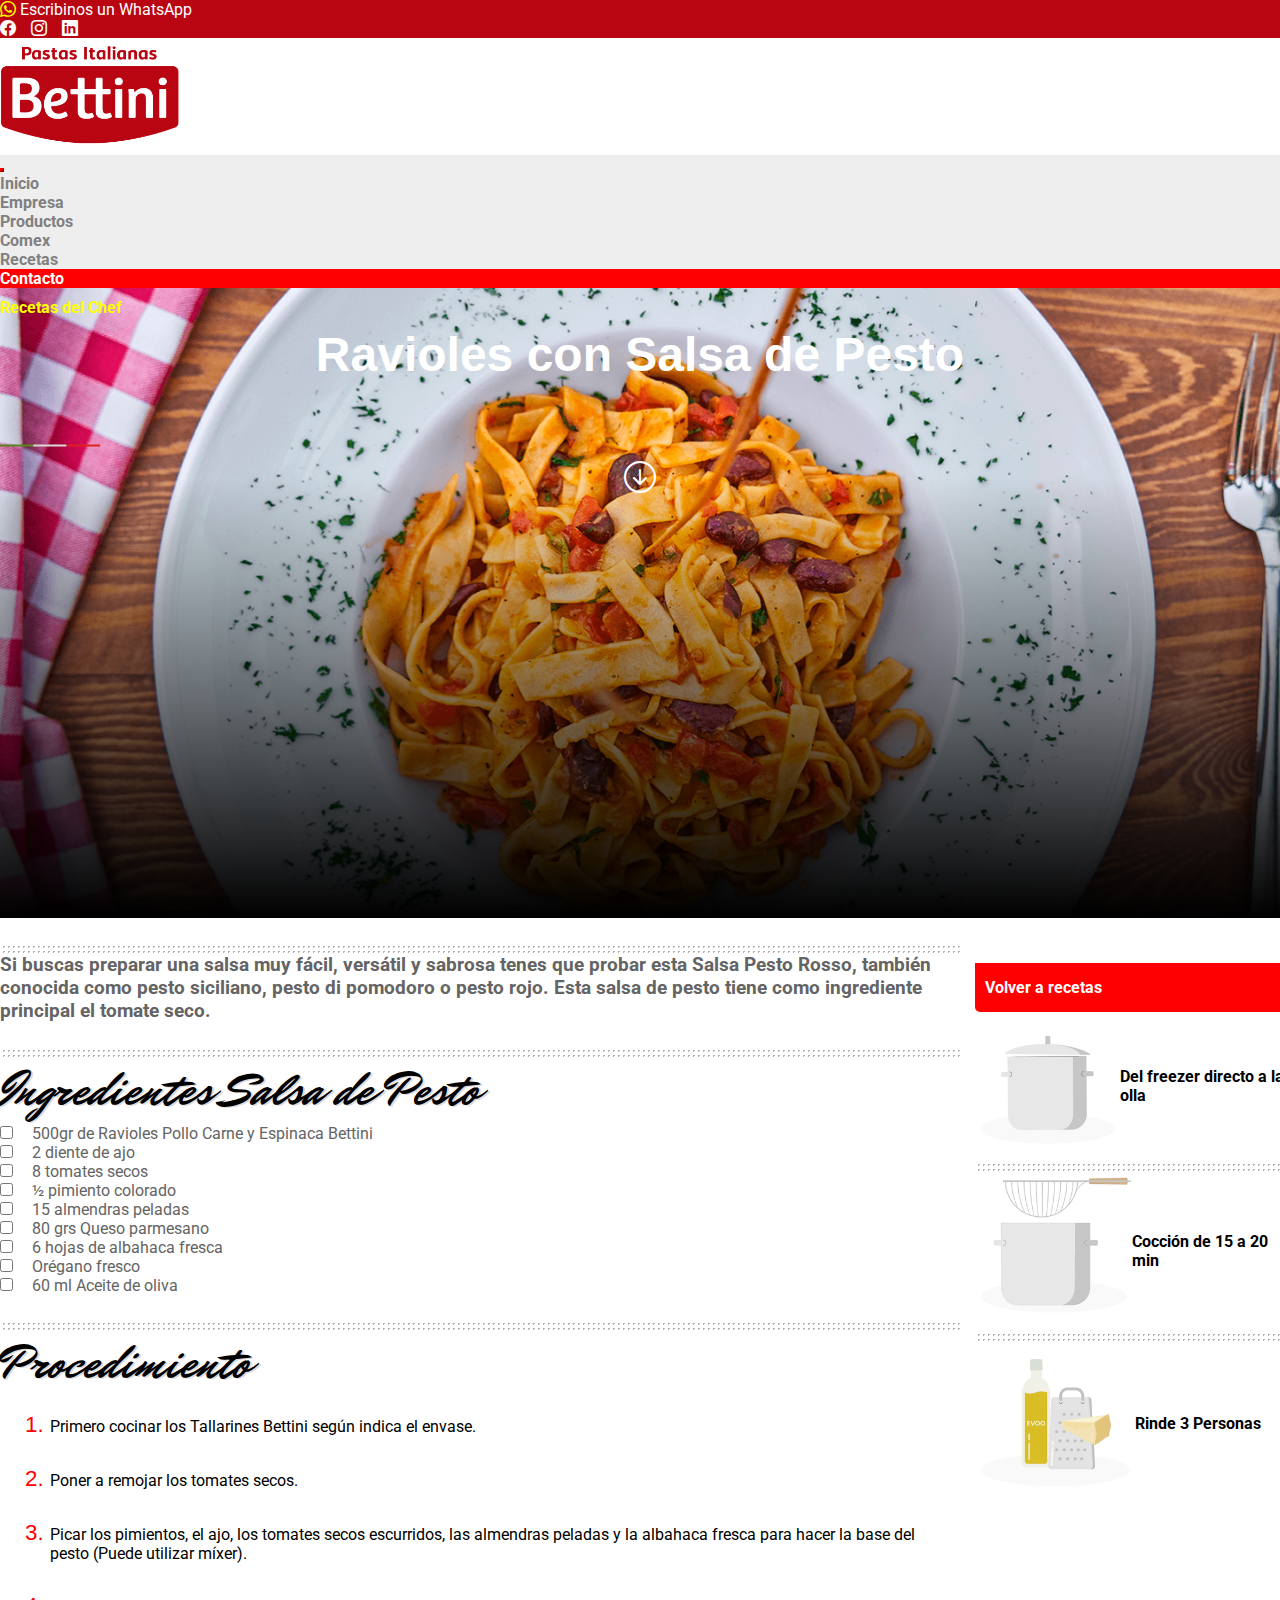
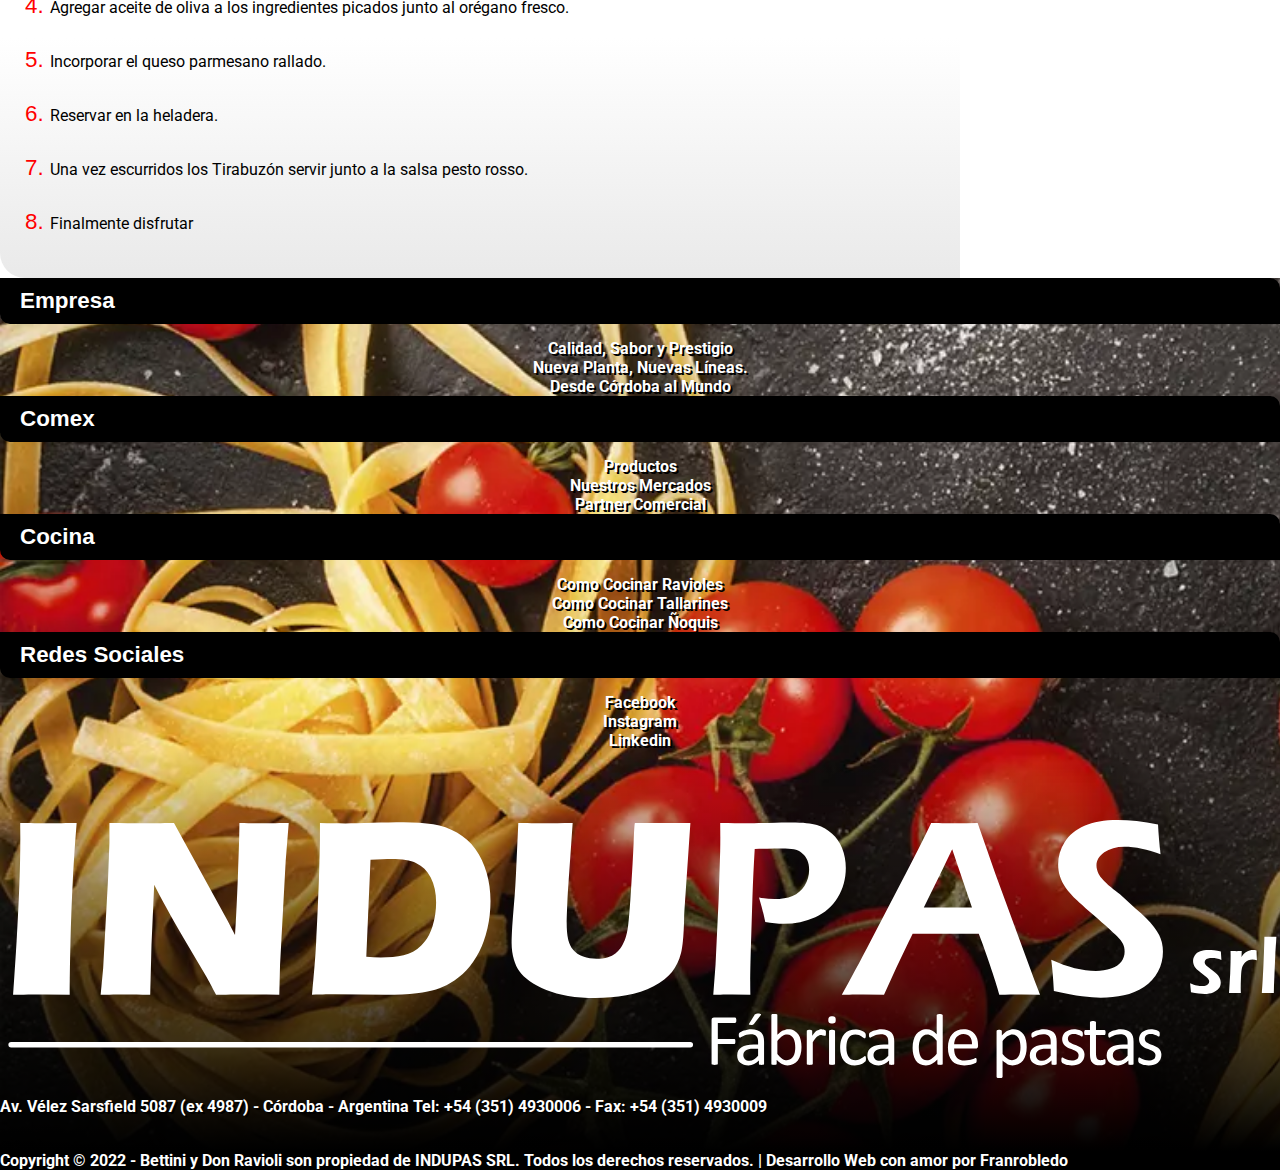
<file: recetas/ravioles-salsa-pesto.html>
<!DOCTYPE html>
<html lang="es">

<head>
    <meta charset="UTF-8">
    <meta http-equiv="X-UA-Compatible" content="IE=edge">
    <meta name="viewport" content="width=device-width, initial-scale=1.0">
    <meta name="description" content="Bettini Fábrica de Pastas Italianas. Córdoba Argentina">
    <meta name="author" content="Francisco Robledo">
    <meta name="robots" content=" index,follow">
    <meta name="viewport" content="width=device-width, initial-scale=1">


    <title>Ravioles con Salsa de Pesto original | Fábrica de Pastas Italianas</title>
    <link rel="shortcut icon" href="../favicon.ico" type="image/x-icon">
    <link href="https://cdn.jsdelivr.net/npm/bootstrap@5.1.3/dist/css/bootstrap.min.css" rel="stylesheet"
        integrity="sha384-1BmE4kWBq78iYhFldvKuhfTAU6auU8tT94WrHftjDbrCEXSU1oBoqyl2QvZ6jIW3" crossorigin="anonymous">
    <link rel="stylesheet" href="../css/style-boostramp.css">
    <link rel="stylesheet" href="https://cdn.jsdelivr.net/npm/bootstrap-icons@1.8.0/font/bootstrap-icons.css">

    <link
        href="https://fonts.googleapis.com/css?family=Roboto:100,100italic,300,300italic,regular,italic,500,500italic,700,700italic,900,900italic"
        rel="stylesheet" />
    <link href="https://fonts.googleapis.com/css?family=Mr+Dafoe:regular" rel="stylesheet" />
    <link href="https://fonts.googleapis.com/css?family=Bree+Serif:regular" rel="stylesheet" />
</head>

<body id="recetaSingle">
    <header>
        <div class="container-fluid fondoHeaderTop py-2">
            <div class="container">

                <div class="row justify-content-around">
                    <div class="col-lg-4 col-9">
                        <i class="bi bi-whatsapp"></i>
                        <a href="+5493512307538">Escribinos un WhatsApp</a>
                    </div>
                    <div class="col-ms-2 col-3">
                        <ul class="redesSociales">
                            <li><a href="https://www.facebook.com/PastasBettini" target="_blank"><i
                                        class="bi bi-facebook"></i></a></li>
                            <li><a href="https://www.instagram.com/bettinipastas/" target="_blank"><i
                                        class="bi bi-instagram"></i></a> </li>
                            <li><a href="https://www.linkedin.com/company/bettini/about/" target="_blank"><i
                                        class="bi bi-linkedin"></i></a></li>
                        </ul>
                    </div>
                </div>
            </div>

        </div>
        <div class="container">
            <div class="row">
                <div class="col-12 text-center">
                    <a href="../index.html">
                        <img class="logo my-2" src="../images/logo-header.webp" alt="Logo Pastas Bettini">
                    </a>
                </div>
            </div>
        </div>

        <nav class="navbar navbar-expand-lg navbar-light bg-light">
            <div class="container justify-content-center">
                <button class="navbar-toggler" type="button" data-bs-toggle="collapse"
                    data-bs-target="#navbarSupportedContent" aria-controls="navbarSupportedContent"
                    aria-expanded="false" aria-label="Toggle navigation">
                    <span class="navbar-toggler-icon"></span>
                </button>
                <div class="collapse navbar-collapse justify-content-center" id="navbarSupportedContent">
                    <ul class="navbar-nav pt-2 pt-lg-0 text-center">
                        <li class="nav-item px-4 py-2">
                            <a href="../index.html">Inicio</a>
                        </li>
                        <li class="nav-item px-4 py-2">
                            <a href="../empresa.html">Empresa</a>
                        </li>
                        <li class="nav-item px-4 py-2">
                            <a href="../productos.html">Productos</a>
                        </li>
                        <li class="nav-item px-4 py-2">
                            <a href="../comex.html">Comex</a>
                        </li>
                        <li class="nav-item px-4 py-2">
                            <a href="../recetas.html">Recetas</a>
                        </li>
                        <li class="nav-item px-4 py-2 active">
                            <a href="../contacto.html">Contacto</a>
                        </li>

                    </ul>
                </div>
            </div>
        </nav>



    </header>

    <main>

        <section id="tituloReceta">
            <article class="degradeNegro">
                <div class="container detalleTitulo" style="height: 100%;">
                    <div class="row text-center align-items-center" style="height: 100%;">
                        <div class="col-12">
                            <span>Recetas del Chef</span>
                            <h1>Ravioles con Salsa de Pesto</h1>
                            <div class="separadorItalia">
                                <img class="separadorImg" src="../images/italia.png" alt="">
                            </div>
                            <a href="#detalleReceta"><i class="bi bi-arrow-down-circle animacionBajarBlanco"></i></a>
                        </div>

                    </div>
                </div>
            </article>

        </section>

        <div id="detalleReceta" class="container">
            <section id="presentacionReceta">
                <article>
                    <div class="separador"></div>
                    <p class="detalle py-5">Si buscas preparar una salsa muy fácil, versátil y sabrosa tenes que probar esta
                        Salsa Pesto Rosso, también conocida como pesto siciliano, pesto di pomodoro o pesto rojo. Esta
                        salsa de pesto tiene como ingrediente principal el tomate seco. </p>
                </article>


            </section>

            <section id="ingredientesReceta" class=" my-5">
                <div class="separador"></div>
                <h2 class="titulo py-5">Ingredientes Salsa de Pesto</h2>
                <article class="row">
                    <div class="col-lg-6 col-12 pb-3">
                        <ul>
                            <li> <input type="checkbox" name="bettini" id="bettini">
                                <p class="checkbox">500gr de Ravioles Pollo Carne y Espinaca Bettini</p>
                            </li>
                            <li> <input type="checkbox" name="ajo" id="ajo">
                                <p class="checkbox">2 diente de ajo</p>
                            </li>
                            <li> <input type="checkbox" name="tomateSeco" id="tomateSeco">
                                <p class="checkbox">8 tomates secos</p>
                            </li>
                            <li> <input type="checkbox" name="pimenton" id="pimenton">
                                <p class="checkbox">½ pimiento colorado</p>
                            </li>
                            <li> <input type="checkbox" name="almendras" id="almendras">
                                <p class="checkbox">15 almendras peladas</p>
                            </li>
                        </ul>
                    </div>
                    <div class="col-lg-6 col-12 pb-3">
                        <ul>
                            <li> <input type="checkbox" name="quesoParmesano" id="quesoParmesano">
                                <p class="checkbox">80 grs Queso parmesano</p>
                            </li>
                            <li> <input type="checkbox" name="albahaca" id="albahaca">
                                <p class="checkbox">6 hojas de albahaca fresca</p>
                            </li>
                            <li> <input type="checkbox" name="oregano" id="oregano">
                                <p class="checkbox">Orégano fresco</p>
                            </li>
                            <li> <input type="checkbox" name="aceiteOliva" id="aceiteOliva">
                                <p class="checkbox">60 ml Aceite de oliva</p>
                            </li>
                        </ul>
                    </div>
                </article>
            </section>



            <section id="procesoReceta" class=" my-5">
                <div class="separador"></div>
                <h2 class="titulo py-5">Procedimiento</h2>
                <article class="sectionProducto">
                    <ol>
                        <li>Primero cocinar los Tallarines Bettini según indica el envase.
                        </li>
                        <li>Poner a remojar los tomates secos.</li>
                        <li>Picar los pimientos, el ajo, los tomates secos escurridos, las
                            almendras peladas y la
                            albahaca fresca para hacer la base del pesto (Puede utilizar míxer).</li>
                        <li>Agregar aceite de oliva a los ingredientes picados junto al
                            orégano fresco.</li>
                        <li>Incorporar el queso parmesano rallado.</li>
                        <li>Reservar en la heladera.</li>
                        <li>Una vez escurridos los Tirabuzón servir junto a la salsa pesto
                            rosso.</li>
                        <li>Finalmente disfrutar</li>
                    </ol>
                </article>
            </section>
            
            <aside id="itemReceta" class="mainAside">

                <a id="botonVolverReceta" class="btnRojo" href="../recetas.html">Volver a recetas</a>
                <div class="recetaResumen">
                    <div class="recetaResumenImg">
                        <img src="../images/del-freezer-a-la-olla.gif" alt="">
                    </div>
                    <div class="recetaResumenTexto">
                        Del freezer directo a la olla
                    </div>
                </div>
                <div class="separador"></div>
                <div class="recetaResumen">
                    <div class="recetaResumenImg">
                        <img src="../images/tiempo-de-coccion.gif" alt="">
                    </div>
                    <div class="recetaResumenTexto">
                        Cocción de 15 a 20 min
                    </div>
                </div>
                <div class="separador"></div>
                <div class="recetaResumen">
                    <div class="recetaResumenImg">
                        <img src="../images/rinde-personas.gif" alt="">
                    </div>
                    <div class="recetaResumenTexto">
                        Rinde 3 Personas
                    </div>
                </div>
        </div>

        </aside>
        </div>




    </main>
    <footer class="container-fluid fondoGrisClaro pt-5">
        <div class="container">
            <div class="row my-5">
                <div class="col-lg-3 col-sm-6 col-12 pb-5">
                    <h4 class="text-center">Empresa</h4>
                    <ul>
                        <li><a href="../empresa.html#calidad">Calidad, Sabor y Prestigio</a></li>
                        <li><a href="../empresa.html#planta">Nueva Planta, Nuevas Líneas.</a></li>
                        <li><a href="../empresa.html#cordoba">Desde Córdoba al Mundo</a></li>
                    </ul>
                </div>
                <div class="col-lg-3 col-sm-6 col-12 pb-5">
                    <h4 class="text-center">Comex</h4>
                    <ul>
                        <li><a href="../productos.html">Productos</a></li>
                        <li><a href="../comex.html#mercados">Nuestros Mercados</a></li>
                        <li><a href="../comex.html#partner">Partner Comercial</a></li>
                    </ul>
                </div>
                <div class="col-lg-3 col-sm-6 col-12 pb-5">
                    <h4 class="text-center">Cocina</h4>
                    <ul>
                        <li><a href="../productos/raviol-pollo-carne-espinaca.html#comoCocinar">Como Cocinar
                                Ravioles</a>
                        </li>
                        <li><a href="../productos/raviol-pollo-carne-espinaca.html#comoCocinar">Como Cocinar
                                Tallarines</a>
                        </li>
                        <li><a href="../productos/raviol-pollo-carne-espinaca.html#comoCocinar">Como Cocinar Ñoquis</a>
                        </li>
                    </ul>
                </div>
                <div class="col-lg-3 col-sm-6 col-12 pb-5">
                    <h4 class="text-center">Redes Sociales</h4>
                    <ul>
                        <li><a href="https://www.facebook.com/PastasBettini" target="_blank">Facebook</a></li>
                        <li><a href="https://www.instagram.com/bettinipastas/" target="_blank">Instagram</a></li>
                        <li><a href="https://www.linkedin.com/company/bettini/about/" target="_blank">Linkedin</a></li>
                    </ul>
                </div>
            </div>
        </div>
        <div class="container-fluid footerSecundarioFondo pt-5">
            <div class="container">
                <div class="row justify-content-center">
                    <div class="col-lg-2 col-sm-6 col-12">
                        <img src="../images/indupas-01.svg" alt="Logo Indupas">
                    </div>
                    <div class="col-lg-8 col-sm-6 col-12">
                        <p>Av. Vélez Sarsfield 5087 (ex 4987) - Córdoba - Argentina Tel: +54 (351) 4930006 - Fax: +54
                            (351)
                            4930009</p>
                    </div>
                </div>
            </div>
        </div>
        <div class="footerCopyright py-3">
            <div class="container text-center">
                <p>Copyright © 2022 - Bettini y Don Ravioli son propiedad de INDUPAS SRL.
                    <!--<a href="#">Políticas de
                        Privacidad.</a> --> Todos los derechos
                    reservados. | Desarrollo Web con amor por Franrobledo</p>
            </div>

        </div>
    </footer>

    <script src="https://cdn.jsdelivr.net/npm/@popperjs/core@2.10.2/dist/umd/popper.min.js"
        integrity="sha384-7+zCNj/IqJ95wo16oMtfsKbZ9ccEh31eOz1HGyDuCQ6wgnyJNSYdrPa03rtR1zdB" crossorigin="anonymous">
    </script>
    <script src="https://cdn.jsdelivr.net/npm/bootstrap@5.1.3/dist/js/bootstrap.min.js"
        integrity="sha384-QJHtvGhmr9XOIpI6YVutG+2QOK9T+ZnN4kzFN1RtK3zEFEIsxhlmWl5/YESvpZ13" crossorigin="anonymous">
    </script>
    <script>
        var $ = jQuery.noConflict();
        $(window).scroll(function () {
            var scroll = $(this).scrollTop();
        });
    </script>

</body>

</html>
</file>
<file: css/style-boostramp.css>
/*Reseteo de classes definidas por los navegadores */
* {
    margin: 0;
    text-decoration: none;
    padding: 0;

}

a {
    text-decoration: none !important;
}

ol,
ul,
dl {
    margin-bottom: 0 !important;
    padding-left: 0 !important;
}


ul li {
    list-style-type: none;
}

.iconHeader {
    width: 15px;
}

/* Stilos Footer */

footer ul li a {
    color: rgb(77, 75, 75);
}

footer .fondoGrisOscuro p {
    color: #ffffff;
    text-align: left;
    padding: 5px 0;
}

footer .displayInlineBlock {
    vertical-align: top;
}

.footerImg {
    margin-right: 20px;
}



.sectionProducto {
    color: black;
    padding: 15px 30px;
    border-radius: 0 25px 0 25px;
    display: flex;
    column-gap: 100px;
    background-image: linear-gradient(to top, #e7e7e7e7 0%, rgba(255, 255, 255, 0) 50%);
    flex-direction: row;
}

.sectionProducto ul li {
    text-align: left;
    margin: 10px 5px 10px 0;
    font-weight: 700;
}

.sectionProducto p {
    color: #646464;
    padding: 5px 0 10px 0;
}

.sectionProducto h4 {
    padding: 15px 0 5px 0;
    color: #ff7a5a;
    font-family: bree, sans-serif;
}

.sectionProducto ol li::marker {
    font-size: 1.4rem;
    font-family: bree, sans-serif;
    color: red;

}

.sectionProducto ol {
    margin-left: 20px;
}


.especificacionesTecnicas {
    border-radius: 0 5px 0 5px;
    overflow: hidden
}


.itemSectionProductos {
    border-bottom: 2px solid #ff7a5a;
    padding: 15px 0 30px 0;
}

.itemSectionProductos:last-child {
    border-bottom: 0;
    padding: 15px 0 30px 0;
}


.datosContacto {
    width: 32%;
    text-align: center;
    border-right: 1px solid grey;
}

.datosContacto:last-child {
    border-right: 0;
}


#exportacion {
    background-image: url(../images/empresa-exportacion.png);
    /*height: 60vh;*/
    background-position: center;
    background-repeat: no-repeat;
    background-size: cover;
}

#exportacion p,
#exportacion span,
#exportacion h2 {
    color: white;
}

#cordoba {
    background-image: url(../images/empresa-cordoba.png);
    display: flex;
    /*height: 60vh;*/
    /*width: 100%;*/
    /*text-align: center;*/
    flex-direction: column;
    justify-content: center;
    background-position: center;
    background-repeat: no-repeat;
    background-size: cover;
}

#cordoba p,
#cordoba span,
#cordoba h2 {
    color: white;
}

#responsabilidad {
    background-image: url(../images/responsabilidad-empresarial.webp);
    display: flex;
    /*height: auto;*/
    /*width: 100%;*/
    /*text-align: center;*/
    flex-direction: column;
    justify-content: center;
    background-position: center;
    background-repeat: no-repeat;
    background-size: cover;
}

#responsabilidad p,
#responsabilidad span,
#responsabilidad h2 {
    color: white;
}

#planta,
#planta ul li {
    text-align: center !important;
}


#presentacionProducto {
    background-image: linear-gradient(to top, #e7e7e7e7 0%, rgba(255, 255, 255, 0) 50%);
}

.itemDetalleProducto {
    display: flex;
    justify-content: space-evenly;
    place-items: center;
    column-gap: 15px;
    display: flex;
    justify-content: space-evenly;
    place-items: center;
    column-gap: 15px;
}


#pastasRellenas {
    background-image: url(../images/empresa-cordoba.png);
    display: flex;
    height: auto;
    width: 100%;
    text-align: center;
    flex-direction: column;
    justify-content: center;
    background-position: center;
    background-repeat: no-repeat;
    background-size: cover;
}

#pastasFrescas {
    background-image: url(../images/pasta-fresca.webp);
    display: flex;
    height: auto;
    width: 100%;
    text-align: center;
    flex-direction: column;
    justify-content: center;
    background-position: center;
    background-repeat: no-repeat;
    background-size: cover;
}

#discosEmpanadas {
    background-image: url(../images/discos-empanadas.webp);
    display: flex;
    height: auto;
    width: 100%;
    text-align: center;
    flex-direction: column;
    justify-content: center;
    background-position: center;
    background-repeat: no-repeat;
    background-size: cover;
}

#discosPascualinas {
    background-image: url(../images/discos-pascualinas.webp);
    display: flex;
    height: auto;
    width: 100%;
    text-align: center;
    flex-direction: column;
    justify-content: center;
    background-position: center;
    background-repeat: no-repeat;
    background-size: cover;
    /*padding: 25px 0;*/
    /*margin-bottom: 50px;*/
}


.familiaProducto h2 {
    color: white;
}


/* Stilos Sidebar*/


aside img {
    border-radius: 0 15px 0 15px;
}

/* Stilos Main */



#detalleProducto article,
#productoSingle article {
    margin: 10px 0 30px 0;
}

#detalleProducto article:first-child {
    margin: 15px auto
}

#productoSingle article:first-child {
    margin: 10px 0 0 0;
}

#productoSingle h1,
#detalleProducto h1 {
    padding: 0px 0 30px 0;
    text-align: center;
}

#productoSingle p,
#detalleProducto p {
    padding: 0 0 5px 0;
}


#detalleReceta main,
#detalleProducto main {
    margin-top: 20px;
}


#empresa article img,
#comex article img {
    border-radius: 0 15px 0 15px;
}


p {
    color: #646464;
    /*padding: 15px 0;*/
}

p span {
    font-weight: 700;
}

#home footer p {
    text-align: left;
}

.listadoProductos p {
    text-align: center;
}

#empresa aside p,
#comex aside p {
    text-align: center;
}


.btn:hover {
    background-color: #2c2b2b;
}

.fondoHeaderTop {
    background-color: #b90411;
}

nav a {
    color: grey !important;
    font-weight: 700;
}

nav ul li:hover,
nav a:hover {
    text-decoration: none;
    background-color: red;
    color: white !important;
}

.fondoHeaderTop a,
.fondoHeaderTop i {
    color: white !important;
}

.fondoHeaderTop a:hover,
.fondoHeaderTop i:hover {
    text-decoration: none;
    color: yellow !important;
    font-weight: 700;
}


.fondoGrisOscuro {
    background-color: #5e5e5e;
    padding: 30px 30px;
}

#contacto textarea,
#contacto select,
#contacto input,
#contacto label {
    display: list-item;
    width: 100%;
}

.displayInlineBlock {
    display: inline-block;
}

.displayInline {
    display: inline;
}

.width20 {
    width: 19%;
}




.width80 {
    width: 80%;
}

.bold {
    font-weight: 700;
}

#productos h1,
#recetas h1 {
    text-align: center;
}

.imgReceta {
    width: 100%;
}



.portada {
    width: 100%;
    height: 538px;
    background-image: url("../images/portada-index.png");
    background-repeat: no-repeat;
}



.mapa {
    width: 100%;
    height: 450px;
}

label {
    list-style-type: none;
    margin: 10px 0 0 0;
}

input {
    padding: 10px 5px;
    color: grey;
    border: 0px;
    border-bottom: 2px solid grey;
    font-size: 100%;
}

select {
    padding: 10px 5px;
    color: grey;
    border: 0;
    border-bottom: 2px solid grey;
    font-size: 100%;
}

textarea {
    border: 0;
    border-bottom: 2px solid grey
}

.textoGrande {
    font-size: 150%;
}

.textoChico {
    font-size: 75%;
}


.imgCatalogo {
    width: 75% !important;
    margin: 0 auto;
}

.tituloProducto {
    background-color: red;
    color: white;
    text-align: center;
    padding: 5px 10px;
}

.especificacionesProducto {
    background-color: gainsboro;
    color: black;
    text-align: center;
    padding: 5px 10px;
}

#recetaSingle .mainAside ul li,
#detalleProducto .mainAside ul li {
    border: 1px solid red;
    padding: 15px 10px;
    text-align: center;
    margin: 0;
    font-weight: 700;
}

#recetaSingle .mainAside ul li:first-child,
#detalleProducto .mainAside ul li:first-child {
    background-color: red;
    color: white;
    border-radius: 0 15px 0 0;
}

#recetaSingle .mainAside ul li:last-child,
#detalleProducto .mainAside ul li:last-child {
    border-radius: 0 0 0 15px;
}


#recetaSingle .mainAside ul li:first-child a,
#detalleProducto .mainAside ul li:first-child a {
    color: white;
}

#recetaSingle .mainAside ul li:first-child a:hover,
#detalleProducto .mainAside ul li:first-child a:hover {
    color: red;
}

#precetaSingle .mainAside ul li:hover,
#detalleProducto .mainAside ul li:hover {
    background-color: #c7c7c7;

}

.imgDetalle {
    vertical-align: top;

}

.separador {
    margin: 0;
    height: 10px;
    border: none;
    background-image: radial-gradient(currentColor 1px, transparent 1px);
    background-position: 1px 1px;
    background-size: 5px 5px;
    background-repeat: repeat;
    opacity: .3;
}

.recetaResumen {
    display: flex;
    flex-direction: row;
    align-items: center;
}

.recetaResumenImg {
    width: 50%;
}

.recetaResumenTexto {
    font-weight: 700;
}



/*ESTILOS DE ELEMENTOS*/

html {
    font-size: 16px;
    font-family: roboto, sans-serif;
}

.logo {
    /*padding: 10px 0;*/
    width: 180px;
}

nav {
    background-color: #eeeeee;
}

.headerMenuElementos li {
    text-align: center;
    padding: 15px 25px;
    color: rgb(77, 75, 75);
}

.headerMenuElementos li a {
    color: rgb(77, 75, 75);
}

.headerMenuElementos li:hover,
.headerMenuElementos li:hover a,
nav .active,
nav .active a {
    background-color: red;
    color: white !important;
    font-weight: 700;
}

.redesSociales ul li {
    padding: 5px 5px;
}

#headerTop {
    padding: 5px 0;
}

#menuHamburguesa {
    display: none;
}


.vCard {
    width: 24%;
}

#empresa .vCard,
#comex .vCard,
#contacto .vCard {
    width: 100%;
}

#banners p {
    text-align: center;
}

#home .vCard img,
#banners .vCard img,
.imgReceta {
    width: 100%;
    border-radius: 0 15px 0 15px;
    box-shadow: 0px 0px 15px #8f8b8b;
    border: 3px solid white;
    transition: all 1s;

}

#home .vCard img,
#banners .vCard img,
.imgReceta {
    width: 100%;
    border-radius: 0 15px 0 15px;
    box-shadow: 0px 0px 15px #8f8b8b;
    border: 3px solid white;
    transition: all 1s;

}

#home .vCard img:hover,
#banners .vCard img:hover,
.imgReceta:hover {
    box-shadow: 0px 0px 25px black;
    transform: rotate(-3deg);


}

#productos .vCard img {
    width: 100%;
    padding: 0;
    transition: all 1s;
}

#productos .vCard img:hover {
    box-shadow: 0px 0px 15px #8f8b8b;
    transform: rotate(-3deg);
}



footer ul li {
    text-align: center;
}

footer ul li a,
footer p {
    /*text-align: left;*/
    color: white;
    font-weight: 700;
    text-shadow: 2px 2px black;
}




footer ul li a:hover {
    font-weight: 700 !important;
    text-decoration: none;
    color: yellow;
}


.footerSecundario p {
    text-align: left;
}

footer {
    background-image: url(../images/img-footer.webp);
    background-repeat: no-repeat;
    background-size: cover;
}

.footerSecundarioFondo {
    /*background-color: rgb(0 0 0 / 50%);*/
    background-image: linear-gradient(to top, rgba(0, 0, 0, 1) 0%, rgba(0, 0, 0, 0) 100%);
    padding: 30px 30px;

}

.footerSecundarioFondo p {
    color: white;
    padding: 5px 0;

}

.columna,
.columna ul li a {
    color: white;
    text-shadow: 2px 2px 2px black;
}

.columna ul li a:hover {
    font-weight: 700;
}

h1 {
    font-size: 2rem;
    /*padding: 30px 0;*/
    font-family: bree, sans-serif;
}

h2 {
    font-size: 1.8rem;
    /*padding: 25px 0;*/
    font-family: bree, sans-serif;
}

h3 {
    font-size: 1.6rem;
    /* padding: 20px 0;*/
    font-family: bree, sans-serif;
}

h4 {
    font-size: 1.4rem;
    /*  padding: 15px 0;*/
    font-family: bree, sans-serif;
}

img {
    width: 100%;
    /*max-width: 100%;*/
}


#productos section:first-child,
#home section:first-child,
#recetas section:first-child {
    padding: 0;
}

.footerSecundario {
    padding: 20px 0;
}

.fondoGrisClarito {
    background-image: linear-gradient(to bottom, #f7f7f7, #e1e1e1);
}


.titulo {
    color: black;
    text-shadow: 2px 1px rgb(223, 217, 217);
    font-family: 'Mr Dafoe', cursive;
    font-weight: 400;
    font-size: 3rem;
}

.tituloBlanco {
    color: white;
    text-shadow: 2px 1px black;
    font-family: 'Mr Dafoe', cursive;
    font-weight: 400;
    font-size: 3rem;
}


#home #productos {
    background-image: url(../images/fondo-productos.webp);
}

.botonesCentral {
    display: flex;
    flex-direction: row;
    justify-content: center;
    grid-column-gap: 15px;

}


.separadorImg {
    width: 100px;
    margin: 0 auto;
}


.btnNegro {
    background-color: black;
    padding: 15px 10px;
    color: #ffffff;
    font-weight: 700;
    border-radius: 0 5px 0 5px;
    margin: 20px 0 0 0;
    transition: all 1s;

}

.btnNegro:hover {
    background-color: red;
    padding: 15px 30px;
}

.btnRojo {
    background-color: red;
    padding: 15px 10px;
    color: #ffffff;
    font-weight: 700;
    border-radius: 0 5px 0 5px;
    margin: 20px 0 0 0;
    transition: all 1s;

}

.btnRojo:hover {
    background: black;
    padding: 15px 30px;
}

.btnBlanco {
    background-color: white;
    padding: 15px 10px;
    color: black;
    font-weight: 700;
    border-radius: 0 5px 0 5px;
    margin: 20px 0 0 0;
    transition: all 1s;
}

.btnBlanco:hover {
    background-color: red;
    padding: 15px 30px;
    color: white;
}

.btn:hover {
    background-color: #2c2b2b;
}

.footerCopyright {
    background-color: black;
    /* padding: 10px 0;*/
}

.footerCopyright p {
    color: #ffffff;
}

/* EMPRESA */

.contenidoSidebar {
    display: flex;
    flex-direction: row;
    justify-content: space-between;
}

/* CONTACTO */

#gridContacto {
    display: grid;
    grid-template-areas:
        "datos-contacto formulario-contacto"
        "mapa-contacto mapa-contacto";
    grid-template-columns: 30% 70%;
    grid-row-gap: 30px;
}

#datosContacto {
    grid-area: datos-contacto;
}

#formularioContacto {
    grid-area: formulario-contacto;
}

#mapaFormulario {
    grid-area: mapa-contacto;
}


/* EFECTOS DESAFIO CLASE 10 GIT*/

@keyframes bajar {
    0% {
        transform: translate(0px, 0px);
    }

    50% {
        transform: translate(0px, 10px);
    }

    100% {
        transform: translate(0px, 0px);
    }
}

.animacionBajar {
    height: 50px;
    animation-name: bajar;
    animation-iteration-count: infinite;
    animation-timing-function: ease;
    animation-duration: 1s;
    animation-delay: 1s;
    display: flex;
    flex-direction: row;
    justify-content: center;
    padding: 10px 0;
    font-size: 2rem;
    color: grey;
}

.animacionBajar:hover {
    font-size: 2.1rem;
    color: red;
}

.animacionBajarBlanco {
    height: 50px;
    animation-name: bajar;
    animation-iteration-count: infinite;
    animation-timing-function: ease;
    animation-duration: 1s;
    animation-delay: 1s;
    display: flex;
    flex-direction: row;
    justify-content: center;
    padding: 10px 0;
    font-size: 2rem;
    color: white;
}

.animacionBajarBlanco:hover {
    font-size: 2.1rem;
    color: yellow;
}


.rotar3 {
    transform: rotate(-3deg);
    animation: all 1s;
}

.blancoYnegro {
    filter: grayscale(1);
    transition: all 1s;
}

.blancoYnegro:hover {
    filter: grayscale(0);
}



.headerTopElementos {
    display: flex;
    flex-direction: row;
    justify-content: space-between;
}

.headerMenuElementos {
    display: flex;
    justify-content: center;
}

/*#menuBar {
    display: none;
}*/

.conjuntoVcardHorizontal {
    display: flex;
    justify-content: space-between;
    flex-direction: row;
    grid-column-gap: 15px;
    grid-row-gap: 15px;
    justify-content: space-between;
    flex-wrap: nowrap;
}

.footerConjuntoColumnas {
    display: flex;
    justify-content: space-between;
    flex-direction: row;
    grid-column-gap: 15px;
    grid-row-gap: 15px;
    justify-content: space-between;
    flex-wrap: wrap;
}

.redesSociales {
    display: flex;
    flex-direction: row;
    column-gap: 15px;
}

.detalleProducto {
    display: flex;
    flex-direction: row;
    justify-content: center;
    column-gap: 20px;
    align-items: stretch;
}

.especificacionesTecnicas {
    width: 20%;
}

.listadoProductos {
    display: flex;
    flex-direction: row;
    flex-wrap: wrap;
    justify-content: space-evenly;
    text-align: center;
    row-gap: 15px;
    column-gap: 14px;
}

#recetas .listadoProductos>div {
    width: 32%;
}

.textoGrande {
    padding: 5px 0 0 0 !important;
}

.textoChico {
    padding: 0 0 5px 0 !important
}



#recetaSingle {
    display: grid;
    grid-template-areas:
        "header"
        "main"
        "footer"
    ;
    grid-template-columns: 100%;
}

#recetaSingle main {
    display: grid;
    grid-template-areas:
        "titulo-receta"
        "detalle-receta"
    ;
    grid-template-columns: 100%;
    grid-column-gap: 15px;
    grid-row-gap: 25px;
    grid-template-rows: 70vh auto;
}

#detalleReceta {
    grid-area: detalle-receta;
    display: grid;
    grid-template-areas:
        "presentacion-receta item-receta"
        "ingredientes-receta item-receta"
        "proceso-receta item-receta"
    ;
    grid-template-columns: 75% 25%;
    grid-row-gap: 25px;
    grid-column-gap: 15px;
}

#presentacionReceta {
    grid-area: presentacion-receta;
}

#tituloReceta {
    /* grid-area: titulo-receta;*/
    /*display: flex;*/
    background-image: url(../images/receta-base.png);
    width: 100%;
    background-position: center;
    background-repeat: no-repeat;
    background-size: cover;
}

#detalleReceta {
    grid-area: detalle-receta;
}

#ingredientesReceta {
    grid-area: ingredientes-receta
}

#procesoReceta {
    grid-area: proceso-receta;
}

#itemReceta {
    grid-area: item-receta;
    display: flex;
    flex-direction: column;
}



.portadaImg {
    height: 50vh;
    width: 100%;

}

.degradeNegro {
    width: 100%;
    height: 100%;
    background-image: linear-gradient(to top, rgba(0, 0, 0, 1) 0%, rgba(0, 0, 0, 0) 70%);
}

footer h4 {
    background-color: black;
    color: white;
    padding: 10px 20px;
    margin-bottom: 15px;
    border-radius: 0 10px 0 10px;
    text-shadow: none;
}


/* EMPRESA */

.empresaSeccion {
    display: flex;
    flex-direction: row;
    padding: 25px;
    justify-content: space-between;
    align-items: center;

}

.empresaImg {
    width: 50%;
}

.empresaContenido {
    width: 50%;
    text-align: center;

}

#diferencia ul li {
    text-align: center !important;
}

#comex ul li {
    text-align: center !important;
}

#empresa section:last-child,
#comex section:last-child,
#contacto #banners {
    margin-top: 100px;
    margin-bottom: 0;
    padding: 100px 0;
}


#procesoReceta ol li {
    padding-bottom: 15px;
    margin-bottom: 15px;
}


#tituloReceta h1 {
    text-align: center;
}


#productoSingle {
    display: grid;
    grid-template-areas:
        "header"
        "main"
        "footer";
    grid-template-columns: 100%;
}

.detalleTitulo span {
    color: yellow;
    font-weight: 700;
    padding: 10px 0 10px 0;
    /*border-bottom: 2px solid yellow;*/
    width: auto;
    display: inline-block;
}

.detalleTitulo h1 {
    padding: 0 0 50px 0;
    color: white;
    font-size: 3rem !important
}


header {
    grid-area: header;
}

main {
    grid-area: main;
}

footer {
    grid-area: footer;
}

#ingredientesReceta input[type="checkbox"],
#ingredientesReceta .checkbox {
    display: inline-block;
}

#ingredientesReceta input[type="checkbox"] {
    margin-right: 15px;
}

.detalle {
    font-weight: 700;
    font-size: 1.2rem;
}


.menuBarImg {
    width: 30px !important;
}


/* BOOTSTRAP*/

.imgVcard {
    width: 100%;
    border-radius: 0 15px 0 15px;
    box-shadow: 0px 0px 15px #8f8b8b;
    border: 3px solid white;
    transition: all 1s;
}

.imgVcard:hover {
    box-shadow: 0px 0px 30px #000000;
    transform: rotate(-3deg);
}

.productoImg {
    transition: all 1s;
}

.productoImg:hover {
    transform: rotate(-3deg);
}


.container-fluid {
    padding-right: 0;
    padding-left: 0;
}

.carousel-control-next,
.carousel-control-prev {
    border: 0px;
    background-color: transparent;
    opacity: 1;
}

.carousel-control-prev-icon,
.carousel-control-next-icon {
    width: 40px;
    height: 40px;
}

.carousel-control-next:hover,
.carousel-control-prev:hover {
    opacity: 0.5;
}

.btn-primary {
    color: #fff;
    background-color: red;
    border-color: red;
    border-radius: 10px 0 10px 0;
    font-weight: 700;
}

.btn-primary:hover {
    color: white;
    background-color: grey;
    border-color: grey;
}

.btn-secondary {
    color: red;
    background-color: white;
    border-color: white;
    font-weight: 700;
    border-radius: 10px 0 10px 0;
}

.btn-secondary:hover {
    color: white;
    background-color: red;
    border-color: red;
}

.navbar-light .navbar-toggler {
    color: red;
    border-color: red;
    background-color: red;
}


/*.carousel-caption {
    bottom: 30%;
}*/

ul.list-inline {
    text-align: center
}

#detalleProducto .row {
    margin-right: 0 !important;
    margin-left: 0 !important;
}


/* @MEDIA QUERY*/

@media (max-width: 480px) {

    .headerTopElementos {
        flex-direction: row-reverse;
        justify-content: space-between;
    }

    #menuBar {
        display: flex;
        align-content: center;
        justify-content: end;
        height: 130px;
        padding-right: 15px;

    }

    .headerMenuElementos {
        display: none;
    }


    #headerLogo {
        justify-content: start;
        padding-left: 15px;
    }

    nav {
        background-color: #ffffff;
    }

    .footerConjuntoColumnas {
        flex-direction: column;
    }

    .footerSecundario {
        flex-direction: column;
    }

    .footerSecundario p {
        text-align: center;
    }

    .conjuntoVcardHorizontal {
        flex-direction: column;
        flex-wrap: nowrap;
        text-align: center;
    }

    #empresa .vCard,
    #comex .vCard,
    #contacto .vCard,
    .vCard {
        width: 100%;
    }

    .portadaImg {
        height: 75vh;

    }

    .botonesCentral {
        flex-direction: column;
        text-align: center;
    }

    .listadoProductos {
        display: flex;
        flex-direction: column;
        row-gap: 15px;
        align-content: center;
    }

    #recetas .listadoProductos>div {
        width: 100%;
    }

    .titulo {
        font-size: 2rem;
    }

    .redesSociales {
        column-gap: 5px;
    }

    .carousel .carousel-item img {
        height: 70vh;
        object-fit: cover
    }


}


@media (min-width: 481px) and (max-width: 680px) {

    #empresa .vCard,
    #comex .vCard,
    #contacto .vCard,
    .vCard {
        width: 48%;
    }

    .conjuntoVcardHorizontal {
        flex-wrap: wrap;
    }

    .portadaImg {
        height: 60vh;
        object-fit: cover
    }





}

@media (max-width: 575px) {
    .itemSectionProductos {
        text-align: center;
    }
}

@media (max-width: 680px) {

    h2 {
        text-align: center;
    }



    .portadaImg {
        height: 60vh;

    }



    .recetaResumen {
        display: flex;
        flex-direction: column;
        align-items: center;
        flex-wrap: nowrap;
        justify-content: space-evenly;
        width: 25%;
    }

    .recetaResumenImg {
        width: 100%;
    }

    .recetaResumenTexto {
        text-align: center;
    }

    #recetaSingle h2 {
        text-align: center;
    }



    .detalle {
        text-align: center;
    }

    .sectionProducto {
        flex-direction: column;
    }


    .empresaSeccion {
        flex-direction: column;
        padding: 25px 0;
        justify-content: space-between;
        align-items: center;

    }


    .empresaImg {
        width: 100%;
    }

    .empresaContenido {
        width: 100%;
    }




    #empresa section h2,
    #comex section h2,
    #empresa section p,
    #comex section p,
    #empresa section ul,
    #comex section ul {
        margin-left: 0;
    }

    #cordoba {
        height: auto;
    }

    #diferencia h2,
    #diferencia p,
    #empresa main ul li,
    #comex main ul li {
        text-align: center;
    }



    #detalleProducto h1 {
        text-align: center;
    }


    .especificacionesDuracion {
        text-align: center;
    }

    .sectionProducto {
        padding: 15px 15px;
    }

    #detalleProducto ul li {
        text-align: center;
    }


    #gridContacto {
        display: grid;
        grid-template-areas:
            "datos-contacto"
            "formulario-contacto"
            "mapa-contacto";
        grid-template-columns: 100%;
        grid-row-gap: 20px;
    }







}





@media (min-width: 481px) and (max-width: 1023px) {


    .headerMenuElementos li {
        padding: 15px 2%;
    }

    .conjuntoVcardHorizontal {
        justify-content: center;
    }

    #recetas .listadoProductos>div {
        width: 49%;
    }




}

@media (max-width: 992px) {
    #datosContacto {
        text-align: center;
    }

    .contactoBorder {
        width: 80%;
        border-bottom: 2px solid grey;
        margin: 0 auto;
    }

    #detalleReceta {
        grid-area: detalle-receta;
        display: grid;
        grid-template-areas:
            "presentacion-receta"
            "item-receta"
            "ingredientes-receta "
            "proceso-receta"
        ;
        grid-template-columns: 100%;
        grid-column-gap: 15px;
    }

    .mainAside {
        justify-content: space-between;
    }

    #itemReceta {
        flex-direction: row;
    }

    #botonVolverReceta {
        display: none;
    }

}



@media (min-width: 1024px) {
    /*.container {
        width: 75%;}*/

    .carousel .carousel-item img {
        height: 60vh;
        object-fit: cover;
    }

}
</file>
